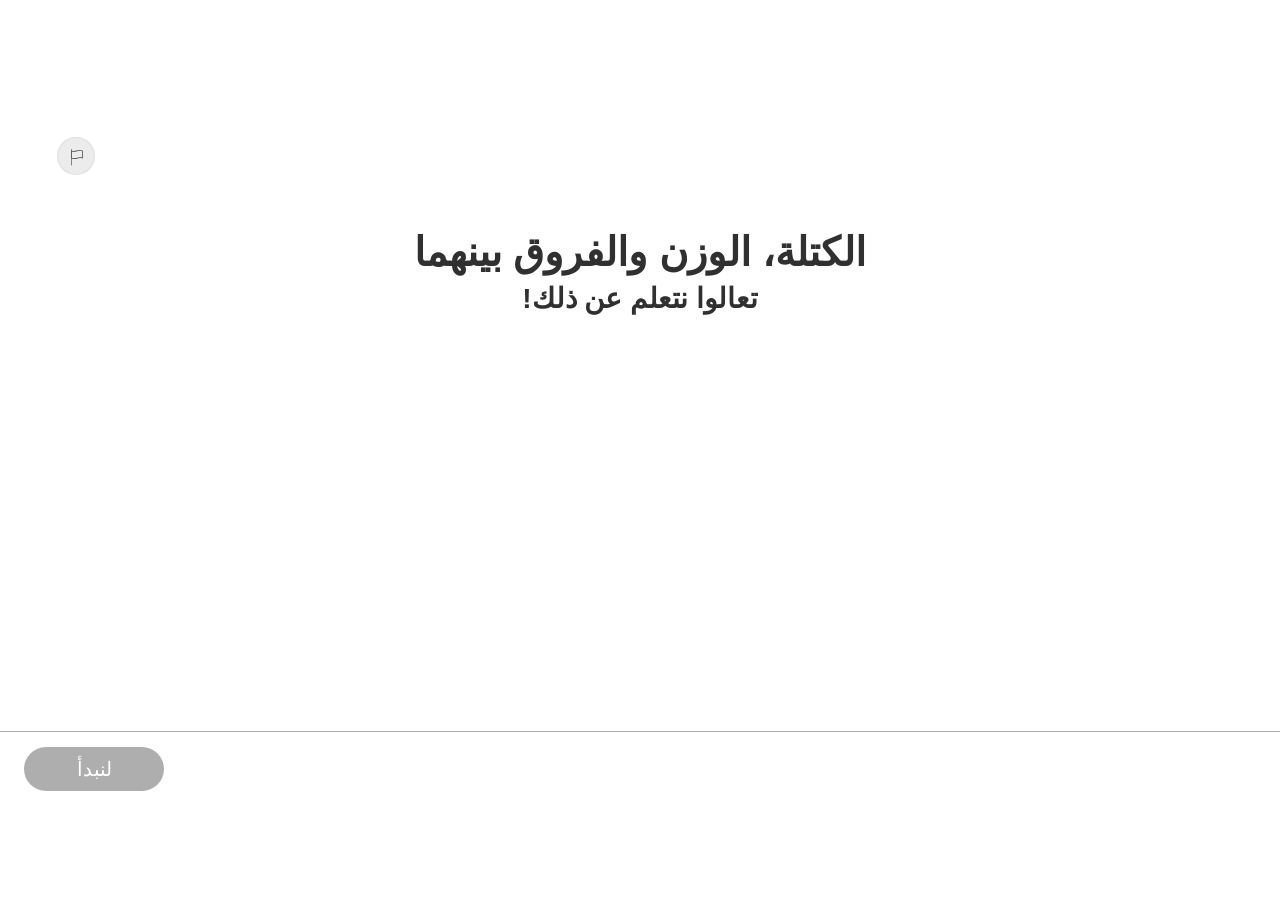
<file: index.html>
<!DOCTYPE html>
<html lang="ar" dir="rtl">
<head>
  <meta charset="UTF-8">
  <title>الكتلة، الوزن والفروق بينهما | برنامج 720</title>
  <script>
    /* The unit's only production entry point (ADDING-REPORTING-AND-RESUME.md §5.2). The platform
       launches here with ?slxapi (and ?registration), so the redirect MUST carry
       window.location.search — without it the LRS config is lost and every component reports
       nothing. The folder name is lowercase on purpose (a capital would 404 on the CDN).
       The former iframe shell lives on, dev/QA-only, as qa-shell.html. */
    function toFirstComponent(){
      window.location.replace('./methodica-science-mass-weight-01-01/index.html' + window.location.search);
    }
    toFirstComponent();
  </script>
</head>
<body>
  <p>
    يتم نقلك الآن إلى الوحدة التعليميّة… <br />
    <span onclick="toFirstComponent();" style="text-decoration: underline; color: blue; cursor: pointer;">اضغطوا هنا إذا لم يتم تحميل الصفحة</span>
  </p>
</body>
</html>
</file>
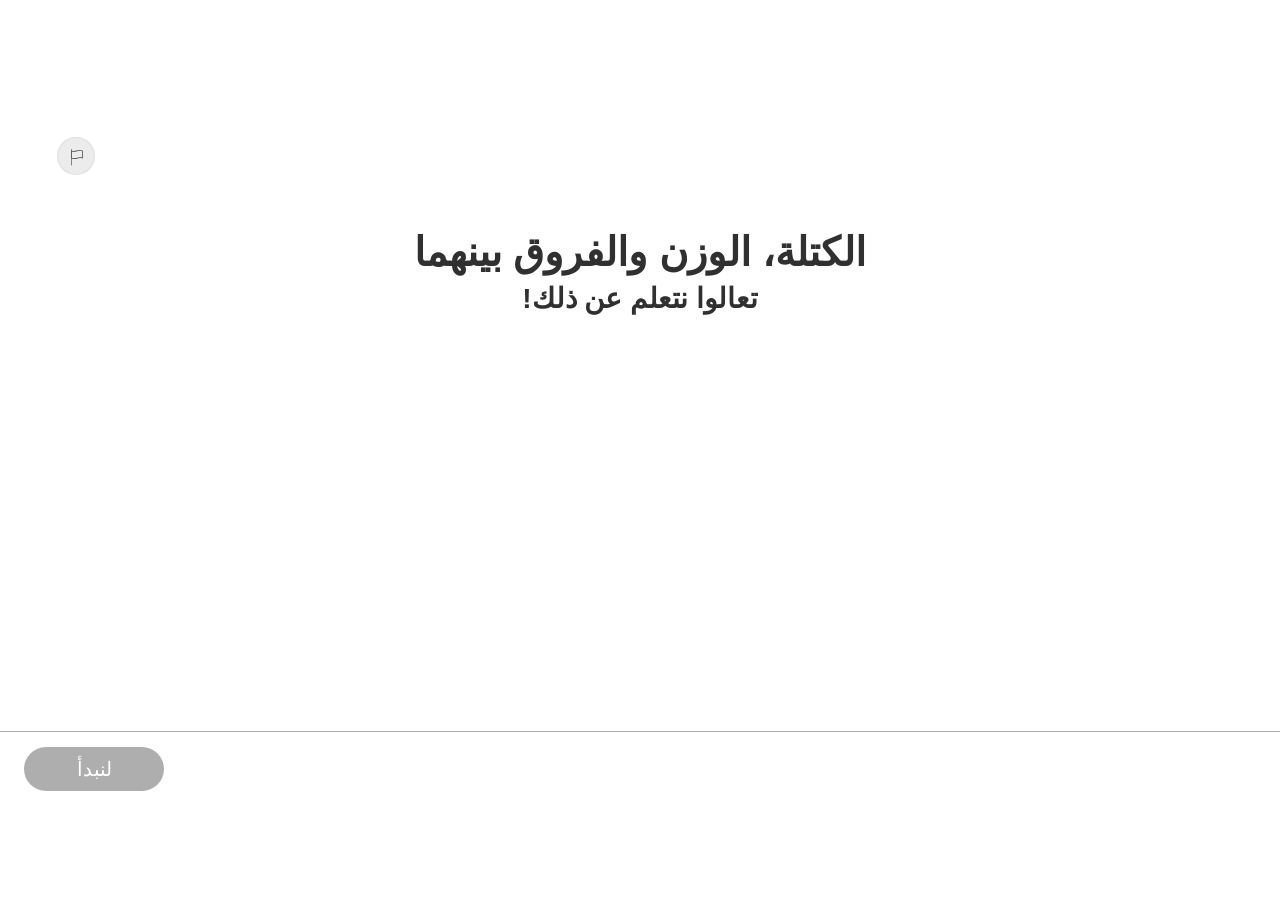
<file: methodica-science-mass-weight-01-01/index.html>
<!DOCTYPE html>
<html lang="ar" dir="rtl">
<head>
  <meta charset="UTF-8">
  <meta name="viewport" content="width=device-width, initial-scale=1.0">
  <title>الكتلة والوزن — الهدف 4 — الجزء 01</title>
  <style>
    @font-face { font-family: 'Calibri Fit'; src: local('Calibri'), local('Calibri Regular'); font-weight: 100 599; font-style: normal; size-adjust: 110%; }
    @font-face { font-family: 'Calibri Fit'; src: local('Calibri Bold'), local('Calibri-Bold'); font-weight: 600 900; font-style: normal; size-adjust: 110%; }
</style>
  <link rel="stylesheet" href="css/style.css?v=2">
  <link rel="stylesheet" href="../unit-css/25-report.css?v=1">
  <script src="https://www.youtube.com/iframe_api"></script>
</head>
<body>

<!-- ═══ Boot cover (ADDING-REPORTING-AND-RESUME.md §8.11) ═══
     Hides screen 0 while a saved position is read and painted, so the learner never sees the
     first screen flash before the restored one. A SIBLING of #app (scaleApp transforms #app).
     unit-js/50-loader.js removes it on every exit path (dropBootCover); this inline net removes it
     after 800 ms regardless — or, while a restore is in flight (window.__resumeInFlight), waits for
     it up to a hard 6 s. Copied from methodica-science-mass-measure-03. -->
<div id="boot-cover" style="position:fixed;inset:0;z-index:9999;background:#fff"></div>
<script>
(function () {
  var t0 = Date.now();
  function tick() {
    var c = document.getElementById('boot-cover');
    if (!c || !c.parentNode) return;
    if (window.__resumeInFlight && Date.now() - t0 < 6000) { setTimeout(tick, 100); return; }
    c.parentNode.removeChild(c);
  }
  setTimeout(tick, 800);
})();
</script>
<div id="app">

  <!-- ── SCREEN 0: TransitionScreen — פתיחה ─────────────────── -->
  <section class="screen active" data-screen="0">

    <!-- Content area — Figma node 1:223 -->
    <!-- left: calc(16.67% + 21.67px) = 235px at 1280px canvas -->
    <!-- top: 91px, width: 810px -->
    <div class="s0-content">

      <!-- Text block — Figma node 1:226 -->
      <div class="s0-text">
        <div class="s0-slot1"></div>
        <h1 class="s0-title s12-anim" id="s0-title">الكتلة، الوزن والفروق بينهما</h1>
        <p class="s0-subtitle s12-anim" id="s0-subtitle">تعالوا نتعلم عن ذلك!</p>
      </div>

      <!-- Character GIF — Figma node 2:31, 440×440 -->
      <div class="s0-char-wrap">
        <video src="../unit-assets/video/scales.mp4" autoplay loop muted playsinline class="s0-char-gif s12-anim" id="s0-char" aria-hidden="true"></video>
      </div>

    </div>

    <!-- Navigation bar -->
    <nav class="nav-bar">
      <div class="nav-inner">
        <div class="nav-continue-area">
          <button class="btn-continue btn-advance" id="s0-continue" disabled onclick="goTo(1)">لنبدأ</button>
        </div>
        <div class="nav-back-area"><!-- no back button on first screen --></div>
      </div>
    </nav>

  </section>
  <!-- ── End screen 0 ─────────────────────────────────────────── -->

  <!-- ── SCREEN 1: Hook — 4 דמויות ────────────────────────────── -->
  <section class="screen" data-screen="1">

    <!-- Title -->
    <h1 class="s1-title" id="s1-title">
      <span class="s1-regular">إحدى الجُمل التالية </span><span class="s1-bold">غير صحيحة علميًا</span><span class="s1-regular">، ما هي؟</span>
    </h1>
    <p class="s1-instruction" id="s1-instruction">اضغطوا على الشخصية</p>

    <!-- Group 1: suitcase/מאי — wrapper left=79 top=280 -->
    <div class="s1-group" id="hc1" onclick="hookSelect(1)">
      <div class="s1-bub s1-bub-1">
        <div class="s1-bub-body"><div class="s1-bub-badge"></div><span class="s1-bub-name">سحر</span>حقيبتي تزن 23 كيلوغرام، بالضبط ضمن الحد المسموح‎.</div>
        <div class="s1-bub-tail"><img class="s1-tail-img" src="assets/img/hook-bubble-tail-blue.svg" alt=""></div>
      </div>
      <div class="s1-char s1-char-1">
        <img src="assets/img/hook-char-suitcase.png" alt="سحر">
      </div>
    </div>

    <!-- Group 3: 2nd from left — wrapper left=356 top=280 (correct — יוסף, science-magazine reader) -->
    <div class="s1-group" id="hc3" onclick="hookSelect(3)">
      <div class="s1-bub s1-bub-3">
        <div class="s1-bub-body"><div class="s1-bub-badge"></div><span class="s1-bub-name">يوسف</span>قرأتُ أمس أن القفز على القمر أسهل من القفز على الكرة الأرضية‎.</div>
        <div class="s1-bub-tail"><img class="s1-tail-img" src="assets/img/hook-bubble-tail-blue.svg" alt=""></div>
      </div>
      <div class="s1-char s1-char-3">
        <img src="assets/img/hook-char-phone.png" alt="يوسف">
      </div>
    </div>

    <!-- Group 2: 3rd from left — wrapper left=666 top=280 (wrong answer — חן, holds a phone) -->
    <div class="s1-group" id="hc2" onclick="hookSelect(2)">
      <div class="s1-bub s1-bub-2">
        <div class="s1-bub-body"><div class="s1-bub-badge"></div><span class="s1-bub-name">حنان</span>وزنْتُ هاتفي المحمول. وزنه 174 غرام بالضبط‎.</div>
        <div class="s1-bub-tail"><img class="s1-tail-img" id="s1-tail-2" src="assets/img/hook-bubble-tail-blue.svg" alt=""></div>
      </div>
      <div class="s1-char s1-char-2">
        <img src="assets/img/hook-char-book.png" alt="حنان">
      </div>
    </div>

    <!-- Group 4: package/אביאל — wrapper left=952 top=254 -->
    <div class="s1-group" id="hc4" onclick="hookSelect(4)">
      <div class="s1-bub s1-bub-4">
        <div class="s1-bub-body"><div class="s1-bub-badge"></div><span class="s1-bub-name">أشرف</span>استلمت الطرد الذي طلبته. كان مكتوبًا على العلبة 500 غرام. فحصت الأمر، وهو فعلًا 500 غرام‎.</div>
        <div class="s1-bub-tail"><img class="s1-tail-img" src="assets/img/hook-bubble-tail-blue.svg" alt=""></div>
      </div>
      <div class="s1-char s1-char-4">
        <img src="assets/img/hook-char-package.png" alt="أشرف">
      </div>
    </div>

    <!-- Orange mascot + speech bubble — hidden until feedback -->
    <div id="hook-orange-wrap" class="hook-orange-wrap hidden">
      <div class="hook-orange-crop">
        <video autoplay loop muted playsinline aria-hidden="true">
          <source src="assets/video/pointing-alpha.webm" type="video/webm">
          <source src="assets/video/pointing.mp4" type="video/mp4">
        </video>
      </div>
      <div class="hook-orange-bubble">
        <img class="hook-orange-bub-img" src="../unit-assets/img/hook-orange-bubble.svg" alt="">
        <p class="hook-orange-text">جملة حنان غير صحيحة علميًا. لماذا؟ تابعوا واكتشفوا</p>
      </div>
    </div>

    <!-- Navigation bar -->
    <nav class="nav-bar">
      <div class="nav-inner">
        <div class="nav-continue-area">
          <button id="hook-btn" class="btn-continue" disabled onclick="hookCheck()">هل إجابتي صحيحة؟</button>
        </div>
        <div class="nav-back-area">
          <button class="btn-back" onclick="goTo(0)">عودة</button>
        </div>
      </div>
    </nav>

  </section>
  <!-- ── End screen 1 ─────────────────────────────────────────── -->

  <!-- ── SCREEN 2: Hook Popup — "هل ننطلق؟" ──────────────────── -->
  <!-- Figma node 11:98. White bg, one blue card, button → method selection -->
  <section class="screen" data-screen="2">

    <!-- Blue card — Figma node 11:112: left=190 top=222 w=900 h=293 r=48 -->
    <!-- Staged entrance: card/bubble → body paragraphs → bold sentence → continue enables -->
    <div class="s2-card s2-anim" id="s2-card">
      <div class="s2-text-block">
        <div class="s2-body s2-anim" id="s2-body">
          <p>الجملة التي قالتها حنان - "وزنْتُ هاتفي المحمول. وزنه 174 غرام بالضبط‎"‎،</p>
          <p>تبدو طبيعية تمامًا في اللغة اليومية التي نستخدمها، لكنها غير دقيقة من الناحية العلمية‎.</p>
          <p>يجب أن نقول: "<strong>كتلة</strong> هاتفي المحمول هي 174 غرام".</p>
        </div>
        <p class="s2-bold s2-anim" id="s2-bold">هل تريدون معرفة السبب؟ وما الفرق بين الوزن والكتلة؟ هذا ما سنتعلمه في هذه الوحدة‎!</p>
      </div>
    </div>

    <!-- Navigation bar -->
    <nav class="nav-bar">
      <div class="nav-inner">
        <div class="nav-continue-area">
          <button class="btn-continue btn-advance" id="s2-continue" disabled onclick="goTo(SCREEN_METHOD)">هل ننطلق؟</button>
        </div>
        <div class="nav-back-area">
          <button class="btn-back" onclick="goTo(SCREEN_HOOK)">عودة</button>
        </div>
      </div>
    </nav>

  </section>
  <!-- ── End screen 2 ─────────────────────────────────────────── -->

  <!-- ── SCREEN 3: TwoOptionSelection — בחירת מסלול הקניה ────────── -->
  <section class="screen" data-screen="3" id="s3">

    <div class="s3-content">
      <div class="s3-head s3-anim">
        <h1 class="s3-title">الكتلة، الوزن والفروق بينهما</h1>
        <p class="s3-subtitle">كيف ترغبون في التعلم؟</p>
      </div>

      <div class="s3-cards" role="radiogroup" aria-label="اختيار مسار التعلم">

        <!-- כרטיס ימני: לצפות בסרטון (video path) -->
        <!-- Gif starts decoding/playing as soon as the screen is entered (see tosEnter()),
             so by the time the learner hovers it's already mid-motion, not frozen on frame 1.
             Hover/focus only cross-fades to the already-running gif — no src swap, no restart. -->
        <div class="s3-card s3-anim" role="radio" aria-checked="false" tabindex="0"
             data-value="video" onclick="tosSelect(this)" onkeydown="if(event.key==='Enter'||event.key===' ')tosSelect(this)">
          <div class="s3-card-img">
            <img src="assets/img/watch.png" alt="شخصية برتقالية مع بوبكورن" class="s3-card-img-static">
            <video data-video-src="assets/video/popcorn.mp4" muted loop playsinline class="s3-card-img-gif" aria-hidden="true"></video>
          </div>
          <span class="s3-card-label">مشاهدة فيديو</span>
        </div>

        <!-- כרטיס שמאלי: לקרוא טקסט (text path) -->
        <div class="s3-card s3-anim" role="radio" aria-checked="false" tabindex="0"
             data-value="text" onclick="tosSelect(this)" onkeydown="if(event.key==='Enter'||event.key===' ')tosSelect(this)">
          <div class="s3-card-img">
            <img src="assets/img/read.png" alt="شخصية برتقالية تقرأ كتابًا" class="s3-card-img-static">
            <video data-video-src="assets/video/reading.mp4" muted loop playsinline class="s3-card-img-gif" aria-hidden="true"></video>
          </div>
          <span class="s3-card-label">قراءة نص</span>
        </div>

      </div>
    </div>

    <!-- Navigation bar -->
    <nav class="nav-bar">
      <div class="nav-inner">
        <div class="nav-continue-area">
          <button id="s3-continue" class="btn-continue btn-advance" disabled onclick="tosAdvance()">اخترتُ</button>
        </div>
        <div class="nav-back-area">
          <button class="btn-back" onclick="goTo(SCREEN_HOOK_POPUP)">عودة</button>
        </div>
      </div>
    </nav>

  </section>
  <!-- ── End screen 3 ─────────────────────────────────────────── -->

  <!-- ── SCREEN 4: VideoScreen — הקניה באמצעות וידאו ─────────────── -->
  <!-- State 1 (watching): placeholder shown, continue disabled (gray)   -->
  <!-- State 2 (done):     placeholder stays, continue enabled (blue)    -->
  <section class="screen" data-screen="4" id="s4">

    <div class="s4-content">

      <!-- Text section: title only — mode toggle moved to the nav bar, below
           the divider, same placement as the text-path (screen 5) toggle -->
      <div class="s4-text-section">
        <h1 class="s4-title s4-anim" id="s4-title">الكتلة، الوزن والفروق بينهما</h1>
      </div>

      <!-- Video: 646×363, 16:9. Autoplays on entry; "متابعة" stays disabled
           until the YouTube player reports the ENDED state (see
           enterScreen4()/onYouTubeIframeAPIReady() in main.js). -->
      <div class="s4-video-placeholder s4-anim" id="s4-placeholder">
        <iframe id="s4-video" class="s4-video"
                src="https://www.youtube.com/embed/R1cj6siRMoE?enablejsapi=1&rel=0&modestbranding=1&playsinline=1"
                title="فيديو: الكتلة، الوزن والفروقات بينهما"
                frameborder="0"
                allow="accelerometer; autoplay; clipboard-write; encrypted-media; gyroscope; picture-in-picture; web-share"
                referrerpolicy="strict-origin-when-cross-origin"
                allowfullscreen></iframe>
      </div>

    </div><!-- /.s4-content -->

    <!-- Navigation bar -->
    <nav class="nav-bar">
      <div class="nav-inner">
        <div class="nav-continue-area">
          <!-- disabled = state 1 (gray); enabled = state 2 (blue gradient) -->
          <button id="s4-continue" class="btn-continue btn-advance" disabled onclick="goTo(SCREEN_VIDEO + 1)">متابعة</button>
        </div>

        <!-- Mode-switch toggle — blue pill, RTL: right tab first in DOM -->
        <div class="s4-toggle">
          <!-- Active tab: right side, white bg, blue text + blue video icon -->
          <button class="s4-tab s4-tab--active" onclick="s4SwitchMode('video')">
            <svg width="26" height="20" viewBox="0 0 26 20" fill="none" xmlns="http://www.w3.org/2000/svg">
              <rect x="1" y="1" width="16" height="18" rx="3" stroke="#019de5" stroke-width="1.5"/>
              <path d="M18 7L24.5 4V16L18 13V7Z" stroke="#019de5" stroke-width="1.5" stroke-linejoin="round"/>
            </svg>
            <span>مشاهدة فيديو</span>
          </button>
          <!-- Inactive tab: left side, transparent on blue, white text + white icon -->
          <button class="s4-tab" onclick="s4SwitchMode('text')">
            <svg width="20" height="26" viewBox="0 0 20 26" fill="none" xmlns="http://www.w3.org/2000/svg">
              <rect x="1" y="1" width="18" height="24" rx="3" stroke="white" stroke-width="1.5"/>
              <line x1="5" y1="9" x2="15" y2="9" stroke="white" stroke-width="1.5"/>
              <line x1="5" y1="14" x2="15" y2="14" stroke="white" stroke-width="1.5"/>
              <line x1="5" y1="19" x2="11" y2="19" stroke="white" stroke-width="1.5"/>
            </svg>
            <span>قراءة نص</span>
          </button>
        </div>

        <div class="nav-back-area">
          <button class="btn-back" onclick="goTo(SCREEN_METHOD)">عودة</button>
        </div>
      </div>
    </nav>

  </section>
  <!-- ── End screen 4 ─────────────────────────────────────────────── -->

  <!-- ── SCREEN 5: Accordion — מסלול קריאה (Text Path) ───────────── -->
  <!-- Unlock rule: all 4 items must be opened (once) before המשך enables -->
  <section class="screen" data-screen="5" id="s5">

    <div class="s5-content">

      <p class="s5-instruction s5-anim">اقرأوا بإمعان ما هي الكتلة وما هو الوزن (اضغطوا على + لقراءة الشرح الموسّع)‎:</p>

      <!-- Group 1 — מסה -->
      <div class="s5-accordion">

        <div class="s5-item s5-anim" id="s5-item-0">
          <button class="s5-header" onclick="s5Toggle(0)">
            <span class="s5-label">ما هي الكتلة؟</span>
            <span class="s5-icon" id="s5-icon-0">+</span>
          </button>
          <div class="s5-body" id="s5-body-0">
            <p><strong>الكتلة هي كمية المادة الموجودة في جسم معين (مثلًا: الإنسان، الحجر، الحيوان أو غرض معين)‎.</strong></p>
          </div>
        </div>

        <div class="s5-item s5-anim" id="s5-item-1">
          <button class="s5-header" onclick="s5Toggle(1)">
            <span class="s5-label">وحدات قياس الكتلة</span>
            <span class="s5-icon" id="s5-icon-1">+</span>
          </button>
          <div class="s5-body" id="s5-body-1">
            <p><strong>ميليغرام (ملغم):</strong> للأجسام الخفيفة جدًا، مثل الريشة‎.</p>
            <p><strong>غرام (غم):</strong> للأجسام الخفيفة، مثل الهاتف المحمول أو قلم الرصاص‎.</p>
            <p><strong>كيلوغرام (كغم):</strong> للأجسام الأثقل، مثل الحقيبة أو الإنسان‎.</p>
            <p><strong>طن:</strong> للأجسام الثقيلة جدًا، مثل السيارة أو الطائرة‎.</p>
          </div>
        </div>

      </div><!-- /.s5-accordion group 1 -->

      <!-- Group 2 — משקל -->
      <div class="s5-accordion s5-accordion--gap">

        <div class="s5-item s5-anim" id="s5-item-2">
          <button class="s5-header" onclick="s5Toggle(2)">
            <span class="s5-label">ما هو الوزن؟</span>
            <span class="s5-icon" id="s5-icon-2">+</span>
          </button>
          <div class="s5-body" id="s5-body-2">
            <p><strong>الوزن هو القوة التي تشغّلها الجاذبية على جسم له كتلة.</strong></p>
            <p>لكل جرم سماوي (مثل الكرة الأرضية، القمر أو أي كوكب آخر) قوة جاذبية مختلفة تؤثر على الأجسام القريبة منه‎.</p>
            <p>كلما كانت قوة الجاذبية أكبر، كان وزن الجسم على ذلك الجرم السماوي أكبر، والعكس صحيح‎.</p>
            <p>مثلًا، وزن الشخص الموجود على الكرة الأرضية سيكون أكبر مقارنةً بوزنه إذا وقف على القمر، حيث إنّ قوة الجاذبية على القمر أضعف بـ 6 مرات. ولهذا السبب نشعر بأننا أخف على القمر‎.</p>
          </div>
        </div>

        <div class="s5-item s5-anim" id="s5-item-3">
          <button class="s5-header" onclick="s5Toggle(3)">
            <span class="s5-label">وحدات قياس الوزن</span>
            <span class="s5-icon" id="s5-icon-3">+</span>
          </button>
          <div class="s5-body" id="s5-body-3">
            <p>في اللغة اليومية، نتّبع استخدام الكيلوغرام والغرام عند وصف الوزن، لكن هذا غير دقيق علميًا، لأنهما وحدتان تصفان الكتلة‎.</p>
            <p>يُقاس الوزن بوحدات تُسمى <strong>نيوتن (N)</strong>، نسبةً إلى العالِم إسحاق نيوتن الذي اكتشف قانون الجاذبية‎.</p>
            <p>في حياتنا اليومية، لا نسمع عادةً عبارة "وزني 784 نيوتن"، لكن هذا هو المصطلح العلمي الدقيق‎.</p>
          </div>
        </div>

      </div><!-- /.s5-accordion group 2 -->

    </div><!-- /.s5-content -->

    <!-- Nav bar — toggle centered between המשך and חזרה -->
    <nav class="nav-bar">
      <div class="nav-inner">

        <div class="nav-continue-area">
          <button id="s5-continue" class="btn-continue btn-advance" disabled onclick="goTo(SCREEN_ACCORDION + 1)">متابعة</button>
        </div>

        <!-- Mode toggle centered in nav bar — video tab always first in DOM
             (physically right, matching screen 4) so the two tabs never
             swap position between screens; only the active state differs. -->
        <div class="s4-toggle">
          <button class="s4-tab" onclick="s5SwitchMode('video')">
            <svg width="26" height="20" viewBox="0 0 26 20" fill="none" xmlns="http://www.w3.org/2000/svg">
              <rect x="1" y="1" width="16" height="18" rx="3" stroke="white" stroke-width="1.5"/>
              <path d="M18 7L24.5 4V16L18 13V7Z" stroke="white" stroke-width="1.5" stroke-linejoin="round"/>
            </svg>
            <span>مشاهدة فيديو</span>
          </button>
          <button class="s4-tab s4-tab--active" onclick="s5SwitchMode('text')">
            <svg width="20" height="26" viewBox="0 0 20 26" fill="none" xmlns="http://www.w3.org/2000/svg">
              <rect x="1" y="1" width="18" height="24" rx="3" stroke="#019de5" stroke-width="1.5"/>
              <line x1="5" y1="9" x2="15" y2="9" stroke="#019de5" stroke-width="1.5"/>
              <line x1="5" y1="14" x2="15" y2="14" stroke="#019de5" stroke-width="1.5"/>
              <line x1="5" y1="19" x2="11" y2="19" stroke="#019de5" stroke-width="1.5"/>
            </svg>
            <span>قراءة نص</span>
          </button>
        </div>

        <div class="nav-back-area">
          <button class="btn-back" onclick="goTo(SCREEN_METHOD)">عودة</button>
        </div>

      </div>
    </nav>

  </section>
  <!-- ── End screen 5 ─────────────────────────────────────────────── -->


  <!-- ── SCREEN 7: Astronaut on Earth — clickable reveal ─────────── -->
  <section class="screen" data-screen="6" id="s6">

    <div class="s6-layout">

      <!-- Left half: empty (moon astronaut will appear here in screen 8) -->
      <div class="s6-left-panel"></div>

      <!-- Divider -->
      <div class="s6-divider"></div>

      <!-- Right half: Earth astronaut + text -->
      <!-- Staged entrance: instruction text first, then image (see enterScreen6()) -->
      <div class="s6-right-panel">
        <p class="s6-instructions s6-anim" id="s6-instructions" dir="rtl">رائد فضاء يستعد للسفر إلى القمر.<br><strong>اضغطوا على الصورة لاكتشاف كتلته ووزنه <br>على الكرة الأرضية‎.</strong></p>
        <div class="s6-astro-wrap s6-anim" id="s6-earth-wrap" onclick="s6RevealEarth()">
          <img class="s6-astro-img" src="assets/img/astro-earth.png" alt="رائد فضاء على الكرة الأرضية">
        </div>
        <div class="s6-info-bubble" id="s6-earth-bubble" dir="rtl">
          <strong>الكتلة:</strong> 75 كغم<br><strong>الوزن:</strong>الكتلة ضرب شِدّة قوة الجاذبية على الكرة الأرضية‎.
        </div>
      </div>

      <!-- Primary CTA — centered on the divider between the two halves so it
           reads as the action that advances the learner, not a footer button.
           Stays disabled/muted (existing .btn-continue:disabled look) until
           s6RevealEarth() enables it; only then does it pulse + glow. -->
      <div class="s6-launch-cta-wrap">
        <button id="s6-continue" class="btn-continue btn-advance s6-launch-cta" disabled onclick="goTo(SCREEN_MOON)">
          <span>إطلاق إلى القمر</span>
          <svg width="20" height="20" viewBox="0 0 24 24" fill="none" stroke="currentColor" stroke-width="2" stroke-linecap="round" stroke-linejoin="round" aria-hidden="true"><line x1="12" y1="19" x2="12" y2="5"/><polyline points="5 12 12 5 19 12"/></svg>
        </button>
      </div>

    </div><!-- /.s7-layout -->

    <nav class="nav-bar">
      <div class="nav-inner">
        <div class="nav-continue-area"></div>
        <div class="nav-back-area">
          <button class="btn-back" onclick="goTo(SCREEN_ACCORDION)">عودة</button>
        </div>
      </div>
    </nav>

  </section>
  <!-- ── End screen 7 ─────────────────────────────────────────────── -->

  <!-- ── SCREEN 8: Astronaut on Moon added ───────────────────────── -->
  <section class="screen" data-screen="7" id="s7">

    <div class="s7-layout">

      <!-- Left half: Moon astronaut (clickable) -->
      <!-- Staged entrance: Earth panel (already-known info) first, then this
           panel's label, then the clickable image last (see enterScreen7()) -->
      <div class="s7-left-panel">
        <p class="s7-panel-label s7-anim" id="s7-moon-label" dir="rtl">أُطلِق رائد الفضاء إلى القمر.<br><strong>اضغطوا على الصورة لاكتشاف كتلته ووزنه على القمر‎.</strong></p>
        <div class="s7-astro-wrap s7-anim-op" onclick="s6RevealMoon()" id="s7-moon-wrap">
          <button class="img-zoom-btn" type="button" aria-label="تكبير الصورة"
                  data-zoom-src="assets/img/astro-moon.png" data-zoom-alt="رائد فضاء على القمر">
            <svg width="20" height="20" viewBox="0 0 24 24" fill="none" stroke="currentColor" stroke-width="2" stroke-linecap="round" stroke-linejoin="round" aria-hidden="true"><circle cx="11" cy="11" r="8"/><line x1="21" y1="21" x2="16.65" y2="16.65"/></svg>
          </button>
          <img class="s7-astro-img" src="assets/img/astro-moon.png" alt="رائد فضاء على القمر">
        </div>
        <div class="s7-info-bubble" id="s7-moon-bubble" dir="rtl">
          <strong>الكتلة:</strong> 75 كغم<br><strong>الوزن:</strong>الكتلة ضرب شِدّة قوة الجاذبية على القمر (أصغر مقارنةً بالكرة الأرضية‎).
        </div>
      </div>

      <!-- Divider -->
      <div class="s7-divider"></div>

      <!-- Right half: Earth astronaut with bubble already visible -->
      <div class="s7-right-panel s7-anim" id="s7-earth-panel">
        <p class="s7-panel-label" dir="rtl">رائد الفضاء يستعد للسفر إلى القمر</p>
        <div class="s7-astro-wrap s7-earth-static">
          <button class="img-zoom-btn" type="button" aria-label="تكبير الصورة"
                  data-zoom-src="assets/img/astro-earth.png" data-zoom-alt="رائد فضاء على الكرة الأرضية">
            <svg width="20" height="20" viewBox="0 0 24 24" fill="none" stroke="currentColor" stroke-width="2" stroke-linecap="round" stroke-linejoin="round" aria-hidden="true"><circle cx="11" cy="11" r="8"/><line x1="21" y1="21" x2="16.65" y2="16.65"/></svg>
          </button>
          <img class="s7-astro-img" src="assets/img/astro-earth.png" alt="رائد فضاء على الكرة الأرضية">
        </div>
        <div class="s7-info-bubble s7-info-bubble--visible" dir="rtl">
          <strong>الكتلة:</strong> 75 كغم<br><strong>الوزن:</strong>الكتلة ضرب شِدّة قوة الجاذبية على الكرة الأرضية‎.
        </div>
      </div>

    </div><!-- /.s8-layout -->

    <nav class="nav-bar">
      <div class="nav-inner">
        <div class="nav-continue-area">
          <button id="s7-continue" class="btn-continue btn-advance" disabled onclick="goTo(SCREEN_MOON + 1)">متابعة</button>
        </div>
        <div class="nav-back-area">
          <button class="btn-back" onclick="goTo(SCREEN_HOTSPOT)">عودة</button>
        </div>
      </div>
    </nav>

  </section>
  <!-- ── End screen 8 ─────────────────────────────────────────────── -->

  <!-- ── SCREEN 9: hookOpenQuestion — האסטרונאוט ─────────────────── -->
  <section class="screen" data-screen="8" id="s9">

    <!-- Left panel: two astronauts stacked -->
    <!-- Staged entrance: images (+ their chips) first, then the central question,
         then the interaction fields — see enterScreen8() -->
    <div class="s8-media-panel">
      <div class="s8-astro-stack">
        <!-- Earth astronaut -->
        <div class="s8-astro-row s8-anim" id="s8-row-earth">
          <div class="s8-astro-thumb-wrap">
            <img class="s8-astro-thumb" src="assets/img/astro-earth.png" alt="رائد فضاء على الكرة الأرضية">
          </div>
          <div class="s8-info-chip" dir="rtl">
            <strong>الكتلة:</strong> 75 كغم<br><strong>الوزن:</strong>الكتلة ضرب شِدّة قوة الجاذبية على الكرة الأرضية‎.
          </div>
        </div>
        <!-- Moon astronaut -->
        <div class="s8-astro-row s8-anim" id="s8-row-moon">
          <div class="s8-astro-thumb-wrap">
            <img class="s8-astro-thumb" src="assets/img/astro-moon.png" alt="رائد فضاء على القمر">
          </div>
          <div class="s8-info-chip" dir="rtl">
            <strong>الكتلة:</strong> 75 كغم<br><strong>الوزن:</strong>الكتلة ضرب شِدّة قوة الجاذبية على القمر<br>(أصغر مقارنةً بالكرة الأرضية‎).
          </div>
        </div>
      </div>
    </div>

    <!-- Right panel: question + inputs -->
    <div class="s8-answer-panel" dir="rtl">
      <p class="s8-title s8-anim" id="s8-title">هل هناك فرق في كتلة ووزن رائد الفضاء<br> على الكرة الأرضية، مقارنةً بالقمر؟</p>

      <div class="s8-fields s8-anim" id="s8-fields">
        <div class="s8-field-row">
          <label class="s8-field-label">الفرق في الكتلة‎:</label>
          <div class="s8-field-wrap">
            <textarea id="s8-masa-input" class="s8-textarea" oninput="hoqInput()" rows="2" placeholder="اكتبوا هنا..."></textarea>
            <div class="s8-answer-bubble" id="s8-masa-bubble" dir="rtl"><strong>لا يوجد فرق</strong>&nbsp;بين الكرة الأرضية والقمر‎.</div>
          </div>
        </div>
        <div class="s8-field-row">
          <label class="s8-field-label">الفرق في الوزن‎:</label>
          <div class="s8-field-wrap">
            <textarea id="s8-mishkal-input" class="s8-textarea" oninput="hoqInput()" rows="2" placeholder="اكتبوا هنا..."></textarea>
            <div class="s8-answer-bubble" id="s8-mishkal-bubble" dir="rtl"><strong>يوجد فرق</strong>&nbsp;بين الكرة الأرضية والقمر‎.</div>
          </div>
        </div>
      </div>

      <button id="s8-correct-btn" class="s8-correct-btn s8-anim" disabled onclick="hoqSubmit()">هل إجابتي صحيحة؟</button>
    </div>

    <!-- Navigation bar -->
    <nav class="nav-bar">
      <div class="nav-inner">
        <div class="nav-continue-area">
          <button id="s8-continue" class="btn-continue btn-advance" disabled onclick="goTo(SCREEN_HOQ + 1)">متابعة</button>
        </div>
        <div class="nav-back-area">
          <button class="btn-back" onclick="goTo(SCREEN_MOON)">عودة</button>
        </div>
      </div>
    </nav>

  </section>
  <!-- ── End screen 9 ─────────────────────────────────────────────── -->

  <!-- ── SCREEN 10: Knowledge Summary — סיכום ידע ──────────────────── -->
  <!-- Card style from Figma template 196:3300 HintCard:
       bg #019de5, border-radius 48px, padding 40px,
       title: Bold 32px white, body: Regular 22px white -->
  <section class="screen" data-screen="9" id="s10">

    <div class="s9-wrap">

      <img src="assets/img/lamp.png" alt="" class="s9-anim" id="s9-lamp">

      <h1 class="s9-title s9-anim" id="s9-title">من المهم أن نتذكر - الفرق الأساسي بين الكتلة والوزن‎:</h1>

      <div class="s9-cards">

        <!-- ימין: מסה -->
        <div class="s9-card s9-anim" id="s9-card-masa">
          <h2 class="s9-card-title">الكتلة</h2>
          <div class="s9-card-body">
            <p>كتلة الجسم <strong>لا تتغير</strong>، حتى إذا نقلنا الجسم إلى مكان فيه قوة جاذبية مختلفة‎.</p>
            <p>لماذا؟ لأن كمية المادة التي يتكوّن منها لا "تختفي" ولا "تُضاف‎".</p>
          </div>
        </div>

        <!-- שמאל: משקל -->
        <div class="s9-card s9-anim" id="s9-card-mishkal">
          <h2 class="s9-card-title">الوزن</h2>
          <div class="s9-card-body">
            <p>الوزن <strong>يتغير</strong> بحسب قوة الجاذبية في المكان الذي يتواجد فيه الجسم‎.</p>
            <p>في المكان الذي تكون فيه قوة الجاذبية أقوى، يكون وزن الجسم نفسه أكبر، والعكس صحيح‎.</p>
          </div>
        </div>

      </div>
    </div>

    <nav class="nav-bar">
      <div class="nav-inner">
        <div class="nav-continue-area">
          <button id="s9-continue" class="btn-continue btn-advance" disabled onclick="goTo(SCREEN_CAROUSEL)">متابعة</button>
        </div>
        <div class="nav-back-area">
          <button class="btn-back" onclick="goTo(SCREEN_HOQ)">عودة</button>
        </div>
      </div>
    </nav>

  </section>
  <!-- ── End screen 10 ───────────────────────────────────────────────── -->

  <!-- ── SCREEN 10: Carousel — 2 Types of Scales ────────────────── -->
  <section class="screen" data-screen="10" id="s10-carousel">

    <div class="s10c-layout">

      <h2 class="s10c-title s10c-anim" id="s10c-title" dir="rtl">نوعان من الموازين – كيف تؤثر عليهما قوة الجاذبية؟</h2>

      <div class="s10c-card-wrap s10c-anim" id="s10c-card-wrap">

        <!-- DOM order intentionally: right-button first, left-button last.
             Container is direction:rtl, so the first flex child renders at
             the physical RIGHT edge and the last renders at the physical
             LEFT edge — this makes the "next" arrow (id=s10-btn-left) sit
             physically left and the "previous" arrow (id=s10-btn-right)
             sit physically right, matching script slide 24's instruction
             ("left arrow → advance to item 2, right arrow → back to item 1"). -->
        <button class="s10c-arrow s10c-arrow-right" id="s10-btn-right" onclick="carouselRight()" disabled aria-label="السابق">&#8250;</button>

        <!-- Card -->
        <div class="s10c-card">
          <img class="s10c-card-img" id="s10-card-img" src="assets/img/cup_scales.png" alt="">
          <div class="s10c-card-body" dir="rtl">
            <h3 class="s10c-card-title" id="s10-card-title">ميزان الكفّتين</h3>
            <div class="s10c-card-text" id="s10-card-text"></div>
          </div>
        </div>

        <button class="s10c-arrow s10c-arrow-left" id="s10-btn-left" onclick="carouselLeft()" aria-label="التالي">&#8249;</button>

      </div>

      <!-- Dots -->
      <div class="s10c-dots s10c-anim" id="s10c-dots">
        <span class="s10c-dot active"></span>
        <span class="s10c-dot"></span>
      </div>

    </div>

    <nav class="nav-bar">
      <div class="nav-inner">
        <div class="nav-continue-area">
          <button id="s10-continue" class="btn-continue btn-advance" disabled onclick="goTo(SCREEN_DDQ)">متابعة</button>
        </div>
        <div class="nav-back-area">
          <button class="btn-back" onclick="goTo(SCREEN_SUMMARY)">عودة</button>
        </div>
      </div>
    </nav>

  </section>
  <!-- ── End screen 10 carousel ────────────────────────────────────── -->

  <!-- ── SCREEN 11: DragAndDrop Table — Summary ──────────────────── -->
  <!-- Figma: 507-8172 (table) + 1444-37398 (drag states)
       3 cols × 4 rows, header #d4f3ff, border #d4d4d4              -->
  <section class="screen" data-screen="11" id="s11">

    <div class="s10-content">

      <!-- Text: title + subtitle -->
      <div class="s10-text s10-anim" id="s10-text">
        <h1 class="s10-title">ماذا تعلّمنا لغاية الآن؟</h1>
        <p class="s10-subtitle">صنّفوا الجمل في المكان المناسب، وستحصلون على جدول يلخّص الفروق الأساسية بين الكتلة والوزن‎.</p>
      </div>

      <!-- Table -->
      <div class="s10-table s10-anim" id="s10-table">

        <!-- Header -->
        <div class="s10-row">
          <div class="s10-cell s10-col-label s10-header"></div>
          <div class="s10-cell s10-col-data  s10-header">الكتلة</div>
          <div class="s10-cell s10-col-data  s10-header s10-col-last">الوزن</div>
        </div>

        <!-- Row 0: הגדרה -->
        <div class="s10-row s10-row-odd">
          <div class="s10-cell s10-col-label">التعريف</div>
          <div class="s10-cell s10-col-data s10-drop-cell" id="ddq12-r0-c0" data-dnd-zone="r0-c0"><div class="s10-drop-zone"></div></div>
          <div class="s10-cell s10-col-data s10-drop-cell s10-col-last" id="ddq12-r0-c1" data-dnd-zone="r0-c1"><div class="s10-drop-zone"></div></div>
        </div>

        <!-- Row 1: תלוי בכוח הכבידה? -->
        <div class="s10-row s10-row-even">
          <div class="s10-cell s10-col-label">هل يعتمد على قوة الجاذبية؟</div>
          <div class="s10-cell s10-col-data s10-drop-cell" id="ddq12-r1-c0" data-dnd-zone="r1-c0"><div class="s10-drop-zone"></div></div>
          <div class="s10-cell s10-col-data s10-drop-cell s10-col-last" id="ddq12-r1-c1" data-dnd-zone="r1-c1"><div class="s10-drop-zone"></div></div>
        </div>

        <!-- Row 2: יחידות מידה -->
        <div class="s10-row s10-row-odd">
          <div class="s10-cell s10-col-label">وحدات القياس</div>
          <div class="s10-cell s10-col-data s10-drop-cell" id="ddq12-r2-c0" data-dnd-zone="r2-c0"><div class="s10-drop-zone"></div></div>
          <div class="s10-cell s10-col-data s10-drop-cell s10-col-last" id="ddq12-r2-c1" data-dnd-zone="r2-c1"><div class="s10-drop-zone"></div></div>
        </div>

      </div><!-- /.s12-table -->

      <!-- Item bank -->
      <div class="s10-bank-area s10-anim" id="s10-bank-area" data-dnd-zone="bank">
        <div class="s10-bank" id="s10-bank">
          <!-- Filled by ddq12RenderBank() -->
        </div>
      </div>

    </div><!-- /.s12-content -->

    <nav class="nav-bar">
      <div class="nav-inner">
        <div class="nav-continue-area">
          <button id="ddq12-check-btn"    class="btn-continue" disabled            onclick="ddq12Check()">هل إجابتي صحيحة؟</button>
          <button id="ddq12-solution-btn" class="btn-continue" style="display:none" onclick="ddq12ShowSolution()">عرض التصنيف الصحيح</button>
          <button id="ddq12-continue"     class="btn-continue btn-advance" style="display:none" onclick="goTo(SCREEN_DDQ + 1)">متابعة</button>
          <!-- View My Answer Toggle (inline — this screen has no popup).
               Shown only after "عرض التصنيف الصحيح" reveals the solution AND the
               learner's own placement was not already fully correct. -->
          <button type="button" id="ddq12-toggle-btn" class="view-answer-btn" style="display:none" onclick="ddq12ToggleView()"></button>
        </div>
        <div class="nav-back-area">
          <button class="btn-back" onclick="goTo(SCREEN_CAROUSEL)">عودة</button>
        </div>
      </div>
    </nav>

  </section>
  <!-- ── End screen 12 ──────────────────────────────────────────────── -->

  <!-- ── SCREEN 13: TransitionScreen — מה נשאר לנו בראש? ──────── -->
  <section class="screen" data-screen="12" id="s12">

    <div class="s0-content">

      <div class="s0-text">
        <div class="s0-slot1"></div>
        <h1 class="s0-title s11-anim" id="s11-title">ماذا بقيَ عالقًا في عقولنا؟</h1>
        <p class="s0-subtitle s11-anim" id="s11-subtitle">سؤالان بسيطان للإحماء قبل أن نتقدم</p>
      </div>

      <div class="s0-char-wrap s11-anim" id="s11-char">
        <video src="../unit-assets/video/moving.mp4" autoplay loop muted playsinline class="s11-char-gif" aria-hidden="true"></video>
      </div>

    </div>

    <nav class="nav-bar">
      <div class="nav-inner">
        <div class="nav-continue-area">
          <button id="s11-continue" class="btn-continue btn-advance" disabled onclick="goTo(SCREEN_WARMUP + 1)">خذوني إلى الأسئلة</button>
        </div>
        <div class="nav-back-area">
          <button class="btn-back" onclick="goTo(SCREEN_DDQ)">عودة</button>
        </div>
      </div>
    </nav>

  </section>
  <!-- ── End screen 13 ──────────────────────────────────────────────── -->

  <!-- ── SCREEN 14: DropdownQuestion — חימום שאלה 1 ─────────────── -->
  <section class="screen" data-screen="13" id="s13">

    <!-- Progress bar: 1 of 2 warmup questions -->
    <div class="s12-progress" aria-label="التقدم في الأسئلة">
      <div class="s12-prog-item">
        <div class="s12-prog-dot is-current"></div>
        <span class="s12-prog-label">سؤال 1</span>
      </div>
      <div class="s12-prog-line"></div>
      <div class="s12-prog-item">
        <div class="s12-prog-dot"></div>
        <span class="s12-prog-label">سؤال 2</span>
      </div>
    </div>

    <!-- Instruction text -->
    <div class="s12-content">
      <div class="s12-instruction">
        <p class="s12-instruction-bold s12-anim" id="s12-instruction-bold">اختاروا لكل تعريف المصطلح المناسب له‎.</p>
        <p class="s12-instruction-normal s12-anim" id="s12-instruction-normal">ركّزوا، لديكم محاولة واحدة فقط‎.</p>
      </div>

      <!-- Dropdown rows: [custom-dd] : [sentence text] (RTL — dropdown on right) -->
      <div class="s12-rows" id="s12-rows">
        <div class="s12-row s12-anim">
          <div class="s12-dd" id="s12-dd-0">
            <div class="s12-dd-header" onclick="ddrop14Toggle(0)">
              <span class="s12-dd-value" id="s12-ddv-0"></span>
              <svg class="s12-dd-chevron" width="14" height="9" viewBox="0 0 14 9" fill="none" xmlns="http://www.w3.org/2000/svg" aria-hidden="true">
                <path d="M13 1L7 7 1 1" stroke="currentColor" stroke-width="2" stroke-linecap="round" stroke-linejoin="round"/>
              </svg>
            </div>
            <div class="s12-dd-list" id="s12-ddl-0">
              <div class="s12-dd-option" onclick="ddrop14Select(event,0,'الكتلة')">الكتلة</div>
              <div class="s12-dd-option" onclick="ddrop14Select(event,0,'الوزن')">الوزن</div>
            </div>
          </div>
          <span class="s12-colon">:</span>
          <p class="s12-row-text">القوة التي تشغّلها الجاذبية على الجسم، وتتغير بحسب قوة الجاذبية‎.</p>
        </div>
        <div class="s12-row s12-anim">
          <div class="s12-dd" id="s12-dd-1">
            <div class="s12-dd-header" onclick="ddrop14Toggle(1)">
              <span class="s12-dd-value" id="s12-ddv-1"></span>
              <svg class="s12-dd-chevron" width="14" height="9" viewBox="0 0 14 9" fill="none" xmlns="http://www.w3.org/2000/svg" aria-hidden="true">
                <path d="M13 1L7 7 1 1" stroke="currentColor" stroke-width="2" stroke-linecap="round" stroke-linejoin="round"/>
              </svg>
            </div>
            <div class="s12-dd-list" id="s12-ddl-1">
              <div class="s12-dd-option" onclick="ddrop14Select(event,1,'الكتلة')">الكتلة</div>
              <div class="s12-dd-option" onclick="ddrop14Select(event,1,'الوزن')">الوزن</div>
            </div>
          </div>
          <span class="s12-colon">:</span>
          <p class="s12-row-text">كمية المادة في الجسم. متساوية في كل مكان، وتُقاس بالميليغرام، الغرام، الكيلوغرام والطن‎.</p>
        </div>
      </div>

    </div>

    <!-- Feedback panel (hidden until check) — direct child of .screen so
         position:absolute anchors to the true 1280×710 screen box, not the
         narrower/positioned .s12-content wrapper. -->
    <div class="feedback" id="s12-feedback" data-fb-draggable style="display:none">
      <p class="feedback-title" id="s12-fb-title"></p>
      <p class="feedback-body"  id="s12-fb-body"></p>
      <div class="feedback-actions" id="s12-fb-actions" style="display:none">
        <button type="button" class="view-answer-btn" id="s12-fb-action-btn"></button>
      </div>
    </div>

    <!-- Navigation bar -->
    <nav class="nav-bar">
      <div class="nav-inner">
        <div class="nav-continue-area">
          <button id="s12-check-btn" class="btn-continue" disabled onclick="ddrop14Check()">هل إجابتي صحيحة؟</button>
          <button id="s12-continue"  class="btn-continue btn-advance" style="display:none" onclick="goTo(SCREEN_WARMUP_Q1 + 1)">متابعة</button>
        </div>
        <div class="nav-back-area">
          <button class="btn-back" onclick="goTo(SCREEN_WARMUP)">عودة</button>
        </div>
      </div>
    </nav>

  </section>
  <!-- ── End screen 14 ──────────────────────────────────────────────── -->

  <!-- ── Screen 15: Single Choice Question – חימום שאלה 2 ─────────────── -->
  <section class="screen" data-screen="14" id="s14">

    <!-- Progress bar: question 1 done, question 2 current -->
    <div class="s12-progress" aria-label="التقدم في الأسئلة">
      <div class="s12-prog-item is-done">
        <div class="s12-prog-dot is-done"></div>
        <span class="s12-prog-label">سؤال 1</span>
      </div>
      <div class="s12-prog-line"></div>
      <div class="s12-prog-item is-current">
        <div class="s12-prog-dot is-current"></div>
        <span class="s12-prog-label">سؤال 2</span>
      </div>
    </div>

    <!-- Left image panel: astronaut on Earth → Moon -->
    <div class="s14-img-panel">
      <div class="s14-img-pair">
        <div class="s14-img-item">
          <img src="assets/img/astro-earth.png" alt="رائد فضاء على الكرة الأرضية" class="s14-astro-img">
          <span class="s14-img-label">الكرة الأرضيّة</span>
        </div>
        <div class="s14-img-arrow">&#8592;</div>
        <div class="s14-img-item">
          <img src="assets/img/astro-moon.png" alt="رائد فضاء على القمر" class="s14-astro-img">
          <span class="s14-img-label">القمر</span>
        </div>
      </div>
    </div>

    <!-- Content column (positioned right, 792px wide, options 604px right-aligned) -->
    <div class="s13-col" dir="rtl">
      <h2 class="s13-question s13-anim" id="s13-question">ماذا يحدث لكتلة رائد فضاء عندما ينتقل من الكرة الأرضية إلى القمر؟</h2>
      <div class="s13-options" id="s13-options">
        <div class="s13-option s13-anim" onclick="scq15Select(0)">
          <span class="s13-radio"><span class="s13-radio-icon"></span></span>
          <span class="s13-option-text">تصغر الكتلة</span>
        </div>
        <div class="s13-option s13-anim" onclick="scq15Select(1)">
          <span class="s13-radio"><span class="s13-radio-icon"></span></span>
          <span class="s13-option-text">تكبر الكتلة</span>
        </div>
        <div class="s13-option s13-anim" onclick="scq15Select(2)">
          <span class="s13-radio"><span class="s13-radio-icon"></span></span>
          <span class="s13-option-text">تبقى الكتلة كما هي</span>
        </div>
        <div class="s13-option s13-anim" onclick="scq15Select(3)">
          <span class="s13-radio"><span class="s13-radio-icon"></span></span>
          <span class="s13-option-text">تصبح الكتلة صفرًا</span>
        </div>
      </div>
    </div>

    <!-- Feedback popup (above nav bar, bottom-left) -->
    <div class="feedback" id="s13-feedback" data-fb-draggable style="display:none" dir="rtl">
      <div class="feedback-head">
        <p class="feedback-title" id="s13-fb-title"></p>
      </div>
      <p class="feedback-body" id="s13-fb-body"></p>
    </div>

    <!-- Navigation bar -->
    <nav class="nav-bar">
      <div class="nav-inner">
        <div class="nav-continue-area">
          <button id="s13-check-btn"    class="btn-continue" disabled onclick="scq15Check()">هل إجابتي صحيحة؟</button>
          <button id="s13-continue-btn" class="btn-continue btn-advance" style="display:none" onclick="goToNextComponent()">متابعة</button>
        </div>
        <div class="nav-back-area">
          <button class="btn-back" onclick="goTo(SCREEN_WARMUP_Q1)">عودة</button>
        </div>
      </div>
    </nav>

  </section>
  <!-- ── End screen 44 ───────────────────────────────────────────────── -->

  <!-- ── MODALS (must be outside all .screen divs, inside #app) ── -->
  <div id="hint-modal"       class="modal-overlay hidden" role="dialog" aria-modal="true"></div>
  <div id="help-popup"       class="help-popup hidden"    role="tooltip"></div>
  <div id="revelation-popup" class="popup-overlay hidden" role="dialog" aria-modal="true"></div>

  <!-- ── IMAGE ZOOM MODAL — global, shared across all screens ──── -->
  <!-- Spec: _global-components.md → "Image zoom" section         -->
  <div id="img-zoom-modal" class="img-zoom-modal hidden" role="dialog" aria-modal="true" data-zoom-close="true">
    <div class="img-zoom-panel">
      <button class="img-zoom-close" type="button" aria-label="إغلاق" data-zoom-close="true">
        <svg width="15" height="15" viewBox="0 0 15 15" fill="none" xmlns="http://www.w3.org/2000/svg" aria-hidden="true">
          <path d="M1 1L14 14M14 1L1 14" stroke="currentColor" stroke-width="2" stroke-linecap="round"/>
        </svg>
      </button>
      <div class="img-zoom-stage"></div>
    </div>
  </div>

  <!-- ── REPORT PROBLEM button (global, outside all .screen divs) ── -->
  <!-- Default: gray circle. Hover: blue circle + "هل وجدتم مشكلة؟" label -->
  <!-- SVG fills use var(--flag-color) which changes on hover via CSS -->
  <button id="report-btn" class="flag-btn" type="button" aria-label="هل وجدتم مشكلة؟">
    <div class="flag-circle">
      <div class="flag-inner">
        <!-- Pole: occupies left 6.62% of the inner icon area -->
        <div class="flag-pole">
          <svg preserveAspectRatio="none" width="100%" height="100%" overflow="visible"
               viewBox="0 0 0.794329 17.0005" fill="none" xmlns="http://www.w3.org/2000/svg">
            <path d="M0.397164 17C0.177722 17 0 16.8239 0 16.6065V0.393501C0 0.176082 0.177722 0 0.397164 0C0.616607 0 0.794329 0.176082 0.794329 0.393501V16.607C0.794329 16.8245 0.616607 17.0005 0.397164 17.0005V17Z"
                  fill="var(--flag-color, #484848)"/>
          </svg>
        </div>
        <!-- Flag body: occupies top ~55% of icon area, full width -->
        <div class="flag-body-shape">
          <svg preserveAspectRatio="none" width="100%" height="100%" overflow="visible"
               viewBox="0 0 12 9.31542" fill="none" xmlns="http://www.w3.org/2000/svg">
            <path d="M2.76227 9.31542C1.91972 9.31542 1.06958 9.15545 0.213483 8.71363C0.0823588 8.64599 0 8.51124 0 8.36469V0.950975C0 0.814619 0.0715221 0.687925 0.188558 0.615989C0.305594 0.54459 0.45189 0.537611 0.574886 0.598811C0.577053 0.599884 0.578679 0.600958 0.580846 0.602032C2.31309 1.49586 4.05563 1.046 5.90003 0.569821C7.80946 0.0770055 9.78336 -0.431915 11.7865 0.601495C11.9176 0.669136 12 0.803882 12 0.950438V8.36415C12 8.4946 11.9344 8.617 11.8255 8.69001C11.7166 8.76302 11.5774 8.77805 11.4555 8.72974C11.443 8.7249 11.4311 8.71954 11.4197 8.71363C9.68745 7.8198 7.94491 8.26967 6.10051 8.7453C5.00709 9.02714 3.89199 9.31489 2.76281 9.31489L2.76227 9.31542ZM0.793787 8.11935C2.45559 8.87307 4.13094 8.44038 5.90003 7.98407C7.62469 7.53903 9.40191 7.08057 11.2062 7.75806V1.19631C9.54441 0.442591 7.86906 0.875281 6.09997 1.33159C4.37531 1.77663 2.59755 2.23509 0.793787 1.5576V8.11935Z"
                  fill="var(--flag-color, #484848)"/>
          </svg>
        </div>
      </div>
    </div>
    <span class="flag-label">هل وجدتم مشكلة؟</span>
  </button>


  <!-- ═══ "هل وجدتم مشكلة؟" — issue-report dialogs (ADDING-REPORTING-AND-RESUME.md §7) ═══
       Copied from methodica-science-mass-measure-03-02 (2026-09-24). Last children of #app, outside
       every .screen: .report-modal-overlay is position:absolute; inset:0 against #app, so it aligns
       with the scaled canvas. All three carry `hidden`; behaviour in ../unit-js/25-report.js, style in
       ../unit-css/25-report.css. The .flag-btn above is wired by delegation — no onclick here. -->
  <div id="report-modal"
       class="report-modal-overlay"
       hidden
       role="dialog"
       aria-modal="true"
       aria-labelledby="report-modal-title">
    <div class="report-modal-box">
      <button class="report-close-btn" type="button" onclick="tryCloseReportModal()" aria-label="إغلاق">&#10005;</button>
      <h2 class="report-modal-title" id="report-modal-title">التبليغ عن مشكلة</h2>
      <p class="report-modal-body">هل هناك شيء غير واضح أو لا يعمل كما يجب؟<br>أبلغونا بما حدث لنتمكن معالجة المشكلة.</p>

      <div class="report-field">
        <label class="report-label" for="report-type"><span class="required-star">*</span> ما نوع المشكلة</label>
        <div class="report-custom-select" id="report-type-wrapper">
          <button class="report-select-btn is-placeholder" type="button" aria-haspopup="listbox" aria-expanded="false">
            <span class="report-select-value">اختاروا نوع المشكلة</span>
          </button>
          <ul class="report-select-list" role="listbox" hidden>
            <li class="report-select-option" data-value="technical" role="option">خلل تقني أو شيء لا يعمل</li>
            <li class="report-select-option" data-value="unclear" role="option">شيء غير واضح لي</li>
            <li class="report-select-option" data-value="other" role="option">آخر</li>
          </ul>
          <input type="hidden" id="report-type" value="">
        </div>
        <span class="report-field-error" id="report-type-error" hidden>اختاروا نوع مشكلة</span>
      </div>

      <div class="report-field">
        <label class="report-label" for="report-text"><span class="required-star">*</span> ماذا حدث؟</label>
        <textarea class="report-textarea" id="report-text" maxlength="250" rows="4" placeholder="فصّلوا ماذا حدث لنتمكن من فهم المشكلة" onblur="reportTextBlur()"></textarea>
        <span class="report-field-error" id="report-text-error" hidden>اكتبوا ماذا حدث</span>
        <span class="report-char-count" id="report-char-count">0 / 250</span>
      </div>

      <div class="report-actions">
        <button class="report-cancel-btn" type="button" onclick="tryCloseReportModal()">إلغاء</button>
        <button class="report-submit-btn" type="button" onclick="submitReport()" disabled>إرسال تبليغ</button>
      </div>
    </div>
  </div>

  <!-- מצב "הדיווח נשלח". דיאלוג נפרד מדיאלוג הנטישה שמתחתיו — אין לאחד ביניהם. -->
  <div id="report-thanks-modal"
       class="report-modal-overlay"
       hidden
       role="dialog"
       aria-modal="true"
       aria-labelledby="report-thanks-title">
    <div class="report-modal-box report-confirm-box">
      <h2 class="report-modal-title" id="report-thanks-title">تم إرسال التبليغ، شكرًا!</h2>
      <p class="report-modal-body">تلقينا التبليغ وسنهتم بالأمر بأقرب وقت.</p>
      <div class="report-actions">
        <button class="report-submit-btn" type="button" onclick="closeReportThanks()">إغلاق</button>
      </div>
    </div>
  </div>

  <!-- אישור נטישה: נפתח רק כשיש קלט שלא נשלח. -->
  <div id="report-confirm-modal"
       class="report-modal-overlay"
       hidden
       role="dialog"
       aria-modal="true"
       aria-labelledby="report-confirm-title">
    <div class="report-modal-box report-confirm-box">
      <h2 class="report-modal-title" id="report-confirm-title">هل تريدون إغلاق النافذة فعلًا؟</h2>
      <p class="report-modal-body">إذا ضغطتم على إغلاق لن يتم إرسال التبليغ</p>
      <div class="report-actions">
        <button class="report-cancel-btn" type="button" onclick="forceCloseReportModal()">إغلاق النافذة</button>
        <button class="report-submit-btn" type="button" onclick="backToReportForm()">أريد التبليغ</button>
      </div>
    </div>
  </div>


</div><!-- /#app -->
<!-- 720 platform layer (reporting / resume): shared files first, the part's own script, 90-boot last -->
<script src="../unit-js/10-identity.js?v=1"></script>
<script src="../unit-js/20-xapi.js?v=3"></script>
<script src="../unit-js/25-report.js?v=1"></script>
<script src="../unit-js/30-pointer-drag.js?v=1"></script>
<script src="../unit-js/40-resume.js?v=1"></script>
<script src="../unit-js/50-loader.js?v=1"></script>
<script src="js/layout-config.js?v=1"></script>
<script src="js/main.js?v=8"></script>
<script src="../unit-js/28-feedback-drag.js?v=1"></script>
<script src="../unit-js/90-boot.js?v=1"></script>
</body>
</html>
</file>
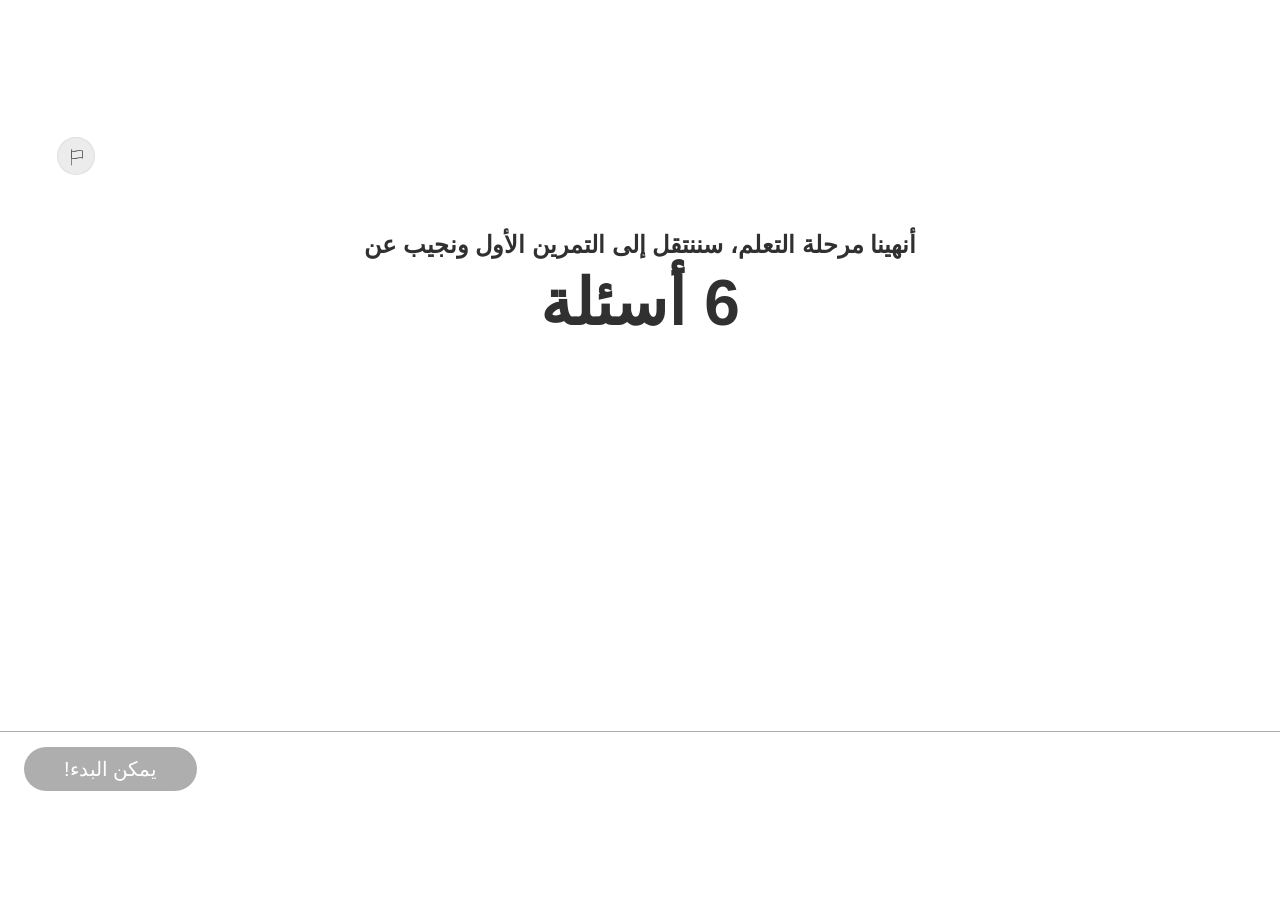
<file: methodica-science-mass-weight-01-02/index.html>
<!DOCTYPE html>
<html lang="ar" dir="rtl">
<head>
  <meta charset="UTF-8">
  <meta name="viewport" content="width=device-width, initial-scale=1.0">
  <title>الكتلة والوزن — الهدف 4 — الجزء 02</title>
  <style>
    @font-face { font-family: 'Calibri Fit'; src: local('Calibri'), local('Calibri Regular'); font-weight: 100 599; font-style: normal; size-adjust: 110%; }
    @font-face { font-family: 'Calibri Fit'; src: local('Calibri Bold'), local('Calibri-Bold'); font-weight: 600 900; font-style: normal; size-adjust: 110%; }
</style>
  <link rel="stylesheet" href="css/style.css?v=2">
  <link rel="stylesheet" href="../unit-css/25-report.css?v=1">
  <script src="https://www.youtube.com/iframe_api"></script>
</head>
<body>

<!-- ═══ Boot cover (ADDING-REPORTING-AND-RESUME.md §8.11) ═══
     Hides screen 0 while a saved position is read and painted, so the learner never sees the
     first screen flash before the restored one. A SIBLING of #app (scaleApp transforms #app).
     unit-js/50-loader.js removes it on every exit path (dropBootCover); this inline net removes it
     after 800 ms regardless — or, while a restore is in flight (window.__resumeInFlight), waits for
     it up to a hard 6 s. Copied from methodica-science-mass-measure-03. -->
<div id="boot-cover" style="position:fixed;inset:0;z-index:9999;background:#fff"></div>
<script>
(function () {
  var t0 = Date.now();
  function tick() {
    var c = document.getElementById('boot-cover');
    if (!c || !c.parentNode) return;
    if (window.__resumeInFlight && Date.now() - t0 < 6000) { setTimeout(tick, 100); return; }
    c.parentNode.removeChild(c);
  }
  setTimeout(tick, 800);
})();
</script>
<div id="app">
  <!-- ── End screen 15 ───────────────────────────────────────────────── -->

  <!-- ── Screen 16: TransitionScreen — הזנקה לתרגול ─────────────── -->
  <section class="screen active" data-screen="15" id="s15">

    <div class="s0-content">

      <div class="s0-text">
        <div class="s0-slot1"></div>
        <p class="s14-suptitle s14-anim" id="s14-suptitle">أنهينا مرحلة التعلم، سننتقل إلى التمرين الأول ونجيب عن</p>
        <h1 class="s14-bigtitle s14-anim" id="s14-bigtitle">6 أسئلة</h1>
        <p class="s14-subtitle s14-anim" id="s14-subtitle">يجب الإجابة بشكل صحيح عن 4 أسئلة على الأقل.</p>
      </div>

      <!-- Character area -->
      <div class="s14-char-area">
        <video src="assets/video/running.mp4" autoplay loop muted playsinline class="s14-char-gif s14-anim" id="s14-char" aria-hidden="true"></video>
      </div>

    </div>

    <nav class="nav-bar">
      <div class="nav-inner">
        <div class="nav-continue-area">
          <button id="s14-continue" class="btn-continue btn-advance" disabled onclick="goTo(SCREEN_PRACTICE + 1)">يمكن البدء!</button>
        </div>
        <div class="nav-back-area">
          <button class="btn-back" onclick="goToPrevComponent()">عودة</button>
        </div>
      </div>
    </nav>

  </section>
  <!-- ── End screen 16 ───────────────────────────────────────────────── -->

  <!-- ── Screen 17: Practice Q1 — ליאורה בחלל ────────────────────────── -->
  <section class="screen" data-screen="16" id="s17">

    <!-- Progress bar: question 1 is current -->
    <div class="s15-progress">
      <div class="s15-prog-item is-current">
        <div class="s15-prog-dot is-current"></div>
        <span class="s15-prog-label">سؤال 1</span>
      </div>
      <div class="s15-prog-line"></div>
      <div class="s15-prog-item">
        <div class="s15-prog-dot"></div>
        <span class="s15-prog-label">سؤال 2</span>
      </div>
      <div class="s15-prog-line"></div>
      <div class="s15-prog-item">
        <div class="s15-prog-dot"></div>
        <span class="s15-prog-label">سؤال 3</span>
      </div>
      <div class="s15-prog-line"></div>
      <div class="s15-prog-item">
        <div class="s15-prog-dot"></div>
        <span class="s15-prog-label">سؤال 4</span>
      </div>
      <div class="s15-prog-line"></div>
      <div class="s15-prog-item">
        <div class="s15-prog-dot"></div>
        <span class="s15-prog-label">سؤال 5</span>
      </div>
      <div class="s15-prog-line"></div>
      <div class="s15-prog-item">
        <div class="s15-prog-dot"></div>
        <span class="s15-prog-label">سؤال 6</span>
      </div>
    </div>

    <!-- Content column -->
    <div class="s11-col" dir="rtl">
      <h2 class="s11-question s11-anim" id="s16-question"><span class="s11-context">تقضي سمر رائدة الفضاء وقتها وهي تطفو في منطقة بعيدة جدًا في الفضاء، حيث قوة الجاذبية صغيرة جدًا.</span><br>أيٌّ من الجمل التالية تصف بالشكل الأدقّ ما يحدث لسمر؟</h2>
      <div class="s11-options" id="s16-options">
        <div class="s11-option s11-anim" onclick="scq18Select(0)">
          <span class="s11-radio"><span class="s11-radio-icon"></span></span>
          <span class="s11-option-text">تبقى كتلة سمر ثابتة، لكن وزنها يصبح صغيرًا جدًا‎.</span>
        </div>
        <div class="s11-option s11-anim" onclick="scq18Select(1)">
          <span class="s11-radio"><span class="s11-radio-icon"></span></span>
          <span class="s11-option-text">تصغر كتلة سمر، لأنه لا توجد قوة جاذبية‎ تقريبًا.</span>
        </div>
        <div class="s11-option s11-anim" onclick="scq18Select(2)">
          <span class="s11-radio"><span class="s11-radio-icon"></span></span>
          <span class="s11-option-text">يبقى وزن سمر ثابتًا، لأن جسمها ما زال مكوّنًا من نفس كمية المادة.</span>
        </div>
        <div class="s11-option s11-anim" onclick="scq18Select(3)">
          <span class="s11-radio"><span class="s11-radio-icon"></span></span>
          <span class="s11-option-text">كتلة سمر ووزنها أيضًا يختفيان تقريبًا.</span>
        </div>
      </div>
    </div>

    <!-- Feedback popup -->
    <div class="feedback" id="s16-feedback" data-fb-draggable style="display:none" dir="rtl">
      <div class="feedback-head">
        <p class="feedback-title" id="s16-fb-title"></p>
      </div>
      <p class="feedback-body" id="s16-fb-body"></p>
    </div>

    <!-- Hint overlay -->
    <div class="s11-hint-overlay" id="s16-hint-overlay" style="display:none">
      <div class="s11-hint-blur"></div>
      <div class="s11-hint-card" dir="rtl">
        <div class="s11-hint-card-title">
          <svg width="36" height="31" viewBox="0 0 26 22.2883" fill="none" xmlns="http://www.w3.org/2000/svg" aria-hidden="true">
            <path d="M17.7925 2.76345C16.3676 1.37911 14.5057 0.68776 12.5488 0.815545C9.07995 1.04163 6.27286 3.9168 6.01796 7.50134C5.85646 9.77363 6.7035 11.9443 8.34374 13.4548C9.23036 14.2723 9.74016 15.465 9.74016 16.7265H11.2284H14.7733H16.2615C16.2615 15.4847 16.7919 14.2707 17.7181 13.3959C19.17 12.0263 20.0012 10.0751 20.0012 8.04361C20.0012 6.01215 19.1953 4.12486 17.7909 2.76018L17.7925 2.76345ZM13.0001 5.54524C11.6701 5.54524 10.5856 6.66582 10.5856 8.04525C10.5856 8.46956 10.2515 8.81524 9.84149 8.81524C9.43143 8.81524 9.09736 8.46956 9.09736 8.04525C9.09736 5.8172 10.8484 4.00527 13.0001 4.00527C13.4133 4.00527 13.7473 4.35094 13.7473 4.77525C13.7473 5.19957 13.4133 5.54524 13.0001 5.54524Z" fill="white"/>
            <path d="M9.73858 19.6245C9.73858 20.3289 9.99823 20.9908 10.478 21.4904L10.4938 21.5068C10.9783 22.0098 11.6242 22.2883 12.3114 22.2883H13.6888C14.3775 22.2883 15.025 22.0114 15.5111 21.5052C15.9956 21.0039 16.2631 20.3355 16.2631 19.6277V17.9895H9.73858V19.6245ZM11.2268 19.5294H14.7717V19.6277C14.7717 19.9243 14.6609 20.2077 14.4566 20.419C14.254 20.6254 13.9753 20.7483 13.6888 20.7483H12.3114C12.028 20.7483 11.7588 20.6336 11.5561 20.4305L11.5451 20.4174C11.3424 20.211 11.2268 19.9226 11.2268 19.6261V19.5311V19.5294Z" fill="white"/>
            <path d="M25.2558 7.27531H22.607C22.1954 7.27531 21.8629 7.62099 21.8629 8.0453C21.8629 8.46961 22.197 8.81529 22.607 8.81529H25.2558C25.6674 8.81529 25.9999 8.46961 25.9999 8.0453C25.9999 7.62099 25.6658 7.27531 25.2558 7.27531Z" fill="white"/>
            <path d="M4.1386 8.0453C4.1386 7.61935 3.80453 7.27531 3.39447 7.27531H0.744124C0.332481 7.27531 0 7.62099 0 8.0453C0 8.46961 0.334064 8.81529 0.744124 8.81529H3.39289C3.80453 8.81529 4.13701 8.46961 4.13701 8.0453H4.1386Z" fill="white"/>
            <path d="M20.8702 3.11398C21.0175 3.11398 21.1663 3.06811 21.2961 2.97472L23.4667 1.40198C23.804 1.15788 23.8847 0.677863 23.6488 0.328911C23.4129 -0.0200418 22.949 -0.105232 22.6118 0.140509L20.4412 1.71325C20.1039 1.95736 20.0232 2.43737 20.2591 2.78632C20.4032 3.00094 20.6343 3.11562 20.8702 3.11562V3.11398Z" fill="white"/>
            <path d="M4.70372 13.1172L2.53309 14.69C2.19586 14.9341 2.11512 15.4141 2.35102 15.763C2.49509 15.9777 2.72625 16.0923 2.96215 16.0923C3.10939 16.0923 3.25822 16.0465 3.38804 15.9531L5.55867 14.3803C5.8959 14.1362 5.97665 13.6562 5.74074 13.3073C5.50484 12.9583 5.04095 12.8731 4.70372 13.1189V13.1172Z" fill="white"/>
            <path d="M23.4668 14.6884L21.2961 13.1157C20.9589 12.8716 20.495 12.9567 20.2591 13.3041C20.0232 13.653 20.1055 14.133 20.4412 14.3771L22.6118 15.9499C22.7416 16.0449 22.8904 16.0891 23.0377 16.0891C23.272 16.0891 23.5032 15.9744 23.6488 15.7598C23.8847 15.4109 23.8024 14.9309 23.4668 14.6868V14.6884Z" fill="white"/>
            <path d="M5.55869 1.71322L3.38806 0.140478C3.05083 -0.103625 2.58694 -0.0184349 2.35104 0.328879C2.11513 0.677832 2.19746 1.15785 2.53311 1.40195L4.70374 2.97469C4.83356 3.06971 4.98239 3.11395 5.12963 3.11395C5.36395 3.11395 5.5951 2.99927 5.74076 2.78465C5.97666 2.4357 5.89434 1.95569 5.55869 1.71158V1.71322Z" fill="white"/>
          </svg>
          <p class="s11-hint-body">في الفضاء البعيد، تكون قوة الجاذبية صغيرة جدًا مقارنةً بالكرة الأرضية.<br>على ماذا سيؤثر ذلك - على كتلة سمر أم على وزنها؟</p>
        </div>
        <button class="s11-hint-back-btn" onclick="scq18CloseHint()">عودة إلى السؤال</button>
      </div>
    </div>

    <!-- Navigation bar -->
    <nav class="nav-bar">
      <div class="nav-inner">
        <div class="nav-continue-area">
          <button id="s16-check-btn"    class="btn-continue" disabled onclick="scq18Check()">هل إجابتي صحيحة؟</button>
          <button id="s16-continue-btn" class="btn-continue btn-advance" style="display:none" onclick="goTo(SCREEN_PRACTICE_Q2)">متابعة</button>
          <button id="s16-hint-btn"     class="btn-hint"     style="display:none" onclick="scq18OpenHint()">
            <svg width="18" height="18" viewBox="0 0 24 24" fill="none" xmlns="http://www.w3.org/2000/svg" aria-hidden="true">
              <path d="M9 21h6M10 15.8V17h4v-1.2A2 2 0 0 1 15.333 15.076C16.945 13.95 18 12.097 18 10c0-3.314-2.686-6-6-6S6 6.686 6 10c0 2.097 1.055 3.95 2.667 5.076A2 2 0 0 1 10 15.8z" stroke="currentColor" stroke-width="2" stroke-linecap="round" stroke-linejoin="round"/>
            </svg>
            هل يمكنني الحصول على تلميح؟
          </button>
        </div>
        <div class="nav-back-area">
          <button class="btn-back" onclick="goTo(SCREEN_PRACTICE)">عودة</button>
        </div>
      </div>
    </nav>

  </section>
  <!-- ── End screen 17 ───────────────────────────────────────────────── -->

  <!-- ── Screen 18: Practice Q2 — שקד וים / כוכב צדק ──────────────── -->
  <section class="screen" data-screen="17" id="s16">

    <!-- Progress bar: Q1 done, Q2 current -->
    <div class="s15-progress">
      <div class="s15-prog-item is-done">
        <div class="s15-prog-dot is-done"></div>
        <span class="s15-prog-label">سؤال 1</span>
      </div>
      <div class="s15-prog-line"></div>
      <div class="s15-prog-item is-current">
        <div class="s15-prog-dot is-current"></div>
        <span class="s15-prog-label">سؤال 2</span>
      </div>
      <div class="s15-prog-line"></div>
      <div class="s15-prog-item">
        <div class="s15-prog-dot"></div>
        <span class="s15-prog-label">سؤال 3</span>
      </div>
      <div class="s15-prog-line"></div>
      <div class="s15-prog-item">
        <div class="s15-prog-dot"></div>
        <span class="s15-prog-label">سؤال 4</span>
      </div>
      <div class="s15-prog-line"></div>
      <div class="s15-prog-item">
        <div class="s15-prog-dot"></div>
        <span class="s15-prog-label">سؤال 5</span>
      </div>
      <div class="s15-prog-line"></div>
      <div class="s15-prog-item">
        <div class="s15-prog-dot"></div>
        <span class="s15-prog-label">سؤال 6</span>
      </div>
    </div>

    <!-- Left: image + feedback overlay -->
    <div class="s17q-image-wrap s11-anim" id="s15-image-wrap">
      <button class="img-zoom-btn" type="button" aria-label="تكبير الصورة"
              data-zoom-src="assets/img/yam_shaked.png" data-zoom-alt="دعاء وماهر">
        <svg width="20" height="20" viewBox="0 0 24 24" fill="none" stroke="currentColor" stroke-width="2" stroke-linecap="round" stroke-linejoin="round" aria-hidden="true"><circle cx="11" cy="11" r="8"/><line x1="21" y1="21" x2="16.65" y2="16.65"/></svg>
      </button>
      <img class="s17q-img" src="assets/img/yam_shaked.png" alt="دعاء وماهر">
    </div>

    <div class="feedback" id="s15-feedback" data-fb-draggable style="display:none" dir="rtl">
      <p class="feedback-title" id="s15-fb-title"></p>
      <p class="feedback-body"  id="s15-fb-body"></p>
    </div>

    <!-- Right: content column -->
    <div class="s17q-content" dir="rtl">
      <div class="s17q-story-block">
        <p class="s17q-story-first s11-anim" id="s15-story-first">قرأ ماهر ودعاء أن قوة الجاذبية على كوكب المشتري أقوى بـ 2.5 مرة تقريبًا من قوة الجاذبية على على الكرة الأرضية‎.</p>
        <p class="s17q-story s11-anim" id="s15-story">
          ماهر: "إذا وصلتُ إلى كوكب المشتري، ستصبح كتلتي أكبر بـ 2.5 مرة".<br>دعاء: "هذا غير صحيح. ستبقى كتلتك كما هي. ما سيزداد بـ 2.5 مرة هو وزنك‎".
        </p>
      </div>
      <h2 class="s17q-question s11-anim" id="s15-question">من منهما على صواب من الناحية العلمية؟</h2>
      <div class="s17q-options" id="s15-options">
        <div class="s11-option s11-anim" onclick="scq17Select(0)">
          <span class="s11-radio"><span class="s11-radio-icon"></span></span>
          <span class="s11-option-text">ماهر</span>
        </div>
        <div class="s11-option s11-anim" onclick="scq17Select(1)">
          <span class="s11-radio"><span class="s11-radio-icon"></span></span>
          <span class="s11-option-text">دعاء</span>
        </div>
      </div>
    </div>

    <!-- Hint overlay — centered popup matching the standard hint template
         (title row + centered body), width matched to the short text
         instead of the previous stretched 760px row layout -->
    <div class="s17q-hint-overlay" id="s15-hint-overlay" style="display:none">
      <div class="s17q-hint-card" dir="rtl">
        <div class="s17q-hint-header">
          <svg width="26" height="22" viewBox="0 0 26 22.2883" fill="none" xmlns="http://www.w3.org/2000/svg" aria-hidden="true">
            <path d="M17.7925 2.76345C16.3676 1.37911 14.5057 0.68776 12.5488 0.815545C9.07995 1.04163 6.27286 3.9168 6.01796 7.50134C5.85646 9.77363 6.7035 11.9443 8.34374 13.4548C9.23036 14.2723 9.74016 15.465 9.74016 16.7265H11.2284H14.7733H16.2615C16.2615 15.4847 16.7919 14.2707 17.7181 13.3959C19.17 12.0263 20.0012 10.0751 20.0012 8.04361C20.0012 6.01215 19.1953 4.12486 17.7909 2.76018L17.7925 2.76345ZM13.0001 5.54524C11.6701 5.54524 10.5856 6.66582 10.5856 8.04525C10.5856 8.46956 10.2515 8.81524 9.84149 8.81524C9.43143 8.81524 9.09736 8.46956 9.09736 8.04525C9.09736 5.8172 10.8484 4.00527 13.0001 4.00527C13.4133 4.00527 13.7473 4.35094 13.7473 4.77525C13.7473 5.19957 13.4133 5.54524 13.0001 5.54524Z" fill="white"/>
            <path d="M9.73858 19.6245C9.73858 20.3289 9.99823 20.9908 10.478 21.4904L10.4938 21.5068C10.9783 22.0098 11.6242 22.2883 12.3114 22.2883H13.6888C14.3775 22.2883 15.025 22.0114 15.5111 21.5052C15.9956 21.0039 16.2631 20.3355 16.2631 19.6277V17.9895H9.73858V19.6245ZM11.2268 19.5294H14.7717V19.6277C14.7717 19.9243 14.6609 20.2077 14.4566 20.419C14.254 20.6254 13.9753 20.7483 13.6888 20.7483H12.3114C12.028 20.7483 11.7588 20.6336 11.5561 20.4305L11.5451 20.4174C11.3424 20.211 11.2268 19.9226 11.2268 19.6261V19.5311V19.5294Z" fill="white"/>
            <path d="M25.2558 7.27531H22.607C22.1954 7.27531 21.8629 7.62099 21.8629 8.0453C21.8629 8.46961 22.197 8.81529 22.607 8.81529H25.2558C25.6674 8.81529 25.9999 8.46961 25.9999 8.0453C25.9999 7.62099 25.6658 7.27531 25.2558 7.27531Z" fill="white"/>
            <path d="M4.1386 8.0453C4.1386 7.61935 3.80453 7.27531 3.39447 7.27531H0.744124C0.332481 7.27531 0 7.62099 0 8.0453C0 8.46961 0.334064 8.81529 0.744124 8.81529H3.39289C3.80453 8.81529 4.13701 8.46961 4.13701 8.0453H4.1386Z" fill="white"/>
            <path d="M20.8702 3.11398C21.0175 3.11398 21.1663 3.06811 21.2961 2.97472L23.4667 1.40198C23.804 1.15788 23.8847 0.677863 23.6488 0.328911C23.4129 -0.0200418 22.949 -0.105232 22.6118 0.140509L20.4412 1.71325C20.1039 1.95736 20.0232 2.43737 20.2591 2.78632C20.4032 3.00094 20.6343 3.11562 20.8702 3.11562V3.11398Z" fill="white"/>
            <path d="M4.70372 13.1172L2.53309 14.69C2.19586 14.9341 2.11512 15.4141 2.35102 15.763C2.49509 15.9777 2.72625 16.0923 2.96215 16.0923C3.10939 16.0923 3.25822 16.0465 3.38804 15.9531L5.55867 14.3803C5.8959 14.1362 5.97665 13.6562 5.74074 13.3073C5.50484 12.9583 5.04095 12.8731 4.70372 13.1189V13.1172Z" fill="white"/>
            <path d="M23.4668 14.6884L21.2961 13.1157C20.9589 12.8716 20.495 12.9567 20.2591 13.3041C20.0232 13.653 20.1055 14.133 20.4412 14.3771L22.6118 15.9499C22.7416 16.0449 22.8904 16.0891 23.0377 16.0891C23.272 16.0891 23.5032 15.9744 23.6488 15.7598C23.8847 15.4109 23.8024 14.9309 23.4668 14.6868V14.6884Z" fill="white"/>
            <path d="M5.55869 1.71322L3.38806 0.140478C3.05083 -0.103625 2.58694 -0.0184349 2.35104 0.328879C2.11513 0.677832 2.19746 1.15785 2.53311 1.40195L4.70374 2.97469C4.83356 3.06971 4.98239 3.11395 5.12963 3.11395C5.36395 3.11395 5.5951 2.99927 5.74076 2.78465C5.97666 2.4357 5.89434 1.95569 5.55869 1.71158V1.71322Z" fill="white"/>
          </svg>
          <p class="s17q-hint-text">فكروا: ما الذي يتغير بحسب قوة الجاذبية – الكتلة أم الوزن؟</p>
        </div>
        <button class="s17q-hint-back-btn" onclick="scq17CloseHint()">عودة إلى السؤال</button>
      </div>
    </div>

    <!-- Navigation bar -->
    <nav class="nav-bar">
      <div class="nav-inner">
        <div class="nav-continue-area">
          <button id="s15-check-btn"    class="btn-continue" disabled onclick="scq17Check()">هل إجابتي صحيحة؟</button>
          <button id="s15-continue-btn" class="btn-continue btn-advance" style="display:none" onclick="goTo(SCREEN_PRACTICE_Q2 + 1)">متابعة</button>
          <button id="s15-hint-btn"     class="btn-hint"     onclick="scq17OpenHint()">
            <svg width="18" height="18" viewBox="0 0 24 24" fill="none" xmlns="http://www.w3.org/2000/svg" aria-hidden="true">
              <path d="M9 21h6M10 15.8V17h4v-1.2A2 2 0 0 1 15.333 15.076C16.945 13.95 18 12.097 18 10c0-3.314-2.686-6-6-6S6 6.686 6 10c0 2.097 1.055 3.95 2.667 5.076A2 2 0 0 1 10 15.8z" stroke="currentColor" stroke-width="2" stroke-linecap="round" stroke-linejoin="round"/>
            </svg>
            هل يمكنني الحصول على تلميح؟
          </button>
        </div>
        <div class="nav-back-area">
          <button class="btn-back" onclick="goTo(SCREEN_PRACTICE_Q1)">عودة</button>
        </div>
      </div>
    </nav>

  </section>
  <!-- ── End screen 18 ───────────────────────────────────────────────── -->

  <!-- ── Screen 19: Practice Q3 — שקד וים / כוכב צדק ─────────────────── -->
  <section class="screen" data-screen="18" id="s18">

    <!-- Progress bar: Q1 done, Q2 done, Q3 current -->
    <div class="s15-progress">
      <div class="s15-prog-item is-done">
        <div class="s15-prog-dot is-done"></div>
        <span class="s15-prog-label">سؤال 1</span>
      </div>
      <div class="s15-prog-line"></div>
      <div class="s15-prog-item is-done">
        <div class="s15-prog-dot is-done"></div>
        <span class="s15-prog-label">سؤال 2</span>
      </div>
      <div class="s15-prog-line"></div>
      <div class="s15-prog-item is-current">
        <div class="s15-prog-dot is-current"></div>
        <span class="s15-prog-label">سؤال 3</span>
      </div>
      <div class="s15-prog-line"></div>
      <div class="s15-prog-item">
        <div class="s15-prog-dot"></div>
        <span class="s15-prog-label">سؤال 4</span>
      </div>
      <div class="s15-prog-line"></div>
      <div class="s15-prog-item">
        <div class="s15-prog-dot"></div>
        <span class="s15-prog-label">سؤال 5</span>
      </div>
      <div class="s15-prog-line"></div>
      <div class="s15-prog-item">
        <div class="s15-prog-dot"></div>
        <span class="s15-prog-label">سؤال 6</span>
      </div>
    </div>

    <!-- Left: image + feedback overlays -->
    <div class="s18q-image-wrap s11-anim" id="s18-image-wrap">
      <button class="img-zoom-btn" id="s18-zoom-btn" type="button" aria-label="تكبير الصورة"
              data-zoom-src="assets/img/rice_on_scales.png" data-zoom-alt="أرزّ على ميزان">
        <svg width="20" height="20" viewBox="0 0 24 24" fill="none" stroke="currentColor" stroke-width="2" stroke-linecap="round" stroke-linejoin="round" aria-hidden="true"><circle cx="11" cy="11" r="8"/><line x1="21" y1="21" x2="16.65" y2="16.65"/></svg>
      </button>
      <img class="s18q-img" src="assets/img/rice_on_scales.png" alt="أرزّ على ميزان">
    </div>

    <!-- First-wrong overlay (dismissible) -->
    <div class="feedback is-incorrect" id="s18-feedback-first" data-fb-draggable style="display:none" dir="rtl">
      <p class="feedback-title">الإجابة غير صحيحة.</p>
      <p class="feedback-body">هل نحاول مرة أخرى؟</p>
    </div>

    <!-- Full feedback (correct / final wrong) -->
    <div class="feedback" id="s18-feedback" data-fb-draggable style="display:none" dir="rtl">
      <p class="feedback-title" id="s18-fb-title"></p>
      <p class="feedback-body"  id="s18-fb-body"></p>
    </div>

    <!-- Right: story + question + 4 options -->
    <div class="s18q-content" dir="rtl">
      <div class="s18q-story-block">
        <p class="s18q-story-first s11-anim" id="s18-story-first">قِسْتُم كتلة كيلوغرام واحد من الأرزّ باستخدام ميزان كفّتين وثِقَل كتلتُه 1 كغم‎.</p>
        <p class="s18q-story s11-anim" id="s18-story">
          توازنَ الميزان.<br>والآن أخذتم نفس الميزان، الأرزّ والثِقَل إلى القمر‎.
        </p>
      </div>
      <h2 class="s18q-question s11-anim" id="s18-question">ماذا سيحدث على القمر؟</h2>
      <div class="s18q-options" id="s18-options">
        <div class="s11-option s11-anim" onclick="scq19Select(0)">
          <span class="s11-radio"><span class="s11-radio-icon"></span></span>
          <span class="s11-option-text">لن يبقى الميزان متوازنًا لأن الوزن يصغر.</span>
        </div>
        <div class="s11-option s11-anim" onclick="scq19Select(1)">
          <span class="s11-radio"><span class="s11-radio-icon"></span></span>
          <span class="s11-option-text">سيبقى الميزان متوازنًا‎.</span>
        </div>
        <div class="s11-option s11-anim" onclick="scq19Select(2)">
          <span class="s11-radio"><span class="s11-radio-icon"></span></span>
          <span class="s11-option-text">سيكون الأرزّ أثقل من الثِقَل‎.</span>
        </div>
        <div class="s11-option s11-anim" onclick="scq19Select(3)">
          <span class="s11-radio"><span class="s11-radio-icon"></span></span>
          <span class="s11-option-text">لا يمكن المعرفة.</span>
        </div>
      </div>
    </div>

    <!-- Hint overlay — centered popup matching the standard hint template
         (title row + centered body), width matched to text instead of the
         previous stretched 760px row layout -->
    <div class="s18q-hint-overlay" id="s18-hint-overlay" style="display:none">
      <div class="s18q-hint-card" dir="rtl">
        <div class="s18q-hint-header">
          <svg width="26" height="22" viewBox="0 0 26 22.2883" fill="none" xmlns="http://www.w3.org/2000/svg" aria-hidden="true">
            <path d="M17.7925 2.76345C16.3676 1.37911 14.5057 0.68776 12.5488 0.815545C9.07995 1.04163 6.27286 3.9168 6.01796 7.50134C5.85646 9.77363 6.7035 11.9443 8.34374 13.4548C9.23036 14.2723 9.74016 15.465 9.74016 16.7265H11.2284H14.7733H16.2615C16.2615 15.4847 16.7919 14.2707 17.7181 13.3959C19.17 12.0263 20.0012 10.0751 20.0012 8.04361C20.0012 6.01215 19.1953 4.12486 17.7909 2.76018L17.7925 2.76345ZM13.0001 5.54524C11.6701 5.54524 10.5856 6.66582 10.5856 8.04525C10.5856 8.46956 10.2515 8.81524 9.84149 8.81524C9.43143 8.81524 9.09736 8.46956 9.09736 8.04525C9.09736 5.8172 10.8484 4.00527 13.0001 4.00527C13.4133 4.00527 13.7473 4.35094 13.7473 4.77525C13.7473 5.19957 13.4133 5.54524 13.0001 5.54524Z" fill="white"/>
            <path d="M9.73858 19.6245C9.73858 20.3289 9.99823 20.9908 10.478 21.4904L10.4938 21.5068C10.9783 22.0098 11.6242 22.2883 12.3114 22.2883H13.6888C14.3775 22.2883 15.025 22.0114 15.5111 21.5052C15.9956 21.0039 16.2631 20.3355 16.2631 19.6277V17.9895H9.73858V19.6245ZM11.2268 19.5294H14.7717V19.6277C14.7717 19.9243 14.6609 20.2077 14.4566 20.419C14.254 20.6254 13.9753 20.7483 13.6888 20.7483H12.3114C12.028 20.7483 11.7588 20.6336 11.5561 20.4305L11.5451 20.4174C11.3424 20.211 11.2268 19.9226 11.2268 19.6261V19.5311V19.5294Z" fill="white"/>
            <path d="M25.2558 7.27531H22.607C22.1954 7.27531 21.8629 7.62099 21.8629 8.0453C21.8629 8.46961 22.197 8.81529 22.607 8.81529H25.2558C25.6674 8.81529 25.9999 8.46961 25.9999 8.0453C25.9999 7.62099 25.6658 7.27531 25.2558 7.27531Z" fill="white"/>
            <path d="M4.1386 8.0453C4.1386 7.61935 3.80453 7.27531 3.39447 7.27531H0.744124C0.332481 7.27531 0 7.62099 0 8.0453C0 8.46961 0.334064 8.81529 0.744124 8.81529H3.39289C3.80453 8.81529 4.13701 8.46961 4.13701 8.0453H4.1386Z" fill="white"/>
            <path d="M20.8702 3.11398C21.0175 3.11398 21.1663 3.06811 21.2961 2.97472L23.4667 1.40198C23.804 1.15788 23.8847 0.677863 23.6488 0.328911C23.4129 -0.0200418 22.949 -0.105232 22.6118 0.140509L20.4412 1.71325C20.1039 1.95736 20.0232 2.43737 20.2591 2.78632C20.4032 3.00094 20.6343 3.11562 20.8702 3.11562V3.11398Z" fill="white"/>
            <path d="M4.70372 13.1172L2.53309 14.69C2.19586 14.9341 2.11512 15.4141 2.35102 15.763C2.49509 15.9777 2.72625 16.0923 2.96215 16.0923C3.10939 16.0923 3.25822 16.0465 3.38804 15.9531L5.55867 14.3803C5.8959 14.1362 5.97665 13.6562 5.74074 13.3073C5.50484 12.9583 5.04095 12.8731 4.70372 13.1189V13.1172Z" fill="white"/>
            <path d="M23.4668 14.6884L21.2961 13.1157C20.9589 12.8716 20.495 12.9567 20.2591 13.3041C20.0232 13.653 20.1055 14.133 20.4412 14.3771L22.6118 15.9499C22.7416 16.0449 22.8904 16.0891 23.0377 16.0891C23.272 16.0891 23.5032 15.9744 23.6488 15.7598C23.8847 15.4109 23.8024 14.9309 23.4668 14.6868V14.6884Z" fill="white"/>
            <path d="M5.55869 1.71322L3.38806 0.140478C3.05083 -0.103625 2.58694 -0.0184349 2.35104 0.328879C2.11513 0.677832 2.19746 1.15785 2.53311 1.40195L4.70374 2.97469C4.83356 3.06971 4.98239 3.11395 5.12963 3.11395C5.36395 3.11395 5.5951 2.99927 5.74076 2.78465C5.97666 2.4357 5.89434 1.95569 5.55869 1.71158V1.71322Z" fill="white"/>
          </svg>
          <p class="s18q-hint-text">فكروا: على القمر تكون الجاذبية أضعف، لكنها تؤثر <strong>بنفس المقدار</strong> على الجسمين اللذين نقسهما بواسطة ميزان الكفّتين (الأرزّ والثِقَل).<br>إذًا، أيّ نتيجة سنرى على الميزان؟</p>
        </div>
        <button class="s18q-hint-back-btn" onclick="scq19CloseHint()">عودة إلى السؤال</button>
      </div>
    </div>

    <!-- Navigation bar -->
    <nav class="nav-bar">
      <div class="nav-inner">
        <div class="nav-continue-area">
          <button id="s18-check-btn"    class="btn-continue" disabled onclick="scq19Check()">هل إجابتي صحيحة؟</button>
          <button id="s18-continue-btn" class="btn-continue btn-advance" style="display:none" onclick="goTo(SCREEN_PRACTICE_Q3 + 1)">متابعة</button>
          <button id="s18-hint-btn"     class="btn-hint"     style="display:none" onclick="scq19OpenHint()">
            <svg width="18" height="18" viewBox="0 0 24 24" fill="none" xmlns="http://www.w3.org/2000/svg" aria-hidden="true">
              <path d="M9 21h6M10 15.8V17h4v-1.2A2 2 0 0 1 15.333 15.076C16.945 13.95 18 12.097 18 10c0-3.314-2.686-6-6-6S6 6.686 6 10c0 2.097 1.055 3.95 2.667 5.076A2 2 0 0 1 10 15.8z" stroke="currentColor" stroke-width="2" stroke-linecap="round" stroke-linejoin="round"/>
            </svg>
            هل يمكنني الحصول على تلميح؟
          </button>
        </div>
        <div class="nav-back-area">
          <button class="btn-back" onclick="goTo(SCREEN_PRACTICE_Q2)">عودة</button>
        </div>
      </div>
    </nav>

  </section>
  <!-- ── End screen 18 ───────────────────────────────────────────────── -->

  <!-- ── Screen 20: Practice Q4 — מאזני כפות בירח ────────────────────── -->
  <section class="screen" data-screen="19" id="s19">

    <!-- Progress bar: Q1-3 done, Q4 current, Q5-6 empty -->
    <div class="s15-progress">
      <div class="s15-prog-item is-done">
        <div class="s15-prog-dot is-done"></div>
        <span class="s15-prog-label">سؤال 1</span>
      </div>
      <div class="s15-prog-line"></div>
      <div class="s15-prog-item is-done">
        <div class="s15-prog-dot is-done"></div>
        <span class="s15-prog-label">سؤال 2</span>
      </div>
      <div class="s15-prog-line"></div>
      <div class="s15-prog-item is-done">
        <div class="s15-prog-dot is-done"></div>
        <span class="s15-prog-label">سؤال 3</span>
      </div>
      <div class="s15-prog-line"></div>
      <div class="s15-prog-item is-current">
        <div class="s15-prog-dot is-current"></div>
        <span class="s15-prog-label">سؤال 4</span>
      </div>
      <div class="s15-prog-line"></div>
      <div class="s15-prog-item">
        <div class="s15-prog-dot"></div>
        <span class="s15-prog-label">سؤال 5</span>
      </div>
      <div class="s15-prog-line"></div>
      <div class="s15-prog-item">
        <div class="s15-prog-dot"></div>
        <span class="s15-prog-label">سؤال 6</span>
      </div>
    </div>

    <!-- First-wrong dismissible feedback -->
    <div class="feedback is-incorrect" id="s19q-fb-first" data-fb-draggable style="display:none" dir="rtl">
      <p class="feedback-title"><strong>الإجابة غير صحيحة‎.</strong></p>
      <p class="feedback-body">هل نحاول مرة أخرى؟</p>
    </div>

    <!-- Final feedback (correct / final-wrong) -->
    <div class="feedback" id="s19q-fb" data-fb-draggable style="display:none" dir="rtl">
      <p class="feedback-title" id="s19q-fb-title"></p>
      <div class="feedback-body" id="s19q-fb-body"></div>
      <!-- View My Answer Toggle — only shown on the final-wrong outcome -->
      <div class="feedback-actions" id="s19q-fb-actions" style="display:none">
        <button type="button" class="view-answer-btn" id="s19q-fb-action-btn" onclick="dq19ToggleView()"></button>
      </div>
    </div>

    <!-- Content column: question + 3-col grid -->
    <div class="s17-col" dir="rtl">
      <p class="s17-question s11-anim" id="s19q-question">اختاروا لكل كلمة ما إذا كانت تمثّل لغة علمية، لغة يومية، أو كلتيهما‎ معًا.</p>

      <div class="s17-rows s19q-grid" id="s19q-rows">

        <!-- כבד -->
        <div class="s17-cell s11-anim">
          <span class="s17-cell-label">ثقيل‎:</span>
          <div class="s17-dd" id="dd19-kavad">
            <button class="s17-dd-trigger" onclick="dq19Toggle('kavad')">
              <svg class="s17-dd-chev" viewBox="0 0 16 8" fill="none" xmlns="http://www.w3.org/2000/svg"><path d="M1 1.5L8 6.5L15 1.5" stroke="#AEAEAE" stroke-width="1.5" stroke-linecap="round" stroke-linejoin="round"/></svg>
              <span class="s17-dd-status"></span>
              <span class="s17-dd-val" id="dd19-kavad-val"></span>
            </button>
            <div class="s17-dd-panel" id="dd19-kavad-panel" style="display:none">
              <button class="s17-dd-panel-head" onclick="dq19Toggle('kavad')">
                <svg class="s17-dd-chev" viewBox="0 0 16 8" fill="none" xmlns="http://www.w3.org/2000/svg"><path d="M1 1.5L8 6.5L15 1.5" stroke="#AEAEAE" stroke-width="1.5" stroke-linecap="round" stroke-linejoin="round"/></svg>
                <span class="s17-dd-val"></span>
              </button>
              <button class="s17-dd-opt" onclick="dq19Pick('kavad','יומיומית')">لغة يومية</button>
              <button class="s17-dd-opt" onclick="dq19Pick('kavad','מדעית')">لغة علمية</button>
              <button class="s17-dd-opt" onclick="dq19Pick('kavad','كلتاهما معًا')">كلتاهما معًا</button>
            </div>
          </div>
        </div>

        <!-- מסה -->
        <div class="s17-cell s11-anim">
          <span class="s17-cell-label">الكتلة‎:</span>
          <div class="s17-dd" id="dd19-masa">
            <button class="s17-dd-trigger" onclick="dq19Toggle('masa')">
              <svg class="s17-dd-chev" viewBox="0 0 16 8" fill="none" xmlns="http://www.w3.org/2000/svg"><path d="M1 1.5L8 6.5L15 1.5" stroke="#AEAEAE" stroke-width="1.5" stroke-linecap="round" stroke-linejoin="round"/></svg>
              <span class="s17-dd-status"></span>
              <span class="s17-dd-val" id="dd19-masa-val"></span>
            </button>
            <div class="s17-dd-panel" id="dd19-masa-panel" style="display:none">
              <button class="s17-dd-panel-head" onclick="dq19Toggle('masa')">
                <svg class="s17-dd-chev" viewBox="0 0 16 8" fill="none" xmlns="http://www.w3.org/2000/svg"><path d="M1 1.5L8 6.5L15 1.5" stroke="#AEAEAE" stroke-width="1.5" stroke-linecap="round" stroke-linejoin="round"/></svg>
                <span class="s17-dd-val"></span>
              </button>
              <button class="s17-dd-opt" onclick="dq19Pick('masa','יומיומית')">لغة يومية</button>
              <button class="s17-dd-opt" onclick="dq19Pick('masa','מדעית')">لغة علمية</button>
              <button class="s17-dd-opt" onclick="dq19Pick('masa','كلتاهما معًا')">كلتاهما معًا</button>
            </div>
          </div>
        </div>

        <!-- משקל -->
        <div class="s17-cell s11-anim">
          <span class="s17-cell-label">الوزن‎:</span>
          <div class="s17-dd" id="dd19-mishkal">
            <button class="s17-dd-trigger" onclick="dq19Toggle('mishkal')">
              <svg class="s17-dd-chev" viewBox="0 0 16 8" fill="none" xmlns="http://www.w3.org/2000/svg"><path d="M1 1.5L8 6.5L15 1.5" stroke="#AEAEAE" stroke-width="1.5" stroke-linecap="round" stroke-linejoin="round"/></svg>
              <span class="s17-dd-status"></span>
              <span class="s17-dd-val" id="dd19-mishkal-val"></span>
            </button>
            <div class="s17-dd-panel" id="dd19-mishkal-panel" style="display:none">
              <button class="s17-dd-panel-head" onclick="dq19Toggle('mishkal')">
                <svg class="s17-dd-chev" viewBox="0 0 16 8" fill="none" xmlns="http://www.w3.org/2000/svg"><path d="M1 1.5L8 6.5L15 1.5" stroke="#AEAEAE" stroke-width="1.5" stroke-linecap="round" stroke-linejoin="round"/></svg>
                <span class="s17-dd-val"></span>
              </button>
              <button class="s17-dd-opt" onclick="dq19Pick('mishkal','יומיומית')">لغة يومية</button>
              <button class="s17-dd-opt" onclick="dq19Pick('mishkal','מדעית')">لغة علمية</button>
              <button class="s17-dd-opt" onclick="dq19Pick('mishkal','كلتاهما معًا')">كلتاهما معًا</button>
            </div>
          </div>
        </div>

        <!-- ניוטון -->
        <div class="s17-cell s11-anim">
          <span class="s17-cell-label">نيوتن‎:</span>
          <div class="s17-dd" id="dd19-newton">
            <button class="s17-dd-trigger" onclick="dq19Toggle('newton')">
              <svg class="s17-dd-chev" viewBox="0 0 16 8" fill="none" xmlns="http://www.w3.org/2000/svg"><path d="M1 1.5L8 6.5L15 1.5" stroke="#AEAEAE" stroke-width="1.5" stroke-linecap="round" stroke-linejoin="round"/></svg>
              <span class="s17-dd-status"></span>
              <span class="s17-dd-val" id="dd19-newton-val"></span>
            </button>
            <div class="s17-dd-panel" id="dd19-newton-panel" style="display:none">
              <button class="s17-dd-panel-head" onclick="dq19Toggle('newton')">
                <svg class="s17-dd-chev" viewBox="0 0 16 8" fill="none" xmlns="http://www.w3.org/2000/svg"><path d="M1 1.5L8 6.5L15 1.5" stroke="#AEAEAE" stroke-width="1.5" stroke-linecap="round" stroke-linejoin="round"/></svg>
                <span class="s17-dd-val"></span>
              </button>
              <button class="s17-dd-opt" onclick="dq19Pick('newton','יומיומית')">لغة يومية</button>
              <button class="s17-dd-opt" onclick="dq19Pick('newton','מדעית')">لغة علمية</button>
              <button class="s17-dd-opt" onclick="dq19Pick('newton','كلتاهما معًا')">كلتاهما معًا</button>
            </div>
          </div>
        </div>

        <!-- קל -->
        <div class="s17-cell s11-anim">
          <span class="s17-cell-label">خفيف‎:</span>
          <div class="s17-dd" id="dd19-kal">
            <button class="s17-dd-trigger" onclick="dq19Toggle('kal')">
              <svg class="s17-dd-chev" viewBox="0 0 16 8" fill="none" xmlns="http://www.w3.org/2000/svg"><path d="M1 1.5L8 6.5L15 1.5" stroke="#AEAEAE" stroke-width="1.5" stroke-linecap="round" stroke-linejoin="round"/></svg>
              <span class="s17-dd-status"></span>
              <span class="s17-dd-val" id="dd19-kal-val"></span>
            </button>
            <div class="s17-dd-panel" id="dd19-kal-panel" style="display:none">
              <button class="s17-dd-panel-head" onclick="dq19Toggle('kal')">
                <svg class="s17-dd-chev" viewBox="0 0 16 8" fill="none" xmlns="http://www.w3.org/2000/svg"><path d="M1 1.5L8 6.5L15 1.5" stroke="#AEAEAE" stroke-width="1.5" stroke-linecap="round" stroke-linejoin="round"/></svg>
                <span class="s17-dd-val"></span>
              </button>
              <button class="s17-dd-opt" onclick="dq19Pick('kal','יומיומית')">لغة يومية</button>
              <button class="s17-dd-opt" onclick="dq19Pick('kal','מדעית')">لغة علمية</button>
              <button class="s17-dd-opt" onclick="dq19Pick('kal','كلتاهما معًا')">كلتاهما معًا</button>
            </div>
          </div>
        </div>

        <!-- כוח כבידה -->
        <div class="s17-cell s11-anim">
          <span class="s17-cell-label">قوة الجاذبية‎:</span>
          <div class="s17-dd" id="dd19-kochkv">
            <button class="s17-dd-trigger" onclick="dq19Toggle('kochkv')">
              <svg class="s17-dd-chev" viewBox="0 0 16 8" fill="none" xmlns="http://www.w3.org/2000/svg"><path d="M1 1.5L8 6.5L15 1.5" stroke="#AEAEAE" stroke-width="1.5" stroke-linecap="round" stroke-linejoin="round"/></svg>
              <span class="s17-dd-status"></span>
              <span class="s17-dd-val" id="dd19-kochkv-val"></span>
            </button>
            <div class="s17-dd-panel" id="dd19-kochkv-panel" style="display:none">
              <button class="s17-dd-panel-head" onclick="dq19Toggle('kochkv')">
                <svg class="s17-dd-chev" viewBox="0 0 16 8" fill="none" xmlns="http://www.w3.org/2000/svg"><path d="M1 1.5L8 6.5L15 1.5" stroke="#AEAEAE" stroke-width="1.5" stroke-linecap="round" stroke-linejoin="round"/></svg>
                <span class="s17-dd-val"></span>
              </button>
              <button class="s17-dd-opt" onclick="dq19Pick('kochkv','יומיומית')">لغة يومية</button>
              <button class="s17-dd-opt" onclick="dq19Pick('kochkv','מדעית')">لغة علمية</button>
              <button class="s17-dd-opt" onclick="dq19Pick('kochkv','كلتاهما معًا')">كلتاهما معًا</button>
            </div>
          </div>
        </div>

        <!-- שוקל -->
        <div class="s17-cell s11-anim">
          <span class="s17-cell-label">يَزِن‎:</span>
          <div class="s17-dd" id="dd19-shokeil">
            <button class="s17-dd-trigger" onclick="dq19Toggle('shokeil')">
              <svg class="s17-dd-chev" viewBox="0 0 16 8" fill="none" xmlns="http://www.w3.org/2000/svg"><path d="M1 1.5L8 6.5L15 1.5" stroke="#AEAEAE" stroke-width="1.5" stroke-linecap="round" stroke-linejoin="round"/></svg>
              <span class="s17-dd-status"></span>
              <span class="s17-dd-val" id="dd19-shokeil-val"></span>
            </button>
            <div class="s17-dd-panel" id="dd19-shokeil-panel" style="display:none">
              <button class="s17-dd-panel-head" onclick="dq19Toggle('shokeil')">
                <svg class="s17-dd-chev" viewBox="0 0 16 8" fill="none" xmlns="http://www.w3.org/2000/svg"><path d="M1 1.5L8 6.5L15 1.5" stroke="#AEAEAE" stroke-width="1.5" stroke-linecap="round" stroke-linejoin="round"/></svg>
                <span class="s17-dd-val"></span>
              </button>
              <button class="s17-dd-opt" onclick="dq19Pick('shokeil','יומיומית')">لغة يومية</button>
              <button class="s17-dd-opt" onclick="dq19Pick('shokeil','מדעית')">لغة علمية</button>
              <button class="s17-dd-opt" onclick="dq19Pick('shokeil','كلتاهما معًا')">كلتاهما معًا</button>
            </div>
          </div>
        </div>

      </div><!-- /s19q-rows -->
    </div><!-- /s17-col -->

    <!-- Hint overlay -->
    <div class="s11-hint-overlay" id="s19q-hint-overlay" style="display:none">
      <div class="s11-hint-blur"></div>
      <div class="s11-hint-card" dir="rtl">
        <div class="s11-hint-card-title">
          <svg width="36" height="31" viewBox="0 0 26 22.2883" fill="none" xmlns="http://www.w3.org/2000/svg" aria-hidden="true">
            <path d="M17.7925 2.76345C16.3676 1.37911 14.5057 0.68776 12.5488 0.815545C9.07995 1.04163 6.27286 3.9168 6.01796 7.50134C5.85646 9.77363 6.7035 11.9443 8.34374 13.4548C9.23036 14.2723 9.74016 15.465 9.74016 16.7265H11.2284H14.7733H16.2615C16.2615 15.4847 16.7919 14.2707 17.7181 13.3959C19.17 12.0263 20.0012 10.0751 20.0012 8.04361C20.0012 6.01215 19.1953 4.12486 17.7909 2.76018L17.7925 2.76345ZM13.0001 5.54524C11.6701 5.54524 10.5856 6.66582 10.5856 8.04525C10.5856 8.46956 10.2515 8.81524 9.84149 8.81524C9.43143 8.81524 9.09736 8.46956 9.09736 8.04525C9.09736 5.8172 10.8484 4.00527 13.0001 4.00527C13.4133 4.00527 13.7473 4.35094 13.7473 4.77525C13.7473 5.19957 13.4133 5.54524 13.0001 5.54524Z" fill="white"/>
            <path d="M9.73858 19.6245C9.73858 20.3289 9.99823 20.9908 10.478 21.4904L10.4938 21.5068C10.9783 22.0098 11.6242 22.2883 12.3114 22.2883H13.6888C14.3775 22.2883 15.025 22.0114 15.5111 21.5052C15.9956 21.0039 16.2631 20.3355 16.2631 19.6277V17.9895H9.73858V19.6245ZM11.2268 19.5294H14.7717V19.6277C14.7717 19.9243 14.6609 20.2077 14.4566 20.419C14.254 20.6254 13.9753 20.7483 13.6888 20.7483H12.3114C12.028 20.7483 11.7588 20.6336 11.5561 20.4305L11.5451 20.4174C11.3424 20.211 11.2268 19.9226 11.2268 19.6261V19.5311V19.5294Z" fill="white"/>
            <path d="M25.2558 7.27531H22.607C22.1954 7.27531 21.8629 7.62099 21.8629 8.0453C21.8629 8.46961 22.197 8.81529 22.607 8.81529H25.2558C25.6674 8.81529 25.9999 8.46961 25.9999 8.0453C25.9999 7.62099 25.6658 7.27531 25.2558 7.27531Z" fill="white"/>
            <path d="M4.1386 8.0453C4.1386 7.61935 3.80453 7.27531 3.39447 7.27531H0.744124C0.332481 7.27531 0 7.62099 0 8.0453C0 8.46961 0.334064 8.81529 0.744124 8.81529H3.39289C3.80453 8.81529 4.13701 8.46961 4.13701 8.0453H4.1386Z" fill="white"/>
            <path d="M20.8702 3.11398C21.0175 3.11398 21.1663 3.06811 21.2961 2.97472L23.4667 1.40198C23.804 1.15788 23.8847 0.677863 23.6488 0.328911C23.4129 -0.0200418 22.949 -0.105232 22.6118 0.140509L20.4412 1.71325C20.1039 1.95736 20.0232 2.43737 20.2591 2.78632C20.4032 3.00094 20.6343 3.11562 20.8702 3.11562V3.11398Z" fill="white"/>
            <path d="M4.70372 13.1172L2.53309 14.69C2.19586 14.9341 2.11512 15.4141 2.35102 15.763C2.49509 15.9777 2.72625 16.0923 2.96215 16.0923C3.10939 16.0923 3.25822 16.0465 3.38804 15.9531L5.55867 14.3803C5.8959 14.1362 5.97665 13.6562 5.74074 13.3073C5.50484 12.9583 5.04095 12.8731 4.70372 13.1189V13.1172Z" fill="white"/>
            <path d="M23.4668 14.6884L21.2961 13.1157C20.9589 12.8716 20.495 12.9567 20.2591 13.3041C20.0232 13.653 20.1055 14.133 20.4412 14.3771L22.6118 15.9499C22.7416 16.0449 22.8904 16.0891 23.0377 16.0891C23.272 16.0891 23.5032 15.9744 23.6488 15.7598C23.8847 15.4109 23.8024 14.9309 23.4668 14.6868V14.6884Z" fill="white"/>
            <path d="M5.55869 1.71322L3.38806 0.140478C3.05083 -0.103625 2.58694 -0.0184349 2.35104 0.328879C2.11513 0.677832 2.19746 1.15785 2.53311 1.40195L4.70374 2.97469C4.83356 3.06971 4.98239 3.11395 5.12963 3.11395C5.36395 3.11395 5.5951 2.99927 5.74076 2.78465C5.97666 2.4357 5.89434 1.95569 5.55869 1.71158V1.71322Z" fill="white"/>
          </svg>
          <p class="s11-hint-body">أي كلمة من القائمة مألوفة لنا من اللغة اليومية، لكن لها أيضًا تعريف علمي دقيق؟</p>
        </div>
        <button class="s11-hint-back-btn" onclick="dq19CloseHint()">عودة إلى السؤال</button>
      </div>
    </div>

    <!-- Navigation bar -->
    <nav class="nav-bar">
      <div class="nav-inner">
        <div class="nav-continue-area">
          <button id="s19q-check"    class="btn-continue" disabled onclick="dq19Check()">هل إجابتي صحيحة؟</button>
          <button id="s19q-continue" class="btn-continue btn-advance" style="display:none" onclick="goTo(SCREEN_PRACTICE_Q5)">متابعة</button>
          <button id="s19q-hint-btn" class="btn-hint"     style="display:none" onclick="dq19OpenHint()">
            <svg width="18" height="18" viewBox="0 0 24 24" fill="none" xmlns="http://www.w3.org/2000/svg" aria-hidden="true">
              <path d="M9 21h6M10 15.8V17h4v-1.2A2 2 0 0 1 15.333 15.076C16.945 13.95 18 12.097 18 10c0-3.314-2.686-6-6-6S6 6.686 6 10c0 2.097 1.055 3.95 2.667 5.076A2 2 0 0 1 10 15.8z" stroke="currentColor" stroke-width="2" stroke-linecap="round" stroke-linejoin="round"/>
            </svg>
            هل يمكنني الحصول على تلميح؟
          </button>
        </div>
        <div class="nav-back-area">
          <button class="btn-back" onclick="goTo(SCREEN_PRACTICE_Q3)">عودة</button>
        </div>
      </div>
    </nav>

  </section>
  <!-- ── End screen 19 (Practice Q4) ──────────────────────────────────── -->

  <!-- ── Screen 20: Practice Q5 — DropdownQuestion + Video ────────── -->
  <section class="screen" data-screen="20" id="s20">

    <!-- Progress bar: Q1-4 done, Q5 current, Q6 empty -->
    <div class="s15-progress">
      <div class="s15-prog-item is-done">
        <div class="s15-prog-dot is-done"></div>
        <span class="s15-prog-label">سؤال 1</span>
      </div>
      <div class="s15-prog-line"></div>
      <div class="s15-prog-item is-done">
        <div class="s15-prog-dot is-done"></div>
        <span class="s15-prog-label">سؤال 2</span>
      </div>
      <div class="s15-prog-line"></div>
      <div class="s15-prog-item is-done">
        <div class="s15-prog-dot is-done"></div>
        <span class="s15-prog-label">سؤال 3</span>
      </div>
      <div class="s15-prog-line"></div>
      <div class="s15-prog-item is-done">
        <div class="s15-prog-dot is-done"></div>
        <span class="s15-prog-label">سؤال 4</span>
      </div>
      <div class="s15-prog-line"></div>
      <div class="s15-prog-item is-current">
        <div class="s15-prog-dot is-current"></div>
        <span class="s15-prog-label">سؤال 5</span>
      </div>
      <div class="s15-prog-line"></div>
      <div class="s15-prog-item">
        <div class="s15-prog-dot"></div>
        <span class="s15-prog-label">سؤال 6</span>
      </div>
    </div>

    <!-- Two-column layout: right=questions, left=video -->
    <div class="s20-layout">

      <!-- Right: question text + dropdowns -->
      <div class="s20-right" dir="rtl">
        <div class="s20-header">
          <p class="s20-intro s20-anim" id="s20-intro">في درس العلوم، شاهد الطلاب والطالبات فيديو <br>نيل أرمسترونغ – أول إنسان مشى على القمر – وهو يقفز على القمر‎.</p>
          <p class="s20-choose s20-anim" id="s20-choose">
            اختاروا لكل جملة ما إذا كانت
            <span class="s20-term-wrap" id="s20-wrap-tzfiya">
              <button class="s20-tip-btn" id="s20-btn-tzfiya" aria-label="شرح عن المشاهدة" tabindex="0">?</button>
              <strong>مشاهدة</strong>
            </span>
            أم
            <span class="s20-term-wrap" id="s20-wrap-hasbar">
              <button class="s20-tip-btn" id="s20-btn-hasbar" aria-label="شرح عن التفسير العلمي" tabindex="0">?</button>
              <strong>تفسيرًا علميًا</strong>
            </span>.
          </p>
        </div>

        <div class="s20-rows" id="s20-rows">

          <!-- א -->
          <div class="s20-row s20-anim">
            <span class="s20-row-label">أ. قوة الجاذبية على القمر أضعف‎:</span>
            <div class="s17-dd" id="s20dd-alef">
              <button class="s17-dd-trigger" onclick="dq20Toggle('alef')">
                <svg class="s17-dd-chev" viewBox="0 0 16 8" fill="none" xmlns="http://www.w3.org/2000/svg"><path d="M1 1.5L8 6.5L15 1.5" stroke="#AEAEAE" stroke-width="1.5" stroke-linecap="round" stroke-linejoin="round"/></svg>
                <span class="s17-dd-status"></span>
                <span class="s17-dd-val"></span>
              </button>
              <div class="s17-dd-panel" style="display:none">
                <button class="s17-dd-panel-head" onclick="dq20Toggle('alef')">
                  <svg class="s17-dd-chev" viewBox="0 0 16 8" fill="none" xmlns="http://www.w3.org/2000/svg"><path d="M1 1.5L8 6.5L15 1.5" stroke="#AEAEAE" stroke-width="1.5" stroke-linecap="round" stroke-linejoin="round"/></svg>
                  <span class="s17-dd-val"></span>
                </button>
                <button class="s17-dd-opt" onclick="dq20Pick('alef','مشاهدة')">مشاهدة</button>
                <button class="s17-dd-opt" onclick="dq20Pick('alef','تفسير علمي')">تفسير علمي</button>
              </div>
            </div>
          </div>

          <!-- ב -->
          <div class="s20-row s20-anim">
            <span class="s20-row-label">ب. نيل يقفز أعلى على القمر مقارنةً بالكرة الأرضية‎:</span>
            <div class="s17-dd" id="s20dd-bet">
              <button class="s17-dd-trigger" onclick="dq20Toggle('bet')">
                <svg class="s17-dd-chev" viewBox="0 0 16 8" fill="none" xmlns="http://www.w3.org/2000/svg"><path d="M1 1.5L8 6.5L15 1.5" stroke="#AEAEAE" stroke-width="1.5" stroke-linecap="round" stroke-linejoin="round"/></svg>
                <span class="s17-dd-status"></span>
                <span class="s17-dd-val"></span>
              </button>
              <div class="s17-dd-panel" style="display:none">
                <button class="s17-dd-panel-head" onclick="dq20Toggle('bet')">
                  <svg class="s17-dd-chev" viewBox="0 0 16 8" fill="none" xmlns="http://www.w3.org/2000/svg"><path d="M1 1.5L8 6.5L15 1.5" stroke="#AEAEAE" stroke-width="1.5" stroke-linecap="round" stroke-linejoin="round"/></svg>
                  <span class="s17-dd-val"></span>
                </button>
                <button class="s17-dd-opt" onclick="dq20Pick('bet','مشاهدة')">مشاهدة</button>
                <button class="s17-dd-opt" onclick="dq20Pick('bet','تفسير علمي')">تفسير علمي</button>
              </div>
            </div>
          </div>

          <!-- ג -->
          <div class="s20-row s20-anim">
            <span class="s20-row-label">ت. قوة الجاذبية تؤثر على الوزن:</span>
            <div class="s17-dd" id="s20dd-gimel">
              <button class="s17-dd-trigger" onclick="dq20Toggle('gimel')">
                <svg class="s17-dd-chev" viewBox="0 0 16 8" fill="none" xmlns="http://www.w3.org/2000/svg"><path d="M1 1.5L8 6.5L15 1.5" stroke="#AEAEAE" stroke-width="1.5" stroke-linecap="round" stroke-linejoin="round"/></svg>
                <span class="s17-dd-status"></span>
                <span class="s17-dd-val"></span>
              </button>
              <div class="s17-dd-panel" style="display:none">
                <button class="s17-dd-panel-head" onclick="dq20Toggle('gimel')">
                  <svg class="s17-dd-chev" viewBox="0 0 16 8" fill="none" xmlns="http://www.w3.org/2000/svg"><path d="M1 1.5L8 6.5L15 1.5" stroke="#AEAEAE" stroke-width="1.5" stroke-linecap="round" stroke-linejoin="round"/></svg>
                  <span class="s17-dd-val"></span>
                </button>
                <button class="s17-dd-opt" onclick="dq20Pick('gimel','مشاهدة')">مشاهدة</button>
                <button class="s17-dd-opt" onclick="dq20Pick('gimel','تفسير علمي')">تفسير علمي</button>
              </div>
            </div>
          </div>

          <!-- ד -->
          <div class="s20-row s20-anim">
            <span class="s20-row-label">ث. القمر أصغر، ولذلك فإن قوة جاذبيته أضعف‎:</span>
            <div class="s17-dd" id="s20dd-dalet">
              <button class="s17-dd-trigger" onclick="dq20Toggle('dalet')">
                <svg class="s17-dd-chev" viewBox="0 0 16 8" fill="none" xmlns="http://www.w3.org/2000/svg"><path d="M1 1.5L8 6.5L15 1.5" stroke="#AEAEAE" stroke-width="1.5" stroke-linecap="round" stroke-linejoin="round"/></svg>
                <span class="s17-dd-status"></span>
                <span class="s17-dd-val"></span>
              </button>
              <div class="s17-dd-panel" style="display:none">
                <button class="s17-dd-panel-head" onclick="dq20Toggle('dalet')">
                  <svg class="s17-dd-chev" viewBox="0 0 16 8" fill="none" xmlns="http://www.w3.org/2000/svg"><path d="M1 1.5L8 6.5L15 1.5" stroke="#AEAEAE" stroke-width="1.5" stroke-linecap="round" stroke-linejoin="round"/></svg>
                  <span class="s17-dd-val"></span>
                </button>
                <button class="s17-dd-opt" onclick="dq20Pick('dalet','مشاهدة')">مشاهدة</button>
                <button class="s17-dd-opt" onclick="dq20Pick('dalet','تفسير علمي')">تفسير علمي</button>
              </div>
            </div>
          </div>

        </div><!-- /s20-rows -->
      </div><!-- /s20-right -->

      <!-- Left: video (replaced by feedback after check) -->
      <div class="s20-left s20-anim" id="s20-left">
        <div class="s20-video-wrap" id="s20-video-wrap">
          <iframe id="s20-yt-iframe"
            src="https://www.youtube.com/embed/cwZb2mqId0A?start=107&end=113&enablejsapi=1&mute=1&autoplay=1&controls=1&modestbranding=1&rel=0&playsinline=1"
            frameborder="0"
            title="فيديو: 1969 — نيل أرمسترونغ يهبط على القمر"
            allow="accelerometer; autoplay; clipboard-write; encrypted-media; gyroscope; picture-in-picture; web-share"
            referrerpolicy="strict-origin-when-cross-origin"
            allowfullscreen></iframe>
        </div>
        <p class="s20-video-caption">1969: ‎نيل أرمسترونغ يهبط على القمر</p>
        <!-- Feedback panel -->
        <div class="s20-fb-panel" id="s20q-feedback" data-fb-draggable style="display:none" dir="rtl">
          <p class="s20-fb-title" id="s20q-fb-title"></p>
          <div class="s20-fb-body" id="s20q-fb-body"></div>
          <!-- View My Answer Toggle — only shown on the final-wrong outcome -->
          <div class="s20-fb-actions" id="s20q-fb-actions" style="display:none">
            <button type="button" class="view-answer-btn" id="s20q-fb-action-btn" onclick="dq20ToggleView()"></button>
          </div>
        </div>
      </div><!-- /s20-left -->

    </div><!-- /s20-layout -->

    <!-- Tooltip: תצפית -->
    <div class="s20-tooltip" id="s20-tip-tzfiya" style="display:none" dir="rtl" role="tooltip">المشاهدة - ما يمكن رؤيته فعليًا، بدون تفسير أو شرح‎.</div>
    <!-- Tooltip: הסבר מדעי -->
    <div class="s20-tooltip" id="s20-tip-hasbar" style="display:none" dir="rtl" role="tooltip">التفسير العلمي - تفسير ناتج عن مشاهدة أو عن نتيجة تجربة‎.</div>

    <!-- Navigation bar (no hint button) -->
    <nav class="nav-bar">
      <div class="nav-inner">
        <div class="nav-continue-area">
          <button id="s20q-check-btn"    class="btn-continue" disabled onclick="dq20Check()">هل إجابتي صحيحة؟</button>
          <button id="s20q-continue-btn" class="btn-continue btn-advance" style="display:none" onclick="goTo(SCREEN_GALILEO_INTRO)">متابعة</button>
        </div>
        <div class="nav-back-area">
          <button class="btn-back" onclick="goTo(SCREEN_PRACTICE_Q4)">عودة</button>
        </div>
      </div>
    </nav>

  </section>
  <!-- ── End screen 20 ───────────────────────────────────────────────── -->


  <!-- ── Screen 21: Galileo Intro — short text before Practice Q6 ─────────── -->
  <section class="screen" data-screen="21" id="s21">

    <div class="s-galileo-layout">

      <!-- Right: text (first in DOM = right side in RTL flex) -->
      <div class="s-galileo-right" dir="rtl">
        <p class="s-galileo-title s-galileo-anim" id="s21-title">عام 1589. غاليليو غاليلي، بروفسور شاب في جامعة بيزا،<br>قررَ تحدي فكرة كانت تُعتبَر حقيقة مطلقة حتى ذلك الحين‎.</p>
        <p class="s-galileo-body s-galileo-anim" id="s21-body1">ادّعى أرسطو أن الجسم الذي له كتلة كبيرة يسقط أسرع من الجسم الذي له كتلة صغيرة.<br>صدّقَ الجميع ذلك، ولم يُجهِد أحد نفسه للتحقق من الأمر.</p>
        <p class="s-galileo-body s-galileo-anim" id="s21-body2">قرّرَ غاليليو التحقق مما إذا كان ذلك صحيحًا.<br>صعد إلى برج بيزا، أمسك كُرتين، إحداهما من الحديد والأخرى من الخشب،<br>وأسقطهما معًا إلى الأرض‎.</p>
        <p class="s-galileo-body s-galileo-anim" id="s21-result"><strong>النتيجة: وصلت كلتا الكُرتين إلى الأرض في نفس الوقت.</strong></p>
      </div>

      <!-- Left: video / image (second in DOM = left side in RTL flex) -->
      <div class="s-galileo-left">
        <div class="s-galileo-media s-galileo-anim" id="s21-media">
          <video class="s-galileo-img" id="s21-img" controls playsinline preload="metadata" data-xapi-report="006">
            <source src="assets/video/galileo1.mp4" type="video/mp4">
          </video>
          <button class="s21-replay-btn" id="s21-replay-btn" type="button" onclick="s21ReplayVideo()" aria-label="مشاهدة الفيديو مرة أخرى">
            <svg viewBox="0 0 24 24" fill="none" xmlns="http://www.w3.org/2000/svg" width="20" height="20">
              <path d="M4 4v6h6" stroke="white" stroke-width="2" stroke-linecap="round" stroke-linejoin="round"/>
              <path d="M4.5 13a8 8 0 1 0 2.3-6.9L4 10" stroke="white" stroke-width="2" stroke-linecap="round" stroke-linejoin="round"/>
            </svg>
            <span>مشاهدة مرة أخرى</span>
          </button>
        </div>
      </div>

    </div>

    <!-- Nav -->
    <nav class="nav-bar">
      <div class="nav-inner">
        <div class="nav-continue-area">
          <button id="s21-continue" class="btn-continue btn-advance" disabled onclick="goTo(SCREEN_MOON_INTRO)">متابعة</button>
        </div>
        <div class="nav-back-area">
          <button class="btn-back" onclick="goTo(SCREEN_PRACTICE_Q5)">عودة</button>
        </div>
      </div>
    </nav>

  </section>
  <!-- ── End screen 21 ───────────────────────────────────────────────── -->


  <!-- ── Screen 22: Moon Intro — short text + video before Practice Q6 ─────── -->
  <section class="screen" data-screen="22" id="s22moon">

    <div class="s-galileo-layout">

      <!-- Right: text (first in DOM = right in RTL flex) -->
      <div class="s-galileo-right" dir="rtl">
        <p class="s-galileo-title s-galileo-anim" id="s22-title">هل حدثت هذه التجربة فعلًا؟</p>
        <p class="s-galileo-body s-galileo-anim" id="s22-body1">المؤرخون غير متأكدين من ذلك.<br>المصدر الوحيد هو سيرة كتبها أحد طلاب غاليليو ونُشرت بعد نحو 75 عامًا<br>من وفاة غاليليو.<br>وربما كانت تجربة فكرية تحولت إلى أسطورة‎.</p>
        <p class="s-galileo-body s-galileo-anim" id="s22-body2">في عام 1971 اختبر رائد الفضاء ديفيد سكوت الفكرة من جديد على القمر.<br>وأسقط مطرقة وريشة في نفس الوقت (شاهدوا الفيديو)‎.</p>
        <p class="s-galileo-body s-galileo-anim" id="s22-result"><strong>النتيجة: على القمر أيضًا، لامس الجسمان الأرض في نفس الوقت.</strong></p>
      </div>

      <!-- Left: YouTube video with magnify button (second in DOM = left in RTL flex) -->
      <!-- The script (slide 63) asks for segment 1:47-1:53 of oYEgdZ3iEKA, but that video is 1:23 long:
           the times were copied from the Armstrong clip (screen 20), and start=107 played nothing
           (MOE 24.09: "גם פה הסרטון השני (מהיוטיוב) לא נטען"). Until the content team gives the
           right segment, both embeds play the whole 83-second NASA clip (Vadim, 07.10.26). -->
      <div class="s-galileo-left">
        <div class="s-galileo-media s22-video-wrap s-galileo-anim" id="s22-media">
          <iframe id="s22-iframe" class="s22-iframe"
            src="about:blank"
            data-src="https://www.youtube.com/embed/oYEgdZ3iEKA?autoplay=0&mute=0&controls=1&modestbranding=1&rel=0&playsinline=1&enablejsapi=1"
            frameborder="0"
            title="فيديو: 1971 — ديفيد سكوت يُسقط مطرقة وريشة على القمر"
            allow="accelerometer; autoplay; clipboard-write; encrypted-media; gyroscope; picture-in-picture; web-share"
            referrerpolicy="strict-origin-when-cross-origin"
            allowfullscreen></iframe>
          <button class="s22-magnify-btn" onclick="s22OpenModal()" aria-label="تكبير الفيديو">
            <svg viewBox="0 0 24 24" fill="none" xmlns="http://www.w3.org/2000/svg" width="22" height="22">
              <circle cx="11" cy="11" r="7" stroke="white" stroke-width="2"/>
              <line x1="16.5" y1="16.5" x2="22" y2="22" stroke="white" stroke-width="2.2" stroke-linecap="round"/>
              <line x1="8" y1="11" x2="14" y2="11" stroke="white" stroke-width="2" stroke-linecap="round"/>
              <line x1="11" y1="8" x2="11" y2="14" stroke="white" stroke-width="2" stroke-linecap="round"/>
            </svg>
          </button>
        </div>
      </div>

    </div>

    <!-- Nav -->
    <nav class="nav-bar">
      <div class="nav-inner">
        <div class="nav-continue-area">
          <button id="s22moon-continue" class="btn-continue btn-advance" disabled onclick="goTo(SCREEN_PRACTICE_Q6)">متابعة</button>
        </div>
        <div class="nav-back-area">
          <button class="btn-back" onclick="goTo(SCREEN_GALILEO_INTRO)">عودة</button>
        </div>
      </div>
    </nav>

  </section>
  <!-- ── End screen 22 ──────────────────────────────────────────────────── -->

  <!-- ── Modal: full-screen Moon video ──────────────────────────────────── -->
  <div class="s22-modal-overlay" id="s22-modal" style="display:none" role="dialog" aria-modal="true" aria-label="فيديو مكبّر">
    <button class="s22-modal-close" onclick="s22CloseModal()" aria-label="إغلاق">✕</button>
    <div class="s22-modal-video">
      <iframe id="s22-modal-iframe"
        src="about:blank"
        data-src="https://www.youtube.com/embed/oYEgdZ3iEKA?autoplay=1&mute=0&controls=1&modestbranding=1&rel=0&playsinline=1&enablejsapi=1"
        frameborder="0"
        title="فيديو مكبّر: 1971 — ديفيد سكوت يُسقط مطرقة وريشة على القمر"
        allow="accelerometer; autoplay; clipboard-write; encrypted-media; gyroscope; picture-in-picture; web-share"
        referrerpolicy="strict-origin-when-cross-origin"
        allowfullscreen></iframe>
    </div>
  </div>
  <!-- ── End modal ──────────────────────────────────────────────────────── -->


  <!-- ── Screen 23: Practice Q6 — DropdownQuestion ──────────────────────── -->
  <!-- ── Screen 23: Practice Q6 — SingleChoiceQuestionImage ────────── -->
  <section class="screen" data-screen="23" id="s23">

    <!-- Progress bar: Q1–Q5 done, Q6 current -->
    <div class="s15-progress">
      <div class="s15-prog-item is-done">
        <div class="s15-prog-dot is-done"></div>
        <span class="s15-prog-label">سؤال 1</span>
      </div>
      <div class="s15-prog-line"></div>
      <div class="s15-prog-item is-done">
        <div class="s15-prog-dot is-done"></div>
        <span class="s15-prog-label">سؤال 2</span>
      </div>
      <div class="s15-prog-line"></div>
      <div class="s15-prog-item is-done">
        <div class="s15-prog-dot is-done"></div>
        <span class="s15-prog-label">سؤال 3</span>
      </div>
      <div class="s15-prog-line"></div>
      <div class="s15-prog-item is-done">
        <div class="s15-prog-dot is-done"></div>
        <span class="s15-prog-label">سؤال 4</span>
      </div>
      <div class="s15-prog-line"></div>
      <div class="s15-prog-item is-done">
        <div class="s15-prog-dot is-done"></div>
        <span class="s15-prog-label">سؤال 5</span>
      </div>
      <div class="s15-prog-line"></div>
      <div class="s15-prog-item is-current">
        <div class="s15-prog-dot is-current"></div>
        <span class="s15-prog-label">سؤال 6</span>
      </div>
    </div>

    <!-- Left: media panel — image always visible; feedback overlays it -->
    <div class="s23-img-panel">
      <div class="s23-img-wrap s23-anim" id="s23-img-wrap">
        <button class="img-zoom-btn" type="button" aria-label="تكبير الصورة"
                data-zoom-src="assets/img/galileo.png" data-zoom-alt="غاليليو يلقي كُرات من برج بيزا">
          <svg width="20" height="20" viewBox="0 0 24 24" fill="none" stroke="currentColor" stroke-width="2" stroke-linecap="round" stroke-linejoin="round" aria-hidden="true"><circle cx="11" cy="11" r="8"/><line x1="21" y1="21" x2="16.65" y2="16.65"/></svg>
        </button>
        <img src="assets/img/galileo.png" alt="غاليليو يلقي كُرات من برج بيزا" class="s23-img" id="s23-img">
      </div>
    </div>

    <!-- Feedback — compact card bottom-left, image stays fully visible -->
    <div class="feedback" id="s23-feedback" data-fb-draggable style="display:none" dir="rtl">
      <div class="feedback-head">
        <p class="feedback-title" id="s23-fb-title"></p>
      </div>
      <p class="feedback-body" id="s23-fb-body"></p>
    </div>

    <!-- Right: question + options -->
    <div class="s23-col" dir="rtl">
      <h2 class="s23-question s23-anim" id="s23-question">ماذا يمكن الاستنتاج من نتائج التجربة؟</h2>
      <div class="s23-options" id="s23-options">
        <div class="s23-opt s23-anim" role="radio" aria-checked="false" data-id="alef" onclick="scq23Select('alef')">
          <span class="s23-radio"><span class="s23-radio-icon"></span></span>
          <span class="s23-opt-text">الجسم الذي كتلته أكبر يصل إلى الأرض أسرع‎.</span>
        </div>
        <div class="s23-opt s23-anim" role="radio" aria-checked="false" data-id="bet" onclick="scq23Select('bet')">
          <span class="s23-radio"><span class="s23-radio-icon"></span></span>
          <span class="s23-opt-text">زمن الوصول إلى الأرض لا يعتمد على الكتلة‎.</span>
        </div>
        <div class="s23-opt s23-anim" role="radio" aria-checked="false" data-id="gimel" onclick="scq23Select('gimel')">
          <span class="s23-radio"><span class="s23-radio-icon"></span></span>
          <span class="s23-opt-text">الكتلة والوزن هما الشيء نفسه‎.</span>
        </div>
        <div class="s23-opt s23-anim" role="radio" aria-checked="false" data-id="dalet" onclick="scq23Select('dalet')">
          <span class="s23-radio"><span class="s23-radio-icon"></span></span>
          <span class="s23-opt-text">الجسم الذي كتلته أصغر يصل إلى الأرض أسرع‎.</span>
        </div>
      </div>
    </div>

    <!-- Hint overlay -->
    <div class="s23-hint-overlay" id="s23-hint-overlay" style="display:none">
      <div class="s23-hint-blur"></div>
      <div class="s23-hint-card" dir="rtl">
        <div class="s23-hint-card-title">
          <svg width="36" height="31" viewBox="0 0 26 22.2883" fill="none" xmlns="http://www.w3.org/2000/svg" aria-hidden="true">
            <path d="M17.7925 2.76345C16.3676 1.37911 14.5057 0.68776 12.5488 0.815545C9.07995 1.04163 6.27286 3.9168 6.01796 7.50134C5.85646 9.77363 6.7035 11.9443 8.34374 13.4548C9.23036 14.2723 9.74016 15.465 9.74016 16.7265H11.2284H14.7733H16.2615C16.2615 15.4847 16.7919 14.2707 17.7181 13.3959C19.17 12.0263 20.0012 10.0751 20.0012 8.04361C20.0012 6.01215 19.1953 4.12486 17.7909 2.76018L17.7925 2.76345ZM13.0001 5.54524C11.6701 5.54524 10.5856 6.66582 10.5856 8.04525C10.5856 8.46956 10.2515 8.81524 9.84149 8.81524C9.43143 8.81524 9.09736 8.46956 9.09736 8.04525C9.09736 5.8172 10.8484 4.00527 13.0001 4.00527C13.4133 4.00527 13.7473 4.35094 13.7473 4.77525C13.7473 5.19957 13.4133 5.54524 13.0001 5.54524Z" fill="white"/>
            <path d="M9.73858 19.6245C9.73858 20.3289 9.99823 20.9908 10.478 21.4904L10.4938 21.5068C10.9783 22.0098 11.6242 22.2883 12.3114 22.2883H13.6888C14.3775 22.2883 15.025 22.0114 15.5111 21.5052C15.9956 21.0039 16.2631 20.3355 16.2631 19.6277V17.9895H9.73858V19.6245ZM11.2268 19.5294H14.7717V19.6277C14.7717 19.9243 14.6609 20.2077 14.4566 20.419C14.254 20.6254 13.9753 20.7483 13.6888 20.7483H12.3114C12.028 20.7483 11.7588 20.6336 11.5561 20.4305L11.5451 20.4174C11.3424 20.211 11.2268 19.9226 11.2268 19.6261V19.5311V19.5294Z" fill="white"/>
            <path d="M25.2558 7.27531H22.607C22.1954 7.27531 21.8629 7.62099 21.8629 8.0453C21.8629 8.46961 22.197 8.81529 22.607 8.81529H25.2558C25.6674 8.81529 25.9999 8.46961 25.9999 8.0453C25.9999 7.62099 25.6658 7.27531 25.2558 7.27531Z" fill="white"/>
            <path d="M4.1386 8.0453C4.1386 7.61935 3.80453 7.27531 3.39447 7.27531H0.744124C0.332481 7.27531 0 7.62099 0 8.0453C0 8.46961 0.334064 8.81529 0.744124 8.81529H3.39289C3.80453 8.81529 4.13701 8.46961 4.13701 8.0453H4.1386Z" fill="white"/>
            <path d="M20.8702 3.11398C21.0175 3.11398 21.1663 3.06811 21.2961 2.97472L23.4667 1.40198C23.804 1.15788 23.8847 0.677863 23.6488 0.328911C23.4129 -0.0200418 22.949 -0.105232 22.6118 0.140509L20.4412 1.71325C20.1039 1.95736 20.0232 2.43737 20.2591 2.78632C20.4032 3.00094 20.6343 3.11562 20.8702 3.11562V3.11398Z" fill="white"/>
            <path d="M4.70372 13.1172L2.53309 14.69C2.19586 14.9341 2.11512 15.4141 2.35102 15.763C2.49509 15.9777 2.72625 16.0923 2.96215 16.0923C3.10939 16.0923 3.25822 16.0465 3.38804 15.9531L5.55867 14.3803C5.8959 14.1362 5.97665 13.6562 5.74074 13.3073C5.50484 12.9583 5.04095 12.8731 4.70372 13.1189V13.1172Z" fill="white"/>
            <path d="M23.4668 14.6884L21.2961 13.1157C20.9589 12.8716 20.495 12.9567 20.2591 13.3041C20.0232 13.653 20.1055 14.133 20.4412 14.3771L22.6118 15.9499C22.7416 16.0449 22.8904 16.0891 23.0377 16.0891C23.272 16.0891 23.5032 15.9744 23.6488 15.7598C23.8847 15.4109 23.8024 14.9309 23.4668 14.6868V14.6884Z" fill="white"/>
            <path d="M5.55869 1.71322L3.38806 0.140478C3.05083 -0.103625 2.58694 -0.0184349 2.35104 0.328879C2.11513 0.677832 2.19746 1.15785 2.53311 1.40195L4.70374 2.97469C4.83356 3.06971 4.98239 3.11395 5.12963 3.11395C5.36395 3.11395 5.5951 2.99927 5.74076 2.78465C5.97666 2.4357 5.89434 1.95569 5.55869 1.71158V1.71322Z" fill="white"/>
          </svg>
          <p class="s23-hint-body">وصلت الكُرتان معًا — رغم أن كتلتيهما مختلفتان تمامًا.<br>ماذا يعني ذلك بالنسبة للعلاقة بين الكتلة وسرعة السقوط؟</p>
        </div>
        <button class="s23-hint-back-btn" onclick="scq23CloseHint()">عودة إلى السؤال</button>
      </div>
    </div>

    <!-- Navigation bar -->
    <nav class="nav-bar">
      <div class="nav-inner">
        <div class="nav-continue-area">
          <button id="s23-check-btn"    class="btn-continue" disabled onclick="scq23Check()">هل إجابتي صحيحة؟</button>
          <button id="s23-continue-btn" class="btn-continue btn-advance" style="display:none" onclick="advanceToComponent03()">متابعة</button>
          <button id="s23-hint-btn"     class="btn-hint"     onclick="scq23OpenHint()">
            <svg width="18" height="18" viewBox="0 0 24 24" fill="none" xmlns="http://www.w3.org/2000/svg" aria-hidden="true">
              <path d="M9 21h6M10 15.8V17h4v-1.2A2 2 0 0 1 15.333 15.076C16.945 13.95 18 12.097 18 10c0-3.314-2.686-6-6-6S6 6.686 6 10c0 2.097 1.055 3.95 2.667 5.076A2 2 0 0 1 10 15.8z" stroke="currentColor" stroke-width="2" stroke-linecap="round" stroke-linejoin="round"/>
            </svg>
            هل يمكنني الحصول على تلميح؟
          </button>
        </div>
        <div class="nav-back-area">
          <button class="btn-back" onclick="goTo(SCREEN_MOON_INTRO)">عودة</button>
        </div>
      </div>
    </nav>

  </section>
  <!-- ── End screen 44 ───────────────────────────────────────────────── -->

  <!-- ── MODALS (must be outside all .screen divs, inside #app) ── -->
  <div id="hint-modal"       class="modal-overlay hidden" role="dialog" aria-modal="true"></div>
  <div id="help-popup"       class="help-popup hidden"    role="tooltip"></div>
  <div id="revelation-popup" class="popup-overlay hidden" role="dialog" aria-modal="true"></div>

  <!-- ── IMAGE ZOOM MODAL — global, shared across all screens ──── -->
  <!-- Spec: _global-components.md → "Image zoom" section         -->
  <div id="img-zoom-modal" class="img-zoom-modal hidden" role="dialog" aria-modal="true" data-zoom-close="true">
    <div class="img-zoom-panel">
      <button class="img-zoom-close" type="button" aria-label="إغلاق" data-zoom-close="true">
        <svg width="15" height="15" viewBox="0 0 15 15" fill="none" xmlns="http://www.w3.org/2000/svg" aria-hidden="true">
          <path d="M1 1L14 14M14 1L1 14" stroke="currentColor" stroke-width="2" stroke-linecap="round"/>
        </svg>
      </button>
      <div class="img-zoom-stage"></div>
    </div>
  </div>

  <!-- ── REPORT PROBLEM button (global, outside all .screen divs) ── -->
  <!-- Default: gray circle. Hover: blue circle + "هل وجدتم مشكلة؟" label -->
  <!-- SVG fills use var(--flag-color) which changes on hover via CSS -->
  <button id="report-btn" class="flag-btn" type="button" aria-label="هل وجدتم مشكلة؟">
    <div class="flag-circle">
      <div class="flag-inner">
        <!-- Pole: occupies left 6.62% of the inner icon area -->
        <div class="flag-pole">
          <svg preserveAspectRatio="none" width="100%" height="100%" overflow="visible"
               viewBox="0 0 0.794329 17.0005" fill="none" xmlns="http://www.w3.org/2000/svg">
            <path d="M0.397164 17C0.177722 17 0 16.8239 0 16.6065V0.393501C0 0.176082 0.177722 0 0.397164 0C0.616607 0 0.794329 0.176082 0.794329 0.393501V16.607C0.794329 16.8245 0.616607 17.0005 0.397164 17.0005V17Z"
                  fill="var(--flag-color, #484848)"/>
          </svg>
        </div>
        <!-- Flag body: occupies top ~55% of icon area, full width -->
        <div class="flag-body-shape">
          <svg preserveAspectRatio="none" width="100%" height="100%" overflow="visible"
               viewBox="0 0 12 9.31542" fill="none" xmlns="http://www.w3.org/2000/svg">
            <path d="M2.76227 9.31542C1.91972 9.31542 1.06958 9.15545 0.213483 8.71363C0.0823588 8.64599 0 8.51124 0 8.36469V0.950975C0 0.814619 0.0715221 0.687925 0.188558 0.615989C0.305594 0.54459 0.45189 0.537611 0.574886 0.598811C0.577053 0.599884 0.578679 0.600958 0.580846 0.602032C2.31309 1.49586 4.05563 1.046 5.90003 0.569821C7.80946 0.0770055 9.78336 -0.431915 11.7865 0.601495C11.9176 0.669136 12 0.803882 12 0.950438V8.36415C12 8.4946 11.9344 8.617 11.8255 8.69001C11.7166 8.76302 11.5774 8.77805 11.4555 8.72974C11.443 8.7249 11.4311 8.71954 11.4197 8.71363C9.68745 7.8198 7.94491 8.26967 6.10051 8.7453C5.00709 9.02714 3.89199 9.31489 2.76281 9.31489L2.76227 9.31542ZM0.793787 8.11935C2.45559 8.87307 4.13094 8.44038 5.90003 7.98407C7.62469 7.53903 9.40191 7.08057 11.2062 7.75806V1.19631C9.54441 0.442591 7.86906 0.875281 6.09997 1.33159C4.37531 1.77663 2.59755 2.23509 0.793787 1.5576V8.11935Z"
                  fill="var(--flag-color, #484848)"/>
          </svg>
        </div>
      </div>
    </div>
    <span class="flag-label">هل وجدتم مشكلة؟</span>
  </button>


  <!-- ═══ "هل وجدتم مشكلة؟" — issue-report dialogs (ADDING-REPORTING-AND-RESUME.md §7) ═══
       Copied from methodica-science-mass-measure-03-02 (2026-09-24). Last children of #app, outside
       every .screen: .report-modal-overlay is position:absolute; inset:0 against #app, so it aligns
       with the scaled canvas. All three carry `hidden`; behaviour in ../unit-js/25-report.js, style in
       ../unit-css/25-report.css. The .flag-btn above is wired by delegation — no onclick here. -->
  <div id="report-modal"
       class="report-modal-overlay"
       hidden
       role="dialog"
       aria-modal="true"
       aria-labelledby="report-modal-title">
    <div class="report-modal-box">
      <button class="report-close-btn" type="button" onclick="tryCloseReportModal()" aria-label="إغلاق">&#10005;</button>
      <h2 class="report-modal-title" id="report-modal-title">التبليغ عن مشكلة</h2>
      <p class="report-modal-body">هل هناك شيء غير واضح أو لا يعمل كما يجب؟<br>أبلغونا بما حدث لنتمكن معالجة المشكلة.</p>

      <div class="report-field">
        <label class="report-label" for="report-type"><span class="required-star">*</span> ما نوع المشكلة</label>
        <div class="report-custom-select" id="report-type-wrapper">
          <button class="report-select-btn is-placeholder" type="button" aria-haspopup="listbox" aria-expanded="false">
            <span class="report-select-value">اختاروا نوع المشكلة</span>
          </button>
          <ul class="report-select-list" role="listbox" hidden>
            <li class="report-select-option" data-value="technical" role="option">خلل تقني أو شيء لا يعمل</li>
            <li class="report-select-option" data-value="unclear" role="option">شيء غير واضح لي</li>
            <li class="report-select-option" data-value="other" role="option">آخر</li>
          </ul>
          <input type="hidden" id="report-type" value="">
        </div>
        <span class="report-field-error" id="report-type-error" hidden>اختاروا نوع مشكلة</span>
      </div>

      <div class="report-field">
        <label class="report-label" for="report-text"><span class="required-star">*</span> ماذا حدث؟</label>
        <textarea class="report-textarea" id="report-text" maxlength="250" rows="4" placeholder="فصّلوا ماذا حدث لنتمكن من فهم المشكلة" onblur="reportTextBlur()"></textarea>
        <span class="report-field-error" id="report-text-error" hidden>اكتبوا ماذا حدث</span>
        <span class="report-char-count" id="report-char-count">0 / 250</span>
      </div>

      <div class="report-actions">
        <button class="report-cancel-btn" type="button" onclick="tryCloseReportModal()">إلغاء</button>
        <button class="report-submit-btn" type="button" onclick="submitReport()" disabled>إرسال تبليغ</button>
      </div>
    </div>
  </div>

  <!-- מצב "הדיווח נשלח". דיאלוג נפרד מדיאלוג הנטישה שמתחתיו — אין לאחד ביניהם. -->
  <div id="report-thanks-modal"
       class="report-modal-overlay"
       hidden
       role="dialog"
       aria-modal="true"
       aria-labelledby="report-thanks-title">
    <div class="report-modal-box report-confirm-box">
      <h2 class="report-modal-title" id="report-thanks-title">تم إرسال التبليغ، شكرًا!</h2>
      <p class="report-modal-body">تلقينا التبليغ وسنهتم بالأمر بأقرب وقت.</p>
      <div class="report-actions">
        <button class="report-submit-btn" type="button" onclick="closeReportThanks()">إغلاق</button>
      </div>
    </div>
  </div>

  <!-- אישור נטישה: נפתח רק כשיש קלט שלא נשלח. -->
  <div id="report-confirm-modal"
       class="report-modal-overlay"
       hidden
       role="dialog"
       aria-modal="true"
       aria-labelledby="report-confirm-title">
    <div class="report-modal-box report-confirm-box">
      <h2 class="report-modal-title" id="report-confirm-title">هل تريدون إغلاق النافذة فعلًا؟</h2>
      <p class="report-modal-body">إذا ضغطتم على إغلاق لن يتم إرسال التبليغ</p>
      <div class="report-actions">
        <button class="report-cancel-btn" type="button" onclick="forceCloseReportModal()">إغلاق النافذة</button>
        <button class="report-submit-btn" type="button" onclick="backToReportForm()">أريد التبليغ</button>
      </div>
    </div>
  </div>


</div><!-- /#app -->
<!-- 720 platform layer (reporting / resume): shared files first, the part's own script, 90-boot last -->
<script src="../unit-js/10-identity.js?v=1"></script>
<script src="../unit-js/20-xapi.js?v=3"></script>
<script src="../unit-js/25-report.js?v=1"></script>
<script src="../unit-js/30-pointer-drag.js?v=1"></script>
<script src="../unit-js/40-resume.js?v=1"></script>
<script src="../unit-js/50-loader.js?v=1"></script>
<script src="js/main.js?v=6"></script>
<script src="../unit-js/28-feedback-drag.js?v=1"></script>
<script src="../unit-js/90-boot.js?v=1"></script>
</body>
</html>
</file>
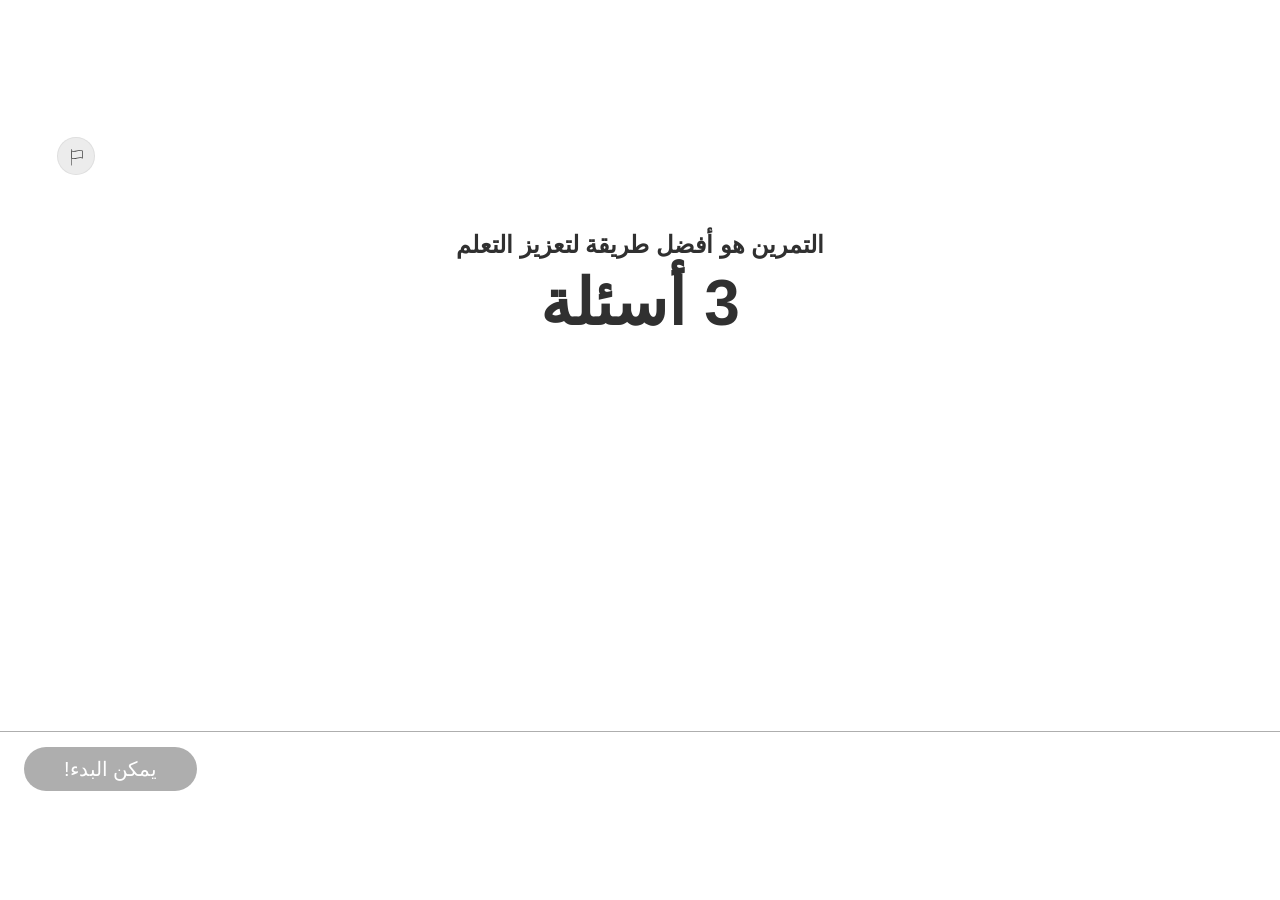
<file: methodica-science-mass-weight-01-03/index.html>
<!DOCTYPE html>
<html lang="ar" dir="rtl">
<head>
  <meta charset="UTF-8">
  <meta name="viewport" content="width=device-width, initial-scale=1.0">
  <title>الكتلة والوزن — الهدف 4 — الجزء 03</title>
  <style>
    @font-face { font-family: 'Calibri Fit'; src: local('Calibri'), local('Calibri Regular'); font-weight: 100 599; font-style: normal; size-adjust: 110%; }
    @font-face { font-family: 'Calibri Fit'; src: local('Calibri Bold'), local('Calibri-Bold'); font-weight: 600 900; font-style: normal; size-adjust: 110%; }
</style>
  <link rel="stylesheet" href="css/style.css?v=2">
  <link rel="stylesheet" href="../unit-css/25-report.css?v=1">
</head>
<body>

<!-- ═══ Boot cover (ADDING-REPORTING-AND-RESUME.md §8.11) ═══
     Hides screen 0 while a saved position is read and painted, so the learner never sees the
     first screen flash before the restored one. A SIBLING of #app (scaleApp transforms #app).
     unit-js/50-loader.js removes it on every exit path (dropBootCover); this inline net removes it
     after 800 ms regardless — or, while a restore is in flight (window.__resumeInFlight), waits for
     it up to a hard 6 s. Copied from methodica-science-mass-measure-03. -->
<div id="boot-cover" style="position:fixed;inset:0;z-index:9999;background:#fff"></div>
<script>
(function () {
  var t0 = Date.now();
  function tick() {
    var c = document.getElementById('boot-cover');
    if (!c || !c.parentNode) return;
    if (window.__resumeInFlight && Date.now() - t0 < 6000) { setTimeout(tick, 100); return; }
    c.parentNode.removeChild(c);
  }
  setTimeout(tick, 800);
})();
</script>
<div id="app">
  <!-- ── End screen 23 ───────────────────────────────────────────────── -->

  <!-- ── Screen 23: TransitionScreen — תרגול בסיסי ──────────────── -->
  <section class="screen active" data-screen="24" id="s24">

    <div class="s0-content">

      <div class="s0-text">
        <div class="s0-slot1"></div>
        <p class="s12-suptitle s12-anim" id="s21-suptitle">التمرين هو أفضل طريقة لتعزيز التعلم</p>
        <h1 class="s12-bigtitle s12-anim" id="s21-bigtitle">3 أسئلة</h1>
        <p class="s12-subtitle s12-anim" id="s21-subtitle">وهناك تلميح من البداية! أجيبوا بشكل صحيح عن كل الأسئلة لتتمكّنوا من المتابعة.</p>
      </div>

      <div class="s12-char-area">
        <video src="../unit-assets/video/lifting.mp4" autoplay loop muted playsinline class="s12-char-gif s12-anim" id="s21-char" aria-hidden="true"></video>
      </div>

    </div>

    <nav class="nav-bar">
      <div class="nav-inner">
        <div class="nav-continue-area">
          <button id="s24-continue" class="btn-continue btn-advance" disabled onclick="goTo(SCREEN_BASIC + 1)">يمكن البدء!</button>
        </div>
        <div class="nav-back-area">
          <button class="btn-back" onclick="goToPrevComponent()">عودة</button>
        </div>
      </div>
    </nav>

  </section>
  <!-- ── End screen 23 ───────────────────────────────────────────────── -->

  <!-- ── Screen 24: Basic Q1 — SingleChoiceQuestion ──────────────── -->
  <section class="screen" data-screen="25" id="s25">

    <div class="s15-progress">
      <div class="s15-prog-item is-current">
        <div class="s15-prog-dot is-current"></div>
        <span class="s15-prog-label">سؤال 1</span>
      </div>
      <div class="s15-prog-line"></div>
      <div class="s15-prog-item">
        <div class="s15-prog-dot"></div>
        <span class="s15-prog-label">سؤال 2</span>
      </div>
      <div class="s15-prog-line"></div>
      <div class="s15-prog-item">
        <div class="s15-prog-dot"></div>
        <span class="s15-prog-label">سؤال 3</span>
      </div>
    </div>

    <div class="s11-col" dir="rtl">
      <h2 class="s11-question s11-anim" id="s22-question">عندما يتواجد رائد الفضاء مرة على الكرة الأرضية ومرة أخرى على القمر – ما الذي تغيّر؟</h2>
      <div class="s11-options" id="s22-options">
        <div class="s11-option s11-anim" onclick="scqGenSelect(24,0)">
          <span class="s11-radio"><span class="s11-radio-icon"></span></span>
          <span class="s11-option-text">كتلته</span>
        </div>
        <div class="s11-option s11-anim" onclick="scqGenSelect(24,1)">
          <span class="s11-radio"><span class="s11-radio-icon"></span></span>
          <span class="s11-option-text">وزنه</span>
        </div>
        <div class="s11-option s11-anim" onclick="scqGenSelect(24,2)">
          <span class="s11-radio"><span class="s11-radio-icon"></span></span>
          <span class="s11-option-text">كتلته ووزنه أيضًا</span>
        </div>
        <div class="s11-option s11-anim" onclick="scqGenSelect(24,3)">
          <span class="s11-radio"><span class="s11-radio-icon"></span></span>
          <span class="s11-option-text">لم يتغير شيء</span>
        </div>
      </div>
    </div>

    <div class="feedback" id="s22-feedback" data-fb-draggable style="display:none" dir="rtl">
      <div class="feedback-head">
        <p class="feedback-title" id="s22-fb-title"></p>
      </div>
      <p class="feedback-body" id="s22-fb-body"></p>
    </div>

    <div class="s11-hint-overlay" id="s22-hint-overlay" style="display:none">
      <div class="s11-hint-blur"></div>
      <div class="s11-hint-card" dir="rtl">
        <div class="s11-hint-card-title">
          <svg width="36" height="31" viewBox="0 0 26 22.2883" fill="none" xmlns="http://www.w3.org/2000/svg" aria-hidden="true">
            <path d="M17.7925 2.76345C16.3676 1.37911 14.5057 0.68776 12.5488 0.815545C9.07995 1.04163 6.27286 3.9168 6.01796 7.50134C5.85646 9.77363 6.7035 11.9443 8.34374 13.4548C9.23036 14.2723 9.74016 15.465 9.74016 16.7265H11.2284H14.7733H16.2615C16.2615 15.4847 16.7919 14.2707 17.7181 13.3959C19.17 12.0263 20.0012 10.0751 20.0012 8.04361C20.0012 6.01215 19.1953 4.12486 17.7909 2.76018L17.7925 2.76345ZM13.0001 5.54524C11.6701 5.54524 10.5856 6.66582 10.5856 8.04525C10.5856 8.46956 10.2515 8.81524 9.84149 8.81524C9.43143 8.81524 9.09736 8.46956 9.09736 8.04525C9.09736 5.8172 10.8484 4.00527 13.0001 4.00527C13.4133 4.00527 13.7473 4.35094 13.7473 4.77525C13.7473 5.19957 13.4133 5.54524 13.0001 5.54524Z" fill="white"/>
            <path d="M9.73858 19.6245C9.73858 20.3289 9.99823 20.9908 10.478 21.4904L10.4938 21.5068C10.9783 22.0098 11.6242 22.2883 12.3114 22.2883H13.6888C14.3775 22.2883 15.025 22.0114 15.5111 21.5052C15.9956 21.0039 16.2631 20.3355 16.2631 19.6277V17.9895H9.73858V19.6245ZM11.2268 19.5294H14.7717V19.6277C14.7717 19.9243 14.6609 20.2077 14.4566 20.419C14.254 20.6254 13.9753 20.7483 13.6888 20.7483H12.3114C12.028 20.7483 11.7588 20.6336 11.5561 20.4305L11.5451 20.4174C11.3424 20.211 11.2268 19.9226 11.2268 19.6261V19.5311V19.5294Z" fill="white"/>
            <path d="M25.2558 7.27531H22.607C22.1954 7.27531 21.8629 7.62099 21.8629 8.0453C21.8629 8.46961 22.197 8.81529 22.607 8.81529H25.2558C25.6674 8.81529 25.9999 8.46961 25.9999 8.0453C25.9999 7.62099 25.6658 7.27531 25.2558 7.27531Z" fill="white"/>
            <path d="M4.1386 8.0453C4.1386 7.61935 3.80453 7.27531 3.39447 7.27531H0.744124C0.332481 7.27531 0 7.62099 0 8.0453C0 8.46961 0.334064 8.81529 0.744124 8.81529H3.39289C3.80453 8.81529 4.13701 8.46961 4.13701 8.0453H4.1386Z" fill="white"/>
            <path d="M20.8702 3.11398C21.0175 3.11398 21.1663 3.06811 21.2961 2.97472L23.4667 1.40198C23.804 1.15788 23.8847 0.677863 23.6488 0.328911C23.4129 -0.0200418 22.949 -0.105232 22.6118 0.140509L20.4412 1.71325C20.1039 1.95736 20.0232 2.43737 20.2591 2.78632C20.4032 3.00094 20.6343 3.11562 20.8702 3.11562V3.11398Z" fill="white"/>
            <path d="M4.70372 13.1172L2.53309 14.69C2.19586 14.9341 2.11512 15.4141 2.35102 15.763C2.49509 15.9777 2.72625 16.0923 2.96215 16.0923C3.10939 16.0923 3.25822 16.0465 3.38804 15.9531L5.55867 14.3803C5.8959 14.1362 5.97665 13.6562 5.74074 13.3073C5.50484 12.9583 5.04095 12.8731 4.70372 13.1189V13.1172Z" fill="white"/>
            <path d="M23.4668 14.6884L21.2961 13.1157C20.9589 12.8716 20.495 12.9567 20.2591 13.3041C20.0232 13.653 20.1055 14.133 20.4412 14.3771L22.6118 15.9499C22.7416 16.0449 22.8904 16.0891 23.0377 16.0891C23.272 16.0891 23.5032 15.9744 23.6488 15.7598C23.8847 15.4109 23.8024 14.9309 23.4668 14.6868V14.6884Z" fill="white"/>
            <path d="M5.55869 1.71322L3.38806 0.140478C3.05083 -0.103625 2.58694 -0.0184349 2.35104 0.328879C2.11513 0.677832 2.19746 1.15785 2.53311 1.40195L4.70374 2.97469C4.83356 3.06971 4.98239 3.11395 5.12963 3.11395C5.36395 3.11395 5.5951 2.99927 5.74076 2.78465C5.97666 2.4357 5.89434 1.95569 5.55869 1.71158V1.71322Z" fill="white"/>
          </svg>
          <p class="s11-hint-body">ما الذي يعتمد على قوة الجاذبية، كتلة رائد الفضاء أم وزنه؟</p>
        </div>
        <button class="s11-hint-back-btn" onclick="scqGenCloseHint(24)">عودة إلى السؤال</button>
      </div>
    </div>

    <nav class="nav-bar">
      <div class="nav-inner">
        <div class="nav-continue-area">
          <button id="s22-check-btn"    class="btn-continue" disabled onclick="scqGenCheck(24)">هل إجابتي صحيحة؟</button>
          <button id="s22-continue-btn" class="btn-continue btn-advance" style="display:none" onclick="goTo(SCREEN_BASIC_Q1 + 1)">متابعة</button>
          <button id="s22-hint-btn"     class="btn-hint"     onclick="scqGenOpenHint(24)">
            <svg width="18" height="18" viewBox="0 0 24 24" fill="none" xmlns="http://www.w3.org/2000/svg" aria-hidden="true"><path d="M9 21h6M10 15.8V17h4v-1.2A2 2 0 0 1 15.333 15.076C16.945 13.95 18 12.097 18 10c0-3.314-2.686-6-6-6S6 6.686 6 10c0 2.097 1.055 3.95 2.667 5.076A2 2 0 0 1 10 15.8z" stroke="currentColor" stroke-width="2" stroke-linecap="round" stroke-linejoin="round"/></svg>
            هل يمكنني الحصول على تلميح؟
          </button>
        </div>
        <div class="nav-back-area">
          <button class="btn-back" onclick="goTo(SCREEN_BASIC)">عودة</button>
        </div>
      </div>
    </nav>

  </section>
  <!-- ── End screen 24 ───────────────────────────────────────────────── -->

  <!-- ── Screen 25: Basic Q2 — DropdownQuestion ───────────────────── -->
  <section class="screen" data-screen="26" id="s26">

    <div class="s15-progress">
      <div class="s15-prog-item is-done">
        <div class="s15-prog-dot is-done"></div>
        <span class="s15-prog-label">سؤال 1</span>
      </div>
      <div class="s15-prog-line"></div>
      <div class="s15-prog-item is-current">
        <div class="s15-prog-dot is-current"></div>
        <span class="s15-prog-label">سؤال 2</span>
      </div>
      <div class="s15-prog-line"></div>
      <div class="s15-prog-item">
        <div class="s15-prog-dot"></div>
        <span class="s15-prog-label">سؤال 3</span>
      </div>
    </div>

    <div class="s17-col">
      <p class="s17-question s17-anim" id="s26q-question">لائموا بين الجملة والمصطلح المناسب لها:</p>
      <div class="s26dnd-layout" id="s26q-rows">

        <!-- Drop targets: מסה / משקל — right side in RTL (first in DOM) -->
        <div class="s26dnd-targets s17-anim" id="s26dnd-targets">
          <div class="s26dnd-target-col">
            <p class="s26dnd-target-label">الكتلة</p>
            <div class="s26dnd-target" id="s26dnd-target-mass" data-dnd-zone="mass"></div>
          </div>
          <div class="s26dnd-target-col">
            <p class="s26dnd-target-label">الوزن</p>
            <div class="s26dnd-target" id="s26dnd-target-weight" data-dnd-zone="weight"></div>
          </div>
        </div>

        <!-- Draggable sentence cards — left side in RTL, rendered by s26dndRender() -->
        <div class="s26dnd-source s17-anim" id="s26dnd-source" data-dnd-zone="source">
        </div>

      </div>
    </div>

    <div class="feedback" id="bq2-feedback" data-fb-draggable style="display:none" dir="rtl">
      <div class="feedback-head">
        <p class="feedback-title" id="bq2-fb-title"></p>
      </div>
      <p class="feedback-body" id="bq2-fb-body"></p>
      <!-- View My Answer Toggle (720-templates → _global-components.md) —
           only shown on the final-wrong outcome, when s26dndAnswer !== null.
           Never a manual-close control: it only swaps the popup's own
           content in place (s26dndToggleView() in js/main.js). -->
      <div class="bq2-fb-actions" id="bq2-fb-actions" style="display:none">
        <button type="button" class="bq2-fb-toggle-btn" id="bq2-fb-toggle-btn" onclick="s26dndToggleView()"></button>
      </div>
    </div>

    <div class="s11-hint-overlay" id="bq2-hint-overlay" style="display:none">
      <div class="s11-hint-blur"></div>
      <div class="s11-hint-card" dir="rtl">
        <div class="s11-hint-card-title">
          <svg width="36" height="31" viewBox="0 0 26 22.2883" fill="none" xmlns="http://www.w3.org/2000/svg" aria-hidden="true">
            <path d="M17.7925 2.76345C16.3676 1.37911 14.5057 0.68776 12.5488 0.815545C9.07995 1.04163 6.27286 3.9168 6.01796 7.50134C5.85646 9.77363 6.7035 11.9443 8.34374 13.4548C9.23036 14.2723 9.74016 15.465 9.74016 16.7265H11.2284H14.7733H16.2615C16.2615 15.4847 16.7919 14.2707 17.7181 13.3959C19.17 12.0263 20.0012 10.0751 20.0012 8.04361C20.0012 6.01215 19.1953 4.12486 17.7909 2.76018L17.7925 2.76345ZM13.0001 5.54524C11.6701 5.54524 10.5856 6.66582 10.5856 8.04525C10.5856 8.46956 10.2515 8.81524 9.84149 8.81524C9.43143 8.81524 9.09736 8.46956 9.09736 8.04525C9.09736 5.8172 10.8484 4.00527 13.0001 4.00527C13.4133 4.00527 13.7473 4.35094 13.7473 4.77525C13.7473 5.19957 13.4133 5.54524 13.0001 5.54524Z" fill="white"/>
            <path d="M9.73858 19.6245C9.73858 20.3289 9.99823 20.9908 10.478 21.4904L10.4938 21.5068C10.9783 22.0098 11.6242 22.2883 12.3114 22.2883H13.6888C14.3775 22.2883 15.025 22.0114 15.5111 21.5052C15.9956 21.0039 16.2631 20.3355 16.2631 19.6277V17.9895H9.73858V19.6245ZM11.2268 19.5294H14.7717V19.6277C14.7717 19.9243 14.6609 20.2077 14.4566 20.419C14.254 20.6254 13.9753 20.7483 13.6888 20.7483H12.3114C12.028 20.7483 11.7588 20.6336 11.5561 20.4305L11.5451 20.4174C11.3424 20.211 11.2268 19.9226 11.2268 19.6261V19.5311V19.5294Z" fill="white"/>
            <path d="M25.2558 7.27531H22.607C22.1954 7.27531 21.8629 7.62099 21.8629 8.0453C21.8629 8.46961 22.197 8.81529 22.607 8.81529H25.2558C25.6674 8.81529 25.9999 8.46961 25.9999 8.0453C25.9999 7.62099 25.6658 7.27531 25.2558 7.27531Z" fill="white"/>
            <path d="M4.1386 8.0453C4.1386 7.61935 3.80453 7.27531 3.39447 7.27531H0.744124C0.332481 7.27531 0 7.62099 0 8.0453C0 8.46961 0.334064 8.81529 0.744124 8.81529H3.39289C3.80453 8.81529 4.13701 8.46961 4.13701 8.0453H4.1386Z" fill="white"/>
            <path d="M20.8702 3.11398C21.0175 3.11398 21.1663 3.06811 21.2961 2.97472L23.4667 1.40198C23.804 1.15788 23.8847 0.677863 23.6488 0.328911C23.4129 -0.0200418 22.949 -0.105232 22.6118 0.140509L20.4412 1.71325C20.1039 1.95736 20.0232 2.43737 20.2591 2.78632C20.4032 3.00094 20.6343 3.11562 20.8702 3.11562V3.11398Z" fill="white"/>
            <path d="M4.70372 13.1172L2.53309 14.69C2.19586 14.9341 2.11512 15.4141 2.35102 15.763C2.49509 15.9777 2.72625 16.0923 2.96215 16.0923C3.10939 16.0923 3.25822 16.0465 3.38804 15.9531L5.55867 14.3803C5.8959 14.1362 5.97665 13.6562 5.74074 13.3073C5.50484 12.9583 5.04095 12.8731 4.70372 13.1189V13.1172Z" fill="white"/>
            <path d="M23.4668 14.6884L21.2961 13.1157C20.9589 12.8716 20.495 12.9567 20.2591 13.3041C20.0232 13.653 20.1055 14.133 20.4412 14.3771L22.6118 15.9499C22.7416 16.0449 22.8904 16.0891 23.0377 16.0891C23.272 16.0891 23.5032 15.9744 23.6488 15.7598C23.8847 15.4109 23.8024 14.9309 23.4668 14.6868V14.6884Z" fill="white"/>
            <path d="M5.55869 1.71322L3.38806 0.140478C3.05083 -0.103625 2.58694 -0.0184349 2.35104 0.328879C2.11513 0.677832 2.19746 1.15785 2.53311 1.40195L4.70374 2.97469C4.83356 3.06971 4.98239 3.11395 5.12963 3.11395C5.36395 3.11395 5.5951 2.99927 5.74076 2.78465C5.97666 2.4357 5.89434 1.95569 5.55869 1.71158V1.71322Z" fill="white"/>
          </svg>
          <p class="s11-hint-body">من بين المصطلحين (الكتلة والوزن) – ما الذي يعتمد على قوة الجاذبية ولذلك يتغير عند الانتقال من جرم سماوي إلى آخر، وما الذي يبقى ثابتًا في كل مكان في الكون؟</p>
        </div>
        <button class="s11-hint-back-btn" onclick="ddqGenCloseHint(25)">عودة إلى السؤال</button>
      </div>
    </div>

    <nav class="nav-bar">
      <div class="nav-inner">
        <div class="nav-continue-area">
          <button id="bq2-check-btn"    class="btn-continue" disabled onclick="s26dndCheck()">هل إجابتي صحيحة؟</button>
          <button id="bq2-continue-btn" class="btn-continue btn-advance" style="display:none" onclick="goTo(SCREEN_BASIC_Q2 + 1)">متابعة</button>
          <button id="bq2-hint-btn"     class="btn-hint"     onclick="ddqGenOpenHint(25)">
            <svg width="18" height="18" viewBox="0 0 24 24" fill="none" xmlns="http://www.w3.org/2000/svg" aria-hidden="true"><path d="M9 21h6M10 15.8V17h4v-1.2A2 2 0 0 1 15.333 15.076C16.945 13.95 18 12.097 18 10c0-3.314-2.686-6-6-6S6 6.686 6 10c0 2.097 1.055 3.95 2.667 5.076A2 2 0 0 1 10 15.8z" stroke="currentColor" stroke-width="2" stroke-linecap="round" stroke-linejoin="round"/></svg>
            هل يمكنني الحصول على تلميح؟
          </button>
        </div>
        <div class="nav-back-area">
          <button class="btn-back" onclick="goTo(SCREEN_BASIC_Q1)">عودة</button>
        </div>
      </div>
    </nav>

  </section>
  <!-- ── End screen 25 ───────────────────────────────────────────────── -->

  <!-- ── Screen 26: Basic Q3 — SingleChoiceQuestion ───────────────── -->
  <section class="screen" data-screen="27" id="s27">

    <div class="s15-progress">
      <div class="s15-prog-item is-done">
        <div class="s15-prog-dot is-done"></div>
        <span class="s15-prog-label">سؤال 1</span>
      </div>
      <div class="s15-prog-line"></div>
      <div class="s15-prog-item is-done">
        <div class="s15-prog-dot is-done"></div>
        <span class="s15-prog-label">سؤال 2</span>
      </div>
      <div class="s15-prog-line"></div>
      <div class="s15-prog-item is-current">
        <div class="s15-prog-dot is-current"></div>
        <span class="s15-prog-label">سؤال 3</span>
      </div>
    </div>

    <div class="s11-col" dir="rtl">
      <h2 class="s11-question s11-anim" id="s24-question">أيٌّ من الجمل التالية هي <strong>مشاهدة</strong>؟</h2>
      <div class="s11-options" id="s24-options">
        <div class="s11-option s11-anim" onclick="scqGenSelect(26,0)">
          <span class="s11-radio"><span class="s11-radio-icon"></span></span>
          <span class="s11-option-text">قوة الجاذبية على القمر أضعف</span>
        </div>
        <div class="s11-option s11-anim" onclick="scqGenSelect(26,1)">
          <span class="s11-radio"><span class="s11-radio-icon"></span></span>
          <span class="s11-option-text">الكتلة لا تعتمد على قوة الجاذبية</span>
        </div>
        <div class="s11-option s11-anim" onclick="scqGenSelect(26,2)">
          <span class="s11-radio"><span class="s11-radio-icon"></span></span>
          <span class="s11-option-text">الوزن يعتمد على قوة الجاذبية</span>
        </div>
        <div class="s11-option s11-anim" onclick="scqGenSelect(26,3)">
          <span class="s11-radio"><span class="s11-radio-icon"></span></span>
          <span class="s11-option-text">أمجد رائد الفضاء يقفز أعلى على القمر</span>
        </div>
      </div>
    </div>

    <div class="feedback" id="s24-feedback" data-fb-draggable style="display:none" dir="rtl">
      <div class="feedback-head">
        <p class="feedback-title" id="s24-fb-title"></p>
      </div>
      <p class="feedback-body" id="s24-fb-body"></p>
    </div>

    <div class="s11-hint-overlay" id="s24-hint-overlay" style="display:none">
      <div class="s11-hint-blur"></div>
      <div class="s11-hint-card" dir="rtl">
        <div class="s11-hint-card-title">
          <svg width="36" height="31" viewBox="0 0 26 22.2883" fill="none" xmlns="http://www.w3.org/2000/svg" aria-hidden="true">
            <path d="M17.7925 2.76345C16.3676 1.37911 14.5057 0.68776 12.5488 0.815545C9.07995 1.04163 6.27286 3.9168 6.01796 7.50134C5.85646 9.77363 6.7035 11.9443 8.34374 13.4548C9.23036 14.2723 9.74016 15.465 9.74016 16.7265H11.2284H14.7733H16.2615C16.2615 15.4847 16.7919 14.2707 17.7181 13.3959C19.17 12.0263 20.0012 10.0751 20.0012 8.04361C20.0012 6.01215 19.1953 4.12486 17.7909 2.76018L17.7925 2.76345ZM13.0001 5.54524C11.6701 5.54524 10.5856 6.66582 10.5856 8.04525C10.5856 8.46956 10.2515 8.81524 9.84149 8.81524C9.43143 8.81524 9.09736 8.46956 9.09736 8.04525C9.09736 5.8172 10.8484 4.00527 13.0001 4.00527C13.4133 4.00527 13.7473 4.35094 13.7473 4.77525C13.7473 5.19957 13.4133 5.54524 13.0001 5.54524Z" fill="white"/>
            <path d="M9.73858 19.6245C9.73858 20.3289 9.99823 20.9908 10.478 21.4904L10.4938 21.5068C10.9783 22.0098 11.6242 22.2883 12.3114 22.2883H13.6888C14.3775 22.2883 15.025 22.0114 15.5111 21.5052C15.9956 21.0039 16.2631 20.3355 16.2631 19.6277V17.9895H9.73858V19.6245ZM11.2268 19.5294H14.7717V19.6277C14.7717 19.9243 14.6609 20.2077 14.4566 20.419C14.254 20.6254 13.9753 20.7483 13.6888 20.7483H12.3114C12.028 20.7483 11.7588 20.6336 11.5561 20.4305L11.5451 20.4174C11.3424 20.211 11.2268 19.9226 11.2268 19.6261V19.5311V19.5294Z" fill="white"/>
            <path d="M25.2558 7.27531H22.607C22.1954 7.27531 21.8629 7.62099 21.8629 8.0453C21.8629 8.46961 22.197 8.81529 22.607 8.81529H25.2558C25.6674 8.81529 25.9999 8.46961 25.9999 8.0453C25.9999 7.62099 25.6658 7.27531 25.2558 7.27531Z" fill="white"/>
            <path d="M4.1386 8.0453C4.1386 7.61935 3.80453 7.27531 3.39447 7.27531H0.744124C0.332481 7.27531 0 7.62099 0 8.0453C0 8.46961 0.334064 8.81529 0.744124 8.81529H3.39289C3.80453 8.81529 4.13701 8.46961 4.13701 8.0453H4.1386Z" fill="white"/>
            <path d="M20.8702 3.11398C21.0175 3.11398 21.1663 3.06811 21.2961 2.97472L23.4667 1.40198C23.804 1.15788 23.8847 0.677863 23.6488 0.328911C23.4129 -0.0200418 22.949 -0.105232 22.6118 0.140509L20.4412 1.71325C20.1039 1.95736 20.0232 2.43737 20.2591 2.78632C20.4032 3.00094 20.6343 3.11562 20.8702 3.11562V3.11398Z" fill="white"/>
            <path d="M4.70372 13.1172L2.53309 14.69C2.19586 14.9341 2.11512 15.4141 2.35102 15.763C2.49509 15.9777 2.72625 16.0923 2.96215 16.0923C3.10939 16.0923 3.25822 16.0465 3.38804 15.9531L5.55867 14.3803C5.8959 14.1362 5.97665 13.6562 5.74074 13.3073C5.50484 12.9583 5.04095 12.8731 4.70372 13.1189V13.1172Z" fill="white"/>
            <path d="M23.4668 14.6884L21.2961 13.1157C20.9589 12.8716 20.495 12.9567 20.2591 13.3041C20.0232 13.653 20.1055 14.133 20.4412 14.3771L22.6118 15.9499C22.7416 16.0449 22.8904 16.0891 23.0377 16.0891C23.272 16.0891 23.5032 15.9744 23.6488 15.7598C23.8847 15.4109 23.8024 14.9309 23.4668 14.6868V14.6884Z" fill="white"/>
            <path d="M5.55869 1.71322L3.38806 0.140478C3.05083 -0.103625 2.58694 -0.0184349 2.35104 0.328879C2.11513 0.677832 2.19746 1.15785 2.53311 1.40195L4.70374 2.97469C4.83356 3.06971 4.98239 3.11395 5.12963 3.11395C5.36395 3.11395 5.5951 2.99927 5.74076 2.78465C5.97666 2.4357 5.89434 1.95569 5.55869 1.71158V1.71322Z" fill="white"/>
          </svg>
          <p class="s11-hint-body">أي جملة تصف شيئًا يمكن رؤيته فعليًا، بدون تفسير أو شرح؟</p>
        </div>
        <button class="s11-hint-back-btn" onclick="scqGenCloseHint(26)">عودة إلى السؤال</button>
      </div>
    </div>

    <nav class="nav-bar">
      <div class="nav-inner">
        <div class="nav-continue-area">
          <button id="s24-check-btn"    class="btn-continue" disabled onclick="scqGenCheck(26)">هل إجابتي صحيحة؟</button>
          <button id="s24-continue-btn" class="btn-continue btn-advance" style="display:none" onclick="basicContinue()">متابعة</button>
          <button id="s24-hint-btn"     class="btn-hint"     onclick="scqGenOpenHint(26)">
            <svg width="18" height="18" viewBox="0 0 24 24" fill="none" xmlns="http://www.w3.org/2000/svg" aria-hidden="true"><path d="M9 21h6M10 15.8V17h4v-1.2A2 2 0 0 1 15.333 15.076C16.945 13.95 18 12.097 18 10c0-3.314-2.686-6-6-6S6 6.686 6 10c0 2.097 1.055 3.95 2.667 5.076A2 2 0 0 1 10 15.8z" stroke="currentColor" stroke-width="2" stroke-linecap="round" stroke-linejoin="round"/></svg>
            هل يمكنني الحصول على تلميح؟
          </button>
        </div>
        <div class="nav-back-area">
          <button class="btn-back" onclick="goTo(SCREEN_BASIC_Q2)">عودة</button>
        </div>
      </div>
    </nav>

  </section>
  <!-- ── End screen 26 ───────────────────────────────────────────────── -->

  <!-- ── Screen 27: TransitionScreen — תרגול סטנדרטי ב' ──────────── -->
  <section class="screen" data-screen="28" id="s28">

    <div class="s0-content">

      <div class="s0-text">
        <div class="s0-slot1"></div>
        <p class="s12-suptitle s12-anim" id="s25-suptitle">عمل رائع!</p>
        <h1 class="s12-bigtitle s12-anim" id="s25-bigtitle">فيما يلي سؤال واحد بمستوى صعوبة أعلى.</h1>
      </div>

      <div class="s12-char-area">
        <div class="s12-bubble-wrap s12-anim" id="s25-bubble">
          <img class="s12-bubble-img" src="../unit-assets/img/hook-bubble-white.svg" alt="">
          <p class="s12-bubble-text" dir="rtl">أنا واثق من نجاحكم</p>
        </div>
        <video src="assets/video/orange-happy.mp4" autoplay loop muted playsinline class="s12-char-gif s12-anim" id="s25-char" aria-hidden="true"></video>
      </div>

    </div>

    <nav class="nav-bar">
      <div class="nav-inner">
        <div class="nav-continue-area">
          <button id="s25-continue" class="btn-continue btn-advance" disabled onclick="goTo(SCREEN_STANDARD_B_Q2)">يمكن البدء!</button>
        </div>
        <div class="nav-back-area">
          <button class="btn-back" onclick="goTo(SCREEN_BASIC_Q3)">عودة</button>
        </div>
      </div>
    </nav>

  </section>
  <!-- ── End screen 27 ───────────────────────────────────────────────── -->

  <!-- ── Screen 28: Standard B Q2/2 — SingleChoiceQuestion ────────── -->
  <section class="screen" data-screen="29" id="s29">

    <div class="sadv-layout">
      <div class="sadv-qa-area">
        <h2 class="s11-question" id="s26-question"><span class="s26-quote s11-anim" id="s26-quote">كتبت يارا في دفتر العلوم: "أعتقد أن قوة الجاذبية<br>التي تعمل على جسم معيت، تصغر كلما ابتعدنا عن جرم سماوي‎".</span><span class="s26-followup s11-anim" id="s26-followup">ما الذي يجعل هذه الجملة فرضية علمية؟</span></h2>
        <div class="s11-options" id="s26-options">
          <div class="s11-option s11-anim" onclick="scqGenSelect(28,0)">
            <span class="s11-radio"><span class="s11-radio-icon"></span></span>
            <span class="s11-option-text">يمكن فحصها بواسطة القياسات والتجارب</span>
          </div>
          <div class="s11-option s11-anim" onclick="scqGenSelect(28,1)">
            <span class="s11-radio"><span class="s11-radio-icon"></span></span>
            <span class="s11-option-text">الكثير من العلماء يعتقدون أنها صحيحة</span>
          </div>
          <div class="s11-option s11-anim" onclick="scqGenSelect(28,2)">
            <span class="s11-radio"><span class="s11-radio-icon"></span></span>
            <span class="s11-option-text">تعتمد على ما يشعر به رواد الفضاء في الفضاء</span>
          </div>
          <div class="s11-option s11-anim" onclick="scqGenSelect(28,3)">
            <span class="s11-radio"><span class="s11-radio-icon"></span></span>
            <span class="s11-option-text">تبدو منطقية ومتوافقة مع الحدس</span>
          </div>
        </div>
      </div>
      <div class="sadv-img-area">
        <div class="sadv-img-placeholder">
          <button class="img-zoom-btn" type="button" aria-label="تكبير الصورة"
                  data-zoom-src="assets/img/noa.png" data-zoom-alt="يارا تكتب في دفتر العلوم" data-zoom-from="s26-img">
            <svg width="20" height="20" viewBox="0 0 24 24" fill="none" stroke="currentColor" stroke-width="2" stroke-linecap="round" stroke-linejoin="round" aria-hidden="true"><circle cx="11" cy="11" r="8"/><line x1="21" y1="21" x2="16.65" y2="16.65"/></svg>
          </button>

          <img id="s26-img" class="sadv-img s11-anim" src="assets/img/noa.png" alt="يارا تكتب في دفتر العلوم">
        </div>
      </div>
    </div>

    <div class="feedback" id="s26-feedback" data-fb-draggable style="display:none" dir="rtl">
      <div class="feedback-head">
        <p class="feedback-title" id="s26-fb-title"></p>
      </div>
      <p class="feedback-body" id="s26-fb-body"></p>
    </div>

    <div class="s11-hint-overlay" id="s26-hint-overlay" style="display:none">
      <div class="s11-hint-blur"></div>
      <div class="s11-hint-card" dir="rtl">
        <div class="s11-hint-card-title">
          <svg width="36" height="31" viewBox="0 0 26 22.2883" fill="none" xmlns="http://www.w3.org/2000/svg" aria-hidden="true">
            <path d="M17.7925 2.76345C16.3676 1.37911 14.5057 0.68776 12.5488 0.815545C9.07995 1.04163 6.27286 3.9168 6.01796 7.50134C5.85646 9.77363 6.7035 11.9443 8.34374 13.4548C9.23036 14.2723 9.74016 15.465 9.74016 16.7265H11.2284H14.7733H16.2615C16.2615 15.4847 16.7919 14.2707 17.7181 13.3959C19.17 12.0263 20.0012 10.0751 20.0012 8.04361C20.0012 6.01215 19.1953 4.12486 17.7909 2.76018L17.7925 2.76345ZM13.0001 5.54524C11.6701 5.54524 10.5856 6.66582 10.5856 8.04525C10.5856 8.46956 10.2515 8.81524 9.84149 8.81524C9.43143 8.81524 9.09736 8.46956 9.09736 8.04525C9.09736 5.8172 10.8484 4.00527 13.0001 4.00527C13.4133 4.00527 13.7473 4.35094 13.7473 4.77525C13.7473 5.19957 13.4133 5.54524 13.0001 5.54524Z" fill="white"/>
            <path d="M9.73858 19.6245C9.73858 20.3289 9.99823 20.9908 10.478 21.4904L10.4938 21.5068C10.9783 22.0098 11.6242 22.2883 12.3114 22.2883H13.6888C14.3775 22.2883 15.025 22.0114 15.5111 21.5052C15.9956 21.0039 16.2631 20.3355 16.2631 19.6277V17.9895H9.73858V19.6245ZM11.2268 19.5294H14.7717V19.6277C14.7717 19.9243 14.6609 20.2077 14.4566 20.419C14.254 20.6254 13.9753 20.7483 13.6888 20.7483H12.3114C12.028 20.7483 11.7588 20.6336 11.5561 20.4305L11.5451 20.4174C11.3424 20.211 11.2268 19.9226 11.2268 19.6261V19.5311V19.5294Z" fill="white"/>
            <path d="M25.2558 7.27531H22.607C22.1954 7.27531 21.8629 7.62099 21.8629 8.0453C21.8629 8.46961 22.197 8.81529 22.607 8.81529H25.2558C25.6674 8.81529 25.9999 8.46961 25.9999 8.0453C25.9999 7.62099 25.6658 7.27531 25.2558 7.27531Z" fill="white"/>
            <path d="M4.1386 8.0453C4.1386 7.61935 3.80453 7.27531 3.39447 7.27531H0.744124C0.332481 7.27531 0 7.62099 0 8.0453C0 8.46961 0.334064 8.81529 0.744124 8.81529H3.39289C3.80453 8.81529 4.13701 8.46961 4.13701 8.0453H4.1386Z" fill="white"/>
            <path d="M20.8702 3.11398C21.0175 3.11398 21.1663 3.06811 21.2961 2.97472L23.4667 1.40198C23.804 1.15788 23.8847 0.677863 23.6488 0.328911C23.4129 -0.0200418 22.949 -0.105232 22.6118 0.140509L20.4412 1.71325C20.1039 1.95736 20.0232 2.43737 20.2591 2.78632C20.4032 3.00094 20.6343 3.11562 20.8702 3.11562V3.11398Z" fill="white"/>
            <path d="M4.70372 13.1172L2.53309 14.69C2.19586 14.9341 2.11512 15.4141 2.35102 15.763C2.49509 15.9777 2.72625 16.0923 2.96215 16.0923C3.10939 16.0923 3.25822 16.0465 3.38804 15.9531L5.55867 14.3803C5.8959 14.1362 5.97665 13.6562 5.74074 13.3073C5.50484 12.9583 5.04095 12.8731 4.70372 13.1189V13.1172Z" fill="white"/>
            <path d="M23.4668 14.6884L21.2961 13.1157C20.9589 12.8716 20.495 12.9567 20.2591 13.3041C20.0232 13.653 20.1055 14.133 20.4412 14.3771L22.6118 15.9499C22.7416 16.0449 22.8904 16.0891 23.0377 16.0891C23.272 16.0891 23.5032 15.9744 23.6488 15.7598C23.8847 15.4109 23.8024 14.9309 23.4668 14.6868V14.6884Z" fill="white"/>
            <path d="M5.55869 1.71322L3.38806 0.140478C3.05083 -0.103625 2.58694 -0.0184349 2.35104 0.328879C2.11513 0.677832 2.19746 1.15785 2.53311 1.40195L4.70374 2.97469C4.83356 3.06971 4.98239 3.11395 5.12963 3.11395C5.36395 3.11395 5.5951 2.99927 5.74076 2.78465C5.97666 2.4357 5.89434 1.95569 5.55869 1.71158V1.71322Z" fill="white"/>
          </svg>
          <p class="s11-hint-body">ما الفرق بين الرأي والفرضية العلمية؟<br>ما الذي يجب أن يكون ممكنًا حتى تُعتبَر الفكرة علمية؟</p>
        </div>
        <button class="s11-hint-back-btn" onclick="scqGenCloseHint(28)">عودة إلى السؤال</button>
      </div>
    </div>

    <nav class="nav-bar">
      <div class="nav-inner">
        <div class="nav-continue-area">
          <button id="s26-check-btn"    class="btn-continue" disabled onclick="scqGenCheck(28)">هل إجابتي صحيحة؟</button>
          <button id="s26-continue-btn" class="btn-continue btn-advance" style="display:none" onclick="goToNextComponent()">متابعة</button>
          <button id="s26-hint-btn"     class="btn-hint"     style="display:none" onclick="scqGenOpenHint(28)">
            <svg width="18" height="18" viewBox="0 0 24 24" fill="none" xmlns="http://www.w3.org/2000/svg" aria-hidden="true"><path d="M9 21h6M10 15.8V17h4v-1.2A2 2 0 0 1 15.333 15.076C16.945 13.95 18 12.097 18 10c0-3.314-2.686-6-6-6S6 6.686 6 10c0 2.097 1.055 3.95 2.667 5.076A2 2 0 0 1 10 15.8z" stroke="currentColor" stroke-width="2" stroke-linecap="round" stroke-linejoin="round"/></svg>
            هل يمكنني الحصول على تلميح؟
          </button>
        </div>
        <div class="nav-back-area">
          <button class="btn-back" onclick="goTo(SCREEN_STANDARD_B)">عودة</button>
        </div>
      </div>
    </nav>

  </section>
  <!-- ── End screen 28 ───────────────────────────────────────────────── -->

  <!-- ── MODALS (must be outside all .screen divs, inside #app) ── -->
  <div id="hint-modal"       class="modal-overlay hidden" role="dialog" aria-modal="true"></div>
  <div id="help-popup"       class="help-popup hidden"    role="tooltip"></div>
  <div id="revelation-popup" class="popup-overlay hidden" role="dialog" aria-modal="true"></div>

  <!-- ── IMAGE ZOOM MODAL — global, shared across all screens ──── -->
  <!-- Spec: _global-components.md → "Image zoom" section         -->
  <div id="img-zoom-modal" class="img-zoom-modal hidden" role="dialog" aria-modal="true" data-zoom-close="true">
    <div class="img-zoom-panel">
      <button class="img-zoom-close" type="button" aria-label="إغلاق" data-zoom-close="true">
        <svg width="15" height="15" viewBox="0 0 15 15" fill="none" xmlns="http://www.w3.org/2000/svg" aria-hidden="true">
          <path d="M1 1L14 14M14 1L1 14" stroke="currentColor" stroke-width="2" stroke-linecap="round"/>
        </svg>
      </button>
      <div class="img-zoom-stage"></div>
    </div>
  </div>

  <!-- ── REPORT PROBLEM button (global, outside all .screen divs) ── -->
  <!-- Default: gray circle. Hover: blue circle + "هل وجدتم مشكلة؟" label -->
  <!-- SVG fills use var(--flag-color) which changes on hover via CSS -->
  <button id="report-btn" class="flag-btn" type="button" aria-label="هل وجدتم مشكلة؟">
    <div class="flag-circle">
      <div class="flag-inner">
        <!-- Pole: occupies left 6.62% of the inner icon area -->
        <div class="flag-pole">
          <svg preserveAspectRatio="none" width="100%" height="100%" overflow="visible"
               viewBox="0 0 0.794329 17.0005" fill="none" xmlns="http://www.w3.org/2000/svg">
            <path d="M0.397164 17C0.177722 17 0 16.8239 0 16.6065V0.393501C0 0.176082 0.177722 0 0.397164 0C0.616607 0 0.794329 0.176082 0.794329 0.393501V16.607C0.794329 16.8245 0.616607 17.0005 0.397164 17.0005V17Z"
                  fill="var(--flag-color, #484848)"/>
          </svg>
        </div>
        <!-- Flag body: occupies top ~55% of icon area, full width -->
        <div class="flag-body-shape">
          <svg preserveAspectRatio="none" width="100%" height="100%" overflow="visible"
               viewBox="0 0 12 9.31542" fill="none" xmlns="http://www.w3.org/2000/svg">
            <path d="M2.76227 9.31542C1.91972 9.31542 1.06958 9.15545 0.213483 8.71363C0.0823588 8.64599 0 8.51124 0 8.36469V0.950975C0 0.814619 0.0715221 0.687925 0.188558 0.615989C0.305594 0.54459 0.45189 0.537611 0.574886 0.598811C0.577053 0.599884 0.578679 0.600958 0.580846 0.602032C2.31309 1.49586 4.05563 1.046 5.90003 0.569821C7.80946 0.0770055 9.78336 -0.431915 11.7865 0.601495C11.9176 0.669136 12 0.803882 12 0.950438V8.36415C12 8.4946 11.9344 8.617 11.8255 8.69001C11.7166 8.76302 11.5774 8.77805 11.4555 8.72974C11.443 8.7249 11.4311 8.71954 11.4197 8.71363C9.68745 7.8198 7.94491 8.26967 6.10051 8.7453C5.00709 9.02714 3.89199 9.31489 2.76281 9.31489L2.76227 9.31542ZM0.793787 8.11935C2.45559 8.87307 4.13094 8.44038 5.90003 7.98407C7.62469 7.53903 9.40191 7.08057 11.2062 7.75806V1.19631C9.54441 0.442591 7.86906 0.875281 6.09997 1.33159C4.37531 1.77663 2.59755 2.23509 0.793787 1.5576V8.11935Z"
                  fill="var(--flag-color, #484848)"/>
          </svg>
        </div>
      </div>
    </div>
    <span class="flag-label">هل وجدتم مشكلة؟</span>
  </button>


  <!-- ═══ "هل وجدتم مشكلة؟" — issue-report dialogs (ADDING-REPORTING-AND-RESUME.md §7) ═══
       Copied from methodica-science-mass-measure-03-02 (2026-09-24). Last children of #app, outside
       every .screen: .report-modal-overlay is position:absolute; inset:0 against #app, so it aligns
       with the scaled canvas. All three carry `hidden`; behaviour in ../unit-js/25-report.js, style in
       ../unit-css/25-report.css. The .flag-btn above is wired by delegation — no onclick here. -->
  <div id="report-modal"
       class="report-modal-overlay"
       hidden
       role="dialog"
       aria-modal="true"
       aria-labelledby="report-modal-title">
    <div class="report-modal-box">
      <button class="report-close-btn" type="button" onclick="tryCloseReportModal()" aria-label="إغلاق">&#10005;</button>
      <h2 class="report-modal-title" id="report-modal-title">التبليغ عن مشكلة</h2>
      <p class="report-modal-body">هل هناك شيء غير واضح أو لا يعمل كما يجب؟<br>أبلغونا بما حدث لنتمكن معالجة المشكلة.</p>

      <div class="report-field">
        <label class="report-label" for="report-type"><span class="required-star">*</span> ما نوع المشكلة</label>
        <div class="report-custom-select" id="report-type-wrapper">
          <button class="report-select-btn is-placeholder" type="button" aria-haspopup="listbox" aria-expanded="false">
            <span class="report-select-value">اختاروا نوع المشكلة</span>
          </button>
          <ul class="report-select-list" role="listbox" hidden>
            <li class="report-select-option" data-value="technical" role="option">خلل تقني أو شيء لا يعمل</li>
            <li class="report-select-option" data-value="unclear" role="option">شيء غير واضح لي</li>
            <li class="report-select-option" data-value="other" role="option">آخر</li>
          </ul>
          <input type="hidden" id="report-type" value="">
        </div>
        <span class="report-field-error" id="report-type-error" hidden>اختاروا نوع مشكلة</span>
      </div>

      <div class="report-field">
        <label class="report-label" for="report-text"><span class="required-star">*</span> ماذا حدث؟</label>
        <textarea class="report-textarea" id="report-text" maxlength="250" rows="4" placeholder="فصّلوا ماذا حدث لنتمكن من فهم المشكلة" onblur="reportTextBlur()"></textarea>
        <span class="report-field-error" id="report-text-error" hidden>اكتبوا ماذا حدث</span>
        <span class="report-char-count" id="report-char-count">0 / 250</span>
      </div>

      <div class="report-actions">
        <button class="report-cancel-btn" type="button" onclick="tryCloseReportModal()">إلغاء</button>
        <button class="report-submit-btn" type="button" onclick="submitReport()" disabled>إرسال تبليغ</button>
      </div>
    </div>
  </div>

  <!-- מצב "הדיווח נשלח". דיאלוג נפרד מדיאלוג הנטישה שמתחתיו — אין לאחד ביניהם. -->
  <div id="report-thanks-modal"
       class="report-modal-overlay"
       hidden
       role="dialog"
       aria-modal="true"
       aria-labelledby="report-thanks-title">
    <div class="report-modal-box report-confirm-box">
      <h2 class="report-modal-title" id="report-thanks-title">تم إرسال التبليغ، شكرًا!</h2>
      <p class="report-modal-body">تلقينا التبليغ وسنهتم بالأمر بأقرب وقت.</p>
      <div class="report-actions">
        <button class="report-submit-btn" type="button" onclick="closeReportThanks()">إغلاق</button>
      </div>
    </div>
  </div>

  <!-- אישור נטישה: נפתח רק כשיש קלט שלא נשלח. -->
  <div id="report-confirm-modal"
       class="report-modal-overlay"
       hidden
       role="dialog"
       aria-modal="true"
       aria-labelledby="report-confirm-title">
    <div class="report-modal-box report-confirm-box">
      <h2 class="report-modal-title" id="report-confirm-title">هل تريدون إغلاق النافذة فعلًا؟</h2>
      <p class="report-modal-body">إذا ضغطتم على إغلاق لن يتم إرسال التبليغ</p>
      <div class="report-actions">
        <button class="report-cancel-btn" type="button" onclick="forceCloseReportModal()">إغلاق النافذة</button>
        <button class="report-submit-btn" type="button" onclick="backToReportForm()">أريد التبليغ</button>
      </div>
    </div>
  </div>


</div><!-- /#app -->
<!-- 720 platform layer (reporting / resume): shared files first, the part's own script, 90-boot last -->
<script src="../unit-js/10-identity.js?v=1"></script>
<script src="../unit-js/20-xapi.js?v=3"></script>
<script src="../unit-js/25-report.js?v=1"></script>
<script src="../unit-js/30-pointer-drag.js?v=1"></script>
<script src="../unit-js/40-resume.js?v=1"></script>
<script src="../unit-js/50-loader.js?v=1"></script>
<script src="js/main.js?v=8"></script>
<script src="../unit-js/28-feedback-drag.js?v=1"></script>
<script src="../unit-js/90-boot.js?v=1"></script>
</body>
</html>
</file>
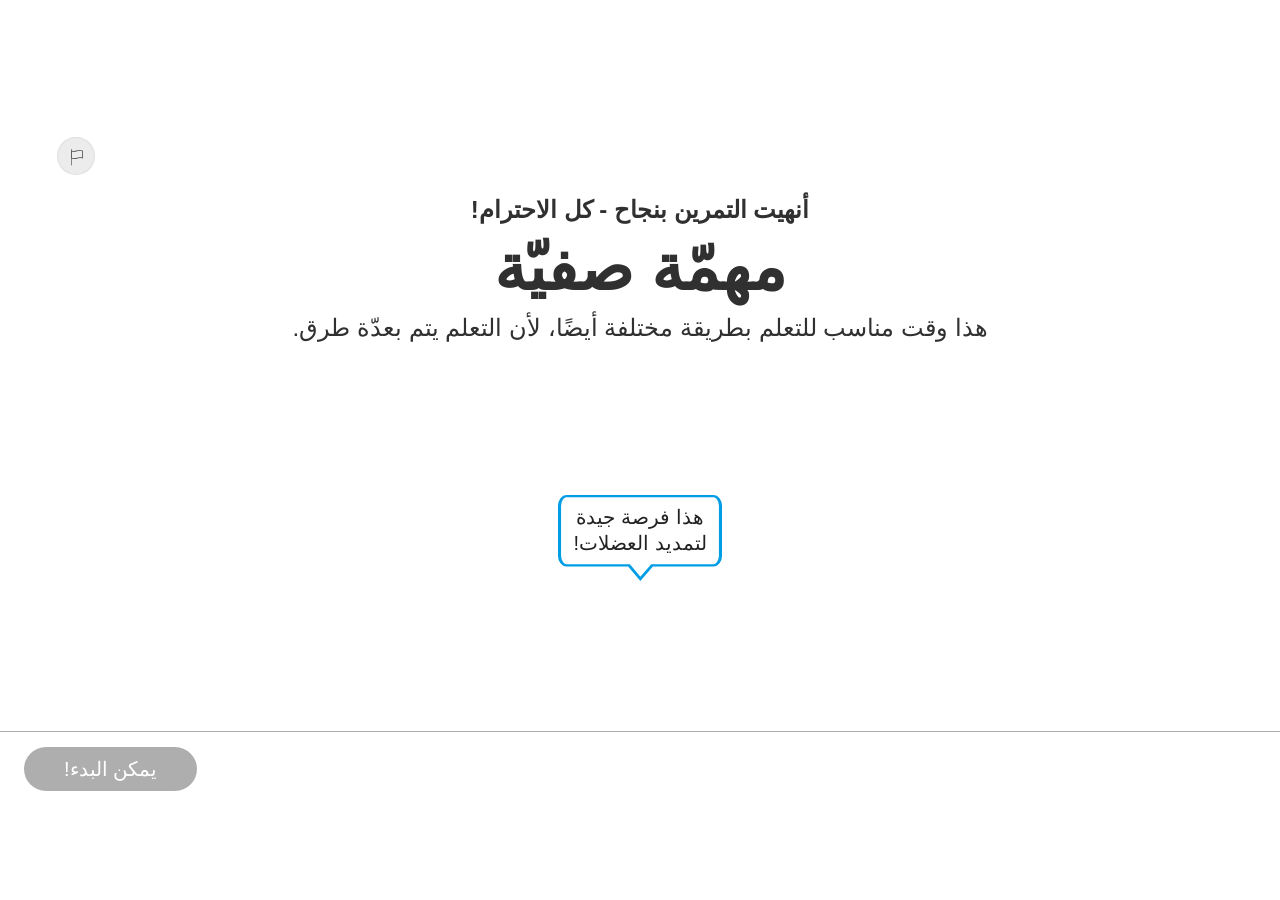
<file: methodica-science-mass-weight-01-04/index.html>
<!DOCTYPE html>
<html lang="ar" dir="rtl">
<head>
  <meta charset="UTF-8">
  <meta name="viewport" content="width=device-width, initial-scale=1.0">
  <title>الكتلة والوزن — الهدف 4 — الجزء 04</title>
  <style>
    @font-face { font-family: 'Calibri Fit'; src: local('Calibri'), local('Calibri Regular'); font-weight: 100 599; font-style: normal; size-adjust: 110%; }
    @font-face { font-family: 'Calibri Fit'; src: local('Calibri Bold'), local('Calibri-Bold'); font-weight: 600 900; font-style: normal; size-adjust: 110%; }
</style>
  <link rel="stylesheet" href="css/style.css?v=2">
  <link rel="stylesheet" href="../unit-css/25-report.css?v=1">
</head>
<body>

<!-- ═══ Boot cover (ADDING-REPORTING-AND-RESUME.md §8.11) ═══
     Hides screen 0 while a saved position is read and painted, so the learner never sees the
     first screen flash before the restored one. A SIBLING of #app (scaleApp transforms #app).
     unit-js/50-loader.js removes it on every exit path (dropBootCover); this inline net removes it
     after 800 ms regardless — or, while a restore is in flight (window.__resumeInFlight), waits for
     it up to a hard 6 s. Copied from methodica-science-mass-measure-03. -->
<div id="boot-cover" style="position:fixed;inset:0;z-index:9999;background:#fff"></div>
<script>
(function () {
  var t0 = Date.now();
  function tick() {
    var c = document.getElementById('boot-cover');
    if (!c || !c.parentNode) return;
    if (window.__resumeInFlight && Date.now() - t0 < 6000) { setTimeout(tick, 100); return; }
    c.parentNode.removeChild(c);
  }
  setTimeout(tick, 800);
})();
</script>
<div id="app">
  <!-- ── End screen 46 ───────────────────────────────────────────────── -->

  <!-- ── Screen 29: TransitionScreen — משימת כיתה ───────────────── -->
  <section class="screen active" data-screen="31" id="s30">

    <div class="s0-content">
      <div class="s0-text">
        <div class="s0-slot1"></div>
        <p  class="s12-suptitle s12-anim" id="s27-suptitle"></p>
        <h1 class="s12-bigtitle s12-anim" id="s27-bigtitle"></h1>
        <p  class="s12-subtitle s12-anim" id="s27-subtitle"></p>
      </div>
      <div class="s12-char-area">
        <div class="s12-bubble-wrap s12-anim" id="s27-bubble">
          <img class="s12-bubble-img" src="../unit-assets/img/hook-bubble-white.svg" alt="">
          <p class="s12-bubble-text" dir="rtl" id="s27-bubble-text"></p>
        </div>
        <video id="s27-char" class="s12-char-gif s12-anim" autoplay loop muted playsinline aria-hidden="true"></video>
      </div>
    </div>

    <nav class="nav-bar">
      <div class="nav-inner">
        <div class="nav-continue-area">
          <button id="s27-continue" class="btn-continue btn-advance" disabled onclick="goTo(SCREEN_CLASS_TASK_INST)"></button>
        </div>
        <div class="nav-back-area">
          <button class="btn-back" onclick="goToPrevComponent()">عودة</button>
        </div>
      </div>
    </nav>

  </section>
  <!-- ── End screen 29 ───────────────────────────────────────────────── -->

  <!-- ── Screen 30: Class Task Instructions ───────────────────────── -->
  <!-- Script slide 93 note: "כפתור 'הזכירו לי את הניסוי...' דלוק תמיד.
       לחיצה עליו מקפיצה פופאפ עם תזכורת הניסוי (בשקף הבא)" — the reminder
       popup text (slide 94) is the same Galileo story already told in full
       on Screen 21 (.s-galileo-*), just recapped here as a popup. Reuses
       the s28 card's blue/white visual language (not the .s11-hint-*
       styling) since this is a content recap, not a "רמז" hint. -->
  <section class="screen" data-screen="32" id="s31">

    <div class="s28-wrap">
      <div class="s28-card">
        <div class="s28-card-header">
          <h2 class="s28-title s28-anim" id="s28-title"></h2>
        </div>
        <ol class="s28-steps" id="s28-steps"></ol>
      </div>
    </div>

    <div class="s28-reminder-overlay" id="s31-reminder-popup" style="display:none">
      <div class="s28-reminder-blur"></div>
      <div class="s28-reminder-card" dir="rtl">
        <div class="s28-reminder-layout">
          <div class="s28-reminder-text">
            <p class="s28-reminder-title"><strong>عام 1589. غاليليو غاليلي، بروفسور شاب في جامعة بيزا، قررَ تحدي فكرة كانت تُعتبَر حقيقة مطلقة حتى ذلك الحين‎.</strong></p>
            <p class="s28-reminder-body">ادّعى أرسطو أن الجسم الذي له كتلة كبيرة يسقط أسرع من الجسم الذي له كتلة صغيرة.صدّقَ الجميع ذلك، ولم يُجهِد أحد نفسه للتحقق من الأمر.</p>
            <p class="s28-reminder-body">قرّرَ غاليليو التحقق مما إذا كان ذلك صحيحًا.صعد إلى برج بيزا، أمسك كُرتين، إحداهما من الحديد والأخرى من الخشب - وأسقطهما معًا إلى الأرض‎.</p>
            <p class="s28-reminder-body"><strong>النتيجة: وصلت كلتا الكُرتين إلى الأرض في نفس الوقت.</strong></p>
          </div>
          <div class="s28-reminder-media">
            <video id="s31-reminder-video" controls playsinline preload="metadata" data-xapi-report="001">
              <source src="../unit-assets/video/galileo.mp4" type="video/mp4">
            </video>
          </div>
        </div>
        <button class="s28-reminder-close-btn" onclick="closeGalileoReminder()">عودة إلى المهمة</button>
      </div>
    </div>

    <nav class="nav-bar">
      <div class="nav-inner">
        <div class="nav-continue-area">
          <button id="s28-continue" class="btn-continue btn-advance" disabled onclick="goTo(SCREEN_CLASS_TASK_FORM)"></button>
          <button class="btn-hint" onclick="openGalileoReminder()">ذكّروني بتجربة غاليليو</button>
        </div>
        <div class="nav-back-area">
          <button class="btn-back" onclick="goTo(SCREEN_CLASS_TASK)">عودة</button>
        </div>
      </div>
    </nav>

  </section>
  <!-- ── End screen 30 ───────────────────────────────────────────────── -->

  <!-- ── Screen 31: Class Task Reflection Form ────────────────────── -->
  <section class="screen" data-screen="33" id="s32">

    <div class="s29-wrap">
      <h2 class="s29-title s29-anim" id="s29-title"></h2>
      <div class="s29-card">
        <div class="s29-fields s29-anim" id="s29-fields"></div>
        <div class="s29-feedback" id="s29-feedback" data-fb-draggable style="display:none">
          <p class="s29-feedback-text" id="s29-feedback-text"></p>
        </div>
      </div>
    </div>

    <nav class="nav-bar">
      <div class="nav-inner">
        <div class="nav-continue-area">
          <button id="s29-continue" class="btn-continue btn-advance" disabled onclick="goTo(SCREEN_CLASS_TASK_WRAPUP)"></button>
        </div>
        <div class="nav-back-area">
          <button class="btn-back" onclick="goTo(SCREEN_CLASS_TASK_INST)">عودة</button>
        </div>
      </div>
    </nav>

  </section>
  <!-- ── End screen 32 ───────────────────────────────────────────────── -->

  <!-- ── Screen 47: Class Task wrap-up — scientific tools (script slide 99) ──
       Reverted to the blue instructions-card look (.s28-*, same component
       as screen 31) instead of the speech-bubble layout, per explicit
       request. All text (title + tools list) sits inside the blue card;
       the glasses-wearing character gif is pinned to the physical right
       via the same direction:ltr row trick used elsewhere (e.g. the row
       reuses .s12-char-area). -->
  <section class="screen" data-screen="34" id="s47">

    <div class="s0-content">
      <div class="s12-char-area">
        <div class="s28-card s12-anim" id="s47-card">
          <p class="s28-body s12-anim" id="s47-bubble-text" dir="rtl"></p>
        </div>
        <video id="s47-char" class="s12-char-gif s12-anim" autoplay loop muted playsinline aria-hidden="true"></video>
      </div>
    </div>

    <nav class="nav-bar">
      <div class="nav-inner">
        <div class="nav-continue-area">
          <button id="s47-continue" class="btn-continue btn-advance" disabled onclick="goToNextComponent()"></button>
        </div>
        <div class="nav-back-area">
          <button class="btn-back" onclick="goTo(SCREEN_CLASS_TASK_FORM)">عودة</button>
        </div>
      </div>
    </nav>

  </section>
  <!-- ── End screen 44 ───────────────────────────────────────────────── -->

  <!-- ── MODALS (must be outside all .screen divs, inside #app) ── -->
  <div id="hint-modal"       class="modal-overlay hidden" role="dialog" aria-modal="true"></div>
  <div id="help-popup"       class="help-popup hidden"    role="tooltip"></div>
  <div id="revelation-popup" class="popup-overlay hidden" role="dialog" aria-modal="true"></div>

  <!-- ── IMAGE ZOOM MODAL — global, shared across all screens ──── -->
  <!-- Spec: _global-components.md → "Image zoom" section         -->
  <div id="img-zoom-modal" class="img-zoom-modal hidden" role="dialog" aria-modal="true" data-zoom-close="true">
    <div class="img-zoom-panel">
      <button class="img-zoom-close" type="button" aria-label="إغلاق" data-zoom-close="true">
        <svg width="15" height="15" viewBox="0 0 15 15" fill="none" xmlns="http://www.w3.org/2000/svg" aria-hidden="true">
          <path d="M1 1L14 14M14 1L1 14" stroke="currentColor" stroke-width="2" stroke-linecap="round"/>
        </svg>
      </button>
      <div class="img-zoom-stage"></div>
    </div>
  </div>

  <!-- ── REPORT PROBLEM button (global, outside all .screen divs) ── -->
  <!-- Default: gray circle. Hover: blue circle + "هل وجدتم مشكلة؟" label -->
  <!-- SVG fills use var(--flag-color) which changes on hover via CSS -->
  <button id="report-btn" class="flag-btn" type="button" aria-label="هل وجدتم مشكلة؟">
    <div class="flag-circle">
      <div class="flag-inner">
        <!-- Pole: occupies left 6.62% of the inner icon area -->
        <div class="flag-pole">
          <svg preserveAspectRatio="none" width="100%" height="100%" overflow="visible"
               viewBox="0 0 0.794329 17.0005" fill="none" xmlns="http://www.w3.org/2000/svg">
            <path d="M0.397164 17C0.177722 17 0 16.8239 0 16.6065V0.393501C0 0.176082 0.177722 0 0.397164 0C0.616607 0 0.794329 0.176082 0.794329 0.393501V16.607C0.794329 16.8245 0.616607 17.0005 0.397164 17.0005V17Z"
                  fill="var(--flag-color, #484848)"/>
          </svg>
        </div>
        <!-- Flag body: occupies top ~55% of icon area, full width -->
        <div class="flag-body-shape">
          <svg preserveAspectRatio="none" width="100%" height="100%" overflow="visible"
               viewBox="0 0 12 9.31542" fill="none" xmlns="http://www.w3.org/2000/svg">
            <path d="M2.76227 9.31542C1.91972 9.31542 1.06958 9.15545 0.213483 8.71363C0.0823588 8.64599 0 8.51124 0 8.36469V0.950975C0 0.814619 0.0715221 0.687925 0.188558 0.615989C0.305594 0.54459 0.45189 0.537611 0.574886 0.598811C0.577053 0.599884 0.578679 0.600958 0.580846 0.602032C2.31309 1.49586 4.05563 1.046 5.90003 0.569821C7.80946 0.0770055 9.78336 -0.431915 11.7865 0.601495C11.9176 0.669136 12 0.803882 12 0.950438V8.36415C12 8.4946 11.9344 8.617 11.8255 8.69001C11.7166 8.76302 11.5774 8.77805 11.4555 8.72974C11.443 8.7249 11.4311 8.71954 11.4197 8.71363C9.68745 7.8198 7.94491 8.26967 6.10051 8.7453C5.00709 9.02714 3.89199 9.31489 2.76281 9.31489L2.76227 9.31542ZM0.793787 8.11935C2.45559 8.87307 4.13094 8.44038 5.90003 7.98407C7.62469 7.53903 9.40191 7.08057 11.2062 7.75806V1.19631C9.54441 0.442591 7.86906 0.875281 6.09997 1.33159C4.37531 1.77663 2.59755 2.23509 0.793787 1.5576V8.11935Z"
                  fill="var(--flag-color, #484848)"/>
          </svg>
        </div>
      </div>
    </div>
    <span class="flag-label">هل وجدتم مشكلة؟</span>
  </button>


  <!-- ═══ "هل وجدتم مشكلة؟" — issue-report dialogs (ADDING-REPORTING-AND-RESUME.md §7) ═══
       Copied from methodica-science-mass-measure-03-02 (2026-09-24). Last children of #app, outside
       every .screen: .report-modal-overlay is position:absolute; inset:0 against #app, so it aligns
       with the scaled canvas. All three carry `hidden`; behaviour in ../unit-js/25-report.js, style in
       ../unit-css/25-report.css. The .flag-btn above is wired by delegation — no onclick here. -->
  <div id="report-modal"
       class="report-modal-overlay"
       hidden
       role="dialog"
       aria-modal="true"
       aria-labelledby="report-modal-title">
    <div class="report-modal-box">
      <button class="report-close-btn" type="button" onclick="tryCloseReportModal()" aria-label="إغلاق">&#10005;</button>
      <h2 class="report-modal-title" id="report-modal-title">التبليغ عن مشكلة</h2>
      <p class="report-modal-body">هل هناك شيء غير واضح أو لا يعمل كما يجب؟<br>أبلغونا بما حدث لنتمكن معالجة المشكلة.</p>

      <div class="report-field">
        <label class="report-label" for="report-type"><span class="required-star">*</span> ما نوع المشكلة</label>
        <div class="report-custom-select" id="report-type-wrapper">
          <button class="report-select-btn is-placeholder" type="button" aria-haspopup="listbox" aria-expanded="false">
            <span class="report-select-value">اختاروا نوع المشكلة</span>
          </button>
          <ul class="report-select-list" role="listbox" hidden>
            <li class="report-select-option" data-value="technical" role="option">خلل تقني أو شيء لا يعمل</li>
            <li class="report-select-option" data-value="unclear" role="option">شيء غير واضح لي</li>
            <li class="report-select-option" data-value="other" role="option">آخر</li>
          </ul>
          <input type="hidden" id="report-type" value="">
        </div>
        <span class="report-field-error" id="report-type-error" hidden>اختاروا نوع مشكلة</span>
      </div>

      <div class="report-field">
        <label class="report-label" for="report-text"><span class="required-star">*</span> ماذا حدث؟</label>
        <textarea class="report-textarea" id="report-text" maxlength="250" rows="4" placeholder="فصّلوا ماذا حدث لنتمكن من فهم المشكلة" onblur="reportTextBlur()"></textarea>
        <span class="report-field-error" id="report-text-error" hidden>اكتبوا ماذا حدث</span>
        <span class="report-char-count" id="report-char-count">0 / 250</span>
      </div>

      <div class="report-actions">
        <button class="report-cancel-btn" type="button" onclick="tryCloseReportModal()">إلغاء</button>
        <button class="report-submit-btn" type="button" onclick="submitReport()" disabled>إرسال تبليغ</button>
      </div>
    </div>
  </div>

  <!-- מצב "הדיווח נשלח". דיאלוג נפרד מדיאלוג הנטישה שמתחתיו — אין לאחד ביניהם. -->
  <div id="report-thanks-modal"
       class="report-modal-overlay"
       hidden
       role="dialog"
       aria-modal="true"
       aria-labelledby="report-thanks-title">
    <div class="report-modal-box report-confirm-box">
      <h2 class="report-modal-title" id="report-thanks-title">تم إرسال التبليغ، شكرًا!</h2>
      <p class="report-modal-body">تلقينا التبليغ وسنهتم بالأمر بأقرب وقت.</p>
      <div class="report-actions">
        <button class="report-submit-btn" type="button" onclick="closeReportThanks()">إغلاق</button>
      </div>
    </div>
  </div>

  <!-- אישור נטישה: נפתח רק כשיש קלט שלא נשלח. -->
  <div id="report-confirm-modal"
       class="report-modal-overlay"
       hidden
       role="dialog"
       aria-modal="true"
       aria-labelledby="report-confirm-title">
    <div class="report-modal-box report-confirm-box">
      <h2 class="report-modal-title" id="report-confirm-title">هل تريدون إغلاق النافذة فعلًا؟</h2>
      <p class="report-modal-body">إذا ضغطتم على إغلاق لن يتم إرسال التبليغ</p>
      <div class="report-actions">
        <button class="report-cancel-btn" type="button" onclick="forceCloseReportModal()">إغلاق النافذة</button>
        <button class="report-submit-btn" type="button" onclick="backToReportForm()">أريد التبليغ</button>
      </div>
    </div>
  </div>


</div><!-- /#app -->
<!-- 720 platform layer (reporting / resume): shared files first, the part's own script, 90-boot last -->
<script src="../unit-js/10-identity.js?v=1"></script>
<script src="../unit-js/20-xapi.js?v=3"></script>
<script src="../unit-js/25-report.js?v=1"></script>
<script src="../unit-js/30-pointer-drag.js?v=1"></script>
<script src="../unit-js/40-resume.js?v=1"></script>
<script src="../unit-js/50-loader.js?v=1"></script>
<script src="js/main.js?v=5"></script>
<script src="../unit-js/28-feedback-drag.js?v=1"></script>
<script src="../unit-js/90-boot.js?v=1"></script>
</body>
</html>
</file>
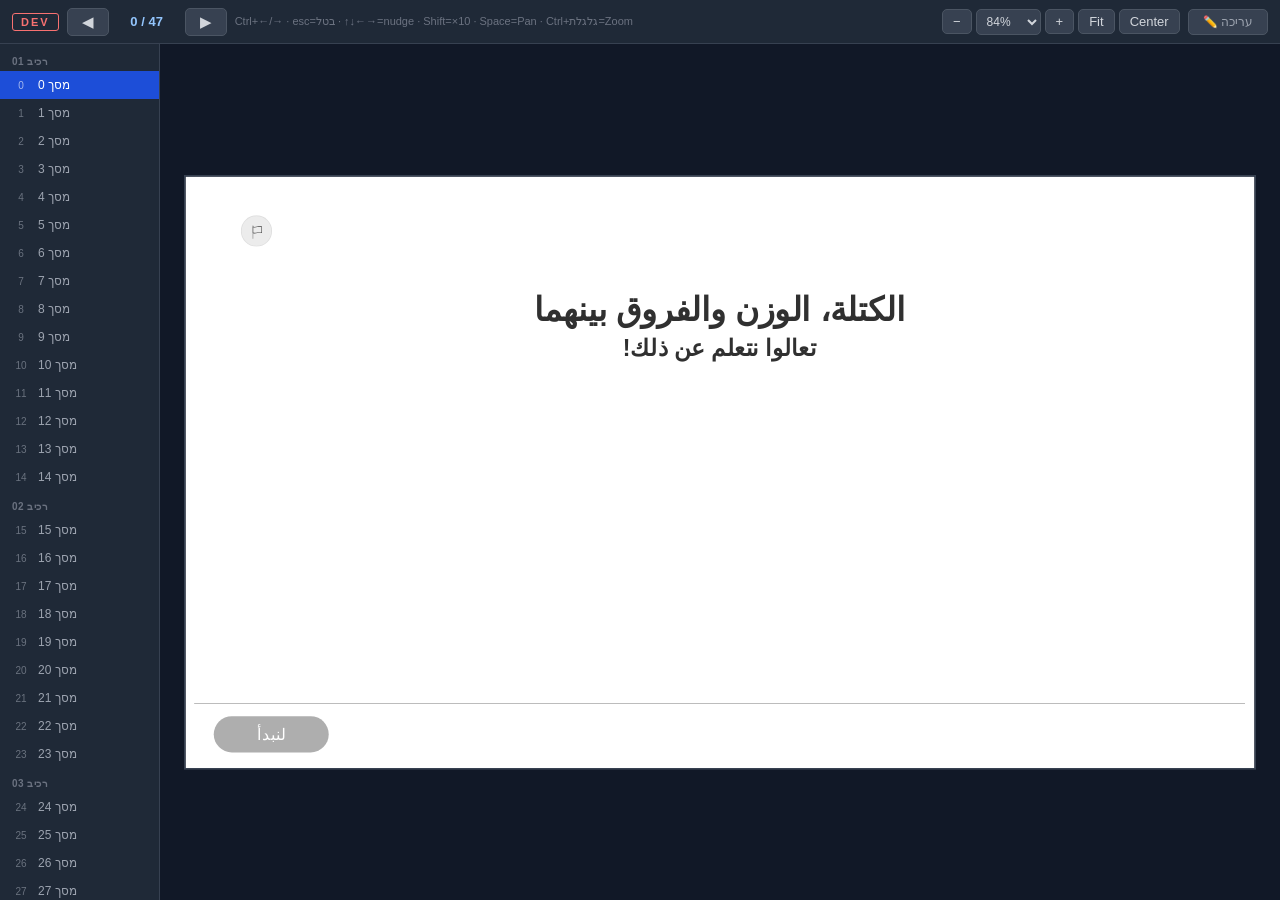
<file: index_dev.html>
<!DOCTYPE html>
<html lang="he" dir="rtl">
<head>
  <meta charset="UTF-8">
  <title>DEV — מסה ומשקל</title>
  <style>
    *, *::before, *::after { box-sizing: border-box; margin: 0; padding: 0; }
    html, body { height: 100%; }
    body {
      background: #111827; font-family: 'Segoe UI', Arial, sans-serif; color: #d1d5db;
      overflow: hidden; display: flex; flex-direction: column;
    }

    /* ── TOP BAR ─────────────────────────────────────────────────── */
    #dev-bar {
      flex: 0 0 44px; height: 44px;
      background: #1f2937; border-bottom: 1px solid #374151;
      display: flex; align-items: center; gap: 8px; padding: 0 12px;
      direction: ltr;
      overflow-x: auto; overflow-y: hidden; /* safety net: scroll rather than lose controls off-screen */
      scrollbar-width: thin;
    }
    .dev-tag  { flex-shrink:0; color:#f87171;font-size:11px;font-weight:700;letter-spacing:2px;padding:2px 8px;border:1px solid #f87171;border-radius:3px; }
    .nav-btn  { flex-shrink:0; background:#374151;color:#d1d5db;border:1px solid #4b5563;border-radius:5px;padding:4px 14px;font-size:15px;cursor:pointer; }
    .nav-btn:hover { background:#4b5563;color:#fff; }
    #dev-screen-num { flex-shrink:0; color:#93c5fd;font-size:13px;font-weight:600;min-width:60px;text-align:center; }
    #dev-kb-hint { color:#6b7280;font-size:11px;flex:1;min-width:0;white-space:nowrap;overflow:hidden;text-overflow:ellipsis; }
    #dev-edit-toggle { flex-shrink:0; background:#374151;border:1px solid #4b5563;border-radius:5px;color:#9ca3af;font-size:12px;padding:5px 14px;cursor:pointer; }
    #dev-edit-toggle.is-active { background:#78350f;border-color:#f59e0b;color:#fde68a; }

    /* Below this width the toolbar hint text is the first thing to go — it's
       the least essential element, and dropping it buys back real room for
       the nav / zoom / edit controls that must stay reachable without scrolling. */
    @media (max-width: 900px) {
      #dev-kb-hint { display:none; }
    }

    /* ── ZOOM CONTROLS ───────────────────────────────────────────── */
    .zoom-controls { display:flex;align-items:center;gap:4px;flex-shrink:0; }
    .zoom-controls .nav-btn { padding:4px 10px;font-size:13px; }
    #zoom-select {
      background:#374151;color:#d1d5db;border:1px solid #4b5563;border-radius:5px;
      padding:4px 6px;font-size:12px;cursor:pointer;
    }
    #zoom-select:hover { background:#4b5563;color:#fff; }

    /* ── BODY ROW (sidebar / workspace / props) ───────────────────── */
    #dev-body { flex:1; min-height:0; display:flex; direction:ltr; position:relative; }

    /* ── SLIDE NAV PANEL (left) ──────────────────────────────────── */
    #dev-panel {
      flex:0 0 160px; width:160px;
      background:#1f2937;border-right:1px solid #374151;overflow-y:auto;padding:8px 0;
    }
    .dev-slide-btn { display:flex;align-items:center;gap:8px;width:100%;padding:7px 12px;background:none;border:none;color:#9ca3af;font-size:12px;text-align:left;cursor:pointer;white-space:nowrap;overflow:hidden;text-overflow:ellipsis; }
    .dev-slide-btn:hover { background:#374151;color:#e5e7eb; }
    .dev-slide-btn.is-active { background:#1d4ed8;color:#fff; }
    .dev-slide-num { font-size:10px;opacity:.6;width:18px;text-align:center;flex-shrink:0; }
    .dev-slide-group { padding:10px 12px 4px;font-size:10px;font-weight:700;letter-spacing:.5px;color:#6b7280;text-transform:uppercase;white-space:nowrap; }
    .dev-slide-group:first-child { padding-top:4px; }

    /* ── PROPERTIES PANEL (right) ────────────────────────────────── */
    #dev-props {
      flex:0 0 240px; width:240px;
      background:#1f2937;border-left:1px solid #374151;overflow-y:auto;
      display:none;flex-direction:column;
    }
    #dev-props.is-open { display:flex; }

    /* Narrow work panels (e.g. the Claude Code Browser pane docked beside
       chat): the side rails eat into the canvas first, so shrink them before
       the canvas itself is squeezed unusably small. */
    @media (max-width: 1100px) {
      #dev-panel { flex-basis:120px; width:120px; }
      #dev-props, #vee-panel { flex-basis:190px; width:190px; }
    }
    .ph   { padding:20px 12px;font-size:12px;color:#6b7280;text-align:center;line-height:1.7; }
    .psel { padding:8px 12px;font-size:10px;color:#6b7280;border-bottom:1px solid #374151;word-break:break-all;direction:ltr;font-family:monospace; }
    .psec { border-bottom:1px solid #2d3748;padding:6px 0; }
    .psec-t { padding:5px 12px;font-size:10px;font-weight:700;letter-spacing:1px;color:#6b7280;text-transform:uppercase;direction:ltr; }
    .prow { display:flex;align-items:center;padding:3px 12px;gap:6px;direction:ltr; }
    .plbl { font-size:11px;color:#9ca3af;width:72px;flex-shrink:0; }
    .pinp { flex:1;background:#111827;border:1px solid #374151;border-radius:3px;color:#e5e7eb;font-size:12px;padding:3px 6px;min-width:0;font-family:monospace; }
    .pinp:focus { outline:none;border-color:#3b82f6; }
    select.pinp { background:#111827;color:#e5e7eb;cursor:pointer; }
    input[type="color"].pinp { padding:1px 2px;height:26px;cursor:pointer; }
    .ptx-wrap { padding:4px 12px 8px; }
    .ptx { width:100%;background:#111827;border:1px solid #374151;border-radius:3px;color:#e5e7eb;font-size:13px;padding:5px 8px;resize:vertical;min-height:48px;font-family:inherit;direction:rtl; }
    .ptx:focus { outline:none;border-color:#3b82f6; }

    /* Alignment buttons */
    .align-grid { display:grid;grid-template-columns:repeat(6,1fr);gap:3px;padding:6px 12px; }
    .ab { background:#374151;border:1px solid #4b5563;border-radius:4px;color:#d1d5db;font-size:14px;cursor:pointer;padding:5px 0;text-align:center; }
    .ab:hover { background:#4b5563;color:#fff; }
    .ab[title]:hover::after { content:attr(title);position:absolute;background:#000;color:#fff;font-size:10px;padding:2px 6px;border-radius:3px;white-space:nowrap;margin-top:22px;z-index:999; }

    .pcopy { margin:10px 12px;padding:7px;width:calc(100% - 24px);background:#064e3b;border:1px solid #059669;border-radius:4px;color:#a7f3d0;font-size:12px;cursor:pointer;display:block; }
    .pcopy:hover { background:#065f46; }

    .pnudge-hint { padding:4px 12px 8px;font-size:10px;color:#4b5563;direction:ltr; }

    /* ── WORKSPACE (scrollable canvas area) ───────────────────────── */
    #dev-workspace {
      flex:1; min-width:0; position:relative;
      overflow:auto;
      background:#111827;
    }
    #dev-workspace.space-pan-ready { cursor:grab; }
    #dev-workspace.is-panning { cursor:grabbing; }
    #canvas-sizer { position:relative; }
    #dev-iframe {
      position:absolute; width:1280px;height:710px;border:2px solid #374151;
      transform-origin:top left;display:block;
    }
    /* While Space-panning, block clicks on the lomda / editor overlays so drag never fires them */
    body.dev-pan-mode #dev-iframe,
    body.dev-pan-mode #ed-cap,
    body.dev-pan-mode .vee-proxy { pointer-events:none; }

    /* ── EDITOR OVERLAYS (all position:fixed, in parent doc) ─────── */

    /* Invisible capture layer — over iframe only */
    #ed-cap {
      position:fixed;display:none;cursor:crosshair;z-index:600;
      user-select:none;
    }

    /* Hover highlight */
    #ed-hov {
      position:fixed;display:none;pointer-events:none;z-index:601;
      border:1px dashed #3b82f6;background:rgba(59,130,246,.06);
    }

    /* Selection box */
    #ed-sel {
      position:fixed;display:none;z-index:602;
      border:2px solid #f59e0b;
      /* children are position:absolute relative to this */
    }

    /* Move area — covers interior of selection */
    #ed-mv {
      position:absolute;
      top:0;left:0;right:0;bottom:0;
      cursor:move;
      z-index:0;
    }

    /* Label */
    #ed-lbl {
      position:absolute;top:-22px;left:-2px;
      background:#f59e0b;color:#000;
      font:700 10px/18px monospace;padding:0 6px;
      border-radius:3px 3px 0 0;white-space:nowrap;
      pointer-events:none;z-index:5;
    }

    /* Resize handles */
    .ed-h {
      position:absolute;width:10px;height:10px;
      background:#fff;border:2px solid #f59e0b;border-radius:2px;
      z-index:10;
    }
    .ed-h[data-d=nw]{ top:-6px; left:-6px;  cursor:nw-resize; }
    .ed-h[data-d=n] { top:-6px; left:calc(50% - 5px); cursor:n-resize; }
    .ed-h[data-d=ne]{ top:-6px; right:-6px; cursor:ne-resize; }
    .ed-h[data-d=e] { top:calc(50% - 5px); right:-6px; cursor:e-resize; }
    .ed-h[data-d=se]{ bottom:-6px;right:-6px; cursor:se-resize; }
    .ed-h[data-d=s] { bottom:-6px;left:calc(50% - 5px); cursor:s-resize; }
    .ed-h[data-d=sw]{ bottom:-6px;left:-6px; cursor:sw-resize; }
    .ed-h[data-d=w] { top:calc(50% - 5px); left:-6px; cursor:w-resize; }

    /* Dimension badge shown during resize */
    #ed-dim {
      position:fixed;display:none;pointer-events:none;z-index:620;
      background:#111;color:#fff;font:12px/1 monospace;
      padding:3px 7px;border-radius:4px;
    }

    /* Full-screen drag lock — shown while dragging to block iframe events */
    #ed-drag-lock {
      position:fixed;inset:0;display:none;z-index:610;cursor:grabbing;
    }

    /* Center guides */
    #ed-gv,#ed-gh {
      position:fixed;display:none;pointer-events:none;z-index:603;
      background:rgba(255,0,120,.5);
    }
    #ed-gv { width:1px; }
    #ed-gh { height:1px; }

    /* ── VEE — VISUAL ELEMENT EDITOR ────────────────────────────── */
    #vee-toggle-btn {
      display:none;background:#1e1b4b;border:1px solid #6366f1;
      border-radius:5px;color:#a5b4fc;font-size:12px;padding:5px 14px;cursor:pointer;
    }
    #vee-toggle-btn.is-active { background:#312e81;color:#c7d2fe;border-color:#818cf8; }
    #vee-panel {
      flex:0 0 240px; width:240px;
      background:#1f2937;border-left:1px solid #374151;
      display:none;flex-direction:column;overflow-y:auto;
    }
    #vee-panel.is-open { display:flex; }
    #vee-panel-head {
      padding:10px 12px;font-size:10px;font-weight:700;color:#6b7280;
      letter-spacing:1px;text-transform:uppercase;border-bottom:1px solid #374151;direction:ltr;
      display:flex;align-items:center;gap:6px;
    }
    #vee-panel-body { flex:1;overflow-y:auto; }
    .vee-ph-name {
      padding:12px 12px 2px;font-size:14px;font-weight:700;color:#e5e7eb;
      direction:rtl;text-align:right;
    }
    .vee-ph-type {
      padding:0 12px 8px;font-size:10px;color:#6b7280;direction:ltr;
    }
    .vee-ph-sep { border-top:1px solid #374151;margin:4px 0; }
    .vee-row { display:flex;align-items:center;padding:4px 12px;gap:6px;direction:ltr; }
    .vee-lbl { font-size:11px;color:#9ca3af;width:68px;flex-shrink:0;text-align:right; }
    .vee-inp {
      flex:1;background:#111827;border:1px solid #374151;border-radius:3px;
      color:#e5e7eb;font-size:12px;padding:3px 6px;font-family:monospace;min-width:0;
    }
    .vee-inp:focus { outline:none;border-color:#6366f1; }
    .vee-export-btn, .vee-reset-btn {
      margin:6px 12px 0;padding:7px;border-radius:4px;font-size:12px;cursor:pointer;display:block;width:calc(100% - 24px);
    }
    .vee-export-btn { background:#064e3b;border:1px solid #059669;color:#a7f3d0; }
    .vee-export-btn:hover { background:#065f46; }
    .vee-reset-btn  { background:#374151;border:1px solid #4b5563;color:#9ca3af;margin-bottom:10px; }
    .vee-reset-btn:hover  { background:#4b5563;color:#e5e7eb; }
    /* Proxy elements in parent viewport */
    .vee-proxy {
      position:fixed;cursor:move;z-index:800;box-sizing:border-box;
    }
    .vee-proxy--hotspot {
      width:28px;height:28px;border-radius:50%;
      background:rgba(99,102,241,.35);border:2px solid #6366f1;
      box-shadow:0 0 0 3px rgba(99,102,241,.25),0 2px 6px rgba(0,0,0,.4);
    }
    .vee-proxy--hotspot:hover { box-shadow:0 0 0 6px rgba(99,102,241,.4),0 2px 6px rgba(0,0,0,.4); }
    .vee-proxy--bubble {
      border:2px dashed #f59e0b;background:rgba(245,158,11,.08);border-radius:6px;
    }
    .vee-proxy--bubble:hover { background:rgba(245,158,11,.15); }
    .vee-proxy.is-selected {
      border-color:#fff !important;
      box-shadow:0 0 0 2px #6366f1, 0 0 0 4px rgba(99,102,241,.4) !important;
    }
    /* Resize handles on selected proxy */
    .vee-h {
      position:fixed;width:10px;height:10px;
      background:#fff;border:2px solid #6366f1;border-radius:2px;
      z-index:810;
    }
    .vee-h[data-d=nw]{ cursor:nw-resize; }
    .vee-h[data-d=n] { cursor:n-resize; }
    .vee-h[data-d=ne]{ cursor:ne-resize; }
    .vee-h[data-d=e] { cursor:e-resize; }
    .vee-h[data-d=se]{ cursor:se-resize; }
    .vee-h[data-d=s] { cursor:s-resize; }
    .vee-h[data-d=sw]{ cursor:sw-resize; }
    .vee-h[data-d=w] { cursor:w-resize; }
  </style>
</head>
<body>

<!-- ── DEV BAR ── -->
<div id="dev-bar">
  <span class="dev-tag">DEV</span>
  <button class="nav-btn" onclick="devStep(-1)">◀</button>
  <div id="dev-screen-num">0 / —</div>
  <button class="nav-btn" onclick="devStep(1)">▶</button>
  <span id="dev-kb-hint">Ctrl+←/→ · esc=בטל · ↑↓←→=nudge · Shift=×10 · Space=Pan · Ctrl+גלגלת=Zoom</span>
  <div class="zoom-controls">
    <button class="nav-btn" id="zoom-out-btn" title="הקטן זום">−</button>
    <select id="zoom-select" title="אחוז זום"></select>
    <button class="nav-btn" id="zoom-in-btn" title="הגדל זום">+</button>
    <button class="nav-btn" id="zoom-fit-btn" title="התאם לחלון">Fit</button>
    <button class="nav-btn" id="zoom-center-btn" title="מרכז קנבס">Center</button>
  </div>
  <button id="dev-edit-toggle" onclick="toggleEdit()">✏️ עריכה</button>
  <button id="vee-toggle-btn" onclick="veeToggle()">🎨 מצב עריכה</button>
</div>

<!-- ── BODY ROW ── -->
<div id="dev-body">

  <!-- ── SLIDE NAV ── -->
  <div id="dev-panel"></div>

  <!-- ── WORKSPACE (scrollable) ── -->
  <div id="dev-workspace">
    <div id="canvas-sizer">
      <iframe id="dev-iframe" src="qa-shell.html" title="לומדה"></iframe>
    </div>
  </div>

  <!-- ── PROPERTIES ── -->
  <div id="dev-props">
    <div class="ph" id="props-hint">לחצו על אלמנט<br>בלומדה לעריכה<br><br><small style="color:#4b5563">Esc = בטל בחירה<br>↑↓←→ = הזזה 1px<br>Shift+arrow = 10px</small></div>
  </div>

  <!-- ── VEE PANEL ── -->
  <div id="vee-panel">
    <div id="vee-panel-head">🎨 Visual Editor</div>
    <div id="vee-panel-body">
      <div style="padding:20px 12px;font-size:12px;color:#6b7280;text-align:center;line-height:1.7">
        לחצו על אלמנט<br>לבחירה ועריכה
      </div>
    </div>
  </div>

</div>

<!-- ── OVERLAYS ── -->
<div id="ed-cap"></div>
<div id="ed-hov"></div>

<div id="ed-sel">
  <div id="ed-mv"></div>
  <div id="ed-lbl"></div>
  <div class="ed-h" data-d="nw"></div>
  <div class="ed-h" data-d="n"></div>
  <div class="ed-h" data-d="ne"></div>
  <div class="ed-h" data-d="e"></div>
  <div class="ed-h" data-d="se"></div>
  <div class="ed-h" data-d="s"></div>
  <div class="ed-h" data-d="sw"></div>
  <div class="ed-h" data-d="w"></div>
</div>

<div id="ed-dim"></div>
<div id="ed-drag-lock"></div>
<div id="ed-gv"></div>
<div id="ed-gh"></div>

<!-- Same ownership registry the production shell (index.html + unit-shell.js)
     uses — loaded here too so this dev bar knows every real global screen
     across all 6 components without ever reaching into the nested iframe's
     document (which is 2 levels down: dev-iframe → index.html → unit-frame). -->
<script src="unit-manifest.js"></script>
<script>
'use strict';

// This top window is only ever this DEV shell — never the real learner
// entry point — so any nested component can safely treat
// `window.top.__qaReviewMode` as "a reviewer is free-navigating, skip any
// on-load teaching-flow redirect" without that ever leaking into a
// learner's direct/production session (see docs/QA-REVIEW-MODE-HOOK.md).
window.__qaReviewMode = true;

/* ════════════════════════════════════════════════════
   GLOBALS
════════════════════════════════════════════════════ */
var CANVAS_W = 1280, CANVAS_H = 710;

var devScreen = 0, editMode = false;
var selEl = null, hovEl = null;
var changes = {};   // { selector: { prop: val } }
var propInputs = {};
var rafId = null;

// Drag state
var drag = { on:false, type:'move', dir:'', sx:0, sy:0, ot:0, ol:0, ow:0, oh:0 };

// DOM refs
var iframe    = document.getElementById('dev-iframe');
var workspace = document.getElementById('dev-workspace');
var sizer     = document.getElementById('canvas-sizer');
var panel     = document.getElementById('dev-panel');
var propsPane = document.getElementById('dev-props');
var screenLbl = document.getElementById('dev-screen-num');
var edCap     = document.getElementById('ed-cap');
var edHov     = document.getElementById('ed-hov');
var edSel     = document.getElementById('ed-sel');
var edMv      = document.getElementById('ed-mv');
var edLbl     = document.getElementById('ed-lbl');
var edDim     = document.getElementById('ed-dim');
var edLock    = document.getElementById('ed-drag-lock');
var edGV      = document.getElementById('ed-gv');
var edGH      = document.getElementById('ed-gh');

/* ════════════════════════════════════════════════════
   IFRAME COORDINATE HELPERS
════════════════════════════════════════════════════ */

// Returns the iframe's VISUAL rect in parent viewport (getBoundingClientRect
// accounts for CSS transforms, so this gives the scaled visual bounds).
function iframeRect() {
  return iframe.getBoundingClientRect();
}

// Scale factor: visual iframe width / natural iframe width
function iframeScale() {
  return iframeRect().width / CANVAS_W;
}

// Convert parent viewport (mouse) coords → iframe CSS pixel coords
function parentToCanvas(px, py) {
  var r = iframeRect();
  var s = r.width / CANVAS_W;
  return { x: (px - r.left) / s, y: (py - r.top) / s };
}

// Convert an element's getBoundingClientRect() (in iframe viewport) → parent viewport
function elToParent(r) {
  var ir = iframeRect();
  var s  = ir.width / CANVAS_W;
  return { left: ir.left + r.left * s, top: ir.top + r.top * s,
           width: r.width * s,         height: r.height * s };
}

/* ════════════════════════════════════════════════════
   ZOOM / PAN (real scrollable workspace, à la Figma)
════════════════════════════════════════════════════ */
var MIN_ZOOM = 0.25, MAX_ZOOM = 3;
var ZOOM_STEPS = [0.25, 0.5, 0.75, 1, 1.25, 1.5, 2, 3];
var STAGE_MARGIN = 120;  // px of scrollable breathing room around the canvas, at any zoom
var FIT_PADDING  = 24;   // px kept clear around the canvas when fitting

var currentZoom = 1;
var fitMode = true;

var zoomSelect   = document.getElementById('zoom-select');
var zoomInBtn    = document.getElementById('zoom-in-btn');
var zoomOutBtn   = document.getElementById('zoom-out-btn');
var zoomFitBtn   = document.getElementById('zoom-fit-btn');
var zoomCenterBtn= document.getElementById('zoom-center-btn');

// Position + size the sizer/iframe for currentZoom, WITHOUT touching scroll position.
function relayout() {
  var scaledW = CANVAS_W * currentZoom;
  var scaledH = CANVAS_H * currentZoom;
  var sizerW  = Math.max(workspace.clientWidth,  scaledW + STAGE_MARGIN * 2);
  var sizerH  = Math.max(workspace.clientHeight, scaledH + STAGE_MARGIN * 2);
  sizer.style.width  = sizerW + 'px';
  sizer.style.height = sizerH + 'px';

  var left = Math.round((sizerW - scaledW) / 2);
  var top  = Math.round((sizerH - scaledH) / 2);
  iframe.style.left = left + 'px';
  iframe.style.top  = top  + 'px';
  iframe.style.transform = 'scale(' + currentZoom + ')';

  positionCapture();
  if (selEl) updateSelBox();
  if (veeActive) veePositionAllProxies();
}

function positionCapture() {
  var r = iframeRect();
  edCap.style.left   = r.left   + 'px';
  edCap.style.top    = r.top    + 'px';
  edCap.style.width  = r.width  + 'px';
  edCap.style.height = r.height + 'px';
}

// Canvas-space (0..CANVAS_W / 0..CANVAS_H) coords under a given viewport point, at the CURRENT zoom/layout.
function canvasPointAt(clientX, clientY) {
  var ir = iframe.getBoundingClientRect();
  return { x: (clientX - ir.left) / currentZoom, y: (clientY - ir.top) / currentZoom };
}
function viewportCenterCanvasPoint() {
  var wr = workspace.getBoundingClientRect();
  return canvasPointAt(wr.left + wr.width / 2, wr.top + wr.height / 2);
}
// After relayout() has run for the NEW zoom, where does a canvas-space point land inside the sizer?
function canvasPointToSizerPx(pt) {
  var left = parseFloat(iframe.style.left) || 0;
  var top  = parseFloat(iframe.style.top)  || 0;
  return { x: left + pt.x * currentZoom, y: top + pt.y * currentZoom };
}

function relayoutPreservingCenter() {
  var pt = viewportCenterCanvasPoint();
  relayout();
  var sp = canvasPointToSizerPx(pt);
  workspace.scrollLeft = Math.round(sp.x - workspace.clientWidth  / 2);
  workspace.scrollTop  = Math.round(sp.y - workspace.clientHeight / 2);
}

// anchor: {type:'cursor', clientX, clientY} or omitted → viewport center
function setZoom(newZoom, anchor) {
  newZoom = Math.max(MIN_ZOOM, Math.min(MAX_ZOOM, newZoom));
  if (Math.abs(newZoom - currentZoom) < 0.001) return;

  var anchorX, anchorY;
  if (anchor && anchor.type === 'cursor') {
    anchorX = anchor.clientX; anchorY = anchor.clientY;
  } else {
    var wr = workspace.getBoundingClientRect();
    anchorX = wr.left + wr.width / 2;
    anchorY = wr.top  + wr.height / 2;
  }
  var canvasPt   = canvasPointAt(anchorX, anchorY);
  var wrBefore   = workspace.getBoundingClientRect();
  var viewportX  = anchorX - wrBefore.left;
  var viewportY  = anchorY - wrBefore.top;

  currentZoom = newZoom;
  fitMode = false;
  relayout();

  var sp = canvasPointToSizerPx(canvasPt);
  workspace.scrollLeft = Math.round(sp.x - viewportX);
  workspace.scrollTop  = Math.round(sp.y - viewportY);

  updateZoomUI();
}

function zoomIn() {
  var next = ZOOM_STEPS.find(function(z) { return z > currentZoom + 0.001; });
  setZoom(next !== undefined ? next : MAX_ZOOM);
}
function zoomOut() {
  var below = ZOOM_STEPS.filter(function(z) { return z < currentZoom - 0.001; });
  setZoom(below.length ? below[below.length - 1] : MIN_ZOOM);
}

function fitToWindow() {
  var availW = workspace.clientWidth  - FIT_PADDING * 2;
  var availH = workspace.clientHeight - FIT_PADDING * 2;
  var s = Math.min(availW / CANVAS_W, availH / CANVAS_H);
  currentZoom = Math.max(MIN_ZOOM, Math.min(MAX_ZOOM, s));
  fitMode = true;
  relayout();
  centerCanvas();
  updateZoomUI();
}

function centerCanvas() {
  workspace.scrollLeft = Math.round((sizer.offsetWidth  - workspace.clientWidth)  / 2);
  workspace.scrollTop  = Math.round((sizer.offsetHeight - workspace.clientHeight) / 2);
}

function updateZoomUI() {
  var values = ZOOM_STEPS.slice();
  if (values.indexOf(currentZoom) === -1) values.push(currentZoom);
  values.sort(function(a, b) { return a - b; });
  zoomSelect.innerHTML = '';
  values.forEach(function(z) {
    var opt = document.createElement('option');
    opt.value = z;
    opt.textContent = Math.round(z * 100) + '%';
    if (Math.abs(z - currentZoom) < 0.001) opt.selected = true;
    zoomSelect.appendChild(opt);
  });
}

zoomInBtn.addEventListener('click', zoomIn);
zoomOutBtn.addEventListener('click', zoomOut);
zoomFitBtn.addEventListener('click', fitToWindow);
zoomCenterBtn.addEventListener('click', centerCanvas);
zoomSelect.addEventListener('change', function() { setZoom(parseFloat(zoomSelect.value)); });

// Ctrl/Cmd + wheel → zoom at cursor (Mac + Windows)
workspace.addEventListener('wheel', function(e) {
  if (!(e.ctrlKey || e.metaKey)) return;
  e.preventDefault();
  var factor = e.deltaY < 0 ? 1.1 : 1 / 1.1;
  setZoom(currentZoom * factor, { type: 'cursor', clientX: e.clientX, clientY: e.clientY });
}, { passive: false });

// Window resize: re-fit if in Fit mode, otherwise keep zoom and preserve the visual center.
window.addEventListener('resize', function() {
  if (fitMode) fitToWindow(); else relayoutPreservingCenter();
});
iframe.addEventListener('load', function() {
  buildPanel();
  if (fitMode) fitToWindow(); else relayout();
});

/* ── Space + drag panning ─────────────────────────────────────── */
var spacePanActive = false;
var panState = null;

function isEditableTarget(el) {
  if (!el) return false;
  var tag = el.tagName;
  return tag === 'INPUT' || tag === 'TEXTAREA' || tag === 'SELECT' || el.isContentEditable;
}

document.addEventListener('keydown', function(e) {
  if (e.code === 'Space' && !spacePanActive && !isEditableTarget(document.activeElement)) {
    spacePanActive = true;
    document.body.classList.add('dev-pan-mode');
    workspace.classList.add('space-pan-ready');
    e.preventDefault();
  }
});
document.addEventListener('keyup', function(e) {
  if (e.code === 'Space') {
    spacePanActive = false;
    panState = null;
    document.body.classList.remove('dev-pan-mode');
    workspace.classList.remove('space-pan-ready', 'is-panning');
  }
});
window.addEventListener('blur', function() {
  spacePanActive = false;
  panState = null;
  document.body.classList.remove('dev-pan-mode');
  workspace.classList.remove('space-pan-ready', 'is-panning');
});

workspace.addEventListener('mousedown', function(e) {
  if (!spacePanActive) return;
  e.preventDefault();
  panState = { startX: e.clientX, startY: e.clientY, startLeft: workspace.scrollLeft, startTop: workspace.scrollTop };
  workspace.classList.add('is-panning');
});
document.addEventListener('mousemove', function(e) {
  if (!panState) return;
  workspace.scrollLeft = panState.startLeft - (e.clientX - panState.startX);
  workspace.scrollTop  = panState.startTop  - (e.clientY - panState.startY);
});
document.addEventListener('mouseup', function() {
  if (panState) { panState = null; workspace.classList.remove('is-panning'); }
});

/* ════════════════════════════════════════════════════
   SLIDE NAVIGATION
   dev-iframe's document is index.html (the unit shell) — the real
   per-component screens live 2 levels down, inside whichever component is
   currently loaded into ITS OWN nested #unit-frame iframe, so this dev bar
   can never learn "which screens are real" by reading the DOM. Instead it
   uses UNIT_MANIFEST (the same ownership registry the shell itself uses)
   as the single source of truth for which global screens exist and which
   component owns each one, and speaks the shell's own
   DEV_READY/DEV_STATE/DEV_GOTO/DEV_RESET protocol to actually move it.
════════════════════════════════════════════════════ */
function buildPanel() {
  panel.innerHTML = '';
  UNIT_MANIFEST.COMPONENTS.forEach(function(c) {
    var header = document.createElement('div');
    header.className = 'dev-slide-group';
    header.textContent = 'רכיב ' + c.id;
    panel.appendChild(header);

    c.screens.forEach(function(idx) {
      var btn = document.createElement('button');
      btn.className = 'dev-slide-btn' + (idx === devScreen ? ' is-active' : '');
      btn.dataset.slideIdx = idx;
      btn.innerHTML = '<span class="dev-slide-num">' + idx + '</span>' + 'מסך ' + idx;
      btn.onclick = function() { devGoTo(idx); };
      panel.appendChild(btn);
    });
  });
}

function updateNavLabel() {
  var all = UNIT_MANIFEST.ALL_SCREENS;
  screenLbl.textContent = devScreen + ' / ' + all[all.length - 1];
  panel.querySelectorAll('.dev-slide-btn').forEach(function(b) {
    b.classList.toggle('is-active', Number(b.dataset.slideIdx) === devScreen);
  });
}

// Only ever sent to iframe.contentWindow — index.html/unit-shell.js, which
// resolves the owning component (swapping its own nested iframe's src
// first if needed) and forwards DEV_GOTO into it. Never talk to the
// component directly; the shell is the only thing that knows which one is
// currently loaded.
function devGoTo(n) {
  if (!UNIT_MANIFEST.isRealScreen(n)) return;
  devScreen = n;
  iframe.contentWindow.postMessage({ type: 'DEV_GOTO', screen: n }, '*');
  updateNavLabel();
  veeOnScreenChange(n);
}
function devStep(d) {
  var all = UNIT_MANIFEST.ALL_SCREENS; // sorted, gap-aware (e.g. screen 40 doesn't exist)
  var pos = all.indexOf(devScreen);
  var nextPos = Math.max(0, Math.min(all.length - 1, pos + d));
  devGoTo(all[nextPos]);
}

// index.html/unit-shell.js emits DEV_READY once on load and DEV_STATE on
// every screen change, shaped { type, total, current, screens } — see
// unit-shell.js emitToParent(). `current` is the only part this dev bar
// still needs (which global screen is actually active right now);
// UNIT_MANIFEST already covers what screens CAN exist.
window.addEventListener('message', function(e) {
  if (!e.data) return;
  if (e.data.type === 'DEV_READY' || e.data.type === 'DEV_STATE') {
    if (typeof e.data.current === 'number') devScreen = e.data.current;
    updateNavLabel();
    veeOnScreenChange(devScreen);
  }
});

/* ════════════════════════════════════════════════════
   EDIT MODE
════════════════════════════════════════════════════ */
function toggleEdit() {
  editMode = !editMode;
  document.getElementById('dev-edit-toggle').classList.toggle('is-active', editMode);
  edCap.style.display = editMode ? 'block' : 'none';
  if (editMode) {
    propsPane.classList.add('is-open');
  } else {
    propsPane.classList.remove('is-open');
    clearSelection();
    edHov.style.display = 'none';
  }
  // Recalculate after layout change (use rAF to let browser apply CSS first)
  requestAnimationFrame(relayoutPreservingCenter);
}

/* ════════════════════════════════════════════════════
   HOVER
════════════════════════════════════════════════════ */
edCap.addEventListener('mousemove', function(e) {
  if (drag.on) return;
  var ifc = iframe.contentDocument;
  if (!ifc) return;
  var c   = parentToCanvas(e.clientX, e.clientY);
  var el  = ifc.elementFromPoint(c.x, c.y);
  if (!el || el === ifc.body || el === ifc.documentElement || el === selEl) {
    edHov.style.display = 'none'; hovEl = null; return;
  }
  hovEl = el;
  var r = elToParent(el.getBoundingClientRect());
  place(edHov, r);
  edHov.style.display = 'block';
});

edCap.addEventListener('mouseleave', function() {
  if (!drag.on) { edHov.style.display = 'none'; hovEl = null; }
});

/* ════════════════════════════════════════════════════
   SELECTION
════════════════════════════════════════════════════ */
edCap.addEventListener('click', function(e) {
  var ifc = iframe.contentDocument;
  if (!ifc) return;
  var c  = parentToCanvas(e.clientX, e.clientY);
  var el = ifc.elementFromPoint(c.x, c.y);
  if (!el || el === ifc.body || el === ifc.documentElement) {
    clearSelection(); return;
  }
  selectEl(el);
});

function selectEl(el) {
  selEl = el;
  edHov.style.display = 'none';
  updateSelBox();
  edSel.style.display = 'block';
  renderProps(el);
}

function clearSelection() {
  selEl = null;
  edSel.style.display = 'none';
  edDim.style.display = 'none';
  hideGuides();
  clearProps();
}

function updateSelBox() {
  if (!selEl) return;
  var r = elToParent(selEl.getBoundingClientRect());
  place(edSel, r);
  var tag = selEl.id ? '#' + selEl.id : (selEl.className ? '.' + selEl.className.trim().split(/\s+/)[0] : selEl.tagName.toLowerCase());
  edLbl.textContent = tag;
}

function place(div, r) {
  div.style.left   = Math.round(r.left)   + 'px';
  div.style.top    = Math.round(r.top)    + 'px';
  div.style.width  = Math.round(r.width)  + 'px';
  div.style.height = Math.round(r.height) + 'px';
}

/* ════════════════════════════════════════════════════
   DRAG — MOVE & RESIZE
════════════════════════════════════════════════════ */

// Move area
edMv.addEventListener('mousedown', function(e) { startDrag(e, 'move', ''); });

// Handles
edSel.querySelectorAll('.ed-h').forEach(function(h) {
  h.addEventListener('mousedown', function(e) { startDrag(e, 'resize', h.dataset.d); });
});

function startDrag(e, type, dir) {
  if (!selEl) return;
  e.preventDefault(); e.stopPropagation();

  // Ensure element is position:absolute with explicit px values
  ensurePositioned();

  drag.on  = true;
  drag.type = type;
  drag.dir  = dir;
  drag.sx   = e.clientX;
  drag.sy   = e.clientY;
  drag.ot   = parseFloat(selEl.style.top)    || 0;
  drag.ol   = parseFloat(selEl.style.left)   || 0;
  drag.ow   = parseFloat(selEl.style.width)  || selEl.offsetWidth  || 0;
  drag.oh   = parseFloat(selEl.style.height) || selEl.offsetHeight || 0;

  // Show full-screen lock to prevent iframe from stealing events
  edLock.style.display = 'block';
  edLock.style.cursor  = (type === 'move') ? 'move' : dir + '-resize';
  edHov.style.display  = 'none';
}

document.addEventListener('mousemove', function(e) {
  if (!drag.on || !selEl) return;
  var s  = iframeScale();
  var dx = (e.clientX - drag.sx) / s;
  var dy = (e.clientY - drag.sy) / s;

  if (drag.type === 'move') {
    selEl.style.left = Math.round(drag.ol + dx) + 'px';
    selEl.style.top  = Math.round(drag.ot + dy) + 'px';
    showGuides();
  } else {
    applyResize(dx, dy);
    showDim();
  }

  updateSelBox();
  syncPositionInputs();
});

document.addEventListener('mouseup', function() {
  if (!drag.on) return;
  drag.on = false;
  edLock.style.display = 'none';
  edDim.style.display  = 'none';
  hideGuides();
  if (selEl) { saveChange(); syncPositionInputs(); }
});

function applyResize(dx, dy) {
  var d = drag.dir;
  var nt = drag.ot, nl = drag.ol, nw = drag.ow, nh = drag.oh;
  if (d.indexOf('s') !== -1) nh = Math.max(4, drag.oh + dy);
  if (d.indexOf('n') !== -1) { nh = Math.max(4, drag.oh - dy); nt = drag.ot + dy; }
  if (d.indexOf('e') !== -1) nw = Math.max(4, drag.ow + dx);
  if (d.indexOf('w') !== -1) { nw = Math.max(4, drag.ow - dx); nl = drag.ol + dx; }
  selEl.style.top    = Math.round(nt) + 'px';
  selEl.style.left   = Math.round(nl) + 'px';
  selEl.style.width  = Math.round(nw) + 'px';
  selEl.style.height = Math.round(nh) + 'px';
}

function ensurePositioned() {
  if (!selEl) return;
  var cs  = iframe.contentWindow.getComputedStyle(selEl);
  var pos = cs.position;
  // Read current rendered position relative to the positioned parent
  var t = parseFloat(cs.top),  l = parseFloat(cs.left);
  var w = selEl.offsetWidth,    h = selEl.offsetHeight;
  if (pos !== 'absolute' && pos !== 'fixed') {
    selEl.style.position = 'absolute';
  }
  // Only set inline top/left if not already set as inline
  if (!selEl.style.top)    selEl.style.top    = (isNaN(t) ? 0 : Math.round(t)) + 'px';
  if (!selEl.style.left)   selEl.style.left   = (isNaN(l) ? 0 : Math.round(l)) + 'px';
  if (!selEl.style.width)  selEl.style.width  = w + 'px';
  if (!selEl.style.height) selEl.style.height = h + 'px';
}

/* ════════════════════════════════════════════════════
   SNAP GUIDES
════════════════════════════════════════════════════ */
function showGuides() {
  if (!selEl) return;
  var ir = iframeRect();
  var s  = ir.width / CANVAS_W;
  var ct = parseFloat(selEl.style.top),  cl = parseFloat(selEl.style.left);
  var cw = parseFloat(selEl.style.width),ch = parseFloat(selEl.style.height);
  var cx = cl + cw/2, cy = ct + ch/2;
  var SNAP = 6; // px threshold in canvas space

  // Vertical center guide
  if (Math.abs(cx - CANVAS_W/2) < SNAP) {
    edGV.style.display = 'block';
    edGV.style.left    = (ir.left + CANVAS_W/2 * s) + 'px';
    edGV.style.top     = ir.top  + 'px';
    edGV.style.height  = ir.height + 'px';
    selEl.style.left   = Math.round(CANVAS_W/2 - cw/2) + 'px';
  } else { edGV.style.display = 'none'; }

  // Horizontal center guide
  if (Math.abs(cy - CANVAS_H/2) < SNAP) {
    edGH.style.display = 'block';
    edGH.style.top     = (ir.top + CANVAS_H/2 * s) + 'px';
    edGH.style.left    = ir.left + 'px';
    edGH.style.width   = ir.width + 'px';
    selEl.style.top    = Math.round(CANVAS_H/2 - ch/2) + 'px';
  } else { edGH.style.display = 'none'; }
}

function hideGuides() { edGV.style.display = 'none'; edGH.style.display = 'none'; }

function showDim() {
  if (!selEl) return;
  var w = parseFloat(selEl.style.width), h = parseFloat(selEl.style.height);
  var r = elToParent(selEl.getBoundingClientRect());
  edDim.textContent = Math.round(w) + ' × ' + Math.round(h);
  edDim.style.left  = (r.left + r.width/2 - 36) + 'px';
  edDim.style.top   = (r.top  + r.height + 4)   + 'px';
  edDim.style.display = 'block';
}

/* ════════════════════════════════════════════════════
   KEYBOARD NUDGE + ESC
════════════════════════════════════════════════════ */
document.addEventListener('keydown', function(e) {
  // Dev navigation
  if (e.ctrlKey && e.key === 'ArrowLeft')  { devStep(1);  return; }
  if (e.ctrlKey && e.key === 'ArrowRight') { devStep(-1); return; }

  // Edit mode
  if (e.key === 'Escape' && editMode) { clearSelection(); return; }

  // Nudge
  if (!selEl || !editMode) return;
  var step = e.shiftKey ? 10 : 1;
  ensurePositioned();
  var t = parseFloat(selEl.style.top)  || 0;
  var l = parseFloat(selEl.style.left) || 0;
  var moved = true;
  if (e.key === 'ArrowUp')    selEl.style.top  = Math.round(t - step) + 'px';
  else if (e.key === 'ArrowDown')  selEl.style.top  = Math.round(t + step) + 'px';
  else if (e.key === 'ArrowLeft')  selEl.style.left = Math.round(l + step) + 'px'; // RTL: left arrow = right
  else if (e.key === 'ArrowRight') selEl.style.left = Math.round(l - step) + 'px';
  else moved = false;

  if (moved) {
    e.preventDefault();
    updateSelBox();
    syncPositionInputs();
    saveChange();
  }
});

/* ════════════════════════════════════════════════════
   PROPERTIES PANEL
════════════════════════════════════════════════════ */
function clearProps() {
  var hint = document.getElementById('props-hint');
  propsPane.innerHTML = '';
  propsPane.appendChild(hint);
  hint.style.display = '';
  propInputs = {};
}

function renderProps(el) {
  clearProps();
  document.getElementById('props-hint').style.display = 'none';
  var cs  = iframe.contentWindow.getComputedStyle(el);
  var sel = getCssSelector(el);

  // Selector label
  var sd = mk('div','psel'); sd.textContent = sel; propsPane.appendChild(sd);

  // Alignment buttons
  var as = mkSec('יישור');
  var ag = mk('div','align-grid'); ag.style.position = 'relative';
  var alignBtns = [
    ['⊣','יישור שמאל',   function(){ alignEl('left',0); }],
    ['⊢','יישור ימין',   function(){ var w=parseFloat(selEl.style.width)||selEl.offsetWidth; alignEl('left', CANVAS_W-w); }],
    ['⊤','יישור עליון',  function(){ alignEl('top',0); }],
    ['⊥','יישור תחתון',  function(){ var h=parseFloat(selEl.style.height)||selEl.offsetHeight; alignEl('top', CANVAS_H-h); }],
    ['↔','מרכז אופקי',   function(){ var w=parseFloat(selEl.style.width)||selEl.offsetWidth; alignEl('left', Math.round((CANVAS_W-w)/2)); }],
    ['↕','מרכז אנכי',    function(){ var h=parseFloat(selEl.style.height)||selEl.offsetHeight; alignEl('top', Math.round((CANVAS_H-h)/2)); }],
  ];
  alignBtns.forEach(function(a) {
    var b = mk('button','ab'); b.title = a[1]; b.textContent = a[0];
    b.onclick = function() { ensurePositioned(); a[2](); updateSelBox(); syncPositionInputs(); saveChange(); };
    ag.appendChild(b);
  });
  as.appendChild(ag); propsPane.appendChild(as);

  // Position
  var ps = mkSec('מיקום');
  addNumInput(ps, el, 'top',  'top',  sel, cs);
  addNumInput(ps, el, 'left', 'left', sel, cs);
  propsPane.appendChild(ps);

  // Size
  var ss = mkSec('גודל');
  addNumInput(ss, el, 'width',  'width',  sel, cs);
  addNumInput(ss, el, 'height', 'height', sel, cs);
  propsPane.appendChild(ss);

  // Text content
  var isText = ['P','H1','H2','H3','H4','SPAN','BUTTON','LI','A','LABEL'].indexOf(el.tagName) !== -1;
  if (isText && el.textContent.trim()) {
    var ts = mkSec('תוכן טקסט');
    var tw = mk('div','ptx-wrap');
    var ta = mk('textarea','ptx'); ta.value = el.textContent;
    ta.oninput = function() {
      el.textContent = ta.value;
      rec(sel, 'content', ta.value);
    };
    tw.appendChild(ta); ts.appendChild(tw); propsPane.appendChild(ts);
  }

  // Typography
  var ys = mkSec('טיפוגרפיה');
  addNumInput(ys, el, 'font-size',   'font-size',   sel, cs);
  addNumInput(ys, el, 'line-height', 'line-height', sel, cs);
  addSelectInput(ys, el, 'font-weight', 'font-weight', sel, cs, ['400','600','700','800']);
  addColorInput(ys, el, 'color', 'color', sel, cs);
  propsPane.appendChild(ys);

  // Nudge hint
  var nh = mk('div','pnudge-hint'); nh.textContent = '↑↓←→ = nudge 1px · Shift = 10px';
  propsPane.appendChild(nh);

  // Copy CSS
  var cb = mk('button','pcopy'); cb.textContent = '📋 העתק CSS שינויים';
  cb.onclick = copyCss; propsPane.appendChild(cb);
}

function alignEl(prop, val) {
  selEl.style[prop] = Math.round(val) + 'px';
  rec(getCssSelector(selEl), prop, selEl.style[prop]);
}

function mkSec(title) {
  var s = mk('div','psec');
  var h = mk('div','psec-t'); h.textContent = title;
  s.appendChild(h); return s;
}

function addNumInput(sec, el, prop, label, sel, cs) {
  var row = mk('div','prow');
  var lbl = mk('span','plbl'); lbl.textContent = label; row.appendChild(lbl);
  var inp = mk('input','pinp'); inp.type = 'text';
  inp.value = el.style[prop] ? el.style[prop] : (cs.getPropertyValue(prop) || '');
  inp.oninput = function() {
    var v = inp.value.trim();
    if (/^-?\d+(\.\d+)?$/.test(v)) v += 'px';
    el.style[prop] = v;
    rec(sel, prop, v);
    updateSelBox();
  };
  propInputs[prop] = inp;
  row.appendChild(inp); sec.appendChild(row);
}

function addSelectInput(sec, el, prop, label, sel, cs, opts) {
  var row = mk('div','prow');
  var lbl = mk('span','plbl'); lbl.textContent = label; row.appendChild(lbl);
  var s = mk('select','pinp');
  var cur = (el.style[prop] || cs.getPropertyValue(prop) || '').trim();
  opts.forEach(function(o) {
    var op = mk('option'); op.value = o; op.textContent = o;
    if (cur === o) op.selected = true;
    s.appendChild(op);
  });
  s.onchange = function() { el.style[prop] = s.value; rec(sel, prop, s.value); };
  row.appendChild(s); sec.appendChild(row);
}

function addColorInput(sec, el, prop, label, sel, cs) {
  var row = mk('div','prow');
  var lbl = mk('span','plbl'); lbl.textContent = label; row.appendChild(lbl);
  var inp = mk('input','pinp'); inp.type = 'color';
  inp.value = rgbToHex(el.style[prop] || cs.getPropertyValue(prop)) || '#222222';
  inp.oninput = function() { el.style[prop] = inp.value; rec(sel, prop, inp.value); };
  row.appendChild(inp); sec.appendChild(row);
}

function syncPositionInputs() {
  if (!selEl) return;
  ['top','left','width','height'].forEach(function(p) {
    if (propInputs[p]) propInputs[p].value = selEl.style[p] || '';
  });
}

function saveChange() {
  if (!selEl) return;
  var s = getCssSelector(selEl);
  ['top','left','width','height','position'].forEach(function(p) {
    if (selEl.style[p]) rec(s, p, selEl.style[p]);
  });
}

/* ════════════════════════════════════════════════════
   UTILS
════════════════════════════════════════════════════ */
function mk(tag, cls) {
  var el = document.createElement(tag); if (cls) el.className = cls; return el;
}

function rec(sel, prop, val) {
  if (!changes[sel]) changes[sel] = {};
  changes[sel][prop] = val;
}

var SKIP_CLS = new Set(['is-visible','is-active','is-selected','hidden','active','selected']);

function getCssSelector(el) {
  var doc = iframe.contentDocument;
  var parts = []; var cur = el;
  while (cur && cur !== doc.body && cur !== doc.documentElement) {
    if (cur.id) { parts.unshift('#' + cur.id); break; }
    var cls = Array.from(cur.classList)
      .filter(function(c) { return !SKIP_CLS.has(c); })
      .slice(0,3).map(function(c) { return '.' + c; }).join('');
    parts.unshift(cur.tagName.toLowerCase() + cls);
    cur = cur.parentElement;
  }
  return parts.join(' > ');
}

function rgbToHex(c) {
  if (!c) return null;
  if (/^#/.test(c)) return c.slice(0,7);
  var m = c.match(/rgba?\((\d+),\s*(\d+),\s*(\d+)/);
  if (!m) return null;
  return '#' + [m[1],m[2],m[3]].map(function(x) { return (+x).toString(16).padStart(2,'0'); }).join('');
}

function copyCss() {
  var keys = Object.keys(changes);
  if (!keys.length) { alert('אין שינויים עדיין'); return; }
  var lines = [];
  keys.forEach(function(s) {
    lines.push(s + ' {');
    var props = changes[s];
    Object.keys(props).forEach(function(p) {
      if (p !== 'content') lines.push('  ' + p + ': ' + props[p] + ';');
    });
    lines.push('}'); lines.push('');
  });
  navigator.clipboard.writeText(lines.join('\n')).then(function() {
    propsPane.querySelectorAll('.pcopy').forEach(function(b) {
      b.textContent = '✓ הועתק!';
      setTimeout(function() { b.textContent = '📋 העתק CSS שינויים'; }, 2000);
    });
  }).catch(function() {
    prompt('העתיקו CSS:', lines.join('\n'));
  });
}

/* ════════════════════════════════════════════════════
   INIT
════════════════════════════════════════════════════ */
buildPanel();
fitToWindow();

/* ════════════════════════════════════════════════════
   VEE — Visual Element Editor
════════════════════════════════════════════════════ */
var veeActive      = false;
var veeProxies     = [];   // array of proxy descriptor objects
var veeSelected    = -1;
var veeDragState   = null;
var veeResizeState = null;
var veeConfig      = {};   // exported config: { "7": { "hotspot-0": {…} } }
var veeToggleBtn   = document.getElementById('vee-toggle-btn');
var veePanelEl     = document.getElementById('vee-panel');
var veePanelBody   = document.getElementById('vee-panel-body');

var VEE_HS_LABELS = ['כדור','כובע קש','כוס','יהב','דג'];

/* ── Lifecycle ───────────────────────────────────── */
function veeIsSupported(n) { return n === 7 || n === 8; }

function veeOnScreenChange(n) {
  if (!veeIsSupported(n)) {
    if (veeActive) veeDeactivate();
    veeToggleBtn.style.display = 'none';
    return;
  }
  veeToggleBtn.style.display = 'block';
  if (veeActive) setTimeout(veeBuild, 150);
}

function veeToggle() {
  veeActive = !veeActive;
  veeToggleBtn.classList.toggle('is-active', veeActive);
  if (veeActive) {
    veePanelEl.classList.add('is-open');
    requestAnimationFrame(function() { relayoutPreservingCenter(); veeBuild(); });
  } else {
    veeDeactivate();
  }
}

function veeDeactivate() {
  veeActive = false;
  veeToggleBtn.classList.remove('is-active');
  veePanelEl.classList.remove('is-open');
  veeClearAll();
  requestAnimationFrame(relayoutPreservingCenter);
}

function veeClearAll() {
  veeProxies.forEach(function(p) { if (p.el.parentNode) p.el.parentNode.removeChild(p.el); });
  veeProxies = [];
  veeSelected = -1;
  document.querySelectorAll('.vee-h').forEach(function(h) { h.parentNode.removeChild(h); });
}

/* ── Build proxies for current screen ───────────── */
function veeBuild() {
  veeClearAll();
  veePanelBody.innerHTML = '<div style="padding:20px 12px;font-size:12px;color:#6b7280;text-align:center;line-height:1.7">לחצו על אלמנט<br>לבחירה ועריכה</div>';
  var doc = iframe.contentDocument;
  if (!doc) return;
  var n = devScreen;
  var screenEl = doc.querySelector('[data-screen="' + n + '"]');
  if (!screenEl) return;

  var wrapSel = (n === 7) ? '.s7-img-wrap' : '.s8-img-wrap';
  var wrapEl  = screenEl.querySelector(wrapSel);
  if (!wrapEl) return;

  // Hotspots
  screenEl.querySelectorAll('.s7-hs').forEach(function(el, i) {
    veeAddProxy({
      iframeEl: el, wrapEl: wrapEl,
      type: 'hotspot', key: 'hotspot-' + i,
      label: VEE_HS_LABELS[i] || ('נקודה ' + i),
      mode: 'leftTop', canResize: false
    });
  });

  // Fish bubble
  var bubbleEl = screenEl.querySelector('.s7-fish-bubble');
  if (bubbleEl) {
    bubbleEl.style.opacity   = '1';
    bubbleEl.style.transform = 'scale(1)';
    veeAddProxy({
      iframeEl: bubbleEl, wrapEl: wrapEl,
      type: 'bubble', key: 'fish-bubble',
      label: 'בועת דג',
      mode: 'rightBottom', canResize: true
    });
  }

  veePositionAllProxies();
}

function veeAddProxy(def) {
  var idx = veeProxies.length;
  var el  = document.createElement('div');
  el.className    = 'vee-proxy vee-proxy--' + def.type;
  el.title        = def.label;
  el.dataset.idx  = idx;
  document.body.appendChild(el);

  var proxy = {
    el: el, iframeEl: def.iframeEl, wrapEl: def.wrapEl,
    type: def.type, key: def.key, label: def.label,
    mode: def.mode, canResize: def.canResize, idx: idx
  };

  el.addEventListener('mousedown', function(e) {
    if (e.button !== 0) return;
    e.preventDefault(); e.stopPropagation();
    veeSelect(idx);
    veeStartDrag(e, proxy);
  });

  veeProxies.push(proxy);
}

/* ── Positioning ─────────────────────────────────── */
function veePositionProxy(proxy) {
  var ir = iframeRect();
  var s  = ir.width / CANVAS_W;
  var el = proxy.el;

  if (proxy.type === 'hotspot') {
    var wr = proxy.wrapEl.getBoundingClientRect();
    var lp = parseFloat(proxy.iframeEl.style.left) || 0;
    var tp = parseFloat(proxy.iframeEl.style.top)  || 0;
    var ix = wr.left + lp / 100 * wr.width;
    var iy = wr.top  + tp / 100 * wr.height;
    el.style.left   = Math.round(ir.left + ix * s - 14) + 'px';
    el.style.top    = Math.round(ir.top  + iy * s - 14) + 'px';
    el.style.width  = '28px';
    el.style.height = '28px';
  } else {
    // Bubble: use its visual bounding rect (in iframe coords, scale to parent)
    var br = proxy.iframeEl.getBoundingClientRect();
    el.style.left   = Math.round(ir.left + br.left   * s) + 'px';
    el.style.top    = Math.round(ir.top  + br.top    * s) + 'px';
    el.style.width  = Math.max(4, Math.round(br.width  * s)) + 'px';
    el.style.height = Math.max(4, Math.round(br.height * s)) + 'px';
  }
}

function veePositionAllProxies() {
  veeProxies.forEach(veePositionProxy);
  if (veeSelected >= 0) veeUpdateHandles();
}

/* ── Selection ───────────────────────────────────── */
function veeSelect(idx) {
  if (veeSelected >= 0 && veeProxies[veeSelected]) {
    veeProxies[veeSelected].el.classList.remove('is-selected');
  }
  veeSelected = idx;
  var proxy = veeProxies[idx];
  if (!proxy) return;
  proxy.el.classList.add('is-selected');
  veeRenderPanel(proxy);
  veeUpdateHandles();
}

/* ── Resize handles ──────────────────────────────── */
function veeUpdateHandles() {
  document.querySelectorAll('.vee-h').forEach(function(h) { h.parentNode.removeChild(h); });
  if (veeSelected < 0) return;
  var proxy = veeProxies[veeSelected];
  if (!proxy || !proxy.canResize) return;

  ['nw','n','ne','e','se','s','sw','w'].forEach(function(d) {
    var h = document.createElement('div');
    h.className = 'vee-h'; h.dataset.d = d;
    h.addEventListener('mousedown', function(e) {
      e.preventDefault(); e.stopPropagation();
      veeStartResize(e, proxy, d);
    });
    document.body.appendChild(h);
    veePlaceHandle(h, d, proxy);
  });
}

function veePlaceHandle(h, d, proxy) {
  var l  = parseInt(proxy.el.style.left);
  var t  = parseInt(proxy.el.style.top);
  var w  = parseInt(proxy.el.style.width);
  var ht = parseInt(proxy.el.style.height);
  var hx = l, hy = t;
  if (d === 'n'  || d === 's')  hx = l + w/2;
  if (d === 'ne' || d === 'e' || d === 'se') hx = l + w;
  if (d === 'nw' || d === 'n'  || d === 'ne') hy = t;
  if (d === 'sw' || d === 's'  || d === 'se') hy = t + ht;
  if (d === 'w'  || d === 'e')  hy = t + ht/2;
  if (d === 'nw' || d === 'w'  || d === 'sw') hx = l;
  h.style.left = Math.round(hx - 5) + 'px';
  h.style.top  = Math.round(hy - 5) + 'px';
}

/* ── Drag ─────────────────────────────────────────── */
function veeStartDrag(e, proxy) {
  veeDragState = {
    proxy: proxy,
    startX: e.clientX, startY: e.clientY,
    origL: parseFloat(proxy.iframeEl.style.left)   || 0,
    origT: parseFloat(proxy.iframeEl.style.top)    || 0,
    origR: parseFloat(proxy.iframeEl.style.right)  || 6,
    origB: parseFloat(proxy.iframeEl.style.bottom) || 14
  };
  edLock.style.display = 'block';
  edLock.style.cursor  = 'move';
}

/* ── Resize ───────────────────────────────────────── */
function veeStartResize(e, proxy, dir) {
  var s = iframeScale();
  veeResizeState = {
    proxy: proxy, dir: dir,
    startX: e.clientX, startY: e.clientY,
    origW: proxy.iframeEl.offsetWidth || 200,
    origR: parseFloat(proxy.iframeEl.style.right)  || 6,
    origB: parseFloat(proxy.iframeEl.style.bottom) || 14
  };
  edLock.style.display = 'block';
  edLock.style.cursor  = dir + '-resize';
}

/* ── Mouse events (VEE drag + resize) ────────────── */
document.addEventListener('mousemove', function(e) {
  if (veeDragState) {
    var ds  = veeDragState;
    var ir  = iframeRect();
    var s   = ir.width / CANVAS_W;
    var wr  = ds.proxy.wrapEl.getBoundingClientRect();
    var wWp = wr.width  * s;
    var wHp = wr.height * s;
    var dx  = e.clientX - ds.startX;
    var dy  = e.clientY - ds.startY;
    var dxP = wWp > 0 ? dx / wWp * 100 : 0;
    var dyP = wHp > 0 ? dy / wHp * 100 : 0;
    if (ds.proxy.mode === 'rightBottom') {
      ds.proxy.iframeEl.style.right  = Math.max(0, Math.min(100, ds.origR - dxP)).toFixed(1) + '%';
      ds.proxy.iframeEl.style.bottom = Math.max(0, Math.min(100, ds.origB - dyP)).toFixed(1) + '%';
    } else {
      ds.proxy.iframeEl.style.left = Math.max(0, Math.min(100, ds.origL + dxP)).toFixed(1) + '%';
      ds.proxy.iframeEl.style.top  = Math.max(0, Math.min(100, ds.origT + dyP)).toFixed(1) + '%';
    }
    veePositionProxy(ds.proxy);
    veeUpdateHandles();
    if (veeSelected === ds.proxy.idx) veeRefreshPanelInputs(ds.proxy);
    return;
  }

  if (veeResizeState) {
    var rs  = veeResizeState;
    var s2  = iframeScale();
    var dx2 = (e.clientX - rs.startX) / s2;
    var d   = rs.dir;
    var nw  = rs.origW;
    if (d.indexOf('e') !== -1) nw = Math.max(60, rs.origW + dx2);
    if (d.indexOf('w') !== -1) nw = Math.max(60, rs.origW - dx2);
    rs.proxy.iframeEl.style.width = Math.round(nw) + 'px';
    veePositionProxy(rs.proxy);
    veeUpdateHandles();
    if (veeSelected === rs.proxy.idx) veeRefreshPanelInputs(rs.proxy);
  }
});

document.addEventListener('mouseup', function() {
  if (veeDragState || veeResizeState) {
    veeDragState = null; veeResizeState = null;
    edLock.style.display = 'none';
  }
});

/* ── Properties panel ────────────────────────────── */
function veeRenderPanel(proxy) {
  var html = '<div class="vee-ph-name">' + proxy.label + '</div>';
  html += '<div class="vee-ph-type">' + proxy.type + ' · שקף ' + devScreen + '</div>';
  html += '<div class="vee-ph-sep"></div>';
  html += veeGetInputsHtml(proxy);
  html += '<div class="vee-ph-sep" style="margin-top:8px"></div>';
  html += '<button class="vee-export-btn" onclick="veeExport()">📋 ייצוא Config</button>';
  html += '<button class="vee-reset-btn" onclick="veeReset(' + proxy.idx + ')">↺ איפוס מיקום</button>';
  veePanelBody.innerHTML = html;
}

function veeGetInputsHtml(proxy) {
  var el = proxy.iframeEl;
  var html = '';
  if (proxy.mode === 'leftTop') {
    var lp = parseFloat(el.style.left) || 0;
    var tp = parseFloat(el.style.top)  || 0;
    html += veeInpRow('שמאל %', lp.toFixed(1), 'veePropChange("left",' + proxy.idx + ',this)');
    html += veeInpRow('עליון %', tp.toFixed(1), 'veePropChange("top",'  + proxy.idx + ',this)');
  } else {
    var rp = parseFloat(el.style.right)  || 6;
    var bp = parseFloat(el.style.bottom) || 14;
    var wp = el.style.width ? parseFloat(el.style.width) : el.offsetWidth;
    html += veeInpRow('ימין %',   rp.toFixed(1), 'veePropChange("right",'  + proxy.idx + ',this)');
    html += veeInpRow('תחתון %',  bp.toFixed(1), 'veePropChange("bottom",' + proxy.idx + ',this)');
    html += veeInpRow('רוחב px',  Math.round(wp), 'veePropChange("width",' + proxy.idx + ',this)', 1);
  }
  return html;
}

function veeInpRow(label, value, onchange, noPercent) {
  return '<div class="vee-row">' +
    '<span class="vee-lbl">' + label + '</span>' +
    '<input class="vee-inp" type="number" step="' + (noPercent ? 1 : 0.5) + '" value="' + value + '" onchange="' + onchange + '">' +
    '</div>';
}

function veeRefreshPanelInputs(proxy) {
  var inputs = veePanelBody.querySelectorAll('.vee-inp');
  var el = proxy.iframeEl;
  if (proxy.mode === 'leftTop') {
    if (inputs[0]) inputs[0].value = (parseFloat(el.style.left) || 0).toFixed(1);
    if (inputs[1]) inputs[1].value = (parseFloat(el.style.top)  || 0).toFixed(1);
  } else {
    if (inputs[0]) inputs[0].value = (parseFloat(el.style.right)  || 6).toFixed(1);
    if (inputs[1]) inputs[1].value = (parseFloat(el.style.bottom) || 14).toFixed(1);
    if (inputs[2]) inputs[2].value = Math.round(el.style.width ? parseFloat(el.style.width) : el.offsetWidth);
  }
}

function veePropChange(prop, idx, inp) {
  var proxy = veeProxies[idx]; if (!proxy) return;
  var v = parseFloat(inp.value) || 0;
  if (prop === 'width') {
    proxy.iframeEl.style.width = Math.max(60, Math.round(v)) + 'px';
  } else {
    proxy.iframeEl.style[prop] = Math.max(0, Math.min(100, v)).toFixed(1) + '%';
  }
  veePositionProxy(proxy);
  veeUpdateHandles();
}

/* ── Export ──────────────────────────────────────── */
function veeExport() {
  var cfg = {};
  var n = String(devScreen);
  cfg[n] = {};
  veeProxies.forEach(function(proxy) {
    var el    = proxy.iframeEl;
    var entry = { type: proxy.type };
    if (proxy.mode === 'leftTop') {
      entry.left = el.style.left || '0%';
      entry.top  = el.style.top  || '0%';
    } else {
      entry.right  = el.style.right  || '6%';
      entry.bottom = el.style.bottom || '14%';
      var w = el.style.width ? parseFloat(el.style.width) : el.offsetWidth;
      entry.width  = Math.round(w) + 'px';
    }
    cfg[n][proxy.key] = entry;
  });
  veeConfig = cfg;
  // Live preview in iframe
  iframe.contentWindow.postMessage({ type: 'veeConfig', config: veeConfig }, '*');

  var code = 'window.LAYOUT_CONFIG = ' + JSON.stringify(cfg, null, 2) + ';';
  navigator.clipboard.writeText(code).then(function() {
    var btn = veePanelBody.querySelector('.vee-export-btn');
    if (btn) {
      btn.textContent = '✓ הועתק!';
      setTimeout(function() { btn.textContent = '📋 ייצוא Config'; }, 2000);
    }
  }).catch(function() { prompt('העתיקו:', code); });
}

/* ── Reset ───────────────────────────────────────── */
function veeReset(idx) {
  var proxy = veeProxies[idx]; if (!proxy) return;
  var el = proxy.iframeEl;
  el.style.left = ''; el.style.top    = '';
  el.style.right= ''; el.style.bottom = ''; el.style.width = '';
  if (proxy.type === 'bubble') { el.style.opacity = ''; el.style.transform = ''; }
  veePositionProxy(proxy);
  veeUpdateHandles();
  veeRenderPanel(proxy);
}

/* ── Reposition on window resize ─────────────────── */
window.addEventListener('resize', function() {
  if (veeActive) requestAnimationFrame(veePositionAllProxies);
});
</script>
</body>
</html>
</file>
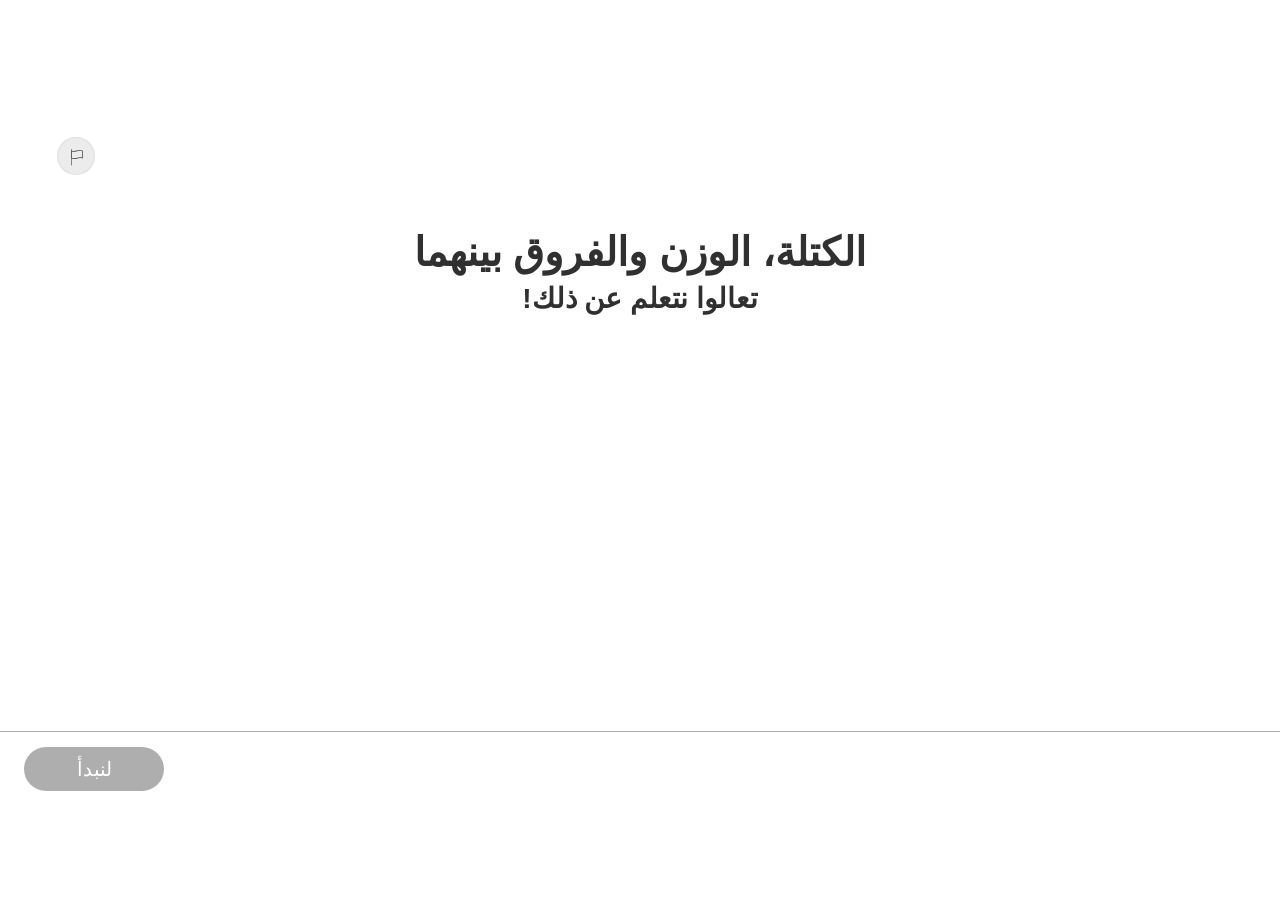
<file: qa-shell.html>
<!DOCTYPE html>
<html lang="he" dir="rtl">
<head>
  <meta charset="UTF-8">
  <meta name="viewport" content="width=device-width, initial-scale=1.0">
  <!-- QA / DEV SHELL — NOT the production entry point (since 2026-09-23).
       The platform (Kata) launches each component on its own with its own ?registration; the
       unit's production entry is the root index.html, a plain redirect to component 01 that
       carries the query string (ADDING-REPORTING-AND-RESUME.md §5.2). This shell is kept for the
       QA tool: it is never packaged (docs-and-tools/package-allowlist.ps1) and it opens every
       component with ?dev=1 so the in-unit hops still work here.

       Formerly the production unit shell. The original monolithic single-file
       implementation that used to live at this path is preserved,
       unmodified, at index-monolith-backup.html.

       Holds one full-viewport iframe (no chrome, no dev toolbar — that
       belongs to the QA tool's own chrome, not this file) that loads
       component 01 first, then bridges the SAME
       DEV_READY/DEV_STATE/DEV_GOTO/DEV_RESET postMessage protocol every
       component already speaks, in the SAME global screen numbers (0-49,
       minus the missing 40) the components use internally — see
       unit-shell.js for the full protocol and unit-manifest.js for the
       component/screen registry. Component folders remain the single
       source of truth for content and are unmodified; each still works
       standalone when opened directly. -->
  <title>yaad4-science-mass-weight-01</title>
  <style>
    html, body { margin: 0; padding: 0; width: 100%; height: 100%; overflow: hidden; background: #fff; }
    /* Lock the visible frame to a true 16:9 box, centered in whatever shape
       the host window/embed actually is, instead of stretching the iframe
       to fill it edge-to-edge regardless of aspect ratio. Each component's
       own scaleApp() still centers its 1280x710 canvas inside this frame,
       but now against a container that's already ~16:9 (design ratio
       1280/710 = 1.803 vs 16/9 = 1.778 — a ~1.4% difference), so the
       residual letterboxing it can ever produce is a few px, not the large
       bar a mismatched host shape previously produced. Background is white
       (not black) so that residual sliver reads as part of the white
       course canvas instead of a visible letterbox bar — every component's
       own html/body background is white for the same reason. */
    body { display: flex; align-items: center; justify-content: center; }
    #unit-frame {
      display: block; border: 0;
      width: min(100vw, calc(100vh * 16 / 9));
      height: min(100vh, calc(100vw * 9 / 16));
    }
  </style>
</head>
<body>
  <iframe id="unit-frame" title="yaad4-science-mass-weight-01"></iframe>
  <script src="./unit-manifest.js"></script>
  <script src="./unit-shell.js"></script>
</body>
</html>
</file>
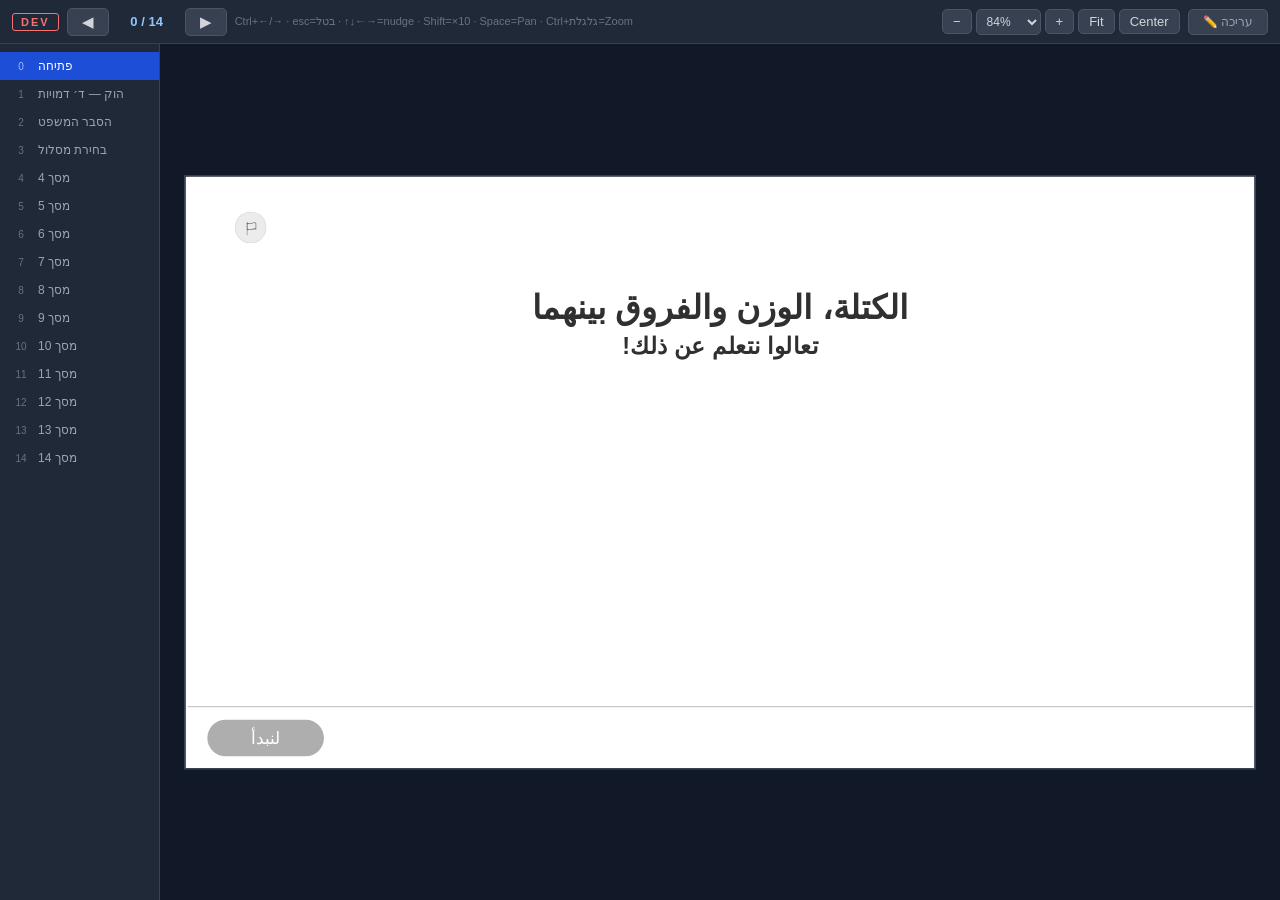
<file: methodica-science-mass-weight-01-01/index_dev.html>
<!DOCTYPE html>
<html lang="he" dir="rtl">
<head>
  <meta charset="UTF-8">
  <title>DEV — מסה ומשקל</title>
  <style>
    *, *::before, *::after { box-sizing: border-box; margin: 0; padding: 0; }
    html, body { height: 100%; }
    body {
      background: #111827; font-family: 'Segoe UI', Arial, sans-serif; color: #d1d5db;
      overflow: hidden; display: flex; flex-direction: column;
    }

    /* ── TOP BAR ─────────────────────────────────────────────────── */
    #dev-bar {
      flex: 0 0 44px; height: 44px;
      background: #1f2937; border-bottom: 1px solid #374151;
      display: flex; align-items: center; gap: 8px; padding: 0 12px;
      direction: ltr;
      overflow-x: auto; overflow-y: hidden; /* safety net: scroll rather than lose controls off-screen */
      scrollbar-width: thin;
    }
    .dev-tag  { flex-shrink:0; color:#f87171;font-size:11px;font-weight:700;letter-spacing:2px;padding:2px 8px;border:1px solid #f87171;border-radius:3px; }
    .nav-btn  { flex-shrink:0; background:#374151;color:#d1d5db;border:1px solid #4b5563;border-radius:5px;padding:4px 14px;font-size:15px;cursor:pointer; }
    .nav-btn:hover { background:#4b5563;color:#fff; }
    #dev-screen-num { flex-shrink:0; color:#93c5fd;font-size:13px;font-weight:600;min-width:60px;text-align:center; }
    #dev-kb-hint { color:#6b7280;font-size:11px;flex:1;min-width:0;white-space:nowrap;overflow:hidden;text-overflow:ellipsis; }
    #dev-edit-toggle { flex-shrink:0; background:#374151;border:1px solid #4b5563;border-radius:5px;color:#9ca3af;font-size:12px;padding:5px 14px;cursor:pointer; }
    #dev-edit-toggle.is-active { background:#78350f;border-color:#f59e0b;color:#fde68a; }

    /* Below this width the toolbar hint text is the first thing to go — it's
       the least essential element, and dropping it buys back real room for
       the nav / zoom / edit controls that must stay reachable without scrolling. */
    @media (max-width: 900px) {
      #dev-kb-hint { display:none; }
    }

    /* ── ZOOM CONTROLS ───────────────────────────────────────────── */
    .zoom-controls { display:flex;align-items:center;gap:4px;flex-shrink:0; }
    .zoom-controls .nav-btn { padding:4px 10px;font-size:13px; }
    #zoom-select {
      background:#374151;color:#d1d5db;border:1px solid #4b5563;border-radius:5px;
      padding:4px 6px;font-size:12px;cursor:pointer;
    }
    #zoom-select:hover { background:#4b5563;color:#fff; }

    /* ── BODY ROW (sidebar / workspace / props) ───────────────────── */
    #dev-body { flex:1; min-height:0; display:flex; direction:ltr; position:relative; }

    /* ── SLIDE NAV PANEL (left) ──────────────────────────────────── */
    #dev-panel {
      flex:0 0 160px; width:160px;
      background:#1f2937;border-right:1px solid #374151;overflow-y:auto;padding:8px 0;
    }
    .dev-slide-btn { display:flex;align-items:center;gap:8px;width:100%;padding:7px 12px;background:none;border:none;color:#9ca3af;font-size:12px;text-align:left;cursor:pointer;white-space:nowrap;overflow:hidden;text-overflow:ellipsis; }
    .dev-slide-btn:hover { background:#374151;color:#e5e7eb; }
    .dev-slide-btn.is-active { background:#1d4ed8;color:#fff; }
    .dev-slide-num { font-size:10px;opacity:.6;width:18px;text-align:center;flex-shrink:0; }

    /* ── PROPERTIES PANEL (right) ────────────────────────────────── */
    #dev-props {
      flex:0 0 240px; width:240px;
      background:#1f2937;border-left:1px solid #374151;overflow-y:auto;
      display:none;flex-direction:column;
    }
    #dev-props.is-open { display:flex; }

    /* Narrow work panels (e.g. the Claude Code Browser pane docked beside
       chat): the side rails eat into the canvas first, so shrink them before
       the canvas itself is squeezed unusably small. */
    @media (max-width: 1100px) {
      #dev-panel { flex-basis:120px; width:120px; }
      #dev-props, #vee-panel { flex-basis:190px; width:190px; }
    }
    .ph   { padding:20px 12px;font-size:12px;color:#6b7280;text-align:center;line-height:1.7; }
    .psel { padding:8px 12px;font-size:10px;color:#6b7280;border-bottom:1px solid #374151;word-break:break-all;direction:ltr;font-family:monospace; }
    .psec { border-bottom:1px solid #2d3748;padding:6px 0; }
    .psec-t { padding:5px 12px;font-size:10px;font-weight:700;letter-spacing:1px;color:#6b7280;text-transform:uppercase;direction:ltr; }
    .prow { display:flex;align-items:center;padding:3px 12px;gap:6px;direction:ltr; }
    .plbl { font-size:11px;color:#9ca3af;width:72px;flex-shrink:0; }
    .pinp { flex:1;background:#111827;border:1px solid #374151;border-radius:3px;color:#e5e7eb;font-size:12px;padding:3px 6px;min-width:0;font-family:monospace; }
    .pinp:focus { outline:none;border-color:#3b82f6; }
    select.pinp { background:#111827;color:#e5e7eb;cursor:pointer; }
    input[type="color"].pinp { padding:1px 2px;height:26px;cursor:pointer; }
    .ptx-wrap { padding:4px 12px 8px; }
    .ptx { width:100%;background:#111827;border:1px solid #374151;border-radius:3px;color:#e5e7eb;font-size:13px;padding:5px 8px;resize:vertical;min-height:48px;font-family:inherit;direction:rtl; }
    .ptx:focus { outline:none;border-color:#3b82f6; }

    /* Alignment buttons */
    .align-grid { display:grid;grid-template-columns:repeat(6,1fr);gap:3px;padding:6px 12px; }
    .ab { background:#374151;border:1px solid #4b5563;border-radius:4px;color:#d1d5db;font-size:14px;cursor:pointer;padding:5px 0;text-align:center; }
    .ab:hover { background:#4b5563;color:#fff; }
    .ab[title]:hover::after { content:attr(title);position:absolute;background:#000;color:#fff;font-size:10px;padding:2px 6px;border-radius:3px;white-space:nowrap;margin-top:22px;z-index:999; }

    .pcopy { margin:10px 12px;padding:7px;width:calc(100% - 24px);background:#064e3b;border:1px solid #059669;border-radius:4px;color:#a7f3d0;font-size:12px;cursor:pointer;display:block; }
    .pcopy:hover { background:#065f46; }

    .pnudge-hint { padding:4px 12px 8px;font-size:10px;color:#4b5563;direction:ltr; }

    /* ── WORKSPACE (scrollable canvas area) ───────────────────────── */
    #dev-workspace {
      flex:1; min-width:0; position:relative;
      overflow:auto;
      background:#111827;
    }
    #dev-workspace.space-pan-ready { cursor:grab; }
    #dev-workspace.is-panning { cursor:grabbing; }
    #canvas-sizer { position:relative; }
    #dev-iframe {
      position:absolute; width:1280px;height:710px;border:2px solid #374151;
      transform-origin:top left;display:block;
    }
    /* While Space-panning, block clicks on the lomda / editor overlays so drag never fires them */
    body.dev-pan-mode #dev-iframe,
    body.dev-pan-mode #ed-cap,
    body.dev-pan-mode .vee-proxy { pointer-events:none; }

    /* ── EDITOR OVERLAYS (all position:fixed, in parent doc) ─────── */

    /* Invisible capture layer — over iframe only */
    #ed-cap {
      position:fixed;display:none;cursor:crosshair;z-index:600;
      user-select:none;
    }

    /* Hover highlight */
    #ed-hov {
      position:fixed;display:none;pointer-events:none;z-index:601;
      border:1px dashed #3b82f6;background:rgba(59,130,246,.06);
    }

    /* Selection box */
    #ed-sel {
      position:fixed;display:none;z-index:602;
      border:2px solid #f59e0b;
      /* children are position:absolute relative to this */
    }

    /* Move area — covers interior of selection */
    #ed-mv {
      position:absolute;
      top:0;left:0;right:0;bottom:0;
      cursor:move;
      z-index:0;
    }

    /* Label */
    #ed-lbl {
      position:absolute;top:-22px;left:-2px;
      background:#f59e0b;color:#000;
      font:700 10px/18px monospace;padding:0 6px;
      border-radius:3px 3px 0 0;white-space:nowrap;
      pointer-events:none;z-index:5;
    }

    /* Resize handles */
    .ed-h {
      position:absolute;width:10px;height:10px;
      background:#fff;border:2px solid #f59e0b;border-radius:2px;
      z-index:10;
    }
    .ed-h[data-d=nw]{ top:-6px; left:-6px;  cursor:nw-resize; }
    .ed-h[data-d=n] { top:-6px; left:calc(50% - 5px); cursor:n-resize; }
    .ed-h[data-d=ne]{ top:-6px; right:-6px; cursor:ne-resize; }
    .ed-h[data-d=e] { top:calc(50% - 5px); right:-6px; cursor:e-resize; }
    .ed-h[data-d=se]{ bottom:-6px;right:-6px; cursor:se-resize; }
    .ed-h[data-d=s] { bottom:-6px;left:calc(50% - 5px); cursor:s-resize; }
    .ed-h[data-d=sw]{ bottom:-6px;left:-6px; cursor:sw-resize; }
    .ed-h[data-d=w] { top:calc(50% - 5px); left:-6px; cursor:w-resize; }

    /* Dimension badge shown during resize */
    #ed-dim {
      position:fixed;display:none;pointer-events:none;z-index:620;
      background:#111;color:#fff;font:12px/1 monospace;
      padding:3px 7px;border-radius:4px;
    }

    /* Full-screen drag lock — shown while dragging to block iframe events */
    #ed-drag-lock {
      position:fixed;inset:0;display:none;z-index:610;cursor:grabbing;
    }

    /* Center guides */
    #ed-gv,#ed-gh {
      position:fixed;display:none;pointer-events:none;z-index:603;
      background:rgba(255,0,120,.5);
    }
    #ed-gv { width:1px; }
    #ed-gh { height:1px; }

    /* ── VEE — VISUAL ELEMENT EDITOR ────────────────────────────── */
    #vee-toggle-btn {
      display:none;background:#1e1b4b;border:1px solid #6366f1;
      border-radius:5px;color:#a5b4fc;font-size:12px;padding:5px 14px;cursor:pointer;
    }
    #vee-toggle-btn.is-active { background:#312e81;color:#c7d2fe;border-color:#818cf8; }
    #vee-panel {
      flex:0 0 240px; width:240px;
      background:#1f2937;border-left:1px solid #374151;
      display:none;flex-direction:column;overflow-y:auto;
    }
    #vee-panel.is-open { display:flex; }
    #vee-panel-head {
      padding:10px 12px;font-size:10px;font-weight:700;color:#6b7280;
      letter-spacing:1px;text-transform:uppercase;border-bottom:1px solid #374151;direction:ltr;
      display:flex;align-items:center;gap:6px;
    }
    #vee-panel-body { flex:1;overflow-y:auto; }
    .vee-ph-name {
      padding:12px 12px 2px;font-size:14px;font-weight:700;color:#e5e7eb;
      direction:rtl;text-align:right;
    }
    .vee-ph-type {
      padding:0 12px 8px;font-size:10px;color:#6b7280;direction:ltr;
    }
    .vee-ph-sep { border-top:1px solid #374151;margin:4px 0; }
    .vee-row { display:flex;align-items:center;padding:4px 12px;gap:6px;direction:ltr; }
    .vee-lbl { font-size:11px;color:#9ca3af;width:68px;flex-shrink:0;text-align:right; }
    .vee-inp {
      flex:1;background:#111827;border:1px solid #374151;border-radius:3px;
      color:#e5e7eb;font-size:12px;padding:3px 6px;font-family:monospace;min-width:0;
    }
    .vee-inp:focus { outline:none;border-color:#6366f1; }
    .vee-export-btn, .vee-reset-btn {
      margin:6px 12px 0;padding:7px;border-radius:4px;font-size:12px;cursor:pointer;display:block;width:calc(100% - 24px);
    }
    .vee-export-btn { background:#064e3b;border:1px solid #059669;color:#a7f3d0; }
    .vee-export-btn:hover { background:#065f46; }
    .vee-reset-btn  { background:#374151;border:1px solid #4b5563;color:#9ca3af;margin-bottom:10px; }
    .vee-reset-btn:hover  { background:#4b5563;color:#e5e7eb; }
    /* Proxy elements in parent viewport */
    .vee-proxy {
      position:fixed;cursor:move;z-index:800;box-sizing:border-box;
    }
    .vee-proxy--hotspot {
      width:28px;height:28px;border-radius:50%;
      background:rgba(99,102,241,.35);border:2px solid #6366f1;
      box-shadow:0 0 0 3px rgba(99,102,241,.25),0 2px 6px rgba(0,0,0,.4);
    }
    .vee-proxy--hotspot:hover { box-shadow:0 0 0 6px rgba(99,102,241,.4),0 2px 6px rgba(0,0,0,.4); }
    .vee-proxy--bubble {
      border:2px dashed #f59e0b;background:rgba(245,158,11,.08);border-radius:6px;
    }
    .vee-proxy--bubble:hover { background:rgba(245,158,11,.15); }
    .vee-proxy.is-selected {
      border-color:#fff !important;
      box-shadow:0 0 0 2px #6366f1, 0 0 0 4px rgba(99,102,241,.4) !important;
    }
    /* Resize handles on selected proxy */
    .vee-h {
      position:fixed;width:10px;height:10px;
      background:#fff;border:2px solid #6366f1;border-radius:2px;
      z-index:810;
    }
    .vee-h[data-d=nw]{ cursor:nw-resize; }
    .vee-h[data-d=n] { cursor:n-resize; }
    .vee-h[data-d=ne]{ cursor:ne-resize; }
    .vee-h[data-d=e] { cursor:e-resize; }
    .vee-h[data-d=se]{ cursor:se-resize; }
    .vee-h[data-d=s] { cursor:s-resize; }
    .vee-h[data-d=sw]{ cursor:sw-resize; }
    .vee-h[data-d=w] { cursor:w-resize; }
  </style>
</head>
<body>

<!-- ── DEV BAR ── -->
<div id="dev-bar">
  <span class="dev-tag">DEV</span>
  <button class="nav-btn" onclick="devStep(-1)">◀</button>
  <div id="dev-screen-num">0 / —</div>
  <button class="nav-btn" onclick="devStep(1)">▶</button>
  <span id="dev-kb-hint">Ctrl+←/→ · esc=בטל · ↑↓←→=nudge · Shift=×10 · Space=Pan · Ctrl+גלגלת=Zoom</span>
  <div class="zoom-controls">
    <button class="nav-btn" id="zoom-out-btn" title="הקטן זום">−</button>
    <select id="zoom-select" title="אחוז זום"></select>
    <button class="nav-btn" id="zoom-in-btn" title="הגדל זום">+</button>
    <button class="nav-btn" id="zoom-fit-btn" title="התאם לחלון">Fit</button>
    <button class="nav-btn" id="zoom-center-btn" title="מרכז קנבס">Center</button>
  </div>
  <button id="dev-edit-toggle" onclick="toggleEdit()">✏️ עריכה</button>
  <button id="vee-toggle-btn" onclick="veeToggle()">🎨 מצב עריכה</button>
</div>

<!-- ── BODY ROW ── -->
<div id="dev-body">

  <!-- ── SLIDE NAV ── -->
  <div id="dev-panel"></div>

  <!-- ── WORKSPACE (scrollable) ── -->
  <div id="dev-workspace">
    <div id="canvas-sizer">
      <!-- Trailing-slash directory form, not "index.html" — the dev server's
           clean-URL redirect for a literal "index.html" request collapses
           through multiple hops to the bare directory path WITHOUT a
           trailing slash, which then makes every one of this document's own
           relative asset/script requests (css/style.css, js/main.js, …)
           resolve one directory too high. Same fix already used by the root
           unit shell (see unit-shell.js: `frame.src = COMPONENTS[i].path`,
           which is itself a trailing-slash path). -->
      <iframe id="dev-iframe" src="./?dev=1" title="לומדה"></iframe>
      <!-- Arabic build: opened straight from disk (file://) there is no server to turn "./" into
           index.html, so Chrome lists the folder instead. Only in that case, point at the file itself. -->
      <script>if (location.protocol === 'file:') document.getElementById('dev-iframe').src = 'index.html?dev=1';</script>
    </div>
  </div>

  <!-- ── PROPERTIES ── -->
  <div id="dev-props">
    <div class="ph" id="props-hint">לחצו על אלמנט<br>בלומדה לעריכה<br><br><small style="color:#4b5563">Esc = בטל בחירה<br>↑↓←→ = הזזה 1px<br>Shift+arrow = 10px</small></div>
  </div>

  <!-- ── VEE PANEL ── -->
  <div id="vee-panel">
    <div id="vee-panel-head">🎨 Visual Editor</div>
    <div id="vee-panel-body">
      <div style="padding:20px 12px;font-size:12px;color:#6b7280;text-align:center;line-height:1.7">
        לחצו על אלמנט<br>לבחירה ועריכה
      </div>
    </div>
  </div>

</div>

<!-- ── OVERLAYS ── -->
<div id="ed-cap"></div>
<div id="ed-hov"></div>

<div id="ed-sel">
  <div id="ed-mv"></div>
  <div id="ed-lbl"></div>
  <div class="ed-h" data-d="nw"></div>
  <div class="ed-h" data-d="n"></div>
  <div class="ed-h" data-d="ne"></div>
  <div class="ed-h" data-d="e"></div>
  <div class="ed-h" data-d="se"></div>
  <div class="ed-h" data-d="s"></div>
  <div class="ed-h" data-d="sw"></div>
  <div class="ed-h" data-d="w"></div>
</div>

<div id="ed-dim"></div>
<div id="ed-drag-lock"></div>
<div id="ed-gv"></div>
<div id="ed-gh"></div>

<script>
'use strict';

/* ════════════════════════════════════════════════════
   GLOBALS
════════════════════════════════════════════════════ */
var SCREEN_NAMES = ['פתיחה','הוק — ד׳ דמויות','הסבר המשפט','בחירת מסלול'];
var CANVAS_W = 1280, CANVAS_H = 710;

var devScreen = 0, devTotal = null, editMode = false;
var selEl = null, hovEl = null;
var changes = {};   // { selector: { prop: val } }
var propInputs = {};
var rafId = null;

// Drag state
var drag = { on:false, type:'move', dir:'', sx:0, sy:0, ot:0, ol:0, ow:0, oh:0 };

// DOM refs
var iframe    = document.getElementById('dev-iframe');
var workspace = document.getElementById('dev-workspace');
var sizer     = document.getElementById('canvas-sizer');
var panel     = document.getElementById('dev-panel');
var propsPane = document.getElementById('dev-props');
var screenLbl = document.getElementById('dev-screen-num');
var edCap     = document.getElementById('ed-cap');
var edHov     = document.getElementById('ed-hov');
var edSel     = document.getElementById('ed-sel');
var edMv      = document.getElementById('ed-mv');
var edLbl     = document.getElementById('ed-lbl');
var edDim     = document.getElementById('ed-dim');
var edLock    = document.getElementById('ed-drag-lock');
var edGV      = document.getElementById('ed-gv');
var edGH      = document.getElementById('ed-gh');

/* ════════════════════════════════════════════════════
   IFRAME COORDINATE HELPERS
════════════════════════════════════════════════════ */

// Returns the iframe's VISUAL rect in parent viewport (getBoundingClientRect
// accounts for CSS transforms, so this gives the scaled visual bounds).
function iframeRect() {
  return iframe.getBoundingClientRect();
}

// Scale factor: visual iframe width / natural iframe width
function iframeScale() {
  return iframeRect().width / CANVAS_W;
}

// Convert parent viewport (mouse) coords → iframe CSS pixel coords
function parentToCanvas(px, py) {
  var r = iframeRect();
  var s = r.width / CANVAS_W;
  return { x: (px - r.left) / s, y: (py - r.top) / s };
}

// Convert an element's getBoundingClientRect() (in iframe viewport) → parent viewport
function elToParent(r) {
  var ir = iframeRect();
  var s  = ir.width / CANVAS_W;
  return { left: ir.left + r.left * s, top: ir.top + r.top * s,
           width: r.width * s,         height: r.height * s };
}

/* ════════════════════════════════════════════════════
   ZOOM / PAN (real scrollable workspace, à la Figma)
════════════════════════════════════════════════════ */
var MIN_ZOOM = 0.25, MAX_ZOOM = 3;
var ZOOM_STEPS = [0.25, 0.5, 0.75, 1, 1.25, 1.5, 2, 3];
var STAGE_MARGIN = 120;  // px of scrollable breathing room around the canvas, at any zoom
var FIT_PADDING  = 24;   // px kept clear around the canvas when fitting

var currentZoom = 1;
var fitMode = true;

var zoomSelect   = document.getElementById('zoom-select');
var zoomInBtn    = document.getElementById('zoom-in-btn');
var zoomOutBtn   = document.getElementById('zoom-out-btn');
var zoomFitBtn   = document.getElementById('zoom-fit-btn');
var zoomCenterBtn= document.getElementById('zoom-center-btn');

// Position + size the sizer/iframe for currentZoom, WITHOUT touching scroll position.
function relayout() {
  var scaledW = CANVAS_W * currentZoom;
  var scaledH = CANVAS_H * currentZoom;
  var sizerW  = Math.max(workspace.clientWidth,  scaledW + STAGE_MARGIN * 2);
  var sizerH  = Math.max(workspace.clientHeight, scaledH + STAGE_MARGIN * 2);
  sizer.style.width  = sizerW + 'px';
  sizer.style.height = sizerH + 'px';

  var left = Math.round((sizerW - scaledW) / 2);
  var top  = Math.round((sizerH - scaledH) / 2);
  iframe.style.left = left + 'px';
  iframe.style.top  = top  + 'px';
  iframe.style.transform = 'scale(' + currentZoom + ')';

  positionCapture();
  if (selEl) updateSelBox();
  if (veeActive) veePositionAllProxies();
}

function positionCapture() {
  var r = iframeRect();
  edCap.style.left   = r.left   + 'px';
  edCap.style.top    = r.top    + 'px';
  edCap.style.width  = r.width  + 'px';
  edCap.style.height = r.height + 'px';
}

// Canvas-space (0..CANVAS_W / 0..CANVAS_H) coords under a given viewport point, at the CURRENT zoom/layout.
function canvasPointAt(clientX, clientY) {
  var ir = iframe.getBoundingClientRect();
  return { x: (clientX - ir.left) / currentZoom, y: (clientY - ir.top) / currentZoom };
}
function viewportCenterCanvasPoint() {
  var wr = workspace.getBoundingClientRect();
  return canvasPointAt(wr.left + wr.width / 2, wr.top + wr.height / 2);
}
// After relayout() has run for the NEW zoom, where does a canvas-space point land inside the sizer?
function canvasPointToSizerPx(pt) {
  var left = parseFloat(iframe.style.left) || 0;
  var top  = parseFloat(iframe.style.top)  || 0;
  return { x: left + pt.x * currentZoom, y: top + pt.y * currentZoom };
}

function relayoutPreservingCenter() {
  var pt = viewportCenterCanvasPoint();
  relayout();
  var sp = canvasPointToSizerPx(pt);
  workspace.scrollLeft = Math.round(sp.x - workspace.clientWidth  / 2);
  workspace.scrollTop  = Math.round(sp.y - workspace.clientHeight / 2);
}

// anchor: {type:'cursor', clientX, clientY} or omitted → viewport center
function setZoom(newZoom, anchor) {
  newZoom = Math.max(MIN_ZOOM, Math.min(MAX_ZOOM, newZoom));
  if (Math.abs(newZoom - currentZoom) < 0.001) return;

  var anchorX, anchorY;
  if (anchor && anchor.type === 'cursor') {
    anchorX = anchor.clientX; anchorY = anchor.clientY;
  } else {
    var wr = workspace.getBoundingClientRect();
    anchorX = wr.left + wr.width / 2;
    anchorY = wr.top  + wr.height / 2;
  }
  var canvasPt   = canvasPointAt(anchorX, anchorY);
  var wrBefore   = workspace.getBoundingClientRect();
  var viewportX  = anchorX - wrBefore.left;
  var viewportY  = anchorY - wrBefore.top;

  currentZoom = newZoom;
  fitMode = false;
  relayout();

  var sp = canvasPointToSizerPx(canvasPt);
  workspace.scrollLeft = Math.round(sp.x - viewportX);
  workspace.scrollTop  = Math.round(sp.y - viewportY);

  updateZoomUI();
}

function zoomIn() {
  var next = ZOOM_STEPS.find(function(z) { return z > currentZoom + 0.001; });
  setZoom(next !== undefined ? next : MAX_ZOOM);
}
function zoomOut() {
  var below = ZOOM_STEPS.filter(function(z) { return z < currentZoom - 0.001; });
  setZoom(below.length ? below[below.length - 1] : MIN_ZOOM);
}

function fitToWindow() {
  var availW = workspace.clientWidth  - FIT_PADDING * 2;
  var availH = workspace.clientHeight - FIT_PADDING * 2;
  var s = Math.min(availW / CANVAS_W, availH / CANVAS_H);
  currentZoom = Math.max(MIN_ZOOM, Math.min(MAX_ZOOM, s));
  fitMode = true;
  relayout();
  centerCanvas();
  updateZoomUI();
}

function centerCanvas() {
  workspace.scrollLeft = Math.round((sizer.offsetWidth  - workspace.clientWidth)  / 2);
  workspace.scrollTop  = Math.round((sizer.offsetHeight - workspace.clientHeight) / 2);
}

function updateZoomUI() {
  var values = ZOOM_STEPS.slice();
  if (values.indexOf(currentZoom) === -1) values.push(currentZoom);
  values.sort(function(a, b) { return a - b; });
  zoomSelect.innerHTML = '';
  values.forEach(function(z) {
    var opt = document.createElement('option');
    opt.value = z;
    opt.textContent = Math.round(z * 100) + '%';
    if (Math.abs(z - currentZoom) < 0.001) opt.selected = true;
    zoomSelect.appendChild(opt);
  });
}

zoomInBtn.addEventListener('click', zoomIn);
zoomOutBtn.addEventListener('click', zoomOut);
zoomFitBtn.addEventListener('click', fitToWindow);
zoomCenterBtn.addEventListener('click', centerCanvas);
zoomSelect.addEventListener('change', function() { setZoom(parseFloat(zoomSelect.value)); });

// Ctrl/Cmd + wheel → zoom at cursor (Mac + Windows)
workspace.addEventListener('wheel', function(e) {
  if (!(e.ctrlKey || e.metaKey)) return;
  e.preventDefault();
  var factor = e.deltaY < 0 ? 1.1 : 1 / 1.1;
  setZoom(currentZoom * factor, { type: 'cursor', clientX: e.clientX, clientY: e.clientY });
}, { passive: false });

// Window resize: re-fit if in Fit mode, otherwise keep zoom and preserve the visual center.
window.addEventListener('resize', function() {
  if (fitMode) fitToWindow(); else relayoutPreservingCenter();
});
iframe.addEventListener('load', function() {
  buildPanel();
  if (fitMode) fitToWindow(); else relayout();
});

/* ── Space + drag panning ─────────────────────────────────────── */
var spacePanActive = false;
var panState = null;

function isEditableTarget(el) {
  if (!el) return false;
  var tag = el.tagName;
  return tag === 'INPUT' || tag === 'TEXTAREA' || tag === 'SELECT' || el.isContentEditable;
}

document.addEventListener('keydown', function(e) {
  if (e.code === 'Space' && !spacePanActive && !isEditableTarget(document.activeElement)) {
    spacePanActive = true;
    document.body.classList.add('dev-pan-mode');
    workspace.classList.add('space-pan-ready');
    e.preventDefault();
  }
});
document.addEventListener('keyup', function(e) {
  if (e.code === 'Space') {
    spacePanActive = false;
    panState = null;
    document.body.classList.remove('dev-pan-mode');
    workspace.classList.remove('space-pan-ready', 'is-panning');
  }
});
window.addEventListener('blur', function() {
  spacePanActive = false;
  panState = null;
  document.body.classList.remove('dev-pan-mode');
  workspace.classList.remove('space-pan-ready', 'is-panning');
});

workspace.addEventListener('mousedown', function(e) {
  if (!spacePanActive) return;
  e.preventDefault();
  panState = { startX: e.clientX, startY: e.clientY, startLeft: workspace.scrollLeft, startTop: workspace.scrollTop };
  workspace.classList.add('is-panning');
});
document.addEventListener('mousemove', function(e) {
  if (!panState) return;
  workspace.scrollLeft = panState.startLeft - (e.clientX - panState.startX);
  workspace.scrollTop  = panState.startTop  - (e.clientY - panState.startY);
});
document.addEventListener('mouseup', function() {
  if (panState) { panState = null; workspace.classList.remove('is-panning'); }
});

/* ════════════════════════════════════════════════════
   SLIDE NAVIGATION
════════════════════════════════════════════════════ */
// A screen index only gets a slide button / is reachable via step-nav if a
// matching [data-screen] section actually exists in the loaded iframe —
// TOTAL_SCREENS is an exclusive upper bound and can have gaps (e.g. a screen
// removed mid-range without renumbering), which must not surface as a blank
// "dead" slide in this dev tool.
function getValidScreens() {
  var doc = iframe.contentDocument;
  if (!doc) return null;
  var set = {};
  doc.querySelectorAll('.screen[data-screen]').forEach(function(el) {
    set[Number(el.dataset.screen)] = true;
  });
  return set;
}

function buildPanel() {
  panel.innerHTML = '';
  var total = devTotal !== null ? devTotal : SCREEN_NAMES.length;
  var valid = getValidScreens();
  for (var i = 0; i < total; i++) (function(idx) {
    if (valid && !valid[idx]) return; // no matching section — not a real screen
    var btn = document.createElement('button');
    btn.className = 'dev-slide-btn' + (idx === devScreen ? ' is-active' : '');
    btn.dataset.slideIdx = idx;
    btn.innerHTML = '<span class="dev-slide-num">' + idx + '</span>' +
                    (SCREEN_NAMES[idx] || 'מסך ' + idx);
    btn.onclick = function() { devGoTo(idx); };
    panel.appendChild(btn);
  })(i);
}

function updateNavLabel() {
  screenLbl.textContent = devScreen + ' / ' + (devTotal !== null ? devTotal - 1 : '—');
  panel.querySelectorAll('.dev-slide-btn').forEach(function(b) {
    b.classList.toggle('is-active', Number(b.dataset.slideIdx) === devScreen);
  });
}

function devGoTo(n) {
  devScreen = n;
  iframe.contentWindow.postMessage({ type:'devGoTo', screen:n }, '*');
  updateNavLabel();
  veeOnScreenChange(n);
}
function devStep(d) {
  var max = devTotal !== null ? devTotal - 1 : SCREEN_NAMES.length - 1;
  var valid = getValidScreens();
  var next = devScreen;
  do {
    next += d;
  } while (valid && !valid[next] && next > 0 && next < max);
  devGoTo(Math.max(0, Math.min(next, max)));
}

window.addEventListener('message', function(e) {
  if (!e.data) return;
  if (e.data.type === 'totalScreens' || e.data.type === 'screenChanged') {
    devTotal = e.data.total;
    if (e.data.screen !== undefined) devScreen = e.data.screen;
    buildPanel(); updateNavLabel();
    veeOnScreenChange(devScreen);
  }
});

/* ════════════════════════════════════════════════════
   EDIT MODE
════════════════════════════════════════════════════ */
function toggleEdit() {
  editMode = !editMode;
  document.getElementById('dev-edit-toggle').classList.toggle('is-active', editMode);
  edCap.style.display = editMode ? 'block' : 'none';
  if (editMode) {
    propsPane.classList.add('is-open');
  } else {
    propsPane.classList.remove('is-open');
    clearSelection();
    edHov.style.display = 'none';
  }
  // Recalculate after layout change (use rAF to let browser apply CSS first)
  requestAnimationFrame(relayoutPreservingCenter);
}

/* ════════════════════════════════════════════════════
   HOVER
════════════════════════════════════════════════════ */
edCap.addEventListener('mousemove', function(e) {
  if (drag.on) return;
  var ifc = iframe.contentDocument;
  if (!ifc) return;
  var c   = parentToCanvas(e.clientX, e.clientY);
  var el  = ifc.elementFromPoint(c.x, c.y);
  if (!el || el === ifc.body || el === ifc.documentElement || el === selEl) {
    edHov.style.display = 'none'; hovEl = null; return;
  }
  hovEl = el;
  var r = elToParent(el.getBoundingClientRect());
  place(edHov, r);
  edHov.style.display = 'block';
});

edCap.addEventListener('mouseleave', function() {
  if (!drag.on) { edHov.style.display = 'none'; hovEl = null; }
});

/* ════════════════════════════════════════════════════
   SELECTION
════════════════════════════════════════════════════ */
edCap.addEventListener('click', function(e) {
  var ifc = iframe.contentDocument;
  if (!ifc) return;
  var c  = parentToCanvas(e.clientX, e.clientY);
  var el = ifc.elementFromPoint(c.x, c.y);
  if (!el || el === ifc.body || el === ifc.documentElement) {
    clearSelection(); return;
  }
  selectEl(el);
});

function selectEl(el) {
  selEl = el;
  edHov.style.display = 'none';
  updateSelBox();
  edSel.style.display = 'block';
  renderProps(el);
}

function clearSelection() {
  selEl = null;
  edSel.style.display = 'none';
  edDim.style.display = 'none';
  hideGuides();
  clearProps();
}

function updateSelBox() {
  if (!selEl) return;
  var r = elToParent(selEl.getBoundingClientRect());
  place(edSel, r);
  var tag = selEl.id ? '#' + selEl.id : (selEl.className ? '.' + selEl.className.trim().split(/\s+/)[0] : selEl.tagName.toLowerCase());
  edLbl.textContent = tag;
}

function place(div, r) {
  div.style.left   = Math.round(r.left)   + 'px';
  div.style.top    = Math.round(r.top)    + 'px';
  div.style.width  = Math.round(r.width)  + 'px';
  div.style.height = Math.round(r.height) + 'px';
}

/* ════════════════════════════════════════════════════
   DRAG — MOVE & RESIZE
════════════════════════════════════════════════════ */

// Move area
edMv.addEventListener('mousedown', function(e) { startDrag(e, 'move', ''); });

// Handles
edSel.querySelectorAll('.ed-h').forEach(function(h) {
  h.addEventListener('mousedown', function(e) { startDrag(e, 'resize', h.dataset.d); });
});

function startDrag(e, type, dir) {
  if (!selEl) return;
  e.preventDefault(); e.stopPropagation();

  // Ensure element is position:absolute with explicit px values
  ensurePositioned();

  drag.on  = true;
  drag.type = type;
  drag.dir  = dir;
  drag.sx   = e.clientX;
  drag.sy   = e.clientY;
  drag.ot   = parseFloat(selEl.style.top)    || 0;
  drag.ol   = parseFloat(selEl.style.left)   || 0;
  drag.ow   = parseFloat(selEl.style.width)  || selEl.offsetWidth  || 0;
  drag.oh   = parseFloat(selEl.style.height) || selEl.offsetHeight || 0;

  // Show full-screen lock to prevent iframe from stealing events
  edLock.style.display = 'block';
  edLock.style.cursor  = (type === 'move') ? 'move' : dir + '-resize';
  edHov.style.display  = 'none';
}

document.addEventListener('mousemove', function(e) {
  if (!drag.on || !selEl) return;
  var s  = iframeScale();
  var dx = (e.clientX - drag.sx) / s;
  var dy = (e.clientY - drag.sy) / s;

  if (drag.type === 'move') {
    selEl.style.left = Math.round(drag.ol + dx) + 'px';
    selEl.style.top  = Math.round(drag.ot + dy) + 'px';
    showGuides();
  } else {
    applyResize(dx, dy);
    showDim();
  }

  updateSelBox();
  syncPositionInputs();
});

document.addEventListener('mouseup', function() {
  if (!drag.on) return;
  drag.on = false;
  edLock.style.display = 'none';
  edDim.style.display  = 'none';
  hideGuides();
  if (selEl) { saveChange(); syncPositionInputs(); }
});

function applyResize(dx, dy) {
  var d = drag.dir;
  var nt = drag.ot, nl = drag.ol, nw = drag.ow, nh = drag.oh;
  if (d.indexOf('s') !== -1) nh = Math.max(4, drag.oh + dy);
  if (d.indexOf('n') !== -1) { nh = Math.max(4, drag.oh - dy); nt = drag.ot + dy; }
  if (d.indexOf('e') !== -1) nw = Math.max(4, drag.ow + dx);
  if (d.indexOf('w') !== -1) { nw = Math.max(4, drag.ow - dx); nl = drag.ol + dx; }
  selEl.style.top    = Math.round(nt) + 'px';
  selEl.style.left   = Math.round(nl) + 'px';
  selEl.style.width  = Math.round(nw) + 'px';
  selEl.style.height = Math.round(nh) + 'px';
}

function ensurePositioned() {
  if (!selEl) return;
  var cs  = iframe.contentWindow.getComputedStyle(selEl);
  var pos = cs.position;
  // Read current rendered position relative to the positioned parent
  var t = parseFloat(cs.top),  l = parseFloat(cs.left);
  var w = selEl.offsetWidth,    h = selEl.offsetHeight;
  if (pos !== 'absolute' && pos !== 'fixed') {
    selEl.style.position = 'absolute';
  }
  // Only set inline top/left if not already set as inline
  if (!selEl.style.top)    selEl.style.top    = (isNaN(t) ? 0 : Math.round(t)) + 'px';
  if (!selEl.style.left)   selEl.style.left   = (isNaN(l) ? 0 : Math.round(l)) + 'px';
  if (!selEl.style.width)  selEl.style.width  = w + 'px';
  if (!selEl.style.height) selEl.style.height = h + 'px';
}

/* ════════════════════════════════════════════════════
   SNAP GUIDES
════════════════════════════════════════════════════ */
function showGuides() {
  if (!selEl) return;
  var ir = iframeRect();
  var s  = ir.width / CANVAS_W;
  var ct = parseFloat(selEl.style.top),  cl = parseFloat(selEl.style.left);
  var cw = parseFloat(selEl.style.width),ch = parseFloat(selEl.style.height);
  var cx = cl + cw/2, cy = ct + ch/2;
  var SNAP = 6; // px threshold in canvas space

  // Vertical center guide
  if (Math.abs(cx - CANVAS_W/2) < SNAP) {
    edGV.style.display = 'block';
    edGV.style.left    = (ir.left + CANVAS_W/2 * s) + 'px';
    edGV.style.top     = ir.top  + 'px';
    edGV.style.height  = ir.height + 'px';
    selEl.style.left   = Math.round(CANVAS_W/2 - cw/2) + 'px';
  } else { edGV.style.display = 'none'; }

  // Horizontal center guide
  if (Math.abs(cy - CANVAS_H/2) < SNAP) {
    edGH.style.display = 'block';
    edGH.style.top     = (ir.top + CANVAS_H/2 * s) + 'px';
    edGH.style.left    = ir.left + 'px';
    edGH.style.width   = ir.width + 'px';
    selEl.style.top    = Math.round(CANVAS_H/2 - ch/2) + 'px';
  } else { edGH.style.display = 'none'; }
}

function hideGuides() { edGV.style.display = 'none'; edGH.style.display = 'none'; }

function showDim() {
  if (!selEl) return;
  var w = parseFloat(selEl.style.width), h = parseFloat(selEl.style.height);
  var r = elToParent(selEl.getBoundingClientRect());
  edDim.textContent = Math.round(w) + ' × ' + Math.round(h);
  edDim.style.left  = (r.left + r.width/2 - 36) + 'px';
  edDim.style.top   = (r.top  + r.height + 4)   + 'px';
  edDim.style.display = 'block';
}

/* ════════════════════════════════════════════════════
   KEYBOARD NUDGE + ESC
════════════════════════════════════════════════════ */
document.addEventListener('keydown', function(e) {
  // Dev navigation
  if (e.ctrlKey && e.key === 'ArrowLeft')  { devStep(1);  return; }
  if (e.ctrlKey && e.key === 'ArrowRight') { devStep(-1); return; }

  // Edit mode
  if (e.key === 'Escape' && editMode) { clearSelection(); return; }

  // Nudge
  if (!selEl || !editMode) return;
  var step = e.shiftKey ? 10 : 1;
  ensurePositioned();
  var t = parseFloat(selEl.style.top)  || 0;
  var l = parseFloat(selEl.style.left) || 0;
  var moved = true;
  if (e.key === 'ArrowUp')    selEl.style.top  = Math.round(t - step) + 'px';
  else if (e.key === 'ArrowDown')  selEl.style.top  = Math.round(t + step) + 'px';
  else if (e.key === 'ArrowLeft')  selEl.style.left = Math.round(l + step) + 'px'; // RTL: left arrow = right
  else if (e.key === 'ArrowRight') selEl.style.left = Math.round(l - step) + 'px';
  else moved = false;

  if (moved) {
    e.preventDefault();
    updateSelBox();
    syncPositionInputs();
    saveChange();
  }
});

/* ════════════════════════════════════════════════════
   PROPERTIES PANEL
════════════════════════════════════════════════════ */
function clearProps() {
  var hint = document.getElementById('props-hint');
  propsPane.innerHTML = '';
  propsPane.appendChild(hint);
  hint.style.display = '';
  propInputs = {};
}

function renderProps(el) {
  clearProps();
  document.getElementById('props-hint').style.display = 'none';
  var cs  = iframe.contentWindow.getComputedStyle(el);
  var sel = getCssSelector(el);

  // Selector label
  var sd = mk('div','psel'); sd.textContent = sel; propsPane.appendChild(sd);

  // Alignment buttons
  var as = mkSec('יישור');
  var ag = mk('div','align-grid'); ag.style.position = 'relative';
  var alignBtns = [
    ['⊣','יישור שמאל',   function(){ alignEl('left',0); }],
    ['⊢','יישור ימין',   function(){ var w=parseFloat(selEl.style.width)||selEl.offsetWidth; alignEl('left', CANVAS_W-w); }],
    ['⊤','יישור עליון',  function(){ alignEl('top',0); }],
    ['⊥','יישור תחתון',  function(){ var h=parseFloat(selEl.style.height)||selEl.offsetHeight; alignEl('top', CANVAS_H-h); }],
    ['↔','מרכז אופקי',   function(){ var w=parseFloat(selEl.style.width)||selEl.offsetWidth; alignEl('left', Math.round((CANVAS_W-w)/2)); }],
    ['↕','מרכז אנכי',    function(){ var h=parseFloat(selEl.style.height)||selEl.offsetHeight; alignEl('top', Math.round((CANVAS_H-h)/2)); }],
  ];
  alignBtns.forEach(function(a) {
    var b = mk('button','ab'); b.title = a[1]; b.textContent = a[0];
    b.onclick = function() { ensurePositioned(); a[2](); updateSelBox(); syncPositionInputs(); saveChange(); };
    ag.appendChild(b);
  });
  as.appendChild(ag); propsPane.appendChild(as);

  // Position
  var ps = mkSec('מיקום');
  addNumInput(ps, el, 'top',  'top',  sel, cs);
  addNumInput(ps, el, 'left', 'left', sel, cs);
  propsPane.appendChild(ps);

  // Size
  var ss = mkSec('גודל');
  addNumInput(ss, el, 'width',  'width',  sel, cs);
  addNumInput(ss, el, 'height', 'height', sel, cs);
  propsPane.appendChild(ss);

  // Text content
  var isText = ['P','H1','H2','H3','H4','SPAN','BUTTON','LI','A','LABEL'].indexOf(el.tagName) !== -1;
  if (isText && el.textContent.trim()) {
    var ts = mkSec('תוכן טקסט');
    var tw = mk('div','ptx-wrap');
    var ta = mk('textarea','ptx'); ta.value = el.textContent;
    ta.oninput = function() {
      el.textContent = ta.value;
      rec(sel, 'content', ta.value);
    };
    tw.appendChild(ta); ts.appendChild(tw); propsPane.appendChild(ts);
  }

  // Typography
  var ys = mkSec('טיפוגרפיה');
  addNumInput(ys, el, 'font-size',   'font-size',   sel, cs);
  addNumInput(ys, el, 'line-height', 'line-height', sel, cs);
  addSelectInput(ys, el, 'font-weight', 'font-weight', sel, cs, ['400','600','700','800']);
  addColorInput(ys, el, 'color', 'color', sel, cs);
  propsPane.appendChild(ys);

  // Nudge hint
  var nh = mk('div','pnudge-hint'); nh.textContent = '↑↓←→ = nudge 1px · Shift = 10px';
  propsPane.appendChild(nh);

  // Copy CSS
  var cb = mk('button','pcopy'); cb.textContent = '📋 העתק CSS שינויים';
  cb.onclick = copyCss; propsPane.appendChild(cb);
}

function alignEl(prop, val) {
  selEl.style[prop] = Math.round(val) + 'px';
  rec(getCssSelector(selEl), prop, selEl.style[prop]);
}

function mkSec(title) {
  var s = mk('div','psec');
  var h = mk('div','psec-t'); h.textContent = title;
  s.appendChild(h); return s;
}

function addNumInput(sec, el, prop, label, sel, cs) {
  var row = mk('div','prow');
  var lbl = mk('span','plbl'); lbl.textContent = label; row.appendChild(lbl);
  var inp = mk('input','pinp'); inp.type = 'text';
  inp.value = el.style[prop] ? el.style[prop] : (cs.getPropertyValue(prop) || '');
  inp.oninput = function() {
    var v = inp.value.trim();
    if (/^-?\d+(\.\d+)?$/.test(v)) v += 'px';
    el.style[prop] = v;
    rec(sel, prop, v);
    updateSelBox();
  };
  propInputs[prop] = inp;
  row.appendChild(inp); sec.appendChild(row);
}

function addSelectInput(sec, el, prop, label, sel, cs, opts) {
  var row = mk('div','prow');
  var lbl = mk('span','plbl'); lbl.textContent = label; row.appendChild(lbl);
  var s = mk('select','pinp');
  var cur = (el.style[prop] || cs.getPropertyValue(prop) || '').trim();
  opts.forEach(function(o) {
    var op = mk('option'); op.value = o; op.textContent = o;
    if (cur === o) op.selected = true;
    s.appendChild(op);
  });
  s.onchange = function() { el.style[prop] = s.value; rec(sel, prop, s.value); };
  row.appendChild(s); sec.appendChild(row);
}

function addColorInput(sec, el, prop, label, sel, cs) {
  var row = mk('div','prow');
  var lbl = mk('span','plbl'); lbl.textContent = label; row.appendChild(lbl);
  var inp = mk('input','pinp'); inp.type = 'color';
  inp.value = rgbToHex(el.style[prop] || cs.getPropertyValue(prop)) || '#222222';
  inp.oninput = function() { el.style[prop] = inp.value; rec(sel, prop, inp.value); };
  row.appendChild(inp); sec.appendChild(row);
}

function syncPositionInputs() {
  if (!selEl) return;
  ['top','left','width','height'].forEach(function(p) {
    if (propInputs[p]) propInputs[p].value = selEl.style[p] || '';
  });
}

function saveChange() {
  if (!selEl) return;
  var s = getCssSelector(selEl);
  ['top','left','width','height','position'].forEach(function(p) {
    if (selEl.style[p]) rec(s, p, selEl.style[p]);
  });
}

/* ════════════════════════════════════════════════════
   UTILS
════════════════════════════════════════════════════ */
function mk(tag, cls) {
  var el = document.createElement(tag); if (cls) el.className = cls; return el;
}

function rec(sel, prop, val) {
  if (!changes[sel]) changes[sel] = {};
  changes[sel][prop] = val;
}

var SKIP_CLS = new Set(['is-visible','is-active','is-selected','hidden','active','selected']);

function getCssSelector(el) {
  var doc = iframe.contentDocument;
  var parts = []; var cur = el;
  while (cur && cur !== doc.body && cur !== doc.documentElement) {
    if (cur.id) { parts.unshift('#' + cur.id); break; }
    var cls = Array.from(cur.classList)
      .filter(function(c) { return !SKIP_CLS.has(c); })
      .slice(0,3).map(function(c) { return '.' + c; }).join('');
    parts.unshift(cur.tagName.toLowerCase() + cls);
    cur = cur.parentElement;
  }
  return parts.join(' > ');
}

function rgbToHex(c) {
  if (!c) return null;
  if (/^#/.test(c)) return c.slice(0,7);
  var m = c.match(/rgba?\((\d+),\s*(\d+),\s*(\d+)/);
  if (!m) return null;
  return '#' + [m[1],m[2],m[3]].map(function(x) { return (+x).toString(16).padStart(2,'0'); }).join('');
}

function copyCss() {
  var keys = Object.keys(changes);
  if (!keys.length) { alert('אין שינויים עדיין'); return; }
  var lines = [];
  keys.forEach(function(s) {
    lines.push(s + ' {');
    var props = changes[s];
    Object.keys(props).forEach(function(p) {
      if (p !== 'content') lines.push('  ' + p + ': ' + props[p] + ';');
    });
    lines.push('}'); lines.push('');
  });
  navigator.clipboard.writeText(lines.join('\n')).then(function() {
    propsPane.querySelectorAll('.pcopy').forEach(function(b) {
      b.textContent = '✓ הועתק!';
      setTimeout(function() { b.textContent = '📋 העתק CSS שינויים'; }, 2000);
    });
  }).catch(function() {
    prompt('העתיקו CSS:', lines.join('\n'));
  });
}

/* ════════════════════════════════════════════════════
   INIT
════════════════════════════════════════════════════ */
buildPanel();
fitToWindow();

/* ════════════════════════════════════════════════════
   VEE — Visual Element Editor
════════════════════════════════════════════════════ */
var veeActive      = false;
var veeProxies     = [];   // array of proxy descriptor objects
var veeSelected    = -1;
var veeDragState   = null;
var veeResizeState = null;
var veeConfig      = {};   // exported config: { "7": { "hotspot-0": {…} } }
var veeToggleBtn   = document.getElementById('vee-toggle-btn');
var veePanelEl     = document.getElementById('vee-panel');
var veePanelBody   = document.getElementById('vee-panel-body');

var VEE_HS_LABELS = ['כדור','כובע קש','כוס','יהב','דג'];

/* ── Lifecycle ───────────────────────────────────── */
function veeIsSupported(n) { return n === 7 || n === 8; }

function veeOnScreenChange(n) {
  if (!veeIsSupported(n)) {
    if (veeActive) veeDeactivate();
    veeToggleBtn.style.display = 'none';
    return;
  }
  veeToggleBtn.style.display = 'block';
  if (veeActive) setTimeout(veeBuild, 150);
}

function veeToggle() {
  veeActive = !veeActive;
  veeToggleBtn.classList.toggle('is-active', veeActive);
  if (veeActive) {
    veePanelEl.classList.add('is-open');
    requestAnimationFrame(function() { relayoutPreservingCenter(); veeBuild(); });
  } else {
    veeDeactivate();
  }
}

function veeDeactivate() {
  veeActive = false;
  veeToggleBtn.classList.remove('is-active');
  veePanelEl.classList.remove('is-open');
  veeClearAll();
  requestAnimationFrame(relayoutPreservingCenter);
}

function veeClearAll() {
  veeProxies.forEach(function(p) { if (p.el.parentNode) p.el.parentNode.removeChild(p.el); });
  veeProxies = [];
  veeSelected = -1;
  document.querySelectorAll('.vee-h').forEach(function(h) { h.parentNode.removeChild(h); });
}

/* ── Build proxies for current screen ───────────── */
function veeBuild() {
  veeClearAll();
  veePanelBody.innerHTML = '<div style="padding:20px 12px;font-size:12px;color:#6b7280;text-align:center;line-height:1.7">לחצו על אלמנט<br>לבחירה ועריכה</div>';
  var doc = iframe.contentDocument;
  if (!doc) return;
  var n = devScreen;
  var screenEl = doc.querySelector('[data-screen="' + n + '"]');
  if (!screenEl) return;

  var wrapSel = (n === 7) ? '.s7-img-wrap' : '.s8-img-wrap';
  var wrapEl  = screenEl.querySelector(wrapSel);
  if (!wrapEl) return;

  // Hotspots
  screenEl.querySelectorAll('.s7-hs').forEach(function(el, i) {
    veeAddProxy({
      iframeEl: el, wrapEl: wrapEl,
      type: 'hotspot', key: 'hotspot-' + i,
      label: VEE_HS_LABELS[i] || ('נקודה ' + i),
      mode: 'leftTop', canResize: false
    });
  });

  // Fish bubble
  var bubbleEl = screenEl.querySelector('.s7-fish-bubble');
  if (bubbleEl) {
    bubbleEl.style.opacity   = '1';
    bubbleEl.style.transform = 'scale(1)';
    veeAddProxy({
      iframeEl: bubbleEl, wrapEl: wrapEl,
      type: 'bubble', key: 'fish-bubble',
      label: 'בועת דג',
      mode: 'rightBottom', canResize: true
    });
  }

  veePositionAllProxies();
}

function veeAddProxy(def) {
  var idx = veeProxies.length;
  var el  = document.createElement('div');
  el.className    = 'vee-proxy vee-proxy--' + def.type;
  el.title        = def.label;
  el.dataset.idx  = idx;
  document.body.appendChild(el);

  var proxy = {
    el: el, iframeEl: def.iframeEl, wrapEl: def.wrapEl,
    type: def.type, key: def.key, label: def.label,
    mode: def.mode, canResize: def.canResize, idx: idx
  };

  el.addEventListener('mousedown', function(e) {
    if (e.button !== 0) return;
    e.preventDefault(); e.stopPropagation();
    veeSelect(idx);
    veeStartDrag(e, proxy);
  });

  veeProxies.push(proxy);
}

/* ── Positioning ─────────────────────────────────── */
function veePositionProxy(proxy) {
  var ir = iframeRect();
  var s  = ir.width / CANVAS_W;
  var el = proxy.el;

  if (proxy.type === 'hotspot') {
    var wr = proxy.wrapEl.getBoundingClientRect();
    var lp = parseFloat(proxy.iframeEl.style.left) || 0;
    var tp = parseFloat(proxy.iframeEl.style.top)  || 0;
    var ix = wr.left + lp / 100 * wr.width;
    var iy = wr.top  + tp / 100 * wr.height;
    el.style.left   = Math.round(ir.left + ix * s - 14) + 'px';
    el.style.top    = Math.round(ir.top  + iy * s - 14) + 'px';
    el.style.width  = '28px';
    el.style.height = '28px';
  } else {
    // Bubble: use its visual bounding rect (in iframe coords, scale to parent)
    var br = proxy.iframeEl.getBoundingClientRect();
    el.style.left   = Math.round(ir.left + br.left   * s) + 'px';
    el.style.top    = Math.round(ir.top  + br.top    * s) + 'px';
    el.style.width  = Math.max(4, Math.round(br.width  * s)) + 'px';
    el.style.height = Math.max(4, Math.round(br.height * s)) + 'px';
  }
}

function veePositionAllProxies() {
  veeProxies.forEach(veePositionProxy);
  if (veeSelected >= 0) veeUpdateHandles();
}

/* ── Selection ───────────────────────────────────── */
function veeSelect(idx) {
  if (veeSelected >= 0 && veeProxies[veeSelected]) {
    veeProxies[veeSelected].el.classList.remove('is-selected');
  }
  veeSelected = idx;
  var proxy = veeProxies[idx];
  if (!proxy) return;
  proxy.el.classList.add('is-selected');
  veeRenderPanel(proxy);
  veeUpdateHandles();
}

/* ── Resize handles ──────────────────────────────── */
function veeUpdateHandles() {
  document.querySelectorAll('.vee-h').forEach(function(h) { h.parentNode.removeChild(h); });
  if (veeSelected < 0) return;
  var proxy = veeProxies[veeSelected];
  if (!proxy || !proxy.canResize) return;

  ['nw','n','ne','e','se','s','sw','w'].forEach(function(d) {
    var h = document.createElement('div');
    h.className = 'vee-h'; h.dataset.d = d;
    h.addEventListener('mousedown', function(e) {
      e.preventDefault(); e.stopPropagation();
      veeStartResize(e, proxy, d);
    });
    document.body.appendChild(h);
    veePlaceHandle(h, d, proxy);
  });
}

function veePlaceHandle(h, d, proxy) {
  var l  = parseInt(proxy.el.style.left);
  var t  = parseInt(proxy.el.style.top);
  var w  = parseInt(proxy.el.style.width);
  var ht = parseInt(proxy.el.style.height);
  var hx = l, hy = t;
  if (d === 'n'  || d === 's')  hx = l + w/2;
  if (d === 'ne' || d === 'e' || d === 'se') hx = l + w;
  if (d === 'nw' || d === 'n'  || d === 'ne') hy = t;
  if (d === 'sw' || d === 's'  || d === 'se') hy = t + ht;
  if (d === 'w'  || d === 'e')  hy = t + ht/2;
  if (d === 'nw' || d === 'w'  || d === 'sw') hx = l;
  h.style.left = Math.round(hx - 5) + 'px';
  h.style.top  = Math.round(hy - 5) + 'px';
}

/* ── Drag ─────────────────────────────────────────── */
function veeStartDrag(e, proxy) {
  veeDragState = {
    proxy: proxy,
    startX: e.clientX, startY: e.clientY,
    origL: parseFloat(proxy.iframeEl.style.left)   || 0,
    origT: parseFloat(proxy.iframeEl.style.top)    || 0,
    origR: parseFloat(proxy.iframeEl.style.right)  || 6,
    origB: parseFloat(proxy.iframeEl.style.bottom) || 14
  };
  edLock.style.display = 'block';
  edLock.style.cursor  = 'move';
}

/* ── Resize ───────────────────────────────────────── */
function veeStartResize(e, proxy, dir) {
  var s = iframeScale();
  veeResizeState = {
    proxy: proxy, dir: dir,
    startX: e.clientX, startY: e.clientY,
    origW: proxy.iframeEl.offsetWidth || 200,
    origR: parseFloat(proxy.iframeEl.style.right)  || 6,
    origB: parseFloat(proxy.iframeEl.style.bottom) || 14
  };
  edLock.style.display = 'block';
  edLock.style.cursor  = dir + '-resize';
}

/* ── Mouse events (VEE drag + resize) ────────────── */
document.addEventListener('mousemove', function(e) {
  if (veeDragState) {
    var ds  = veeDragState;
    var ir  = iframeRect();
    var s   = ir.width / CANVAS_W;
    var wr  = ds.proxy.wrapEl.getBoundingClientRect();
    var wWp = wr.width  * s;
    var wHp = wr.height * s;
    var dx  = e.clientX - ds.startX;
    var dy  = e.clientY - ds.startY;
    var dxP = wWp > 0 ? dx / wWp * 100 : 0;
    var dyP = wHp > 0 ? dy / wHp * 100 : 0;
    if (ds.proxy.mode === 'rightBottom') {
      ds.proxy.iframeEl.style.right  = Math.max(0, Math.min(100, ds.origR - dxP)).toFixed(1) + '%';
      ds.proxy.iframeEl.style.bottom = Math.max(0, Math.min(100, ds.origB - dyP)).toFixed(1) + '%';
    } else {
      ds.proxy.iframeEl.style.left = Math.max(0, Math.min(100, ds.origL + dxP)).toFixed(1) + '%';
      ds.proxy.iframeEl.style.top  = Math.max(0, Math.min(100, ds.origT + dyP)).toFixed(1) + '%';
    }
    veePositionProxy(ds.proxy);
    veeUpdateHandles();
    if (veeSelected === ds.proxy.idx) veeRefreshPanelInputs(ds.proxy);
    return;
  }

  if (veeResizeState) {
    var rs  = veeResizeState;
    var s2  = iframeScale();
    var dx2 = (e.clientX - rs.startX) / s2;
    var d   = rs.dir;
    var nw  = rs.origW;
    if (d.indexOf('e') !== -1) nw = Math.max(60, rs.origW + dx2);
    if (d.indexOf('w') !== -1) nw = Math.max(60, rs.origW - dx2);
    rs.proxy.iframeEl.style.width = Math.round(nw) + 'px';
    veePositionProxy(rs.proxy);
    veeUpdateHandles();
    if (veeSelected === rs.proxy.idx) veeRefreshPanelInputs(rs.proxy);
  }
});

document.addEventListener('mouseup', function() {
  if (veeDragState || veeResizeState) {
    veeDragState = null; veeResizeState = null;
    edLock.style.display = 'none';
  }
});

/* ── Properties panel ────────────────────────────── */
function veeRenderPanel(proxy) {
  var html = '<div class="vee-ph-name">' + proxy.label + '</div>';
  html += '<div class="vee-ph-type">' + proxy.type + ' · שקף ' + devScreen + '</div>';
  html += '<div class="vee-ph-sep"></div>';
  html += veeGetInputsHtml(proxy);
  html += '<div class="vee-ph-sep" style="margin-top:8px"></div>';
  html += '<button class="vee-export-btn" onclick="veeExport()">📋 ייצוא Config</button>';
  html += '<button class="vee-reset-btn" onclick="veeReset(' + proxy.idx + ')">↺ איפוס מיקום</button>';
  veePanelBody.innerHTML = html;
}

function veeGetInputsHtml(proxy) {
  var el = proxy.iframeEl;
  var html = '';
  if (proxy.mode === 'leftTop') {
    var lp = parseFloat(el.style.left) || 0;
    var tp = parseFloat(el.style.top)  || 0;
    html += veeInpRow('שמאל %', lp.toFixed(1), 'veePropChange("left",' + proxy.idx + ',this)');
    html += veeInpRow('עליון %', tp.toFixed(1), 'veePropChange("top",'  + proxy.idx + ',this)');
  } else {
    var rp = parseFloat(el.style.right)  || 6;
    var bp = parseFloat(el.style.bottom) || 14;
    var wp = el.style.width ? parseFloat(el.style.width) : el.offsetWidth;
    html += veeInpRow('ימין %',   rp.toFixed(1), 'veePropChange("right",'  + proxy.idx + ',this)');
    html += veeInpRow('תחתון %',  bp.toFixed(1), 'veePropChange("bottom",' + proxy.idx + ',this)');
    html += veeInpRow('רוחב px',  Math.round(wp), 'veePropChange("width",' + proxy.idx + ',this)', 1);
  }
  return html;
}

function veeInpRow(label, value, onchange, noPercent) {
  return '<div class="vee-row">' +
    '<span class="vee-lbl">' + label + '</span>' +
    '<input class="vee-inp" type="number" step="' + (noPercent ? 1 : 0.5) + '" value="' + value + '" onchange="' + onchange + '">' +
    '</div>';
}

function veeRefreshPanelInputs(proxy) {
  var inputs = veePanelBody.querySelectorAll('.vee-inp');
  var el = proxy.iframeEl;
  if (proxy.mode === 'leftTop') {
    if (inputs[0]) inputs[0].value = (parseFloat(el.style.left) || 0).toFixed(1);
    if (inputs[1]) inputs[1].value = (parseFloat(el.style.top)  || 0).toFixed(1);
  } else {
    if (inputs[0]) inputs[0].value = (parseFloat(el.style.right)  || 6).toFixed(1);
    if (inputs[1]) inputs[1].value = (parseFloat(el.style.bottom) || 14).toFixed(1);
    if (inputs[2]) inputs[2].value = Math.round(el.style.width ? parseFloat(el.style.width) : el.offsetWidth);
  }
}

function veePropChange(prop, idx, inp) {
  var proxy = veeProxies[idx]; if (!proxy) return;
  var v = parseFloat(inp.value) || 0;
  if (prop === 'width') {
    proxy.iframeEl.style.width = Math.max(60, Math.round(v)) + 'px';
  } else {
    proxy.iframeEl.style[prop] = Math.max(0, Math.min(100, v)).toFixed(1) + '%';
  }
  veePositionProxy(proxy);
  veeUpdateHandles();
}

/* ── Export ──────────────────────────────────────── */
function veeExport() {
  var cfg = {};
  var n = String(devScreen);
  cfg[n] = {};
  veeProxies.forEach(function(proxy) {
    var el    = proxy.iframeEl;
    var entry = { type: proxy.type };
    if (proxy.mode === 'leftTop') {
      entry.left = el.style.left || '0%';
      entry.top  = el.style.top  || '0%';
    } else {
      entry.right  = el.style.right  || '6%';
      entry.bottom = el.style.bottom || '14%';
      var w = el.style.width ? parseFloat(el.style.width) : el.offsetWidth;
      entry.width  = Math.round(w) + 'px';
    }
    cfg[n][proxy.key] = entry;
  });
  veeConfig = cfg;
  // Live preview in iframe
  iframe.contentWindow.postMessage({ type: 'veeConfig', config: veeConfig }, '*');

  var code = 'window.LAYOUT_CONFIG = ' + JSON.stringify(cfg, null, 2) + ';';
  navigator.clipboard.writeText(code).then(function() {
    var btn = veePanelBody.querySelector('.vee-export-btn');
    if (btn) {
      btn.textContent = '✓ הועתק!';
      setTimeout(function() { btn.textContent = '📋 ייצוא Config'; }, 2000);
    }
  }).catch(function() { prompt('העתיקו:', code); });
}

/* ── Reset ───────────────────────────────────────── */
function veeReset(idx) {
  var proxy = veeProxies[idx]; if (!proxy) return;
  var el = proxy.iframeEl;
  el.style.left = ''; el.style.top    = '';
  el.style.right= ''; el.style.bottom = ''; el.style.width = '';
  if (proxy.type === 'bubble') { el.style.opacity = ''; el.style.transform = ''; }
  veePositionProxy(proxy);
  veeUpdateHandles();
  veeRenderPanel(proxy);
}

/* ── Reposition on window resize ─────────────────── */
window.addEventListener('resize', function() {
  if (veeActive) requestAnimationFrame(veePositionAllProxies);
});
</script>
</body>
</html>
</file>
<file: methodica-science-mass-weight-01-01/css/style.css>
/* ── 0. DESIGN TOKENS — 720 Type Ramp + Subject Theme ─────────── */
/* Source of truth: ~/.claude/skills/720-design-guidelines/references/           */
/* Only approved sizes/colors. Never add raw values outside these tokens.         */
:root {
  /* Subject theme colors — Science theme (default) */
  /* To switch themes: override these variables on body[data-subject-theme="math"] etc. */
  --subject-100: #d4f3ff;
  --subject-500: #019de5;  /* Primary accent (buttons, borders, icons) */
  --subject-700: #007ac6;  /* Darker accent (back button border, secondary) */

  /* Feedback / state colors (theme-independent) */
  --correct-bg:  #edf8ed;
  --correct-fg:  #609e12;
  --wrong-bg:    #fff0f4;
  --wrong-fg:    #b20010;
  --wrong-alt-bg:#ffdbdc;

  /* Neutral */
  --gray-100:    #aeaeae;
  --text-primary:#222222;
  --text-dark:   #303030;
  /* Headings */
  --t-h1: 88px;   /* Heading H-1 — Bold */
  --t-h2: 80px;   /* Heading H-2 — Bold */
  --t-h3: 80px;   /* Heading H-3 — Regular */
  --t-h4: 64px;   /* Heading H-4 — Bold (screen bigtitles) */
  --t-h5: 40px;   /* Heading H-5 — Bold */
  --t-h6: 40px;   /* Heading H-6 — Regular */
  --t-h7: 32px;   /* Heading H-7 — Bold */
  /* Questions */
  --t-q: 22px;    /* Question Q-1 to Q-4 (22px Regular or SemiBold) */
  /* Body */
  --t-b1: 28px;   /* Body B-1 — Regular */
  --t-b2: 28px;   /* Body B-2 — SemiBold */
  --t-b3: 24px;   /* Body B-3 — Regular */
  --t-b4: 24px;   /* Body B-4 — SemiBold */
  --t-b5: 24px;   /* Body B-5 — Bold */
  --t-b6: 20px;   /* Body B-6 — Regular (minimum approved size) */
  --t-b7: 20px;   /* Body B-7 — SemiBold */
  --t-b8: 20px;   /* Body B-8 — Bold */
  /* Buttons */
  --t-btn1: 26px; /* Button B-1 — Regular */
  --t-btn2: 26px; /* Button B-2 — SemiBold */
  --t-btn3: 20px; /* Button B-3 — Regular */
  --t-btn4: 22px; /* Button B-4 — SemiBold */
}

/* ── 1. RESET & BASE ───────────────────────────────────────────── */
*, *::before, *::after {
  box-sizing: border-box;
  margin: 0;
  padding: 0;
}

html, body {
  width: 100%;
  height: 100%;
  overflow: hidden;
  /* White, not dark: the 1280x710 canvas below (#app) is never exactly
     16:9 (1280x710 = 1.803 vs 16:9 = 1.778 — see index.html's #unit-frame
     comment), so scaleApp() always leaves a small residual gap around it.
     That gap must read as part of the white course canvas, not as a
     visible dark/black letterbox bar. */
  background: #fff;
  direction: rtl;
  font-family: 'Calibri Fit', Calibri, Arial, sans-serif;
}

button {
  cursor: pointer;
  font-family: inherit;
}

/* ══════════════════════════════════════════════════════════════
   DEV NAV TOOLBAR — TEMPORARY, FOR QA ONLY
   Not part of the lomda's design system — deliberately plain/dark so
   it reads as a dev tool, not a screen. Remove this whole block before
   publishing (see index.html / js/main.js for the matching blocks).
   ══════════════════════════════════════════════════════════════ */
#dev-nav-bar {
  position: fixed;
  top: 0;
  left: 0;
  width: 100%;
  height: 34px;
  z-index: 999999;
  display: flex;
  align-items: center;
  gap: 8px;
  padding: 0 10px;
  background: #1f2937;
  border-bottom: 1px solid #374151;
  font-family: 'Calibri Fit', Calibri, Arial, sans-serif;
  font-size: 12px;
  color: #d1d5db;
}
.dev-nav-tag {
  flex-shrink: 0;
  color: #f87171;
  font-size: 10px;
  font-weight: 700;
  letter-spacing: 2px;
  padding: 2px 7px;
  border: 1px solid #f87171;
  border-radius: 3px;
}
.dev-nav-btn {
  flex-shrink: 0;
  background: #374151;
  color: #d1d5db;
  border: 1px solid #4b5563;
  border-radius: 4px;
  padding: 3px 12px;
  font-size: 13px;
  line-height: 1;
}
.dev-nav-btn:hover {
  background: #4b5563;
  color: #fff;
}
#dev-nav-label {
  flex-shrink: 0;
  min-width: 52px;
  text-align: center;
  color: #93c5fd;
  font-weight: 600;
}
#dev-nav-select {
  flex-shrink: 0;
  background: #374151;
  color: #d1d5db;
  border: 1px solid #4b5563;
  border-radius: 4px;
  padding: 3px 6px;
  font-size: 12px;
  cursor: pointer;
}
#dev-nav-select:hover {
  background: #4b5563;
  color: #fff;
}

/* ── 2. CANVAS & SCALE ─────────────────────────────────────────── */
#app {
  position: absolute;
  width: 1280px;
  height: 710px;
  transform-origin: top left;
  background: #fff;
  overflow: hidden;
}

.screen {
  display: none;
  position: absolute;
  inset: 0;
  background: #fff;
}

.screen.active {
  display: block;
}

.hidden {
  display: none !important;
}

/* ── 3. GLOBAL COMPONENTS ──────────────────────────────────────── */

/* Navigation bar */
.nav-bar {
  position: absolute;
  bottom: 0;
  left: 0;
  right: 0;
  height: 74px;
  background: #fff;
  border-top: 0.4px solid #aeaeae;
  display: flex;
  align-items: center;
  padding: 0 24px;
  z-index: 10;
}

.nav-inner {
  flex: 1;
  display: flex;
  align-items: center;
  justify-content: space-between;
  /* direction:ltr keeps Continue physically LEFT, Back physically RIGHT
     even though the page is RTL */
  direction: ltr;
}

.nav-continue-area {
  display: flex;
  align-items: center;
  gap: 12px;
  flex-shrink: 0;
}

.nav-back-area {
  display: flex;
  align-items: center;
  justify-content: flex-end;
  flex-shrink: 0;
}

.sr-only {
  position: absolute;
  width: 1px;
  height: 1px;
  padding: 0;
  margin: -1px;
  overflow: hidden;
  clip: rect(0, 0, 0, 0);
  white-space: nowrap;
  border: 0;
}

/* Continue button */
.btn-continue {
  display: inline-flex;
  align-items: center;
  justify-content: center;
  min-width: 140px;
  padding: 12px 40px;
  border-radius: 1000px;
  border: none;
  background: linear-gradient(
    to bottom,
    #005fbe 9%,
    #0059b2 23.361%,
    #003971 100%
  );
  font-family: 'Calibri Fit', Calibri, Arial, sans-serif;
  font-weight: 400;
  font-size: 20px;
  line-height: 1;
  color: #fff;
  white-space: nowrap;
  direction: rtl;
  transition: opacity 0.1s;
}

.btn-continue:hover {
  opacity: 0.9;
}

.btn-continue:disabled {
  background: none;
  background-color: #aeaeae;
  cursor: default;
  opacity: 1;
}

/* Emphasize-Grow — gentle idle pulse on genuine "advance to next screen"
   buttons once they become enabled (Storyline "Emphasize: Grow" equivalent).
   Scoped to .btn-advance only — never applied to back/hint/hint-back/check
   buttons. Stops the instant the button is disabled or the screen navigates
   away (both simply stop rendering the element, which stops the animation). */
@keyframes btnAdvanceGrow {
  0%, 100% { transform: scale(1); }
  50%      { transform: scale(1.05); }
}
.btn-advance:not(:disabled) {
  animation: btnAdvanceGrow 1100ms ease-in-out infinite;
}

/* Back button */
.btn-back {
  display: inline-flex;
  align-items: center;
  justify-content: center;
  min-width: 140px;
  padding: 12px 40px;
  border-radius: 1000px;
  border: 1px solid #007ac6;
  background: #fff;
  font-family: 'Calibri Fit', Calibri, Arial, sans-serif;
  font-weight: 400;
  font-size: 20px;
  line-height: 1;
  color: #007ac6;
  white-space: nowrap;
  direction: rtl;
  transition: background 0.1s;
}

.btn-back:hover {
  background: #f0f8ff;
}

/* Hint button — shared by question screens with a hint */
.btn-hint {
  display: inline-flex;
  align-items: center;
  gap: 6px;
  padding: 7.5px 20px;
  border-radius: 1000px;
  border: 1px solid #007ac6;
  background: #fff;
  font-family: 'Calibri Fit', Calibri, Arial, sans-serif;
  font-weight: 400;
  font-size: 20px;
  line-height: 1;
  color: #007ac6;
  white-space: nowrap;
  direction: rtl;
  cursor: pointer;
  transition: background 0.1s;
}
.btn-hint:hover  { background: #f0f8ff; }
.btn-hint.is-active { background: #e8f4ff; }
.btn-hint:disabled { opacity: 0.38; pointer-events: none; cursor: default; }

/* Report / Issue button — global, outside all .screen divs */
/* top:32px left:32px, wrapper 88×68, circle 38×38 */
.flag-btn {
  position: absolute;
  top: 32px;
  left: 32px;
  width: 88px;
  height: 68px;
  display: flex;
  flex-direction: column;
  align-items: center;
  gap: 4px;
  padding: 10px 4px 8px;
  background: none;
  border: none;
  z-index: 30;
  --flag-color: #484848;
}

.flag-circle {
  width: 38px;
  height: 38px;
  border-radius: 1000px;
  background: #ececec;
  border: 0.5px solid rgba(0, 0, 0, 0.06);
  position: relative;
  flex-shrink: 0;
  overflow: hidden;
}

/* icon inner: aspect 28:40, horizontally centered at left:calc(50%+1px) */
.flag-inner {
  position: absolute;
  top: calc(31.58% - 0.18px);
  bottom: calc(23.68% - 0.26px);
  left: calc(50% + 1px);
  transform: translateX(-50%);
  aspect-ratio: 28 / 40;
  overflow: hidden;
}

/* pole: left 6.62% of the inner icon area */
.flag-pole {
  position: absolute;
  top: 0;
  left: 0;
  right: 93.38%;
  bottom: 0;
}

.flag-pole svg {
  display: block;
  width: 100%;
  height: 100%;
}

/* flag body: top 54.79% of icon area */
.flag-body-shape {
  position: absolute;
  top: 3.49%;
  left: 0;
  right: 0;
  bottom: 41.72%;
}

.flag-body-shape svg {
  display: block;
  width: 100%;
  height: 100%;
}

/* label: hidden by default, shown on hover */
.flag-label {
  font-family: 'Calibri Fit', Calibri, Arial, sans-serif;
  font-weight: 600;
  font-size: 20px;
  line-height: 1;
  color: #019de5;
  text-align: center;
  width: 80px;
  display: none;
  white-space: nowrap;
}

.flag-btn:hover {
  --flag-color: #019de5;
}

.flag-btn:hover .flag-circle {
  background: #fff;
  border: 0.7px solid #019de5;
  overflow: visible;
}

.flag-btn:hover .flag-label {
  display: block;
}

/* ── 4. MODAL ENGINE ───────────────────────────────────────────── */
.modal-overlay,
.popup-overlay {
  position: absolute;
  inset: 0;
  z-index: 50;
  background: rgba(0, 0, 0, 0.45);
  display: flex;
  align-items: center;
  justify-content: center;
}

.help-popup {
  position: absolute;
  z-index: 50;
}

/* ── 5. FEEDBACK ENGINE ────────────────────────────────────────── */
/* ── SHARED FEEDBACK COMPONENT (canonical) ── */
.feedback {
  position: absolute;
  left: 16px;
  bottom: 87px;
  width: 426px;
  max-height: 420px;
  overflow-y: auto;
  padding: 24px;
  border-radius: 12px;
  border: 0.3px solid #aeaeae;
  background: #fff;
  z-index: 10;
  direction: rtl;
}
.feedback.is-correct { background: #f2ffe8; }
.feedback.is-incorrect { background: #ffdbdc; }
.feedback-head { margin-bottom: 24px; }
.feedback-title {
  font-family: 'Calibri Fit', Calibri, Arial, sans-serif;
  font-weight: 700;
  font-size: 20px;
  color: #222;
  text-align: right;
  line-height: normal;
}
.feedback-body {
  font-family: 'Calibri Fit', Calibri, Arial, sans-serif;
  font-weight: 400;
  font-size: 20px;
  color: #222;
  text-align: right;
  line-height: normal;
}

/* View My Answer Toggle — shared "ShowAnswer" action button (Figma
   eSbp4bKHgBky0rakDb8l9N, component set 217:4135, node 196:6020).
   Neutral/theme-independent — never a var(--subject-*) color, never the
   subject-themed .btn-continue/.btn-back/.btn-hint styling. Port verbatim
   to any screen implementing the toggle; do not restyle per screen.
   See 720-templates skill → _global-components.md → "View My Answer
   Toggle" for the full behavioral contract. */
.view-answer-btn {
  display: inline-flex;
  align-items: center;
  justify-content: center;
  height: 39px;
  padding: 0 20px;
  border-radius: 1000px;
  border: 1px solid #484848;
  background: #fff;
  color: #222;
  font-family: 'Calibri Fit', Calibri, Arial, sans-serif;
  font-size: 20px;
  font-weight: 400;
  line-height: 1;
  white-space: nowrap;
  direction: rtl;
}
/* Hover changes font-weight ONLY — never border width, box-shadow, or color. */
.view-answer-btn:hover {
  font-weight: 600;
}

/* Feedback popup action row (holds the View My Answer Toggle button inside
   a .feedback popup). Body→button gap is 24px. Title→body gap is left
   exactly as this project's existing feedback panel CSS already renders it
   (zero extra margin, under the global `* { margin:0 }` reset) — do not
   add a gap: 24px to .feedback's own flow for this, it would misapply. */
.feedback-actions {
  margin-top: 24px;
}

/* "Try again" (first-wrong-attempt) retry card — short generic text
   ('תשובה לא נכונה.' / 'שננסה שוב?', set via scq15ShowFeedback's isRetry
   check in main.js) narrowed to fit its own content instead of the full
   canonical 426px. 220px = same measured value used project-wide for the
   near-identical text on components 03/05/06 (title measured live at
   131px here vs 143px there — the 220px box still clears it with margin
   to spare, no need for a screen-specific smaller number). */
[data-screen="14"] .feedback.is-retry { width: 220px; }

/* ── 6. PROGRESS ENGINE ────────────────────────────────────────── */
/* stub */

/* ── 7. VIDEO ENGINE ───────────────────────────────────────────── */
/* stub */

/* ── 8. SCQ ENGINE ─────────────────────────────────────────────── */
/* stub */

/* ── 9. FLIP CARD ENGINE ───────────────────────────────────────── */
/* stub */

/* ── 10. DRAG & DROP ENGINE ────────────────────────────────────── */
/* stub */

/* ── 11. FORM ENGINE ───────────────────────────────────────────── */
/* stub */

/* ── 12. ANIMATION ENGINE ──────────────────────────────────────── */
/* Per-screen entrance fades use a scoped .xx-anim/.xx-anim.is-visible
   convention (see each screen's own CSS block) rather than a single shared
   keyframe. */

/* ── 13. UNLOCK ENGINE ─────────────────────────────────────────── */
/* stub */

/* ── 14. SCREEN-SPECIFIC ───────────────────────────────────────── */

/* ── Screen 0: TransitionScreen — Opening ─────────────────────── */
/* Content area: left≈235px (calc 16.67%+21.67px), top:91px, w:810px */
/* Centered within the 1280px canvas */
[data-screen="0"] .s0-content,
[data-screen="12"] .s0-content,
[data-screen="15"] .s0-content,
[data-screen="22"] .s0-content,
[data-screen="24"] .s0-content,
[data-screen="26"] .s0-content,
[data-screen="28"] .s0-content,
[data-screen="31"] .s0-content,
[data-screen="32"] .s0-content,
[data-screen="35"] .s0-content,
[data-screen="42"] .s0-content,
[data-screen="44"] .s0-content,
[data-screen="46"] .s0-content,
[data-screen="47"] .s0-content,
[data-screen="48"] .s0-content,
[data-screen="49"] .s0-content,
[data-screen="34"] .s0-content {
  position: absolute;
  left: calc(16.67% + 21.67px);
  top: 91px;
  width: 810px;
  display: flex;
  flex-direction: column;
  align-items: center;
}

[data-screen="0"] .s0-text,
[data-screen="12"] .s0-text,
[data-screen="15"] .s0-text,
[data-screen="22"] .s0-text,
[data-screen="24"] .s0-text,
[data-screen="26"] .s0-text,
[data-screen="28"] .s0-text,
[data-screen="31"] .s0-text,
[data-screen="32"] .s0-text,
[data-screen="35"] .s0-text,
[data-screen="42"] .s0-text,
[data-screen="44"] .s0-text,
[data-screen="46"] .s0-text,
[data-screen="47"] .s0-text,
[data-screen="48"] .s0-text,
[data-screen="49"] .s0-text,
[data-screen="34"] .s0-text {
  width: 100%;
  display: flex;
  flex-direction: column;
  gap: 8px;
  align-items: center;
}

/* 35px empty slot above the title (Figma spacing) */
[data-screen="0"] .s0-slot1,
[data-screen="12"] .s0-slot1,
[data-screen="15"] .s0-slot1,
[data-screen="22"] .s0-slot1,
[data-screen="24"] .s0-slot1,
[data-screen="48"] .s0-slot1,
[data-screen="49"] .s0-slot1,
[data-screen="34"] .s0-slot1 {
  height: 35px;
  width: 100%;
  flex-shrink: 0;
}

[data-screen="0"] .s12-anim {
  opacity: 0;
  transform: translateY(14px);
  transition: opacity 0.55s ease, transform 0.55s ease;
}
[data-screen="0"] .s12-anim.is-visible {
  opacity: 1;
  transform: translateY(0);
}

[data-screen="0"] .s0-title,
[data-screen="12"] .s0-title {
  width: 100%;
  font-family: 'Calibri Fit', Calibri, Arial, sans-serif;
  font-weight: 700;
  font-size: 40px;
  line-height: 1.15;
  color: #303030;
  text-align: center;
}

[data-screen="0"] .s0-subtitle,
[data-screen="12"] .s0-subtitle {
  width: 100%;
  font-family: 'Calibri Fit', Calibri, Arial, sans-serif;
  font-weight: 700;
  font-size: 28px;
  line-height: 1.15;
  color: #303030;
  text-align: center;
}

/* Character GIF / Placeholder: 440×440px */
[data-screen="0"] .s0-char-wrap,
[data-screen="12"] .s0-char-wrap {
  width: 440px;
  height: 440px;
  flex-shrink: 0;
  display: flex;
  align-items: center;
  justify-content: center;
}

[data-screen="0"] .s0-char-gif {
  width: 440px;
  height: 440px;
  object-fit: contain;
  display: block;
  pointer-events: none;
  user-select: none;
}

/* ── Screen 1: Hook — 4 Characters ────────────────────────────── */
/* Measurements from Figma node 10:197 (1280×710 canvas)            */

/* Title */
[data-screen="1"] .s1-title {
  position: absolute;
  right: 80px;
  left: 80px;
  top: 90px;
  font-family: 'Calibri Fit', Calibri, Arial, sans-serif;
  font-size: 40px;
  font-weight: 400;
  line-height: 1;
  color: #303030;
  text-align: right;
}
[data-screen="1"] .s1-regular { font-weight: 400; }
[data-screen="1"] .s1-bold    { font-weight: 700; }

/* Instruction */
[data-screen="1"] .s1-instruction {
  position: absolute;
  right: 80px;
  top: 150px;
  font-family: 'Calibri Fit', Calibri, Arial, sans-serif;
  font-size: 26px;
  font-weight: 700;
  line-height: 1;
  color: #303030;
  text-align: right;
}

[data-screen="1"] .s1-title,
[data-screen="1"] .s1-instruction {
  opacity: 0;
  transform: translateY(14px);
  transition: opacity 0.55s ease, transform 0.55s ease;
}
[data-screen="1"] .s1-title.is-visible,
[data-screen="1"] .s1-instruction.is-visible {
  opacity: 1;
  transform: translateY(0);
}

/* ── Group wrapper (bubble + character, reveal-animated) ── */
.s1-group {
  position: absolute;
  cursor: pointer;
  opacity: 0;
  transform: translateY(12px);
  transition: opacity 500ms ease-out, transform 500ms ease-out;
}
.s1-group.is-visible {
  opacity: 1;
  transform: translateY(0);
}

/* ── Speech bubble ── */
.s1-bub {
  position: absolute;
  display: flex;
  flex-direction: column;
  align-items: center;
  top: 0;
  left: 0;
}

.s1-bub-body {
  background: var(--subject-100, #d4f3ff);
  border-radius: 16px;
  padding: 18px 16px;
  font-family: 'Calibri Fit', Calibri, Arial, sans-serif;
  font-size: 20px;
  font-weight: 400;
  line-height: 1.35;
  color: #222;
  text-align: center;
  text-wrap: balance;
  direction: rtl;
  width: 100%;
  box-sizing: border-box;
  margin-bottom: -25px;
  position: relative;
  z-index: 1;
}

.s1-bub-name {
  display: block;
  font-weight: 700;
  margin-bottom: 4px;
}

.s1-bub-tail {
  width: 103px;
  height: 55px;
  flex-shrink: 0;
  position: relative;
  z-index: 0;
}
.s1-bub-tail img { display: block; width: 100%; height: 100%; }

/* Bubble widths per group */
.s1-bub-1 { width: 258px; }
.s1-bub-2 { width: 258px; }
.s1-bub-3 { width: 291px; }
.s1-bub-4 { width: 258px; }

/* Feedback colors */
.s1-bub-body.is-correct { background: #edf8ed; }
.s1-bub-body.is-wrong   { background: #fff0f4; }

/* Feedback badge — approved 720 "Type 2" correct/incorrect floating circle
   badge (720-design-guidelines → components-icons-states.md), since the
   bubble background color alone isn't a strong enough signal. */
.s1-bub-badge {
  position: absolute;
  top: -36px;
  left: 50%;
  transform: translateX(-50%);
  width: 28px;
  height: 28px;
  border-radius: 50%;
  display: none;
  align-items: center;
  justify-content: center;
  z-index: 2;
  box-shadow: 0 1px 3px rgba(0, 0, 0, 0.2);
}
.s1-bub-badge.is-correct { display: flex; background: #609e12; }
.s1-bub-badge.is-wrong   { display: flex; background: #b20010; }

/* Hover + Selected outline — filter on .s1-bub composites body+tail into one
   speech-bubble shape, so drop-shadow traces the full silhouette (not a rectangle) */
.s1-group:hover .s1-bub {
  filter:
    drop-shadow(0 -2px 0 #00baff)
    drop-shadow(-2px 0 0 #00baff)
    drop-shadow(2px 0 0 #00baff)
    drop-shadow(0 2px 0 #00baff);
}
/* Selected outline — same color, thinner stroke (3px/2px → 1.5px/1px) */
.s1-group.is-selected .s1-bub {
  filter:
    drop-shadow(0 -1.5px 0 #019de5)
    drop-shadow(-1.5px 0 0 #019de5)
    drop-shadow(1.5px 0 0 #019de5)
    drop-shadow(0 1.5px 0 #019de5)
    drop-shadow(-1px -1px 0 #019de5)
    drop-shadow(1px -1px 0 #019de5)
    drop-shadow(-1px 1px 0 #019de5)
    drop-shadow(1px 1px 0 #019de5);
}
/* Once feedback is shown, the selection outline is redundant with (and visually
   competes with) the correct/wrong bubble fill — drop it so fill color alone
   carries the signal. */
.s1-group.is-selected:has(.s1-bub-body.is-correct) .s1-bub,
.s1-group.is-selected:has(.s1-bub-body.is-wrong) .s1-bub {
  filter: none;
}
/* Once feedback is showing anywhere on the screen, answers are locked
   (hookSelect() early-returns) — but hovering another bubble still drew the
   same blue outline used to invite a pick, implying you could still change
   your answer. Suppress hover on every bubble once the screen has feedback. */
[data-screen="1"]:has(.s1-bub-body.is-correct, .s1-bub-body.is-wrong) .s1-group:hover .s1-bub {
  filter: none;
}
[data-screen="1"]:has(.s1-bub-body.is-correct, .s1-bub-body.is-wrong) .s1-group {
  cursor: default;
}

/* ── Character image crops ── */
.s1-char {
  position: absolute;
  overflow: hidden;
}
.s1-char img {
  position: absolute;
  max-width: none;
  display: block;
}

/* ── Group positions — same top=245 (bubbles top-aligned) + char bottoms all at y=636 (nav bar top) ──
   char_top = 636 − 245 − char_height; group height = 391 for all */

/* Group 1: suitcase  char_h=252 → char_top=636-245-252=139
   Crop top adjusted -16.14%→-12.96%: her visible hands/suitcase left a 7px
   transparent gap above the box bottom (same class of issue as hc2, just
   smaller). Panned down so she now sits flush with the other three. */
#hc1 { left: 79px; top: 245px; width: 317px; height: 391px; }
#hc1 .s1-char { left: 10px; top: 139px; width: 307px; height: 252px; }
#hc1 .s1-char img { width: 198.35%; height: 136.19%; left: -47.52%; top: -12.96%; }

/* Group 3: 2nd from left  char_h=242 → char_top=636-245-242=149
   Crop top adjusted -17.7%→-12.74%: 11px transparent gap closed the same way. */
#hc3 { left: 356px; top: 245px; width: 309px; height: 391px; }
#hc3 .s1-char { left: 49px; top: 149px; width: 260px; height: 242px; }
#hc3 .s1-char img { width: 221.97%; height: 133.66%; left: -65.55%; top: -12.74%; }

/* Group 2: 3rd from left  char_h=265 → char_top=636-245-265=126
   Crop top adjusted from -21.71% to -11.52%: the source photo (hook-char-book.png)
   has more empty transparent margin below her shoulders than the other 3 photos,
   so the original crop left a ~25px gap between her and the box bottom — she
   read as "floating" above the line while the other 3 characters' feet/hands
   sat flush with it. Panned the crop window down (same width/height %, only
   top changed) so her visible content now reaches the box bottom exactly like
   the others; her head still has ~43px of headroom, no clipping. */
#hc2 { left: 666px; top: 245px; width: 258px; height: 391px; }
#hc2 .s1-char { left: 43px; top: 126px; width: 214px; height: 265px; }
#hc2 .s1-char img { width: 287%; height: 130.28%; left: -94.92%; top: -11.52%; }

/* Group 4: package  char_h=227 → char_top=636-245-227=164
   Crop top adjusted -25.31%→-21.78%: 7px transparent gap closed the same way. */
#hc4 { left: 952px; top: 245px; width: 258px; height: 391px; }
#hc4 .s1-char { left: 12px; top: 164px; width: 234px; height: 227px; }
#hc4 .s1-char img { width: 253.97%; height: 146.94%; left: -75%; top: -21.78%; }

/* ── Orange mascot + bubble (feedback state) ── */
.hook-orange-wrap {
  position: absolute;
  inset: 0;
  pointer-events: none;
  z-index: 5;
}

@keyframes hookOrangeIn {
  from { opacity: 0; transform: translateY(10px); }
  to   { opacity: 1; transform: translateY(0); }
}
.hook-orange-wrap:not(.hidden) {
  animation: hookOrangeIn 0.45s ease forwards;
}

/* Mascot — pointing.mp4's original studio backdrop (near-white #fdfdfd,
   no alpha) was keyed out into assets/video/pointing-alpha.webm (VP9,
   yuva420p) so the character now renders on a genuinely transparent
   background instead of a visible near-white box; pointing.mp4 stays as
   the <source> fallback for browsers that can't decode alpha WebM.
   The first keying pass used a single global near-white threshold, which
   also matched the character's own near-white pixels (eye sclera, teeth)
   wherever they happened to fall within that color distance — punching
   a hole straight through the eyes. Re-keyed frame-by-frame in Python
   (numpy/scipy): candidate near-white pixels are only treated as
   background if they're 4-connected to the frame border (flood fill from
   the edges), so the enclosed white of the eyes stays fully opaque no
   matter how close its color is to the backdrop; a looser secondary
   threshold feathers the outer silhouette edge for anti-aliasing. Crop
   percentages below are the video's measured character-safe bounding box
   (union across every frame of the loop, alpha-based, so the
   downward-pointing hand is never clipped) — left 7.222% top 7.963%
   right-margin 7.315% bottom-margin 2.130% of the 1080x1080 frame —
   converted to a zero-margin fill so the character uses the whole box.
   Box size pulled back from an earlier enlarge (129x138 → 171x180) to
   142x149 (same ~0.95 aspect) — at 171x180 the character's top (its
   flyaway hair tuft) reached up into the speech bubble box above it;
   this is the largest size that clears the bubble at its raised position
   below. Anchored to the same bottom-left corner as before (nav bar below
   is opaque #fff z-index:10 — clears it by 2px). */
.hook-orange-crop {
  position: absolute;
  left: 18px;
  top: 485px;
  width: 142px;
  height: 149px;
  overflow: hidden;
}
.hook-orange-crop img,
.hook-orange-crop video {
  position: absolute;
  left: -8.453%;
  top: -8.857%;
  width: 117.017%;
  height: 111.229%;
  display: block;
  object-fit: contain;
}

/* Orange speech bubble — Figma: left=3 top=417 w=160 h=117.
   Widened 160→210 in an earlier pass so the feedback text wraps to exactly
   2 lines instead of 3; narrowed to 195, then widened again to 235 — at
   195 the text wrapped to 3 lines with a single orphan word ("ותגלו")
   stranded alone on the last line.
   Moved up 417→375 to free vertical room for the enlarged mascot below (see
   .hook-orange-crop) — clears the first student's own speech bubble
   (bottom≈365) by 10px. Nudged up 4px more (375→371, gap to that bubble
   now 6px) as the rest of the fix for the bubble/mascot overlap below —
   between this and shrinking .hook-orange-crop, the mascot's hair now
   clears the bubble with ~8-9px to spare. */
.hook-orange-bubble {
  position: absolute;
  left: 3px;
  top: 371px;
  width: 235px;
  height: 117px;
}
.hook-orange-bub-img {
  position: absolute;
  inset: 0;
  width: 100%;
  height: 100%;
  display: block;
}
.hook-orange-text {
  position: absolute;
  left: 10px;
  right: 10px;
  top: 14px;
  font-family: 'Calibri Fit', Calibri, Arial, sans-serif;
  font-size: 20px;
  font-weight: 400;
  line-height: 1.3;
  color: #fff;
  text-align: center;
  direction: rtl;
}

/* ── Screen 2: Hook Popup — "נצא לדרך?" ───────────────────────── */
/* Figma node 11:98. White bg (inherited from .screen). */

/* Blue card — Figma node 11:112 */
/* left=190 top=222 w=900 h=293 radius=48 bg=#019de5 padding=40 */
[data-screen="2"] .s2-card {
  position: absolute;
  left: 50%;
  /* Centered within the visible content area above the 74px nav bar
     (screen is 710px tall, so the working area is 0–636px): (636-293)/2 */
  top: 171.5px;
  transform: translateX(-50%);
  width: 900px;
  height: 293px;
  background: #019de5;
  border-radius: 48px;
  padding: 40px;
  display: flex;
  align-items: center;
  justify-content: center;
}

[data-screen="2"] .s2-text-block {
  width: 100%;
  direction: rtl;
  text-align: right;
}

[data-screen="2"] .s2-text-block p {
  font-family: 'Calibri Fit', Calibri, Arial, sans-serif;
  font-size: 24px;
  font-weight: 400;
  line-height: 1.3;
  color: #fff;
  margin: 0;
}

[data-screen="2"] .s2-text-block p.s2-bold {
  font-weight: 700;
  margin-top: 44px;
}

/* Staged entrance — card, then body paragraphs, then the bold sentence */
[data-screen="2"] .s2-anim {
  opacity: 0;
  transform: translateY(12px);
  transition: opacity 0.55s ease, transform 0.55s ease;
}
[data-screen="2"] .s2-anim.is-visible {
  opacity: 1;
  transform: translateY(0);
}
/* .s2-card is centered horizontally via translateX(-50%); combine that with
   its own entrance offset instead of the generic .s2-anim transform above. */
[data-screen="2"] .s2-card.s2-anim {
  transform: translate(-50%, 12px);
}
[data-screen="2"] .s2-card.s2-anim.is-visible {
  transform: translateX(-50%);
}
/* First paragraph rises faster than the shared 0.55s (see enterScreen2(),
   which schedules the bold closing sentence 2s after this finishes). */
[data-screen="2"] #s2-body {
  transition: opacity 0.3s ease, transform 0.3s ease;
}

/* ── Screen 3: TwoOptionSelection — בחירת מסלול הקניה ────────────── */

[data-screen="3"] .s3-content {
  position: absolute;
  top: 68px;
  left: 0;
  right: 0;
  display: flex;
  flex-direction: column;
  align-items: center;
  gap: 36px;
}

[data-screen="3"] .s3-head {
  text-align: center;
}

[data-screen="3"] .s3-title {
  font-family: 'Calibri Fit', Calibri, Arial, sans-serif;
  font-size: 40px;
  font-weight: 700;
  color: #222;
  margin: 0;
}

[data-screen="3"] .s3-subtitle {
  font-family: 'Calibri Fit', Calibri, Arial, sans-serif;
  font-size: 24px;
  font-weight: 400;
  color: #555;
  margin: 8px 0 0;
}

[data-screen="3"] .s3-cards {
  display: flex;
  flex-direction: row;
  gap: 48px;
  direction: rtl;
}

/* Staged entrance: title/subtitle first, then each option card individually
   (one-by-one), matching the "options stagger" convention used elsewhere. */
[data-screen="3"] .s3-anim {
  opacity: 0;
  transform: translateY(12px);
  transition: opacity 500ms ease-out, transform 500ms ease-out;
}
[data-screen="3"] .s3-anim.is-visible {
  opacity: 1;
  transform: translateY(0);
}

.s3-card {
  width: 296px;
  border: 3px solid transparent;
  border-radius: 24px;
  background: #fff;
  cursor: pointer;
  display: flex;
  flex-direction: column;
  align-items: center;
  padding: 16px 16px 20px;
  box-shadow: 0 2px 12px rgba(0,0,0,0.08);
  transition: border-color 0.15s, background 0.15s;
}

.s3-card:hover,
.s3-card:focus-visible {
  border-color: #019de5;
  outline: none;
}

.s3-card.selected {
  border-color: #019de5;
  background: #eaf6ff;
}

.s3-card-img {
  position: relative;
  width: 238px;
  aspect-ratio: 296 / 278;
  overflow: hidden;
  display: flex;
  align-items: center;
  justify-content: center;
}

.s3-card-img img,
.s3-card-img-gif {
  width: 100%;
  height: 100%;
  object-fit: contain;
}

/* Static image and gif are stacked; hover/focus cross-fades to the gif,
   which has already been playing since screen entry (see tosEnter()) —
   never restarted on hover, so it's never frozen on its first frame. */
.s3-card-img-static,
.s3-card-img-gif {
  position: absolute;
  inset: 0;
  transition: opacity 0.15s ease;
}
.s3-card-img-gif { opacity: 0; pointer-events: none; }
.s3-card:hover .s3-card-img-static,
.s3-card:focus-visible .s3-card-img-static { opacity: 0; }
.s3-card:hover .s3-card-img-gif,
.s3-card:focus-visible .s3-card-img-gif { opacity: 1; }

.s3-card-label {
  font-family: 'Calibri Fit', Calibri, Arial, sans-serif;
  font-size: 22px;
  font-weight: 600;
  color: #222;
  margin-top: 14px;
  text-align: center;
}

/* ── Screen 4: VideoScreen — הקניה באמצעות וידאו ──────────────────── */

[data-screen="4"] .s4-content {
  position: absolute;
  top: 64px;
  left: 0;
  right: 0;
  display: flex;
  flex-direction: column;
  align-items: center;
  gap: 32px;
}

[data-screen="4"] .s4-text-section {
  display: flex;
  flex-direction: column;
  align-items: center;
  gap: 8px;
}

[data-screen="4"] .s4-anim {
  opacity: 0;
  transform: translateY(14px);
  transition: opacity 0.55s ease, transform 0.55s ease;
}
[data-screen="4"] .s4-anim.is-visible {
  opacity: 1;
  transform: translateY(0);
}

[data-screen="4"] .s4-title {
  width: 790px;
  font-family: 'Calibri Fit', Calibri, Arial, sans-serif;
  font-size: 40px;
  font-weight: 700;
  color: #303030;
  text-align: center;
  line-height: 1.15;
}

[data-screen="4"] .s4-subtitle {
  width: 790px;
  font-family: 'Calibri Fit', Calibri, Arial, sans-serif;
  font-size: 26px;
  font-weight: 400;
  color: #303030;
  text-align: center;
  line-height: 1.15;
}

/* Mode-switch toggle pill */
.s4-toggle {
  display: inline-flex;
  flex-direction: row;
  align-items: center;
  background: #019de5;
  border-radius: 1000px;
  padding: 6px;
  margin-top: 8px;
  /* Restore RTL order for the two tabs — this component sits inside
     .nav-inner, which sets direction:ltr for the continue/back button
     positioning trick, and that direction was leaking into the toggle's
     own child order (first DOM child rendering physically left instead
     of right). Without this, screens 4 and 5 — which each put their own
     active tab first in the DOM — rendered the video/text tabs swapped
     between the two screens. */
  direction: rtl;
}

.s4-tab {
  display: inline-flex;
  align-items: center;
  gap: 8px;
  padding: 6px 24px;
  border-radius: 1000px;
  border: none;
  background: transparent;
  font-family: 'Calibri Fit', Calibri, Arial, sans-serif;
  font-size: 20px;
  font-weight: 400;
  color: #fff;
  cursor: pointer;
  direction: rtl;
  white-space: nowrap;
  transition: background-color 0.2s ease, color 0.2s ease;
}

.s4-tab--active {
  background: #fff;
  color: #019de5;
}

/* Video frame — 646×363 (16:9) */
[data-screen="4"] .s4-video-placeholder {
  width: 646px;
  height: 363px;
  border-radius: 16px;
  background: #000;
  overflow: hidden;
  flex-shrink: 0;
}

[data-screen="4"] .s4-video {
  width: 100%;
  height: 100%;
  display: block;
  border: 0;
  object-fit: contain;
  background: #000;
}

/* Continue button: dark text when disabled (Figma state 1) */
[data-screen="4"] #s4-continue:disabled {
  color: #303030;
}

/* ── Screen 5: Accordion — Text Path ──────────────────────────── */

[data-screen="5"] .s5-content {
  position: absolute;
  top: 80px;
  left: 120px;
  right: 40px;
  bottom: 74px;
  overflow-y: auto;
  /* Scrollbar-only flip: html/body is direction:rtl, which puts a vertical
     scrollbar on the LEFT by default. Forcing this scroll container to ltr
     moves the scrollbar to the physical right, matching RTL user
     expectation — every child below re-asserts direction:rtl so the Hebrew
     content itself is unaffected (same trick used by the scroll-gated
     feedback popup pattern). */
  direction: ltr;
}

[data-screen="5"] .s5-instruction {
  font-family: 'Calibri Fit', Calibri, Arial, sans-serif;
  font-size: 24px;
  font-weight: 600;
  color: #303030;
  text-align: right;
  direction: rtl;
  margin-bottom: 32px;
}

/* Staged entrance: instruction first, then each accordion item individually
   (the accordion IS this screen's interactive area, so it builds up
   one-by-one rather than appearing all at once). */
[data-screen="5"] .s5-anim {
  opacity: 0;
  transform: translateY(10px);
  transition: opacity 0.5s ease, transform 0.5s ease;
}
[data-screen="5"] .s5-anim.is-visible {
  opacity: 1;
  transform: translateY(0);
}

[data-screen="5"] .s5-accordion {
  display: flex;
  flex-direction: column;
  border: 1px solid #d0d0d0;
  border-radius: 12px;
  overflow: hidden;
}

[data-screen="5"] .s5-accordion--gap {
  margin-top: 20px;
}

[data-screen="5"] .s5-item {
  border-bottom: 1px solid #d0d0d0;
}

[data-screen="5"] .s5-item:last-child {
  border-bottom: none;
}

[data-screen="5"] .s5-header {
  width: 100%;
  display: flex;
  flex-direction: row;
  align-items: center;
  justify-content: space-between;
  padding: 18px 24px;
  background: #fff;
  border: none;
  cursor: pointer;
  direction: rtl;
}

[data-screen="5"] .s5-label {
  font-family: 'Calibri Fit', Calibri, Arial, sans-serif;
  font-size: 28px;
  font-weight: 700;
  color: #0070C0;
  direction: rtl;
}

[data-screen="5"] .s5-icon {
  font-family: 'Calibri Fit', Calibri, Arial, sans-serif;
  font-size: 26px;
  font-weight: 400;
  color: #019de5;
  line-height: 1;
  width: 24px;
  text-align: center;
  flex-shrink: 0;
}

[data-screen="5"] .s5-body {
  display: none;
  padding: 4px 24px 18px;
  direction: rtl;
  text-align: right;
}

[data-screen="5"] .s5-item.s5-open .s5-body {
  display: block;
}

[data-screen="5"] .s5-body p {
  font-family: 'Calibri Fit', Calibri, Arial, sans-serif;
  font-size: 24px;
  font-weight: 400;
  color: #303030;
  line-height: 1.55;
  margin-bottom: 6px;
}

[data-screen="5"] .s5-body p:last-child {
  margin-bottom: 0;
}

[data-screen="5"] .s5-body p strong {
  font-weight: 700;
}

/* ── Screen 7: Hotspot — beach scene ──────────────────────────── */

/* ── Screen 7: Astronaut on Earth ───────────────────────────────── */

[data-screen="6"] .s6-layout {
  position: absolute;
  inset: 0 0 80px 0;
  display: flex;
  flex-direction: row-reverse;
}

[data-screen="6"] .s6-left-panel {
  flex: 1;
}

[data-screen="6"] .s6-divider {
  width: 1px;
  background: #e0e0e0;
  align-self: stretch;
}

[data-screen="6"] .s6-right-panel {
  width: 640px;
  display: flex;
  flex-direction: column;
  align-items: center;
  padding: 48px 32px 16px;
  box-sizing: border-box;
}

[data-screen="6"] .s6-instructions {
  font-family: 'Calibri Fit', Calibri, Arial, sans-serif;
  font-size: 24px;
  font-weight: 400;
  line-height: 1.4;
  color: #303030;
  text-align: right;
  margin: 0 0 8px 0;
  align-self: stretch;
  min-height: 68px;
  flex-shrink: 0;
}

[data-screen="6"] .s6-astro-wrap {
  cursor: pointer;
  flex-shrink: 0;
  width: 100%;
  height: 370px;
  display: flex;
  align-items: center;
  justify-content: center;
}

/* Staged entrance — image first, then the instruction text */
[data-screen="6"] .s6-anim {
  opacity: 0;
  transform: translateY(12px);
  transition: opacity 0.55s ease, transform 0.55s ease;
}
[data-screen="6"] .s6-anim.is-visible {
  opacity: 1;
  transform: translateY(0);
}

[data-screen="6"] .s6-astro-img {
  height: 370px;
  max-width: 100%;
  object-fit: contain;
  display: block;
}

[data-screen="6"] .s6-info-bubble {
  width: 92%;
  background: rgba(240, 246, 255, 0.95);
  border: 1.5px solid #b3d9f5;
  border-radius: 12px;
  padding: 10px 16px;
  font-family: 'Calibri Fit', Calibri, Arial, sans-serif;
  font-size: 24px;
  line-height: 1.5;
  color: #303030;
  text-align: center;
  margin-top: 12px;
  opacity: 0;
  visibility: hidden;
  transition: opacity 0.3s;
}

[data-screen="6"] .s6-info-bubble.is-visible {
  opacity: 1;
  visibility: visible;
}

/* Launch CTA — centered on the divider between the two halves. The wrap
   handles static centering (top/left + translate); the button itself only
   carries the pulse/glow transform+box-shadow animation, so the two never
   fight over the `transform` property. */
[data-screen="6"] .s6-launch-cta-wrap {
  position: absolute;
  top: 50%;
  left: 50%;
  transform: translate(-50%, -50%);
  z-index: 20;
}

[data-screen="6"] .s6-launch-cta {
  min-width: 220px;
  padding: 18px 40px;
  font-size: 22px;
  gap: 10px;
  box-shadow: 0 6px 18px rgba(0, 63, 130, 0.35);
}

[data-screen="6"] .s6-launch-cta:disabled {
  box-shadow: none;
}

@keyframes s6LaunchGlow {
  0%, 100% { box-shadow: 0 6px 18px rgba(0, 63, 130, 0.35), 0 0 0 0 rgba(0, 95, 190, 0.45); }
  50%      { box-shadow: 0 6px 18px rgba(0, 63, 130, 0.35), 0 0 0 14px rgba(0, 95, 190, 0); }
}

[data-screen="6"] .s6-launch-cta:not(:disabled) {
  animation: btnAdvanceGrow 1100ms ease-in-out infinite, s6LaunchGlow 1650ms ease-out infinite;
}

/* ── Screen 8: Two astronauts ────────────────────────────────────── */

[data-screen="7"] .s7-layout {
  position: absolute;
  top: 0;
  bottom: 80px;
  left: 0;
  right: 0;
  display: flex;
  flex-direction: row-reverse;
}

[data-screen="7"] .s7-left-panel,
[data-screen="7"] .s7-right-panel {
  flex: 1;
  display: flex;
  flex-direction: column;
  align-items: center;
  justify-content: flex-start;
  padding: 16px 32px;
  box-sizing: border-box;
}

[data-screen="7"] .s7-panel-label {
  width: 100%;
  font-family: 'Calibri Fit', Calibri, Arial, sans-serif;
  font-size: 24px;
  font-weight: 400;
  line-height: 1.4;
  color: #303030;
  text-align: right;
  margin: 0 0 24px 0;
  padding: 0;
  flex-shrink: 0;
  min-height: 68px;
}

/* Report-problem flag doesn't belong on this screen per Figma — a
   per-image magnifying-glass zoom overlay replaces it (see .img-zoom-btn
   below), placed on each astronaut photo instead. */
#app:has(> [data-screen="7"].active) #report-btn {
  display: none;
}

[data-screen="7"] .s7-divider {
  width: 1px;
  background: #e0e0e0;
  align-self: stretch;
}

/* Staged entrance: Earth panel (already-known info) first, then the Moon
   panel's label, then its clickable image last. .s7-anim-op is opacity-only
   (no transform) on the moon image wrap itself — that element is also the
   .img-zoom-btn's direct positioning parent, which must not gain its own
   stacking context (see figma-lomda-builder image-zoom stacking rule). */
[data-screen="7"] .s7-anim {
  opacity: 0;
  transform: translateY(10px);
  transition: opacity 0.5s ease, transform 0.5s ease;
}
[data-screen="7"] .s7-anim.is-visible {
  opacity: 1;
  transform: translateY(0);
}
[data-screen="7"] .s7-anim-op {
  opacity: 0;
  transition: opacity 0.5s ease;
}
[data-screen="7"] .s7-anim-op.is-visible {
  opacity: 1;
}

[data-screen="7"] .s7-astro-wrap {
  position: relative;
  flex-shrink: 0;
  width: fit-content;
  max-width: 100%;
  height: 370px;
  margin-top: 8px;
  display: flex;
  align-items: center;
  justify-content: center;
  cursor: pointer;
}

[data-screen="7"] .s7-earth-static {
  cursor: default;
}

[data-screen="7"] .s7-astro-img {
  height: 370px;
  max-width: 100%;
  object-fit: contain;
  display: block;
}

[data-screen="7"] .s7-info-bubble {
  width: 92%;
  background: rgba(240, 246, 255, 0.95);
  border: 1.5px solid #b3d9f5;
  border-radius: 12px;
  padding: 8px 16px;
  font-family: 'Calibri Fit', Calibri, Arial, sans-serif;
  font-size: 24px;
  line-height: 1.5;
  color: #303030;
  text-align: center;
  margin-top: 12px;
  opacity: 0;
  visibility: hidden;
  transition: opacity 0.3s;
}

[data-screen="7"] .s7-info-bubble.is-visible,
[data-screen="7"] .s7-info-bubble--visible {
  opacity: 1;
  visibility: visible;
}

/* ── Screen 9: hookOpenQuestion — האסטרונאוט ────────────────────── */

[data-screen="8"] .s8-media-panel {
  position: absolute;
  left: 0;
  top: 120px; /* clears the flag/report-issue button + its hover tooltip (top:32px, ~68px tall) with a safe margin */
  bottom: 80px;
  width: 590px;
  display: flex;
  flex-direction: column;
  justify-content: space-around;
  padding: 20px 24px;
  box-sizing: border-box;
  gap: 16px;
}

[data-screen="8"] .s8-astro-stack {
  display: flex;
  flex-direction: column;
  gap: 20px;
  height: 100%;
  justify-content: center;
}

[data-screen="8"] .s8-astro-row {
  display: flex;
  flex-direction: row-reverse;
  align-items: center;
  gap: 12px;
}

[data-screen="8"] .s8-astro-thumb-wrap {
  width: 220px;
  flex-shrink: 0;
}

[data-screen="8"] .s8-astro-thumb {
  width: 100%;
  max-height: 240px;
  object-fit: contain;
  display: block;
}

[data-screen="8"] .s8-info-chip {
  flex: 1;
  background: rgba(240, 246, 255, 0.95);
  border: 1.5px solid #b3d9f5;
  border-radius: 12px;
  padding: 12px 16px;
  font-family: 'Calibri Fit', Calibri, Arial, sans-serif;
  font-size: 24px;
  line-height: 1.5;
  color: #303030;
  text-align: right;
  direction: rtl;
}

/* Right answer panel */
[data-screen="8"] .s8-answer-panel {
  position: absolute;
  right: 40px;
  left: 610px;
  top: 85px;
  bottom: 90px;
  display: flex;
  flex-direction: column;
  gap: 18px;
  overflow: visible;
}

[data-screen="8"] .s8-title {
  max-width: 480px;
  font-family: 'Calibri Fit', Calibri, Arial, sans-serif;
  font-size: 24px;
  font-weight: 700;
  line-height: 1.35;
  color: #303030;
  text-align: right;
  margin: 0;
}

/* Staged entrance — images/chips, then the central question, then the fields */
[data-screen="8"] .s8-anim {
  opacity: 0;
  transform: translateY(12px);
  transition: opacity 0.55s ease, transform 0.55s ease;
}
[data-screen="8"] .s8-anim.is-visible {
  opacity: 1;
  transform: translateY(0);
}

[data-screen="8"] .s8-fields {
  display: flex;
  flex-direction: column;
  gap: 10px;
}

[data-screen="8"] .s8-field-row {
  display: flex;
  flex-direction: column;
  gap: 4px;
}

[data-screen="8"] .s8-field-label {
  font-family: 'Calibri Fit', Calibri, Arial, sans-serif;
  font-size: 24px;
  font-weight: 700;
  color: #303030;
  text-align: right;
  direction: rtl;
}

[data-screen="8"] .s8-textarea {
  width: 100%;
  height: 96px;
  background: #fff;
  border: 1.5px solid #ececec;
  border-radius: 10px;
  padding: 12px 14px;
  resize: none;
  font-family: 'Calibri Fit', Calibri, Arial, sans-serif;
  font-size: 24px;
  font-weight: 400;
  line-height: 1.4;
  color: #303030;
  direction: rtl;
  text-align: right;
  box-sizing: border-box;
  outline: none;
}

[data-screen="8"] .s8-textarea:focus {
  border-color: #019de5;
}

[data-screen="8"] .s8-textarea::placeholder {
  color: #aeaeae;
  font-weight: 400;
}

[data-screen="8"] .s8-field-wrap {
  position: relative;
}

/* Answer bubble — appears over its textarea */
[data-screen="8"] .s8-answer-bubble {
  position: absolute;
  inset: 0;
  background: #e8e8e8;
  border-radius: 10px;
  padding: 12px 14px;
  font-family: 'Calibri Fit', Calibri, Arial, sans-serif;
  font-size: 24px;
  line-height: 1.4;
  color: #303030;
  text-align: right;
  direction: rtl;
  display: none;
  align-items: center;
  z-index: 10;
}

[data-screen="8"] .s8-answer-bubble.is-visible {
  display: flex;
}

/* "צדקתי?" button */
[data-screen="8"] .s8-correct-btn {
  align-self: flex-start;
  display: inline-flex;
  align-items: center;
  justify-content: center;
  padding: 12px 32px;
  border-radius: 1000px;
  border: none;
  background: #aeaeae;
  font-family: 'Calibri Fit', Calibri, Arial, sans-serif;
  font-size: 20px;
  font-weight: 400;
  line-height: 1;
  color: #303030;
  white-space: nowrap;
  cursor: default;
  transition: background 0.15s, color 0.15s;
}

[data-screen="8"] .s8-correct-btn:not(:disabled) {
  background: linear-gradient(to bottom, #005fbe 9%, #0059b2 23%, #003971 100%);
  color: #fff;
  cursor: pointer;
}

[data-screen="8"] .s8-correct-btn:not(:disabled):hover {
  opacity: 0.9;
}

/* ── Screen 10: Knowledge Summary ───────────────────────────────── */
/* Card spec from Figma 196:3300 HintCard:
   bg #019de5, border-radius 48px, padding 40px,
   title Bold 32px white, body Regular 22px white */

[data-screen="9"] .s9-wrap {
  position: absolute;
  top: 0;
  left: 0;
  right: 0;
  bottom: 74px;
  display: flex;
  flex-direction: column;
  align-items: center;
  justify-content: center;
  gap: 24px;
  padding: 0 40px;
  direction: rtl;
}

/* shared animation base — starts invisible, slides up on .is-visible */
[data-screen="9"] .s9-anim {
  opacity: 0;
  transform: translateY(16px);
  transition: opacity 0.55s ease, transform 0.55s ease;
}

[data-screen="9"] .s9-anim.is-visible {
  opacity: 1;
  transform: translateY(0);
}

/* lamp image */
[data-screen="9"] .s9-wrap > #s9-lamp {
  height: 130px;
  width: auto;
  flex-shrink: 0;
}

/* screen title */
[data-screen="9"] .s9-title {
  font-family: 'Calibri Fit', Calibri, Arial, sans-serif;
  font-size: 28px;
  font-weight: 700;
  line-height: 1.2;
  color: #303030;
  text-align: center;
  margin: 0;
}

/* card row — RTL: right card first visually */
[data-screen="9"] .s9-cards {
  display: flex;
  flex-direction: row;
  gap: 24px;
  justify-content: center;
  width: 100%;
}

/* individual card — exact HintCard spec from Figma */
[data-screen="9"] .s9-card {
  /* Narrowed from 542px: at the original width each line filled only
     ~55-76% of the card, leaving large dead space beside short lines.
     445px is close to the minimum before the "משקל" card's longest
     balanced line (350px) would force a 3rd line (breaks at ~430px) —
     verified live across widths down to 420px to find this floor. */
  flex: 0 0 445px;
  background: #019de5;
  border-radius: 48px;
  padding: 40px;
  display: flex;
  flex-direction: column;
  gap: 16px;
}

/* card heading */
[data-screen="9"] .s9-card-title {
  font-family: 'Calibri Fit', Calibri, Arial, sans-serif;
  font-size: 32px;
  font-weight: 700;
  line-height: 1;
  color: #fff;
  text-align: right;
  margin: 0;
}

/* card body */
[data-screen="9"] .s9-card-body {
  display: flex;
  flex-direction: column;
  gap: 12px;
}

[data-screen="9"] .s9-card-body p {
  font-family: 'Calibri Fit', Calibri, Arial, sans-serif;
  font-size: 24px;
  font-weight: 400;
  line-height: 1.5;
  color: #fff;
  text-align: right;
  margin: 0;
  /* Balances line lengths so "ולא" (מסה card) and "הגוף" (משקל card) land
     on the last line instead of stranding the words after them alone —
     same convention used elsewhere in the unit for this exact problem. */
  text-wrap: balance;
}

[data-screen="9"] .s9-card-body strong {
  font-weight: 700;
}

/* ── Screen 10: Carousel — 2 Types of Scales ────────────────────── */

[data-screen="10"] .s10c-layout {
  position: absolute;
  top: 48px; left: 0; right: 0; bottom: 74px;
  display: flex; flex-direction: column;
  align-items: center; justify-content: flex-start;
  padding: 24px 60px 20px;
  box-sizing: border-box; overflow: hidden;
}

[data-screen="10"] .s10c-title {
  font-family: 'Calibri Fit', Calibri, Arial, sans-serif; font-size: 26px; font-weight: 700;
  color: #1a7fc1; text-align: center; direction: rtl;
  margin: 0 0 20px 0;
}

/* Staged entrance — title, then the card/arrows, then the pagination dots */
[data-screen="10"] .s10c-anim {
  opacity: 0;
  transform: translateY(12px);
  transition: opacity 0.55s ease, transform 0.55s ease;
}
[data-screen="10"] .s10c-anim.is-visible {
  opacity: 1;
  transform: translateY(0);
}

[data-screen="10"] .s10c-card-wrap {
  display: flex; flex-direction: row;
  align-items: center; justify-content: center;
  gap: 16px; width: 100%; flex: 1; min-height: 0;
}

[data-screen="10"] .s10c-arrow {
  flex-shrink: 0;
  width: 48px; height: 48px;
  border-radius: 50%; border: 2px solid #1a7fc1;
  background: #fff; color: #1a7fc1;
  font-size: 28px; line-height: 1; cursor: pointer;
  display: flex; align-items: center; justify-content: center;
  transition: background 0.2s, color 0.2s;
  /* The page is direction:rtl, which auto-mirrors the ‹/› angle-quote glyphs
     (Unicode bidi mirroring) — making each arrow visually point INTO the
     card instead of away from it. Forcing this leaf element to direction:ltr
     stops the mirroring so the glyphs render as authored: pointing outward,
     matching Figma. Purely visual — carouselLeft()/carouselRight() and the
     physical left/right button positions are unchanged. */
  direction: ltr;
}
[data-screen="10"] .s10c-arrow:hover:not(:disabled) {
  background: #1a7fc1; color: #fff;
}
[data-screen="10"] .s10c-arrow:disabled {
  opacity: 0.3; cursor: default;
}

[data-screen="10"] .s10c-card {
  flex: 1; max-width: 980px;
  align-self: stretch;
  background: #fff; border-radius: 18px;
  box-shadow: 0 4px 24px rgba(0,0,0,0.10);
  border: 1.5px solid #d4ecf9;
  display: flex; flex-direction: column;
  overflow: hidden;
  margin-bottom: 4px;
}

[data-screen="10"] .s10c-card-img {
  width: 100%; height: 220px; object-fit: contain;
  background: #f0f8ff; padding: 16px; box-sizing: border-box;
  flex-shrink: 0;
}

[data-screen="10"] .s10c-card-body {
  flex: 1; padding: 20px 28px;
  display: flex; flex-direction: column; gap: 8px;
}

[data-screen="10"] .s10c-card-title {
  font-family: 'Calibri Fit', Calibri, Arial, sans-serif; font-size: 24px; font-weight: 700;
  color: #1a7fc1; margin: 0; text-align: right;
}

[data-screen="10"] .s10c-card-text {
  display: flex; flex-direction: column; gap: 8px;
}

[data-screen="10"] .s10c-card-text p {
  font-family: 'Calibri Fit', Calibri, Arial, sans-serif; font-size: 22px; line-height: 1.4;
  color: #303030; margin: 0; text-align: right;
}

[data-screen="10"] .s10c-card-text strong {
  font-weight: 700;
}

[data-screen="10"] .s10c-dots {
  display: flex; flex-direction: row; gap: 10px;
  margin-top: 10px; flex-shrink: 0;
}

[data-screen="10"] .s10c-dot {
  width: 12px; height: 12px; border-radius: 50%;
  background: #cce4f5; transition: background 0.2s;
}
[data-screen="10"] .s10c-dot.active { background: #1a7fc1; }

/* ── Screen 12: DragAndDrop Table ───────────────────────────────── */
/* Figma: 507-8172 (table) + 1444-37398 (drag/drop states)
   Canvas 1280×710, content from top:64px to above nav:74px          */

[data-screen="11"] .s10-content {
  position: absolute;
  top: 64px;
  left: 0;
  right: 0;
  bottom: 74px;
  display: flex;
  flex-direction: column;
  align-items: center;
  gap: 20px;
  padding: 0 40px;
  overflow-y: auto;
}

/* ── Text block ── */
[data-screen="11"] .s10-text {
  display: flex;
  flex-direction: column;
  align-items: center;
  gap: 6px;
  flex-shrink: 0;
  width: 790px;
}

[data-screen="11"] .s10-title {
  font-family: 'Calibri Fit', Calibri, Arial, sans-serif;
  font-size: 24px;
  font-weight: 700;
  line-height: 1;
  color: #019de5;          /* blue — matches Figma 507-8172 question title */
  text-align: right;
  width: 100%;
  margin: 0;
}

[data-screen="11"] .s10-subtitle {
  font-family: 'Calibri Fit', Calibri, Arial, sans-serif;
  font-size: 24px;
  font-weight: 400;
  line-height: 1.35;
  color: #303030;
  text-align: right;
  direction: rtl;
  width: 100%;
  margin: 0;
}

/* ── Table ── */
[data-screen="11"] .s10-table {
  display: flex;
  flex-direction: column;
  flex-shrink: 0;
  width: 780px;
  direction: rtl;
  border-radius: 12px;
  overflow: hidden;
  box-shadow: 0 2px 12px rgba(0,0,0,0.10);
  border: 1.5px solid #a8d8f0;
}

[data-screen="11"] .s10-row {
  display: flex;
  direction: rtl;
}

/* Base cell */
[data-screen="11"] .s10-cell {
  border-bottom: 1px solid #c4dff0;
  border-right:  1px solid #c4dff0;
  padding: 8px 16px;
  display: flex;
  align-items: center;
  min-height: 54px;
  font-family: 'Calibri Fit', Calibri, Arial, sans-serif;
  font-size: 20px;
  font-weight: 400;
  color: #303030;
  direction: rtl;
  text-align: right;
  justify-content: flex-start;
  box-sizing: border-box;
}

[data-screen="11"] .s10-row:last-child .s10-cell { border-bottom: none; }

/* Label column */
[data-screen="11"] .s10-col-label {
  width: 240px;
  flex-shrink: 0;
  font-weight: 600;
  background: #e8f5fc;
}

/* Data columns */
[data-screen="11"] .s10-col-data { flex: 1; }

/* Last column — no right border on it in RTL (it's the leftmost visually) */
[data-screen="11"] .s10-col-last { border-left: none; border-right: 1px solid #c4dff0; }
[data-screen="11"] .s10-col-data:not(.s10-col-last) { border-left: 1px solid #c4dff0; }

/* Header row — solid blue bg + white bold text */
[data-screen="11"] .s10-header {
  background: #019de5 !important;
  color: #ffffff !important;
  font-weight: 700;
  font-size: 20px;
  min-height: 48px;
  border-bottom: 1.5px solid #017fc0;
  border-right-color: #017fc0;
  border-left-color: #017fc0;
}

/* Alternating row backgrounds */
[data-screen="11"] .s10-row-odd  .s10-cell:not(.s10-col-label) { background: #ffffff; }
[data-screen="11"] .s10-row-even .s10-cell:not(.s10-col-label) { background: #eaf6fd; }
[data-screen="11"] .s10-row-odd  .s10-col-label { background: #e0f0fa; }
[data-screen="11"] .s10-row-even .s10-col-label { background: #d4eaf7; }

/* Drop cell: remove default flex alignment so drop zone/item fills it */
[data-screen="11"] .s10-drop-cell {
  padding: 6px 8px;
  align-items: stretch;
}

/* ── Drop Zone (empty) ── */
/* Figma 1444-37398: #f3f4f5 bg, dashed border rgba(0,0,0,0.6), rounded-12px */
[data-screen="11"] .s10-drop-zone {
  flex: 1;
  min-height: 38px;
  background: #f3f4f5;
  border: 1px dashed rgba(0, 0, 0, 0.6);
  border-radius: 10px;
}

/* ── Item (placed inside cell) ── */
/* Figma 1444-37398: white bg, #ececec 1.5px border, rounded-10px */
[data-screen="11"] .s10-cell-item {
  flex: 1;
  min-height: 38px;
  background: #ffffff;
  border: 1.5px solid #ececec;
  border-radius: 10px;
  padding: 4px 12px;
  font-family: 'Calibri Fit', Calibri, Arial, sans-serif;
  font-size: 20px;
  font-weight: 400;
  color: #303030;
  text-align: right;
  direction: rtl;
  display: flex;
  align-items: center;
  cursor: grab;
  user-select: none;
  line-height: 1.3;
}

/* Feedback: correct */
[data-screen="11"] .s10-cell-item.is-correct {
  background: #e8f5e9;
  border-color: #43a047;
  cursor: default;
}

/* Feedback: incorrect */
[data-screen="11"] .s10-cell-item.is-incorrect {
  background: #fdecea;
  border-color: #e53935;
  cursor: default;
}

/* ── Bank area: drop target for returning items ── */
[data-screen="11"] .s10-bank-area {
  width: 780px;
  flex-shrink: 0;
  min-height: 52px;
  padding: 6px 0;
}

/* Staged entrance: title/subtitle -> table -> item bank (the interactive
   drag area builds in last). Float-In standard (12px/500ms ease-out),
   matching every other answer-option entrance in the unit. */
[data-screen="11"] .s10-anim {
  opacity: 0;
  transform: translateY(12px);
  transition: opacity 500ms ease-out, transform 500ms ease-out;
}
[data-screen="11"] .s10-anim.is-visible {
  opacity: 1;
  transform: translateY(0);
}

/* ── Bank: 3-column grid of draggable items — item width then approximately
   matches the table's data-column width (6 items → 2 balanced rows) ── */
/* Figma 1444-37398: answer boxes w-[216px] h-[42px], bg white, border #ececec 1.5px */
[data-screen="11"] .s10-bank {
  display: grid;
  grid-template-columns: repeat(3, 1fr);
  gap: 10px;
  width: 100%;
}

[data-screen="11"] .s10-bank-item {
  background: #ffffff;
  border: 1.5px solid #ececec;
  border-radius: 10px;
  min-height: 42px;
  padding: 6px 16px;
  font-family: 'Calibri Fit', Calibri, Arial, sans-serif;
  font-size: 20px;
  font-weight: 400;
  color: #303030;
  text-align: right;
  direction: rtl;
  display: flex;
  align-items: center;
  cursor: grab;
  user-select: none;
  line-height: 1.3;
}

[data-screen="11"] .s10-bank-item:active { cursor: grabbing; }

/* Initial-entry Float-In only (applied via a dedicated class so drag/drop
   re-renders during interaction never replay it — see ddq12RenderBank()). */
[data-screen="11"] .s10-bank-item.s10-item-anim {
  opacity: 0;
  transform: translateY(12px);
  transition: opacity 500ms ease-out, transform 500ms ease-out;
}
[data-screen="11"] .s10-bank-item.s10-item-anim.is-visible {
  opacity: 1;
  transform: translateY(0);
}

/* ── Screen 13: TransitionScreen — מה נשאר לנו בראש? ─────────── */

/* clip content to nav bar so placeholder doesn't bleed under it */
[data-screen="12"] .s0-content {
  height: 545px; /* 710 - 91 top - 74 nav = 545 */
  overflow: hidden;
}


[data-screen="12"] .s11-anim {
  opacity: 0;
  transform: translateY(16px);
  transition: opacity 0.55s ease, transform 0.55s ease;
}

[data-screen="12"] .s11-anim.is-visible {
  opacity: 1;
  transform: translateY(0);
}

[data-screen="12"] .s11-char-gif {
  width: 440px;
  height: 440px;
  object-fit: contain;
  display: block;
  pointer-events: none;
  user-select: none;
}

[data-screen="12"] .s11-placeholder {
  width: 440px;
  height: 440px;
  background: #e8e8e8;
  border-radius: 16px;
  display: flex;
  align-items: center;
  justify-content: center;
  font-family: 'Calibri Fit', Calibri, Arial, sans-serif;
  font-size: 20px;
  font-weight: 400;
  color: #888;
  text-align: center;
  pointer-events: none;
  user-select: none;
}

/* ── Screen 14: DropdownQuestion — חימום שאלה 1 ─────────────── */

/* Progress bar — centered, top: 48px */
[data-screen="13"] .s12-progress {
  position: absolute;
  top: 48px;
  left: 50%;
  transform: translateX(-50%);
  display: flex;
  align-items: flex-start;
  gap: 4px;
  direction: rtl;
}

[data-screen="13"] .s12-prog-item {
  display: flex;
  flex-direction: column;
  align-items: center;
  gap: 8px;
  width: 43px;
  flex-shrink: 0;
}

[data-screen="13"] .s12-prog-dot {
  width: 24px;
  height: 24px;
  border-radius: 50%;
  border: 1.5px solid #ececec;
  background: #fff;
  flex-shrink: 0;
}

[data-screen="13"] .s12-prog-dot.is-current {
  border: 2.5px solid #019de5;
  padding: 2px;
  background-clip: content-box;
  background-color: #019de5;
}

[data-screen="13"] .s12-prog-dot.is-done {
  border-color: #019de5;
  background: #019de5;
  /* checkmark via pseudo-element */
  position: relative;
}

[data-screen="13"] .s12-prog-dot.is-done::after {
  content: '';
  position: absolute;
  inset: 0;
  border-radius: 50%;
  background: url("data:image/svg+xml,%3Csvg xmlns='http://www.w3.org/2000/svg' viewBox='0 0 24 24' fill='none' stroke='white' stroke-width='2.5' stroke-linecap='round' stroke-linejoin='round'%3E%3Cpolyline points='20 6 9 17 4 12'/%3E%3C/svg%3E") center/14px no-repeat;
}
/* X icon when the final attempt was wrong (is-wrong set by JS), and dot
   color for correct/incorrect (reuses this project's own SCQ correct/
   incorrect pair, #609e12/#b20010 — same as .s13-radio.is-correct/
   .is-incorrect) instead of leaving every resolved dot the same blue. */
[data-screen="13"] .s12-prog-dot.is-done.is-wrong::after {
  background: url("data:image/svg+xml,%3Csvg xmlns='http://www.w3.org/2000/svg' viewBox='0 0 24 24' fill='none' stroke='white' stroke-width='2.5' stroke-linecap='round' stroke-linejoin='round'%3E%3Cline x1='7' y1='7' x2='17' y2='17'/%3E%3Cline x1='17' y1='7' x2='7' y2='17'/%3E%3C/svg%3E") center/14px no-repeat;
}
[data-screen="13"] .s12-prog-dot.is-done.is-correct {
  background: #609e12;
  border-color: #609e12;
}
[data-screen="13"] .s12-prog-dot.is-done.is-incorrect {
  background: #b20010;
  border-color: #b20010;
}

[data-screen="13"] .s12-prog-label {
  font-family: 'Calibri Fit', Calibri, Arial, sans-serif;
  font-size: 20px;
  font-weight: 400;
  color: #aeaeae;
  white-space: nowrap;
  line-height: 1;
}

[data-screen="13"] .s12-prog-item:first-child .s12-prog-label,
[data-screen="13"] .s12-prog-item.is-current .s12-prog-label { color: #222; }

[data-screen="13"] .s12-prog-line {
  width: 64px;
  height: 1.5px;
  background: #ececec;
  border-radius: 2px;
  flex-shrink: 0;
  margin-top: 11.5px; /* align with dot center */
}

/* Content area */
[data-screen="13"] .s12-content {
  position: absolute;
  top: 130px;
  left: 50%;
  transform: translateX(-50%);
  width: 1160px;
  display: flex;
  flex-direction: column;
  gap: 24px;
  direction: rtl;
}

/* Staged entrance — "בחרו עבור..." → "התרכזו, יש..." → both dropdown rows together */
[data-screen="13"] .s12-anim {
  opacity: 0;
  transform: translateY(12px);
  transition: opacity 500ms ease-out, transform 500ms ease-out;
}
[data-screen="13"] .s12-anim.is-visible {
  opacity: 1;
  transform: translateY(0);
}

/* Instruction */
[data-screen="13"] .s12-instruction {
  display: flex;
  flex-direction: column;
  gap: 8px;
  text-align: right;
}

[data-screen="13"] .s12-instruction-bold {
  font-family: 'Calibri Fit', Calibri, Arial, sans-serif;
  font-size: 24px;
  font-weight: 700;
  color: #303030;
  line-height: 1;
}

[data-screen="13"] .s12-instruction-normal {
  font-family: 'Calibri Fit', Calibri, Arial, sans-serif;
  font-size: 24px;
  font-weight: 400;
  color: #303030;
  line-height: 1;
}

/* Rows */
[data-screen="13"] .s12-rows {
  display: flex;
  flex-direction: column;
  gap: 16px;
}

[data-screen="13"] .s12-row {
  display: flex;
  flex-direction: row;
  align-items: center;
  gap: 12px;
  direction: rtl;
}

[data-screen="13"] .s12-row-text {
  flex: 1;
  font-family: 'Calibri Fit', Calibri, Arial, sans-serif;
  font-size: 24px;
  font-weight: 400;
  color: #303030;
  text-align: right;
  line-height: 1.3;
}

[data-screen="13"] .s12-colon {
  font-family: 'Calibri Fit', Calibri, Arial, sans-serif;
  font-size: 24px;
  color: #303030;
  flex-shrink: 0;
}

/* Custom Dropdown */
[data-screen="13"] .s12-dd {
  position: relative;
  flex-shrink: 0;
  width: 220px;
}

[data-screen="13"] .s12-dd-header {
  display: flex;
  align-items: center;
  flex-direction: row;
  justify-content: space-between;
  padding: 0 14px 0 12px;
  height: 48px;
  border: 1.5px solid #019de5;
  border-radius: 8px;
  background: #fff;
  cursor: pointer;
  user-select: none;
  direction: rtl;
  gap: 8px;
  box-sizing: border-box;
}

[data-screen="13"] .s12-dd.is-open .s12-dd-header {
  border-radius: 8px 8px 0 0;
}

[data-screen="13"] .s12-dd.is-locked .s12-dd-header { cursor: default; }

[data-screen="13"] .s12-dd-value {
  font-family: 'Calibri Fit', Calibri, Arial, sans-serif;
  font-size: 22px;
  font-weight: 400;
  color: #303030;
  flex: 1;
  text-align: right;
}

[data-screen="13"] .s12-dd-chevron {
  flex-shrink: 0;
  color: #019de5;
  transition: transform 0.2s ease;
}

[data-screen="13"] .s12-dd.is-open .s12-dd-chevron {
  transform: rotate(180deg);
}

[data-screen="13"] .s12-dd-list {
  display: none;
  position: absolute;
  top: 100%;
  left: 0;
  right: 0;
  background: #fff;
  border: 1.5px solid #019de5;
  border-top: none;
  border-radius: 0 0 8px 8px;
  z-index: 30;
  padding: 6px;
  flex-direction: column;
  gap: 8px;
  box-sizing: border-box;
}

[data-screen="13"] .s12-dd-list.is-open { display: flex; }

/* Stacking fix: .s12-row is a flex item whose entrance-animation leaves a
   resting `transform` (translateY(0)) applied, which creates its own
   stacking context per CSS spec (any transform other than none does this)
   — so the open dropdown's z-index (above) is trapped inside its own row
   and can't outrank a *later* sibling row painted on top of it by DOM
   order. Elevating the row itself while it has an open dropdown lets the
   whole row (and the menu inside it) win against sibling rows. */
[data-screen="13"] .s12-row:has(.s12-dd.is-open) {
  z-index: 5;
}

[data-screen="13"] .s12-dd-option {
  padding: 8px 14px;
  font-family: 'Calibri Fit', Calibri, Arial, sans-serif;
  font-size: 22px;
  font-weight: 400;
  color: #303030;
  text-align: right;
  direction: rtl;
  cursor: pointer;
  border-radius: 6px;
}

[data-screen="13"] .s12-dd-option:hover {
  background: #e8f4ff;
  color: #019de5;
}

/* Correct / Incorrect states */
[data-screen="13"] .s12-dd.is-correct .s12-dd-header {
  border-color: #43a047;
  background-color: #e8f5e9;
}
[data-screen="13"] .s12-dd.is-correct .s12-dd-value   { color: #1b5e20; }
[data-screen="13"] .s12-dd.is-correct .s12-dd-chevron { color: #43a047; }

[data-screen="13"] .s12-dd.is-incorrect .s12-dd-header {
  border-color: #e53935;
  background-color: #fdecea;
}
[data-screen="13"] .s12-dd.is-incorrect .s12-dd-value   { color: #b71c1c; }
[data-screen="13"] .s12-dd.is-incorrect .s12-dd-chevron { color: #e53935; }

/* Feedback panel — see canonical .feedback in FEEDBACK ENGINE section */

/* position editor moved to index_dev.html */

/* ── Screen 15: Single Choice Question – חימום שאלה 2 ─────────────── */

/* Content column */
[data-screen="14"] .s14-img-panel {
  position: absolute;
  top: 39px;
  left: 0;
  width: 448px;
  height: 636px;
  display: flex;
  align-items: center;
  justify-content: flex-end;
  padding-left: 48px;
  box-sizing: border-box;
}
[data-screen="14"] .s14-img-pair {
  display: flex;
  align-items: center;
  gap: 16px;
}
[data-screen="14"] .s14-img-item {
  display: flex;
  flex-direction: column;
  align-items: center;
  gap: 8px;
}
[data-screen="14"] .s14-astro-img {
  width: 210px;
  height: 210px;
  object-fit: contain;
}
[data-screen="14"] .s14-img-label {
  font-family: 'Calibri Fit', Calibri, Arial, sans-serif;
  font-size: 20px;
  font-weight: 700;
  color: #303030;
}
[data-screen="14"] .s14-img-arrow {
  font-size: 32px;
  color: #019de5;
  line-height: 1;
}

[data-screen="14"] .s13-col {
  position: absolute;
  top: 160px;
  right: 40px;
  width: 792px;
  display: flex;
  flex-direction: column;
  gap: 32px;
  direction: rtl;
}

/* Question text — bold black */
[data-screen="14"] .s13-question {
  font-family: 'Calibri Fit', Calibri, Arial, sans-serif;
  font-size: 24px;
  font-weight: 700;
  color: #303030;
  line-height: 1.4;
  text-align: right;
  width: 100%;
}

/* Options container */
[data-screen="14"] .s13-options {
  width: 604px;
  display: flex;
  flex-direction: column;
  gap: 12px;
}

/* Entrance animation */
[data-screen="14"] .s13-anim {
  opacity: 0;
  transform: translateY(12px);
  transition: opacity 500ms ease-out, transform 500ms ease-out;
}
[data-screen="14"] .s13-anim.is-visible {
  opacity: 1;
  transform: translateY(0);
}

/* Option pill — default */
[data-screen="14"] .s13-option {
  display: flex;
  flex-direction: row;
  align-items: center;
  justify-content: space-between;
  gap: 10px;
  padding: 12px 20px;
  border: 2px solid #019de5;
  border-radius: 9999px;
  cursor: pointer;
  direction: rtl;
  transition: background 0.15s;
}
[data-screen="14"] .s13-option:hover {
  background: #f0f9ff;
}
[data-screen="14"] .s13-option.is-selected {
  background: #e8f4ff;
}
[data-screen="14"] .s13-option.is-correct {
  border: 1.5px solid #609e12;
  background: #edf8ed;
  cursor: default;
}
[data-screen="14"] .s13-option.is-incorrect {
  border: 1.5px solid #b20010;
  background: #fff0f4;
  cursor: default;
}

/* Option text */
[data-screen="14"] .s13-option-text {
  font-family: 'Calibri Fit', Calibri, Arial, sans-serif;
  font-size: 22px;
  font-weight: 400;
  color: #303030;
  flex: 1;
  text-align: right;
}

/* Radio circle */
[data-screen="14"] .s13-radio {
  width: 22px;
  height: 22px;
  border-radius: 50%;
  border: 2px solid #019de5;
  display: flex;
  align-items: center;
  justify-content: center;
  flex-shrink: 0;
  background: #fff;
  transition: background 0.15s, border-color 0.15s;
}
[data-screen="14"] .s13-radio.is-selected {
  background: #019de5;
  border-color: #019de5;
}
[data-screen="14"] .s13-radio.is-correct {
  background: #609e12;
  border-color: #609e12;
}
[data-screen="14"] .s13-radio.is-incorrect {
  background: #b20010;
  border-color: #b20010;
}
[data-screen="14"] .s13-radio-icon {
  display: flex;
  align-items: center;
  justify-content: center;
  line-height: 0;
}

/* Feedback panel — vertically centered in usable area (710 − 74px nav = 636px usable) */
[data-screen="14"] .s12-progress {
  position: absolute;
  top: 48px;
  left: 50%;
  transform: translateX(-50%);
  display: flex;
  align-items: flex-start;
  gap: 4px;
  direction: rtl;
}
[data-screen="14"] .s12-prog-item {
  display: flex;
  flex-direction: column;
  align-items: center;
  gap: 8px;
  width: 43px;
  flex-shrink: 0;
}
[data-screen="14"] .s12-prog-dot {
  width: 24px;
  height: 24px;
  border-radius: 50%;
  border: 1.5px solid #ececec;
  background: #fff;
  flex-shrink: 0;
}
[data-screen="14"] .s12-prog-dot.is-current {
  border: 2.5px solid #019de5;
  padding: 2px;
  background-clip: content-box;
  background-color: #019de5;
}
[data-screen="14"] .s12-prog-dot.is-done {
  border-color: #019de5;
  background: #019de5;
  position: relative;
}
[data-screen="14"] .s12-prog-dot.is-done.is-wrong::after {
  background: url("data:image/svg+xml,%3Csvg xmlns='http://www.w3.org/2000/svg' viewBox='0 0 24 24' fill='none' stroke='white' stroke-width='2.5' stroke-linecap='round' stroke-linejoin='round'%3E%3Cline x1='7' y1='7' x2='17' y2='17'/%3E%3Cline x1='17' y1='7' x2='7' y2='17'/%3E%3C/svg%3E") center/14px no-repeat;
}
[data-screen="14"] .s12-prog-dot.is-done.is-correct {
  background: #609e12;
  border-color: #609e12;
}
[data-screen="14"] .s12-prog-dot.is-done.is-incorrect {
  background: #b20010;
  border-color: #b20010;
}
[data-screen="14"] .s12-prog-dot.is-done::after {
  content: '';
  position: absolute;
  inset: 0;
  border-radius: 50%;
  background: url("data:image/svg+xml,%3Csvg xmlns='http://www.w3.org/2000/svg' viewBox='0 0 24 24' fill='none' stroke='white' stroke-width='2.5' stroke-linecap='round' stroke-linejoin='round'%3E%3Cpolyline points='20 6 9 17 4 12'/%3E%3C/svg%3E") center/14px no-repeat;
}
[data-screen="14"] .s12-prog-label {
  font-family: 'Calibri Fit', Calibri, Arial, sans-serif;
  font-size: 20px;
  font-weight: 400;
  color: #aeaeae;
  white-space: nowrap;
  line-height: 1;
}
[data-screen="14"] .s12-prog-item.is-current .s12-prog-label,
[data-screen="14"] .s12-prog-item.is-done .s12-prog-label { color: #222; }
[data-screen="14"] .s12-prog-line {
  width: 64px;
  height: 1.5px;
  background: #ececec;
  border-radius: 2px;
  flex-shrink: 0;
  margin-top: 11.5px;
}

/* Feedback panel — see canonical .feedback in FEEDBACK ENGINE section */
/* ── End screen 15 ──────────────────────────────────────────────────── */

/* ── Screen 16: TransitionScreen — הזנקה לתרגול ──────────────────── */

/* Constrain content column height to fit nav */
[data-screen="15"] .s0-content {
  height: 545px; /* 710 - 91 top - 74 nav */
  overflow: visible;
  gap: 4px;
}

/* Entrance animation */
[data-screen="15"] .s14-anim {
  opacity: 0;
  transform: translateY(14px);
  transition: opacity 0.55s ease, transform 0.55s ease;
}
[data-screen="15"] .s14-anim.is-visible {
  opacity: 1;
  transform: translateY(0);
}

/* Suptitle — "סיימנו את שלב הלימוד..." */
[data-screen="15"] .s14-suptitle {
  width: 100%;
  font-family: 'Calibri Fit', Calibri, Arial, sans-serif;
  font-weight: 700;
  font-size: 24px;
  line-height: 1.3;
  color: #303030;
  text-align: center;
}

/* Big title — "6 שאלות" */
[data-screen="15"] .s14-bigtitle {
  width: 100%;
  font-family: 'Calibri Fit', Calibri, Arial, sans-serif;
  font-weight: 700;
  font-size: 64px;
  line-height: 1.1;
  color: #019de5;
  text-align: center;
}

/* Subtitle — "צריך לענות נכון על 4 שאלות..." */
[data-screen="15"] .s14-subtitle {
  width: 100%;
  font-family: 'Calibri Fit', Calibri, Arial, sans-serif;
  font-weight: 400;
  font-size: 24px;
  line-height: 1.3;
  color: #303030;
  text-align: center;
}

/* Character + bubble container */
[data-screen="15"] .s14-char-area {
  display: flex;
  flex-direction: column;
  align-items: center;
  flex-shrink: 0;
  width: 440px;
  margin-top: 28px;
}

/* Character GIF — slightly enlarged; width-only sizing preserves aspect ratio */
[data-screen="15"] .s14-char-gif {
  width: 290px;
  height: auto;
  display: block;
  pointer-events: none;
  user-select: none;
}
/* ── End screen 16 ──────────────────────────────────────────────────── */

/* ── Screen 23: TransitionScreen — תרגול בסיסי ──────────────────── */

[data-screen="22"] .s0-content {
  height: 545px;
  overflow: visible;
  gap: 4px;
}

[data-screen="22"] .s12-anim {
  opacity: 0;
  transform: translateY(14px);
  transition: opacity 0.55s ease, transform 0.55s ease;
}
[data-screen="22"] .s12-anim.is-visible {
  opacity: 1;
  transform: translateY(0);
}

[data-screen="22"] .s12-suptitle {
  width: 100%;
  font-family: 'Calibri Fit', Calibri, Arial, sans-serif;
  font-weight: 700;
  font-size: 24px;
  line-height: 1.3;
  color: #303030;
  text-align: center;
}

[data-screen="22"] .s12-bigtitle {
  width: 100%;
  font-family: 'Calibri Fit', Calibri, Arial, sans-serif;
  font-weight: 700;
  font-size: 64px;
  line-height: 1.1;
  color: #019de5;
  text-align: center;
}

[data-screen="22"] .s12-subtitle {
  width: 100%;
  font-family: 'Calibri Fit', Calibri, Arial, sans-serif;
  font-weight: 400;
  font-size: 24px;
  line-height: 1.3;
  color: #303030;
  text-align: center;
}

[data-screen="22"] .s12-char-area {
  display: flex;
  flex-direction: column;
  align-items: center;
  flex-shrink: 0;
  width: 440px;
  margin-top: 8px;
}

[data-screen="22"] .s12-bubble-wrap {
  position: relative;
  width: 290px;
  height: 113px;
  flex-shrink: 0;
  z-index: 2;
}
[data-screen="22"] .s12-bubble-img {
  position: absolute;
  inset: 0;
  width: 100%;
  height: 100%;
  display: block;
}
[data-screen="22"] .s12-bubble-text {
  position: absolute;
  top: 8px;
  left: 14px;
  right: 14px;
  bottom: 28px;
  display: flex;
  align-items: center;
  justify-content: center;
  font-family: 'Calibri Fit', Calibri, Arial, sans-serif;
  font-size: 20px;
  font-weight: 400;
  color: #222;
  text-align: center;
  line-height: 1.35;
  direction: rtl;
}

[data-screen="22"] .s12-char-gif {
  width: 260px;
  height: auto;
  display: block;
  pointer-events: none;
  user-select: none;
}
/* ── End screen 23 ──────────────────────────────────────────────────── */

/* ── Screen 17: Practice Q1 — same SCQ component as screen 15 ───────── */

/* Progress bar (6 items) */
[data-screen="16"] .s15-progress ,
[data-screen="15"] .s15-progress ,
[data-screen="16"] .s15-progress ,
[data-screen="17"] .s15-progress ,
[data-screen="18"] .s15-progress ,
[data-screen="19"] .s15-progress ,
[data-screen="26"] .s15-progress,
[data-screen="20"] .s15-progress {
  position: absolute;
  top: 48px;
  left: 50%;
  transform: translateX(-50%);
  display: flex;
  align-items: flex-start;
  gap: 4px;
  direction: rtl;
}
[data-screen="16"] .s15-prog-item ,
[data-screen="15"] .s15-prog-item ,
[data-screen="16"] .s15-prog-item ,
[data-screen="17"] .s15-prog-item ,
[data-screen="18"] .s15-prog-item ,
[data-screen="19"] .s15-prog-item ,
[data-screen="26"] .s15-prog-item,
[data-screen="20"] .s15-prog-item {
  display: flex;
  flex-direction: column;
  align-items: center;
  gap: 6px;
}
[data-screen="16"] .s15-prog-dot ,
[data-screen="15"] .s15-prog-dot ,
[data-screen="16"] .s15-prog-dot ,
[data-screen="17"] .s15-prog-dot ,
[data-screen="18"] .s15-prog-dot ,
[data-screen="19"] .s15-prog-dot ,
[data-screen="26"] .s15-prog-dot,
[data-screen="20"] .s15-prog-dot {
  width: 24px;
  height: 24px;
  border-radius: 50%;
  border: 1.5px solid #ececec;
  background: #fff;
  box-sizing: border-box;
}
[data-screen="16"] .s15-prog-dot.is-current ,
[data-screen="15"] .s15-prog-dot.is-current ,
[data-screen="16"] .s15-prog-dot.is-current ,
[data-screen="17"] .s15-prog-dot.is-current ,
[data-screen="18"] .s15-prog-dot.is-current ,
[data-screen="19"] .s15-prog-dot.is-current ,
[data-screen="26"] .s15-prog-dot.is-current,
[data-screen="20"] .s15-prog-dot.is-current {
  border: 2.5px solid #019de5;
  background: #019de5;
}
[data-screen="16"] .s15-prog-dot.is-done ,
[data-screen="15"] .s15-prog-dot.is-done ,
[data-screen="16"] .s15-prog-dot.is-done ,
[data-screen="17"] .s15-prog-dot.is-done ,
[data-screen="18"] .s15-prog-dot.is-done ,
[data-screen="19"] .s15-prog-dot.is-done ,
[data-screen="26"] .s15-prog-dot.is-done,
[data-screen="20"] .s15-prog-dot.is-done {
  border-color: #019de5;
  background: #019de5;
}
[data-screen="16"] .s15-prog-label ,
[data-screen="15"] .s15-prog-label ,
[data-screen="16"] .s15-prog-label ,
[data-screen="17"] .s15-prog-label ,
[data-screen="18"] .s15-prog-label ,
[data-screen="19"] .s15-prog-label ,
[data-screen="26"] .s15-prog-label,
[data-screen="20"] .s15-prog-label {
  font-family: 'Calibri Fit', Calibri, Arial, sans-serif;
  font-size: 20px;
  font-weight: 400;
  color: #aeaeae;
  white-space: nowrap;
}
[data-screen="16"] .s15-prog-item.is-current .s15-prog-label ,
[data-screen="15"] .s15-prog-item.is-current .s15-prog-label ,
[data-screen="16"] .s15-prog-item.is-current .s15-prog-label ,
[data-screen="17"] .s15-prog-item.is-current .s15-prog-label ,
[data-screen="18"] .s15-prog-item.is-current .s15-prog-label ,
[data-screen="19"] .s15-prog-item.is-current .s15-prog-label ,
[data-screen="26"] .s15-prog-item.is-current .s15-prog-label,
[data-screen="20"] .s15-prog-item.is-current .s15-prog-label { color: #222; }
[data-screen="16"] .s15-prog-line ,
[data-screen="15"] .s15-prog-line ,
[data-screen="16"] .s15-prog-line ,
[data-screen="17"] .s15-prog-line ,
[data-screen="18"] .s15-prog-line ,
[data-screen="19"] .s15-prog-line ,
[data-screen="26"] .s15-prog-line,
[data-screen="20"] .s15-prog-line {
  width: 40px;
  height: 1.5px;
  background: #ececec;
  border-radius: 2px;
  flex-shrink: 0;
  margin-top: 11.5px;
}

/* Content column — identical positioning to screen 15 */
[data-screen="16"] .s11-col ,
[data-screen="15"] .s11-col ,
[data-screen="16"] .s11-col ,
[data-screen="17"] .s11-col ,
[data-screen="27"] .s11-col,
[data-screen="29"] .s11-col,
[data-screen="25"] .s11-col {
  position: absolute;
  top: 139px;
  right: 40px;
  width: 792px;
  display: flex;
  flex-direction: column;
  gap: 24px;
  direction: rtl;
}

[data-screen="15"] .s11-question ,
[data-screen="17"] .s11-question ,
[data-screen="27"] .s11-question,
[data-screen="30"] .s11-question,
[data-screen="29"] .s11-question,
[data-screen="25"] .s11-question {
  font-family: 'Calibri Fit', Calibri, Arial, sans-serif;
  font-size: 24px;
  font-weight: 700;
  color: var(--subject-500);
  line-height: 1.4;
  text-align: right;
  width: 100%;
}

/* Was font-size:22px, an undocumented one-off override of the shared 24px
   .s11-question rule above — removed so this screen falls through to the
   same 24px family every sibling question screen uses. */

[data-screen="16"] .s11-question {
  font-family: 'Calibri Fit', Calibri, Arial, sans-serif;
  font-size: 24px;
  font-weight: 700;
  color: #303030;
  line-height: 1.4;
  text-align: right;
  width: 100%;
}

[data-screen="16"] .s11-question .s11-context { font-weight: 400; }

[data-screen="16"] .s11-options ,
[data-screen="15"] .s11-options ,
[data-screen="17"] .s11-options ,
[data-screen="18"] .s11-options ,
[data-screen="27"] .s11-options,
[data-screen="30"] .s11-options,
[data-screen="29"] .s11-options,
[data-screen="25"] .s11-options {
  width: 604px;
  display: flex;
  flex-direction: column;
  gap: 12px;
}

/* ליאורה (Q1) wider col so first sentence fits on one line */
[data-screen="16"] .s11-col { width: 840px; }
[data-screen="16"] .s11-options { width: 730px; }

/* Screens 25 & 27 (Basic Q1/Q3) — lower the question/options block slightly,
   scoped overrides only (the shared .s11-col rule above also covers 16/29,
   which were not asked to move). */
[data-screen="25"] .s11-col { top: 165px; }
[data-screen="27"] .s11-col { top: 165px; }

/* Screen 27 — question text black (not the shared blue). Scoped override —
   .s11-question above is shared with 16/25/29/30. (Feedback-position
   override for this screen is placed after the shared .s11-feedback block
   further below, since equal-specificity CSS is decided by source order.) */
[data-screen="27"] .s11-question { color: #303030; }

/* Screen 29 — quote stays the shared blue/bold through its full text
   (inherited from .s11-question above); the trailing question sentence
   breaks onto its own line in black, Semi-Bold, distinct from the quote. */
[data-screen="29"] .s26-followup {
  display: block;
  margin-top: 12px;
  color: #303030;
  font-weight: 600;
}

/* Screen 30 — second question sentence ("בסוף הריצה...") in black, Semi-Bold,
   distinct from the shared blue/bold first sentence above it. */
[data-screen="30"] .s46-second {
  display: block;
  margin-top: 8px;
  color: #303030;
  font-weight: 600;
}

[data-screen="16"] .s11-anim ,
[data-screen="15"] .s11-anim ,
[data-screen="17"] .s11-anim ,
[data-screen="18"] .s11-anim ,
[data-screen="27"] .s11-anim,
[data-screen="30"] .s11-anim,
[data-screen="29"] .s11-anim,
[data-screen="25"] .s11-anim {
  opacity: 0;
  transform: translateY(14px);
  transition: opacity 0.55s ease, transform 0.55s ease;
}
[data-screen="16"] .s11-anim.is-visible ,
[data-screen="15"] .s11-anim.is-visible ,
[data-screen="17"] .s11-anim.is-visible ,
[data-screen="18"] .s11-anim.is-visible ,
[data-screen="27"] .s11-anim.is-visible,
[data-screen="30"] .s11-anim.is-visible,
[data-screen="29"] .s11-anim.is-visible,
[data-screen="25"] .s11-anim.is-visible {
  opacity: 1;
  transform: translateY(0);
}

[data-screen="16"] .s11-option ,
[data-screen="15"] .s11-option ,
[data-screen="17"] .s11-option ,
[data-screen="18"] .s11-option ,
[data-screen="27"] .s11-option,
[data-screen="30"] .s11-option,
[data-screen="29"] .s11-option,
[data-screen="25"] .s11-option {
  display: flex;
  flex-direction: row;
  align-items: center;
  justify-content: space-between;
  gap: 10px;
  padding: 12px 20px;
  border: 2px solid #019de5;
  border-radius: 9999px;
  cursor: pointer;
  direction: rtl;
  transition: background 0.15s;
}

/* Screen 30 — .s11-option is a native <button> here (unlike the <div>-based
   options on 15/16/17/18/25/27/29), so it needs its own scoped reset: the
   UA default button background (light gray) was showing through in the
   normal (unselected) state. */
[data-screen="30"] .s11-option {
  background: none;
  -webkit-appearance: none;
  appearance: none;
}

[data-screen="16"] .s11-option:hover ,
[data-screen="15"] .s11-option:hover ,
[data-screen="17"] .s11-option:hover ,
[data-screen="18"] .s11-option:hover ,
[data-screen="27"] .s11-option:hover,
[data-screen="30"] .s11-option:hover,
[data-screen="29"] .s11-option:hover,
[data-screen="25"] .s11-option:hover { background: #f0f9ff; }
[data-screen="16"] .s11-option.is-selected ,
[data-screen="15"] .s11-option.is-selected ,
[data-screen="17"] .s11-option.is-selected ,
[data-screen="18"] .s11-option.is-selected ,
[data-screen="27"] .s11-option.is-selected,
[data-screen="30"] .s11-option.is-selected,
[data-screen="29"] .s11-option.is-selected,
[data-screen="25"] .s11-option.is-selected { background: #e8f4ff; }
[data-screen="16"] .s11-option.is-correct ,
[data-screen="15"] .s11-option.is-correct ,
[data-screen="17"] .s11-option.is-correct ,
[data-screen="18"] .s11-option.is-correct ,
[data-screen="27"] .s11-option.is-correct,
[data-screen="30"] .s11-option.is-correct,
[data-screen="29"] .s11-option.is-correct,
[data-screen="25"] .s11-option.is-correct {
  border: 1.5px solid #609e12;
  background: #edf8ed;
  cursor: default;
}
[data-screen="16"] .s11-option.is-incorrect ,
[data-screen="15"] .s11-option.is-incorrect ,
[data-screen="17"] .s11-option.is-incorrect ,
[data-screen="18"] .s11-option.is-incorrect ,
[data-screen="27"] .s11-option.is-incorrect,
[data-screen="30"] .s11-option.is-incorrect,
[data-screen="29"] .s11-option.is-incorrect,
[data-screen="25"] .s11-option.is-incorrect {
  border: 1.5px solid #b20010;
  background: #fff0f4;
  cursor: default;
}

[data-screen="15"] .s11-option-text ,
[data-screen="16"] .s11-option-text ,
[data-screen="17"] .s11-option-text ,
[data-screen="18"] .s11-option-text ,
[data-screen="27"] .s11-option-text,
[data-screen="30"] .s11-option-text,
[data-screen="29"] .s11-option-text,
[data-screen="25"] .s11-option-text {
  font-family: 'Calibri Fit', Calibri, Arial, sans-serif;
  font-size: 22px;
  font-weight: 400;
  color: #303030;
  flex: 1;
  text-align: right;
}

[data-screen="15"] .s11-radio ,
[data-screen="16"] .s11-radio ,
[data-screen="17"] .s11-radio ,
[data-screen="18"] .s11-radio ,
[data-screen="27"] .s11-radio,
[data-screen="30"] .s11-radio,
[data-screen="29"] .s11-radio,
[data-screen="25"] .s11-radio {
  width: 22px;
  height: 22px;
  border-radius: 50%;
  border: 2px solid #019de5;
  display: flex;
  align-items: center;
  justify-content: center;
  flex-shrink: 0;
  background: #fff;
  transition: background 0.15s, border-color 0.15s;
}
[data-screen="15"] .s11-radio.is-selected ,
[data-screen="16"] .s11-radio.is-selected ,
[data-screen="17"] .s11-radio.is-selected ,
[data-screen="18"] .s11-radio.is-selected ,
[data-screen="27"] .s11-radio.is-selected,
[data-screen="30"] .s11-radio.is-selected,
[data-screen="29"] .s11-radio.is-selected,
[data-screen="25"] .s11-radio.is-selected {
  background: #019de5;
  border-color: #019de5;
}
[data-screen="15"] .s11-radio.is-correct ,
[data-screen="16"] .s11-radio.is-correct ,
[data-screen="17"] .s11-radio.is-correct ,
[data-screen="18"] .s11-radio.is-correct ,
[data-screen="27"] .s11-radio.is-correct,
[data-screen="30"] .s11-radio.is-correct,
[data-screen="29"] .s11-radio.is-correct,
[data-screen="25"] .s11-radio.is-correct {
  background: #609e12;
  border-color: #609e12;
}
[data-screen="15"] .s11-radio.is-incorrect ,
[data-screen="16"] .s11-radio.is-incorrect ,
[data-screen="17"] .s11-radio.is-incorrect ,
[data-screen="18"] .s11-radio.is-incorrect ,
[data-screen="27"] .s11-radio.is-incorrect,
[data-screen="30"] .s11-radio.is-incorrect,
[data-screen="29"] .s11-radio.is-incorrect,
[data-screen="25"] .s11-radio.is-incorrect {
  background: #b20010;
  border-color: #b20010;
}
[data-screen="15"] .s11-radio-icon ,
[data-screen="16"] .s11-radio-icon ,
[data-screen="17"] .s11-radio-icon ,
[data-screen="18"] .s11-radio-icon ,
[data-screen="27"] .s11-radio-icon,
[data-screen="30"] .s11-radio-icon,
[data-screen="29"] .s11-radio-icon,
[data-screen="25"] .s11-radio-icon {
  display: flex;
  align-items: center;
  justify-content: center;
  line-height: 0;
}

[data-screen="16"] .s11-feedback ,
[data-screen="15"] .s11-feedback ,
[data-screen="16"] .s11-feedback ,
[data-screen="17"] .s11-feedback ,
[data-screen="18"] .s11-feedback ,
[data-screen="27"] .s11-feedback,
[data-screen="30"] .s11-feedback,
[data-screen="29"] .s11-feedback,
[data-screen="26"] .s11-feedback,
[data-screen="25"] .s11-feedback {
  position: absolute;
  top: 260px;
  left: 16px;
  width: fit-content;
  max-width: 426px;
  min-width: 0;
  padding: 28px 24px;
  border-radius: 12px;
  border: 0.3px solid #aeaeae;
  background: #fff;
  z-index: 10;
  direction: rtl;
}
/* Screen 27 — nudge the feedback panel right off the left edge, staying
   clear of the options column (which starts at x=448 in the 1280 canvas). */
[data-screen="27"] .s11-feedback { left: 40px; width: fit-content; max-width: 380px; min-width: 0; }
/* Screen 25 — same left-edge issue as screen 27 (shared base rule sits at
   left:16px, almost touching the canvas edge). Same fix: safe margin from
   the edge, width trimmed to stay clear of the options column (x=448). */
[data-screen="25"] .s11-feedback { left: 40px; width: fit-content; max-width: 380px; min-width: 0; }
/* Screen 26 — this screen has no image column (single full-width question +
   matching-dropdown layout), so the shared left-side/narrow-width feedback
   position would overlap the dropdown rows. Scoped override: full width,
   positioned below the rows with a clear gap, matching the "no image" global
   feedback rule. */
[data-screen="26"] .s11-feedback {
  top: 468px;
  left: 40px;
  right: 40px;
  width: auto;
}
[data-screen="16"] .s11-feedback.is-correct   ,
[data-screen="15"] .s11-feedback.is-correct   ,
[data-screen="16"] .s11-feedback.is-correct   ,
[data-screen="17"] .s11-feedback.is-correct   ,
[data-screen="18"] .s11-feedback.is-correct   ,
[data-screen="30"] .s11-feedback.is-correct   { background: #edf8ed; }
[data-screen="29"] .s11-feedback.is-correct   { background: #edf8ed; }
[data-screen="26"] .s11-feedback.is-correct,
[data-screen="25"] .s11-feedback.is-correct   { background: #edf8ed; }
[data-screen="16"] .s11-feedback.is-incorrect ,
[data-screen="15"] .s11-feedback.is-incorrect ,
[data-screen="16"] .s11-feedback.is-incorrect ,
[data-screen="17"] .s11-feedback.is-incorrect ,
[data-screen="18"] .s11-feedback.is-incorrect ,
[data-screen="27"] .s11-feedback.is-incorrect,
[data-screen="30"] .s11-feedback.is-incorrect,
[data-screen="29"] .s11-feedback.is-incorrect,
[data-screen="26"] .s11-feedback.is-incorrect,
[data-screen="25"] .s11-feedback.is-incorrect { background: #ffdbdc; }

[data-screen="16"] .s11-fb-head ,
[data-screen="15"] .s11-fb-head ,
[data-screen="16"] .s11-fb-head ,
[data-screen="17"] .s11-fb-head ,
[data-screen="18"] .s11-fb-head ,
[data-screen="27"] .s11-fb-head,
[data-screen="30"] .s11-fb-head,
[data-screen="29"] .s11-fb-head,
[data-screen="26"] .s11-fb-head,
[data-screen="25"] .s11-fb-head {
  display: flex;
  flex-direction: row;
  align-items: center;
  gap: 32px;
  width: 100%;
  margin-bottom: 16px;
}
[data-screen="16"] .s11-fb-title ,
[data-screen="15"] .s11-fb-title ,
[data-screen="16"] .s11-fb-title ,
[data-screen="17"] .s11-fb-title ,
[data-screen="18"] .s11-fb-title ,
[data-screen="27"] .s11-fb-title,
[data-screen="30"] .s11-fb-title,
[data-screen="29"] .s11-fb-title,
[data-screen="26"] .s11-fb-title,
[data-screen="25"] .s11-fb-title {
  flex: 1;
  font-family: 'Calibri Fit', Calibri, Arial, sans-serif;
  font-size: 24px;
  font-weight: 700;
  color: #222;
  text-align: center;
}
[data-screen="16"] .s11-fb-close ,
[data-screen="15"] .s11-fb-close ,
[data-screen="16"] .s11-fb-close ,
[data-screen="17"] .s11-fb-close ,
[data-screen="18"] .s11-fb-close ,
[data-screen="27"] .s11-fb-close,
[data-screen="30"] .s11-fb-close,
[data-screen="29"] .s11-fb-close,
[data-screen="26"] .s11-fb-close,
[data-screen="25"] .s11-fb-close {
  width: 30px;
  height: 30px;
  border-radius: 50%;
  border: 1px solid #303030;
  background: #fff;
  display: flex;
  align-items: center;
  justify-content: center;
  cursor: pointer;
  flex-shrink: 0;
  line-height: 0;
}
[data-screen="16"] .s11-fb-body ,
[data-screen="15"] .s11-fb-body ,
[data-screen="16"] .s11-fb-body ,
[data-screen="17"] .s11-fb-body ,
[data-screen="18"] .s11-fb-body ,
[data-screen="27"] .s11-fb-body,
[data-screen="30"] .s11-fb-body,
[data-screen="29"] .s11-fb-body,
[data-screen="26"] .s11-fb-body,
[data-screen="25"] .s11-fb-body {
  font-family: 'Calibri Fit', Calibri, Arial, sans-serif;
  font-size: 24px;
  font-weight: 400;
  color: #222;
  text-align: center;
  line-height: 1.5;
}

[data-screen="16"] .s11-hint-overlay ,
[data-screen="15"] .s11-hint-overlay ,
[data-screen="16"] .s11-hint-overlay ,
[data-screen="17"] .s11-hint-overlay ,
[data-screen="18"] .s11-hint-overlay ,
[data-screen="27"] .s11-hint-overlay,
[data-screen="29"] .s11-hint-overlay,
[data-screen="26"] .s11-hint-overlay,
[data-screen="25"] .s11-hint-overlay {
  position: absolute;
  inset: 0;
  z-index: 20;
  display: flex;
  align-items: center;
  justify-content: center;
}
[data-screen="16"] .s11-hint-blur ,
[data-screen="15"] .s11-hint-blur ,
[data-screen="16"] .s11-hint-blur ,
[data-screen="17"] .s11-hint-blur ,
[data-screen="18"] .s11-hint-blur ,
[data-screen="27"] .s11-hint-blur,
[data-screen="29"] .s11-hint-blur,
[data-screen="26"] .s11-hint-blur,
[data-screen="25"] .s11-hint-blur {
  position: absolute;
  inset: 0;
  background: rgba(255, 255, 255, 0.85);
  backdrop-filter: blur(6px);
  -webkit-backdrop-filter: blur(6px);
}
[data-screen="16"] .s11-hint-card ,
[data-screen="15"] .s11-hint-card ,
[data-screen="16"] .s11-hint-card ,
[data-screen="17"] .s11-hint-card ,
[data-screen="18"] .s11-hint-card ,
[data-screen="27"] .s11-hint-card,
[data-screen="29"] .s11-hint-card,
[data-screen="26"] .s11-hint-card,
[data-screen="25"] .s11-hint-card {
  position: relative;
  background: #019de5;
  border-radius: 48px;
  padding: 40px;
  width: 542px;
  display: flex;
  flex-direction: column;
  gap: 24px;
  align-items: center;
  direction: rtl;
}
[data-screen="16"] .s11-hint-card-title ,
[data-screen="15"] .s11-hint-card-title ,
[data-screen="16"] .s11-hint-card-title ,
[data-screen="17"] .s11-hint-card-title ,
[data-screen="18"] .s11-hint-card-title ,
[data-screen="27"] .s11-hint-card-title,
[data-screen="29"] .s11-hint-card-title,
[data-screen="26"] .s11-hint-card-title,
[data-screen="25"] .s11-hint-card-title {
  display: flex;
  flex-direction: row;
  align-items: center;
  gap: 12px;
  font-family: 'Calibri Fit', Calibri, Arial, sans-serif;
  font-size: 32px;
  font-weight: 700;
  color: #fff;
}
[data-screen="16"] .s11-hint-body ,
[data-screen="15"] .s11-hint-body ,
[data-screen="16"] .s11-hint-body ,
[data-screen="17"] .s11-hint-body ,
[data-screen="18"] .s11-hint-body ,
[data-screen="27"] .s11-hint-body,
[data-screen="29"] .s11-hint-body,
[data-screen="26"] .s11-hint-body,
[data-screen="25"] .s11-hint-body {
  font-family: 'Calibri Fit', Calibri, Arial, sans-serif;
  font-size: 24px;
  font-weight: 400;
  color: #fff;
  line-height: 1.6;
  text-align: center;
  text-wrap: balance;
  margin: 0;
}
[data-screen="16"] .s11-hint-back-btn ,
[data-screen="15"] .s11-hint-back-btn ,
[data-screen="16"] .s11-hint-back-btn ,
[data-screen="17"] .s11-hint-back-btn ,
[data-screen="18"] .s11-hint-back-btn ,
[data-screen="27"] .s11-hint-back-btn,
[data-screen="29"] .s11-hint-back-btn,
[data-screen="26"] .s11-hint-back-btn,
[data-screen="25"] .s11-hint-back-btn {
  background: #fff;
  border: none;
  border-radius: 9999px;
  padding: 14px 40px;
  font-family: 'Calibri Fit', Calibri, Arial, sans-serif;
  font-size: 20px;
  font-weight: 700;
  color: var(--subject-500);
  cursor: pointer;
  text-align: center;
  align-self: center;
}
/* ── End screen 17 ──────────────────────────────────────────────────── */

/* ── Screens 21 & 22: DropdownQuestion ─────────────────────────────── */

/* ── Layout ───────────────────────────────────────────────────────── */
[data-screen="18"] .s17-col,
[data-screen="19"] .s17-col {
  position: absolute;
  top: 139px;
  right: 40px;
  width: 960px;
  bottom: 80px;
  display: flex;
  flex-direction: column;
  align-items: flex-end;
  justify-content: flex-start;
  padding-top: 24px;
  gap: 16px;
  direction: rtl;
}

[data-screen="18"] .s17-question,
[data-screen="19"] .s17-question {
  font-family: 'Calibri Fit', Calibri, Arial, sans-serif;
  font-size: 24px;
  font-weight: 700;
  color: #303030;
  text-align: right;
  width: 100%;
  line-height: 1.4;
}

/* Fill-sentence column */
[data-screen="18"] .s17-rows,
[data-screen="19"] .s17-rows {
  display: flex;
  flex-direction: column;
  gap: 16px;
  width: 100%;
}

/* Single fill-sentence row */
[data-screen="18"] .s17-cell,
[data-screen="19"] .s17-cell {
  display: flex;
  flex-direction: row;
  align-items: flex-start;
  gap: 12px;
  direction: rtl;
}

[data-screen="18"] .s17-cell-label,
[data-screen="19"] .s17-cell-label {
  font-family: 'Calibri Fit', Calibri, Arial, sans-serif;
  font-size: 24px;
  font-weight: 400;
  color: #303030;
  flex: 1;
  min-height: 42px;
  display: flex;
  align-items: center;
  line-height: 1.4;
  text-align: right;
}
[data-screen="19"] .s17-cell-label {
  white-space: nowrap;
  flex: 0 0 auto;
}

/* ── Custom dropdown ──────────────────────────────────────────────── */
[data-screen="18"] .s17-dd,
[data-screen="19"] .s17-dd {
  position: relative;
  width: 180px;
  flex-shrink: 0;
}
[data-screen="19"] .s17-dd {
  flex: 1;
  width: auto;
  min-width: 0;
}

[data-screen="18"] .s17-dd-trigger,
[data-screen="19"] .s17-dd-trigger {
  width: 180px;
  height: 42px;
  background: white;
  border: 1px solid rgba(174,174,174,0.5);
  border-radius: 10px;
  padding: 0 17px;
  display: flex;
  flex-direction: row;
  align-items: center;
  gap: 16px;
  cursor: pointer;
  direction: ltr;
  box-sizing: border-box;
  transition: none;
}

[data-screen="18"] .s17-dd-chev,
[data-screen="19"] .s17-dd-chev {
  width: 16px;
  height: 8px;
  flex-shrink: 0;
  display: block;
}

[data-screen="18"] .s17-dd-status,
[data-screen="19"] .s17-dd-status {
  display: none;
  width: 16px;
  height: 16px;
  flex-shrink: 0;
  background-size: 16px 16px;
  background-repeat: no-repeat;
}

[data-screen="18"] .s17-dd-val,
[data-screen="19"] .s17-dd-val {
  flex: 1;
  font-family: 'Calibri Fit', Calibri, Arial, sans-serif;
  font-size: 24px;
  font-weight: 400;
  color: #303030;
  text-align: right;
  direction: rtl;
  white-space: nowrap;
  overflow: hidden;
  text-overflow: ellipsis;
}

/* Open state */
[data-screen="18"] .s17-dd.is-open .s17-dd-trigger,
[data-screen="19"] .s17-dd.is-open .s17-dd-trigger {
  border: 1.5px solid #019de5;
}

/* Incorrect state */
[data-screen="18"] .s17-dd.is-incorrect .s17-dd-trigger,
[data-screen="19"] .s17-dd.is-incorrect .s17-dd-trigger {
  border: 1px solid #b20010;
  gap: 10px;
}
[data-screen="18"] .s17-dd.is-incorrect .s17-dd-chev,
[data-screen="19"] .s17-dd.is-incorrect .s17-dd-chev { display: none; }
[data-screen="18"] .s17-dd.is-incorrect .s17-dd-status,
[data-screen="19"] .s17-dd.is-incorrect .s17-dd-status {
  display: block;
  background-image: url("data:image/svg+xml,%3Csvg viewBox='0 0 16 16' fill='none' xmlns='http://www.w3.org/2000/svg'%3E%3Cpath d='M2 2L14 14M14 2L2 14' stroke='%23b20010' stroke-width='2' stroke-linecap='round'/%3E%3C/svg%3E");
}

/* Correct state */
[data-screen="18"] .s17-dd.is-correct .s17-dd-trigger,
[data-screen="19"] .s17-dd.is-correct .s17-dd-trigger {
  border: 1px solid #609e12;
  gap: 10px;
}
[data-screen="18"] .s17-dd.is-correct .s17-dd-chev,
[data-screen="19"] .s17-dd.is-correct .s17-dd-chev { display: none; }
[data-screen="18"] .s17-dd.is-correct .s17-dd-status,
[data-screen="19"] .s17-dd.is-correct .s17-dd-status {
  display: block;
  background-image: url("data:image/svg+xml,%3Csvg viewBox='0 0 16 16' fill='none' xmlns='http://www.w3.org/2000/svg'%3E%3Cpath d='M2 8.5L6 12.5L14 4' stroke='%23609e12' stroke-width='2' stroke-linecap='round' stroke-linejoin='round'/%3E%3C/svg%3E");
}

/* Done (disabled interaction) */
[data-screen="18"] .s17-dd.is-done .s17-dd-trigger,
[data-screen="19"] .s17-dd.is-done .s17-dd-trigger {
  pointer-events: none;
}

/* Dropdown panel */
[data-screen="18"] .s17-dd-panel,
[data-screen="19"] .s17-dd-panel {
  position: absolute;
  top: 0;
  right: 0;
  width: 180px;
  background: white;
  border: 1px solid rgba(174,174,174,0.5);
  border-radius: 8px;
  padding: 0 8px 16px 8px;
  z-index: 200;
  display: flex;
  flex-direction: column;
  gap: 6px;
  box-shadow: 0 4px 12px rgba(0,0,0,0.08);
}

/* Panel trigger clone (blue border, chevron rotated) */
[data-screen="18"] .s17-dd-panel-head,
[data-screen="19"] .s17-dd-panel-head {
  width: 164px;
  height: 42px;
  background: white;
  border: 1.5px solid #019de5;
  border-radius: 10px;
  padding: 0 17px;
  display: flex;
  flex-direction: row;
  align-items: center;
  gap: 16px;
  direction: ltr;
  box-sizing: border-box;
  cursor: pointer;
  flex-shrink: 0;
}

[data-screen="18"] .s17-dd-panel-head .s17-dd-chev,
[data-screen="19"] .s17-dd-panel-head .s17-dd-chev {
  width: 16px;
  height: 8px;
  flex-shrink: 0;
  display: block;
  transform: rotate(180deg);
}

[data-screen="18"] .s17-dd-panel-head .s17-dd-val,
[data-screen="19"] .s17-dd-panel-head .s17-dd-val {
  flex: 1;
  font-family: 'Calibri Fit', Calibri, Arial, sans-serif;
  font-size: 24px;
  font-weight: 400;
  color: #303030;
  text-align: right;
  direction: rtl;
  white-space: nowrap;
}

/* Option items */
[data-screen="18"] .s17-dd-opt,
[data-screen="19"] .s17-dd-opt {
  width: 165px;
  background: white;
  border: none;
  border-radius: 8px;
  padding: 8px 20px;
  font-family: 'Calibri Fit', Calibri, Arial, sans-serif;
  font-size: 24px;
  font-weight: 400;
  color: #303030;
  text-align: right;
  direction: rtl;
  cursor: pointer;
  display: block;
  box-sizing: border-box;
}

[data-screen="18"] .s17-dd-opt:hover,
[data-screen="19"] .s17-dd-opt:hover {
  background: #f5f5f5;
}

/* ── Screen 26: DropdownQuestion (Basic Q2) — was entirely missing this
   whole component's CSS, same bug class as screens 24 and 31. Cloned from
   the screen 18/19 block above (same component, unscoped for 26). ── */
[data-screen="26"] .s17-col {
  position: absolute;
  top: 139px;
  right: 40px;
  width: 960px;
  bottom: 80px;
  display: flex;
  flex-direction: column;
  align-items: flex-end;
  justify-content: flex-start;
  padding-top: 24px;
  gap: 16px;
  direction: rtl;
}
[data-screen="26"] .s17-question {
  font-family: 'Calibri Fit', Calibri, Arial, sans-serif;
  font-size: 24px;
  font-weight: 700;
  color: #303030;
  text-align: right;
  width: 100%;
  line-height: 1.4;
}

/* Staged entrance — "התאימו בין..." first, then the matching rows */
[data-screen="26"] .s17-anim {
  opacity: 0;
  transform: translateY(12px);
  transition: opacity 0.55s ease, transform 0.55s ease;
}
[data-screen="26"] .s17-anim.is-visible {
  opacity: 1;
  transform: translateY(0);
}
[data-screen="26"] .s17-rows {
  display: flex;
  flex-direction: column;
  gap: 16px;
  width: 100%;
}
[data-screen="26"] .s17-cell {
  display: flex;
  flex-direction: row;
  align-items: flex-start;
  gap: 12px;
  direction: rtl;
}
[data-screen="26"] .s17-cell-label {
  font-family: 'Calibri Fit', Calibri, Arial, sans-serif;
  font-size: 24px;
  font-weight: 400;
  color: #303030;
  flex: 1;
  min-height: 42px;
  display: flex;
  align-items: center;
  line-height: 1.4;
  text-align: right;
}
[data-screen="26"] .s17-dd {
  position: relative;
  width: 180px;
  flex-shrink: 0;
}
[data-screen="26"] .s17-dd-trigger {
  width: 180px;
  height: 42px;
  background: white;
  border: 1px solid rgba(174,174,174,0.5);
  border-radius: 10px;
  padding: 0 17px;
  display: flex;
  flex-direction: row;
  align-items: center;
  gap: 16px;
  cursor: pointer;
  direction: ltr;
  box-sizing: border-box;
  transition: none;
}
[data-screen="26"] .s17-dd-chev {
  width: 16px;
  height: 8px;
  flex-shrink: 0;
  display: block;
}
[data-screen="26"] .s17-dd-status {
  display: none;
  width: 16px;
  height: 16px;
  flex-shrink: 0;
  background-size: 16px 16px;
  background-repeat: no-repeat;
}
[data-screen="26"] .s17-dd-val {
  flex: 1;
  font-family: 'Calibri Fit', Calibri, Arial, sans-serif;
  font-size: 24px;
  font-weight: 400;
  color: #303030;
  text-align: right;
  direction: rtl;
  white-space: nowrap;
  overflow: hidden;
  text-overflow: ellipsis;
}
[data-screen="26"] .s17-dd.is-open .s17-dd-trigger {
  border: 1.5px solid #019de5;
}
[data-screen="26"] .s17-dd.is-incorrect .s17-dd-trigger {
  border: 1px solid #b20010;
  gap: 10px;
}
[data-screen="26"] .s17-dd.is-incorrect .s17-dd-chev { display: none; }
[data-screen="26"] .s17-dd.is-incorrect .s17-dd-status {
  display: block;
  background-image: url("data:image/svg+xml,%3Csvg viewBox='0 0 16 16' fill='none' xmlns='http://www.w3.org/2000/svg'%3E%3Cpath d='M2 2L14 14M14 2L2 14' stroke='%23b20010' stroke-width='2' stroke-linecap='round'/%3E%3C/svg%3E");
}
[data-screen="26"] .s17-dd.is-correct .s17-dd-trigger {
  border: 1px solid #609e12;
  gap: 10px;
}
[data-screen="26"] .s17-dd.is-correct .s17-dd-chev { display: none; }
[data-screen="26"] .s17-dd.is-correct .s17-dd-status {
  display: block;
  background-image: url("data:image/svg+xml,%3Csvg viewBox='0 0 16 16' fill='none' xmlns='http://www.w3.org/2000/svg'%3E%3Cpath d='M2 8.5L6 12.5L14 4' stroke='%23609e12' stroke-width='2' stroke-linecap='round' stroke-linejoin='round'/%3E%3C/svg%3E");
}
[data-screen="26"] .s17-dd.is-done .s17-dd-trigger {
  pointer-events: none;
}
[data-screen="26"] .s17-dd-panel {
  position: absolute;
  top: 0;
  right: 0;
  width: 180px;
  background: white;
  border: 1px solid rgba(174,174,174,0.5);
  border-radius: 8px;
  padding: 0 8px 16px 8px;
  z-index: 200;
  display: flex;
  flex-direction: column;
  gap: 6px;
  box-shadow: 0 4px 12px rgba(0,0,0,0.08);
}
[data-screen="26"] .s17-dd-panel-head {
  width: 164px;
  height: 42px;
  background: white;
  border: 1.5px solid #019de5;
  border-radius: 10px;
  padding: 0 17px;
  display: flex;
  flex-direction: row;
  align-items: center;
  gap: 16px;
  direction: ltr;
  box-sizing: border-box;
  cursor: pointer;
  flex-shrink: 0;
}
[data-screen="26"] .s17-dd-panel-head .s17-dd-chev {
  width: 16px;
  height: 8px;
  flex-shrink: 0;
  display: block;
  transform: rotate(180deg);
}
[data-screen="26"] .s17-dd-panel-head .s17-dd-val {
  flex: 1;
  font-family: 'Calibri Fit', Calibri, Arial, sans-serif;
  font-size: 24px;
  font-weight: 400;
  color: #303030;
  text-align: right;
  direction: rtl;
  white-space: nowrap;
}
[data-screen="26"] .s17-dd-opt {
  width: 165px;
  background: white;
  border: none;
  border-radius: 8px;
  padding: 8px 20px;
  font-family: 'Calibri Fit', Calibri, Arial, sans-serif;
  font-size: 24px;
  font-weight: 400;
  color: #303030;
  text-align: right;
  direction: rtl;
  cursor: pointer;
  display: block;
  box-sizing: border-box;
}
[data-screen="26"] .s17-dd-opt:hover {
  background: #f5f5f5;
}

/* Screen 20 — s17-dd aliases (same component, scoped to screen 20) */
[data-screen="20"] .s17-dd { position: relative; width: 200px; flex-shrink: 0; }
[data-screen="20"] .s17-dd-trigger { width: 200px; height: 42px; background: white; border: 1px solid rgba(174,174,174,0.5); border-radius: 10px; padding: 0 17px; display: flex; flex-direction: row; align-items: center; gap: 16px; cursor: pointer; direction: ltr; box-sizing: border-box; transition: none; }
[data-screen="20"] .s17-dd-chev { width: 16px; height: 8px; flex-shrink: 0; display: block; }
[data-screen="20"] .s17-dd-status { display: none; width: 16px; height: 16px; flex-shrink: 0; background-size: 16px 16px; background-repeat: no-repeat; }
[data-screen="20"] .s17-dd-val { flex: 1; font-family: 'Calibri Fit', Calibri, Arial, sans-serif; font-size: 24px; font-weight: 400; color: #303030; text-align: right; direction: rtl; white-space: nowrap; overflow: hidden; text-overflow: ellipsis; }
[data-screen="20"] .s17-dd.is-open .s17-dd-trigger { border: 1.5px solid #019de5; }
[data-screen="20"] .s17-dd.is-incorrect .s17-dd-trigger { border: 1px solid #b20010; gap: 10px; }
[data-screen="20"] .s17-dd.is-incorrect .s17-dd-chev { display: none; }
[data-screen="20"] .s17-dd.is-incorrect .s17-dd-status { display: block; background-image: url("data:image/svg+xml,%3Csvg viewBox='0 0 16 16' fill='none' xmlns='http://www.w3.org/2000/svg'%3E%3Cpath d='M2 2L14 14M14 2L2 14' stroke='%23b20010' stroke-width='2' stroke-linecap='round'/%3E%3C/svg%3E"); }
[data-screen="20"] .s17-dd.is-correct .s17-dd-trigger { border: 1px solid #609e12; gap: 10px; }
[data-screen="20"] .s17-dd.is-correct .s17-dd-chev { display: none; }
[data-screen="20"] .s17-dd.is-correct .s17-dd-status { display: block; background-image: url("data:image/svg+xml,%3Csvg viewBox='0 0 16 16' fill='none' xmlns='http://www.w3.org/2000/svg'%3E%3Cpath d='M2 8.5L6 12.5L14 4' stroke='%23609e12' stroke-width='2' stroke-linecap='round' stroke-linejoin='round'/%3E%3C/svg%3E"); }
[data-screen="20"] .s17-dd.is-done .s17-dd-trigger { pointer-events: none; }
[data-screen="20"] .s17-dd-panel { position: absolute; top: 0; right: 0; width: 200px; background: white; border: 1px solid rgba(174,174,174,0.5); border-radius: 8px; padding: 0 8px 16px 8px; z-index: 200; display: flex; flex-direction: column; gap: 6px; box-shadow: 0 4px 12px rgba(0,0,0,0.08); }
[data-screen="20"] .s17-dd-panel-head { width: 184px; height: 42px; background: white; border: 1.5px solid #019de5; border-radius: 10px; padding: 0 17px; display: flex; flex-direction: row; align-items: center; gap: 16px; direction: ltr; box-sizing: border-box; cursor: pointer; flex-shrink: 0; }
[data-screen="20"] .s17-dd-panel-head .s17-dd-chev { transform: rotate(180deg); }
[data-screen="20"] .s17-dd-panel-head .s17-dd-val { flex: 1; font-size: 24px; text-align: right; direction: rtl; white-space: nowrap; }
[data-screen="20"] .s17-dd-opt { width: 185px; background: white; border: none; border-radius: 8px; padding: 8px 20px; font-family: 'Calibri Fit', Calibri, Arial, sans-serif; font-size: 20px; font-weight: 400; color: #303030; text-align: right; direction: rtl; cursor: pointer; display: block; box-sizing: border-box; }
[data-screen="20"] .s17-dd-opt:hover { background: #f5f5f5; }

/* Screen 19 Q4 — 3-column grid override */
[data-screen="19"] .s19q-grid {
  display: grid;
  grid-template-columns: repeat(3, 1fr);
  gap: 10px;
}

/* Staged entrance — bold question first, then the fill-in grid as one unit */
[data-screen="19"] .s11-anim {
  opacity: 0;
  transform: translateY(12px);
  transition: opacity 0.55s ease, transform 0.55s ease;
}
[data-screen="19"] .s11-anim.is-visible {
  opacity: 1;
  transform: translateY(0);
}

/* Screen 19 Q4 — first-wrong card (auto height, fits content, right-aligned) */
[data-screen="19"] .s19q-fb-first {
  position: absolute;
  right: 40px;
  width: fit-content;
  max-width: 380px;
  min-width: 0;
  top: 390px;
  border-radius: 24px;
  padding: 14px 28px;
  display: flex;
  flex-direction: column;
  align-items: center;
  gap: 8px;
  z-index: 10;
  direction: rtl;
  overflow: hidden;
}

/* Screen 19 Q4 — final feedback card (shrunk to content column width, right-aligned, grows with content) */
[data-screen="19"] .s19q-fb {
  position: absolute;
  right: 40px;
  top: 365px;
  width: fit-content;
  max-width: 960px;
  min-width: 0;
  height: auto;
  border-radius: 24px;
  padding: 14px 32px;
  display: flex;
  flex-direction: column;
  align-items: center;
  gap: 8px;
  z-index: 10;
  direction: rtl;
}
[data-screen="19"] .s19q-fb-first {
  background: #fff0f0;
  border: 1.5px solid #e05555;
}
[data-screen="19"] .s19q-fb {
  background: #fff;
  border: 1.5px solid #ececec;
}
[data-screen="19"] .s19q-fb.is-correct {
  background: #f0fff4;
  border-color: #34c870;
}
[data-screen="19"] .s19q-fb.is-incorrect {
  background: #fff0f0;
  border-color: #e05555;
}

/* First-wrong card texts */
[data-screen="19"] .s19q-fb-first-title {
  font-family: 'Calibri Fit', Calibri, Arial, sans-serif;
  font-size: 24px;
  font-weight: 700;
  color: #222;
  margin: 0;
  width: 100%;
  text-align: center;
  direction: rtl;
}
[data-screen="19"] .s19q-fb-first-sub {
  font-family: 'Calibri Fit', Calibri, Arial, sans-serif;
  font-size: 24px;
  color: #555;
  margin: 0;
  width: 100%;
  text-align: center;
  direction: rtl;
}

/* Final feedback card texts */
[data-screen="19"] .s19q-fb-title {
  font-family: 'Calibri Fit', Calibri, Arial, sans-serif;
  font-size: 24px;
  font-weight: 700;
  color: #222;
  margin: 0;
  flex-shrink: 0;
  width: 100%;
  text-align: center;
}
[data-screen="19"] .s19q-fb-body {
  font-family: 'Calibri Fit', Calibri, Arial, sans-serif;
  font-size: 24px;
  font-weight: 400;
  color: #333;
  line-height: 1.5;
  margin: 0;
  width: 100%;
  text-align: center;
  direction: rtl;
}

/* Screen 19 Q4 — hint overlay (reuse s11-hint-overlay engine) */
[data-screen="19"] .s11-hint-overlay {
  position: absolute;
  inset: 0;
  z-index: 20;
  display: flex;
  align-items: center;
  justify-content: center;
}
[data-screen="19"] .s11-hint-blur {
  position: absolute;
  inset: 0;
  background: rgba(255,255,255,0.85);
  backdrop-filter: blur(6px);
  -webkit-backdrop-filter: blur(6px);
}
[data-screen="19"] .s11-hint-card {
  position: relative;
  background: #019de5;
  border-radius: 48px;
  padding: 40px;
  width: 542px;
  display: flex;
  flex-direction: column;
  gap: 24px;
  align-items: center;
  direction: rtl;
}
[data-screen="19"] .s11-hint-body {
  font-family: 'Calibri Fit', Calibri, Arial, sans-serif;
  font-size: 24px;
  font-weight: 400;
  color: #fff;
  line-height: 1.5;
  text-align: center;
  text-wrap: balance;
  margin: 0;
}
[data-screen="19"] .s11-hint-back-btn {
  font-family: 'Calibri Fit', Calibri, Arial, sans-serif;
  font-size: 20px;
  font-weight: 700;
  color: var(--subject-500);
  background: #fff;
  border: none;
  border-radius: 9999px;
  padding: 14px 40px;
  cursor: pointer;
}
[data-screen="19"] .s11-hint-back-btn:hover { background: #e6f7ff; }

/* ── End screens 21 & 22 ────────────────────────────────────────────── */

/* ── Screens 24, 25, 26: Basic Practice ──────────────────────────────── */

/* Progress bar */
[data-screen="21"] .s15-progress,
[data-screen="22"] .s15-progress,
[data-screen="23"] .s15-progress,
[data-screen="27"] .s15-progress,
[data-screen="30"] .s15-progress,
[data-screen="29"] .s15-progress,
[data-screen="25"] .s15-progress,
[data-screen="37"] .s15-progress,
[data-screen="38"] .s15-progress,
[data-screen="45"] .s15-progress,
[data-screen="46"] .s15-progress,
[data-screen="47"] .s15-progress,
[data-screen="39"] .s15-progress,
[data-screen="41"] .s15-progress,
[data-screen="42"] .s15-progress,
[data-screen="43"] .s15-progress {
  position: absolute;
  top: 48px;
  left: 50%;
  transform: translateX(-50%);
  display: flex;
  align-items: flex-start;
  gap: 4px;
  direction: rtl;
}
[data-screen="21"] .s15-prog-item,
[data-screen="22"] .s15-prog-item,
[data-screen="23"] .s15-prog-item,
[data-screen="27"] .s15-prog-item { display: flex; flex-direction: column; align-items: center; gap: 6px; }
[data-screen="30"] .s15-prog-item { display: flex; flex-direction: column; align-items: center; gap: 6px; }
[data-screen="29"] .s15-prog-item { display: flex; flex-direction: column; align-items: center; gap: 6px; }
[data-screen="25"] .s15-prog-item { display: flex; flex-direction: column; align-items: center; gap: 6px; }
[data-screen="37"] .s15-prog-item,
[data-screen="38"] .s15-prog-item,
[data-screen="45"] .s15-prog-item,
[data-screen="46"] .s15-prog-item,
[data-screen="47"] .s15-prog-item,
[data-screen="39"] .s15-prog-item,
[data-screen="41"] .s15-prog-item,
[data-screen="42"] .s15-prog-item,
[data-screen="43"] .s15-prog-item { display: flex; flex-direction: column; align-items: center; gap: 6px; }
[data-screen="21"] .s15-prog-dot,
[data-screen="22"] .s15-prog-dot,
[data-screen="23"] .s15-prog-dot,
[data-screen="27"] .s15-prog-dot { width: 24px; height: 24px; border-radius: 50%; border: 1.5px solid #ececec; background: #fff; box-sizing: border-box; }
[data-screen="30"] .s15-prog-dot { width: 24px; height: 24px; border-radius: 50%; border: 1.5px solid #ececec; background: #fff; box-sizing: border-box; }
[data-screen="29"] .s15-prog-dot { width: 24px; height: 24px; border-radius: 50%; border: 1.5px solid #ececec; background: #fff; box-sizing: border-box; }
[data-screen="25"] .s15-prog-dot { width: 24px; height: 24px; border-radius: 50%; border: 1.5px solid #ececec; background: #fff; box-sizing: border-box; }
[data-screen="37"] .s15-prog-dot,
[data-screen="38"] .s15-prog-dot,
[data-screen="45"] .s15-prog-dot,
[data-screen="46"] .s15-prog-dot,
[data-screen="47"] .s15-prog-dot,
[data-screen="39"] .s15-prog-dot,
[data-screen="41"] .s15-prog-dot,
[data-screen="42"] .s15-prog-dot,
[data-screen="43"] .s15-prog-dot { width: 24px; height: 24px; border-radius: 50%; border: 1.5px solid #ececec; background: #fff; box-sizing: border-box; }
[data-screen="21"] .s15-prog-dot.is-current,
[data-screen="22"] .s15-prog-dot.is-current,
[data-screen="23"] .s15-prog-dot.is-current,
[data-screen="27"] .s15-prog-dot.is-current { border: 2.5px solid #019de5; background: #019de5; }
[data-screen="30"] .s15-prog-dot.is-current { border: 2.5px solid #019de5; background: #019de5; }
[data-screen="29"] .s15-prog-dot.is-current { border: 2.5px solid #019de5; background: #019de5; }
[data-screen="25"] .s15-prog-dot.is-current { border: 2.5px solid #019de5; background: #019de5; }
[data-screen="37"] .s15-prog-dot.is-current,
[data-screen="38"] .s15-prog-dot.is-current,
[data-screen="45"] .s15-prog-dot.is-current,
[data-screen="46"] .s15-prog-dot.is-current,
[data-screen="47"] .s15-prog-dot.is-current,
[data-screen="39"] .s15-prog-dot.is-current,
[data-screen="41"] .s15-prog-dot.is-current,
[data-screen="42"] .s15-prog-dot.is-current,
[data-screen="43"] .s15-prog-dot.is-current { border: 2.5px solid #019de5; background: #019de5; }
[data-screen="21"] .s15-prog-dot.is-done,
[data-screen="22"] .s15-prog-dot.is-done,
[data-screen="23"] .s15-prog-dot.is-done,
[data-screen="27"] .s15-prog-dot.is-done { border-color: #019de5; background: #019de5; }
[data-screen="30"] .s15-prog-dot.is-done { border-color: #019de5; background: #019de5; }
[data-screen="29"] .s15-prog-dot.is-done { border-color: #019de5; background: #019de5; }
[data-screen="25"] .s15-prog-dot.is-done { border-color: #019de5; background: #019de5; }
[data-screen="37"] .s15-prog-dot.is-done,
[data-screen="38"] .s15-prog-dot.is-done,
[data-screen="45"] .s15-prog-dot.is-done,
[data-screen="46"] .s15-prog-dot.is-done,
[data-screen="47"] .s15-prog-dot.is-done,
[data-screen="39"] .s15-prog-dot.is-done,
[data-screen="41"] .s15-prog-dot.is-done,
[data-screen="42"] .s15-prog-dot.is-done,
[data-screen="43"] .s15-prog-dot.is-done { border-color: #019de5; background: #019de5; }
[data-screen="21"] .s15-prog-label,
[data-screen="22"] .s15-prog-label,
[data-screen="23"] .s15-prog-label,
[data-screen="27"] .s15-prog-label { font-family: 'Calibri Fit', Calibri, Arial, sans-serif; font-size: 20px; font-weight: 400; color: #aeaeae; white-space: nowrap; }
[data-screen="30"] .s15-prog-label { font-family: 'Calibri Fit', Calibri, Arial, sans-serif; font-size: 20px; font-weight: 400; color: #aeaeae; white-space: nowrap; }
[data-screen="29"] .s15-prog-label { font-family: 'Calibri Fit', Calibri, Arial, sans-serif; font-size: 20px; font-weight: 400; color: #aeaeae; white-space: nowrap; }
[data-screen="25"] .s15-prog-label { font-family: 'Calibri Fit', Calibri, Arial, sans-serif; font-size: 20px; font-weight: 400; color: #aeaeae; white-space: nowrap; }
[data-screen="37"] .s15-prog-label,
[data-screen="38"] .s15-prog-label,
[data-screen="45"] .s15-prog-label,
[data-screen="46"] .s15-prog-label,
[data-screen="47"] .s15-prog-label,
[data-screen="39"] .s15-prog-label,
[data-screen="41"] .s15-prog-label,
[data-screen="42"] .s15-prog-label,
[data-screen="43"] .s15-prog-label { font-family: 'Calibri Fit', Calibri, Arial, sans-serif; font-size: 20px; font-weight: 400; color: #aeaeae; white-space: nowrap; }
[data-screen="21"] .s15-prog-item.is-current .s15-prog-label,
[data-screen="22"] .s15-prog-item.is-current .s15-prog-label,
[data-screen="23"] .s15-prog-item.is-current .s15-prog-label,
[data-screen="27"] .s15-prog-item.is-current .s15-prog-label { color: #222; }
[data-screen="30"] .s15-prog-item.is-current .s15-prog-label { color: #222; }
[data-screen="29"] .s15-prog-item.is-current .s15-prog-label { color: #222; }
[data-screen="25"] .s15-prog-item.is-current .s15-prog-label { color: #222; }
[data-screen="37"] .s15-prog-item.is-current .s15-prog-label,
[data-screen="38"] .s15-prog-item.is-current .s15-prog-label,
[data-screen="45"] .s15-prog-item.is-current .s15-prog-label,
[data-screen="46"] .s15-prog-item.is-current .s15-prog-label,
[data-screen="47"] .s15-prog-item.is-current .s15-prog-label,
[data-screen="39"] .s15-prog-item.is-current .s15-prog-label,
[data-screen="41"] .s15-prog-item.is-current .s15-prog-label,
[data-screen="42"] .s15-prog-item.is-current .s15-prog-label,
[data-screen="43"] .s15-prog-item.is-current .s15-prog-label { color: #222; }
[data-screen="21"] .s15-prog-item.is-done .s15-prog-label,
[data-screen="22"] .s15-prog-item.is-done .s15-prog-label,
[data-screen="23"] .s15-prog-item.is-done .s15-prog-label { color: #019de5; }
[data-screen="37"] .s15-prog-item.is-done .s15-prog-label,
[data-screen="38"] .s15-prog-item.is-done .s15-prog-label,
[data-screen="45"] .s15-prog-item.is-done .s15-prog-label,
[data-screen="46"] .s15-prog-item.is-done .s15-prog-label,
[data-screen="47"] .s15-prog-item.is-done .s15-prog-label,
[data-screen="39"] .s15-prog-item.is-done .s15-prog-label,
[data-screen="41"] .s15-prog-item.is-done .s15-prog-label,
[data-screen="42"] .s15-prog-item.is-done .s15-prog-label,
[data-screen="43"] .s15-prog-item.is-done .s15-prog-label { color: #019de5; }
[data-screen="21"] .s15-prog-line,
[data-screen="22"] .s15-prog-line,
[data-screen="23"] .s15-prog-line,
[data-screen="27"] .s15-prog-line { width: 40px; height: 1.5px; background: #ececec; border-radius: 2px; flex-shrink: 0; margin-top: 11.5px; }
[data-screen="29"] .s15-prog-line { width: 40px; height: 1.5px; background: #ececec; border-radius: 2px; flex-shrink: 0; margin-top: 11.5px; }
[data-screen="25"] .s15-prog-line { width: 40px; height: 1.5px; background: #ececec; border-radius: 2px; flex-shrink: 0; margin-top: 11.5px; }
[data-screen="37"] .s15-prog-line,
[data-screen="38"] .s15-prog-line,
[data-screen="45"] .s15-prog-line,
[data-screen="46"] .s15-prog-line,
[data-screen="47"] .s15-prog-line,
[data-screen="39"] .s15-prog-line,
[data-screen="41"] .s15-prog-line,
[data-screen="42"] .s15-prog-line,
[data-screen="43"] .s15-prog-line { width: 40px; height: 1.5px; background: #ececec; border-radius: 2px; flex-shrink: 0; margin-top: 11.5px; }
[data-screen="37"] .s15-prog-line.is-done,
[data-screen="38"] .s15-prog-line.is-done,
[data-screen="45"] .s15-prog-line.is-done,
[data-screen="46"] .s15-prog-line.is-done,
[data-screen="47"] .s15-prog-line.is-done,
[data-screen="39"] .s15-prog-line.is-done,
[data-screen="41"] .s15-prog-line.is-done,
[data-screen="42"] .s15-prog-line.is-done,
[data-screen="43"] .s15-prog-line.is-done { background: #019de5; }

/* SCQ column — screens 24 & 26 */
[data-screen="21"] .s11-col,
[data-screen="23"] .s11-col {
  position: absolute;
  top: 139px;
  right: 40px;
  width: 792px;
  display: flex;
  flex-direction: column;
  gap: 20px;
  direction: rtl;
}
[data-screen="21"] .s11-question,
[data-screen="23"] .s11-question {
  font-family: 'Calibri Fit', Calibri, Arial, sans-serif;
  font-size: 24px;
  font-weight: 700;
  color: var(--subject-500);
  text-align: right;
  line-height: 1.4;
}
[data-screen="21"] .s11-options,
[data-screen="23"] .s11-options { display: flex; flex-direction: column; gap: 12px; width: 100%; }
[data-screen="21"] .s11-anim,
[data-screen="23"] .s11-anim { opacity: 0; transform: translateY(10px); transition: opacity 0.55s ease, transform 0.55s ease; }
[data-screen="21"] .s11-anim.is-visible,
[data-screen="23"] .s11-anim.is-visible { opacity: 1; transform: translateY(0); }
[data-screen="21"] .s11-option,
[data-screen="23"] .s11-option {
  display: flex;
  flex-direction: row;
  align-items: center;
  gap: 16px;
  padding: 14px 20px;
  border-radius: 50px;
  border: 1.5px solid #019de5;
  background: #fff;
  cursor: pointer;
  direction: rtl;
}
[data-screen="21"] .s11-option:hover,
[data-screen="23"] .s11-option:hover { background: #f0f9ff; }
[data-screen="21"] .s11-option.is-selected,
[data-screen="23"] .s11-option.is-selected { background: #e8f4ff; }
[data-screen="21"] .s11-option.is-correct,
[data-screen="23"] .s11-option.is-correct { border: 1.5px solid #609e12; background: #f0f8e8; cursor: default; }
[data-screen="21"] .s11-option.is-incorrect,
[data-screen="23"] .s11-option.is-incorrect { border: 1.5px solid #b20010; background: #fff0f4; cursor: default; }
[data-screen="21"] .s11-option-text,
[data-screen="23"] .s11-option-text { font-family: 'Calibri Fit', Calibri, Arial, sans-serif; font-size: 22px; font-weight: 400; color: #303030; flex: 1; text-align: right; }
[data-screen="21"] .s11-radio,
[data-screen="23"] .s11-radio { width: 22px; height: 22px; border-radius: 50%; border: 2px solid #019de5; display: flex; align-items: center; justify-content: center; flex-shrink: 0; background: #fff; }
[data-screen="21"] .s11-radio.is-selected,
[data-screen="23"] .s11-radio.is-selected { background: #019de5; border-color: #019de5; }
[data-screen="21"] .s11-radio.is-correct,
[data-screen="23"] .s11-radio.is-correct { background: #609e12; border-color: #609e12; }
[data-screen="21"] .s11-radio.is-incorrect,
[data-screen="23"] .s11-radio.is-incorrect { background: #b20010; border-color: #b20010; }
[data-screen="21"] .s11-radio-icon,
[data-screen="23"] .s11-radio-icon { display: flex; align-items: center; justify-content: center; line-height: 0; }

/* DDQ column — screen 25 (reuses s21 components) */
[data-screen="21"] .s17-col,
[data-screen="22"] .s17-col {
  position: absolute;
  top: 139px;
  right: 40px;
  width: 798px;
  bottom: 80px;
  display: flex;
  flex-direction: column;
  align-items: flex-end;
  justify-content: flex-start;
  padding-top: 24px;
  gap: 16px;
  direction: rtl;
}
[data-screen="21"] .s17-question { font-family: 'Calibri Fit', Calibri, Arial, sans-serif; font-size: 24px; font-weight: 400; color: #303030; text-align: right; width: 100%; line-height: 1.4; }
[data-screen="22"] .s17-question { font-family: 'Calibri Fit', Calibri, Arial, sans-serif; font-size: 24px; font-weight: 400; color: #303030; text-align: right; width: 100%; line-height: 1.4; }
[data-screen="21"] .s17-rows { display: flex; flex-direction: column; gap: 16px; width: 100%; }
[data-screen="22"] .s17-rows { display: flex; flex-direction: column; gap: 16px; width: 100%; }
[data-screen="21"] .s17-cell { display: flex; flex-direction: row; align-items: center; width: 100%; gap: 16px; direction: rtl; }
[data-screen="22"] .s17-cell { display: flex; flex-direction: row; align-items: center; width: 100%; gap: 16px; direction: rtl; }
[data-screen="21"] .s17-cell-label { flex: 1; font-family: 'Calibri Fit', Calibri, Arial, sans-serif; font-size: 24px; font-weight: 400; color: #303030; text-align: right; min-height: 42px; display: flex; align-items: center; line-height: 1.4; }
[data-screen="22"] .s17-cell-label { flex: 1; font-family: 'Calibri Fit', Calibri, Arial, sans-serif; font-size: 24px; font-weight: 400; color: #303030; text-align: right; min-height: 42px; display: flex; align-items: center; line-height: 1.4; }
[data-screen="21"] .s17-dd { position: relative; flex-shrink: 0; width: 180px; }
[data-screen="22"] .s17-dd { position: relative; flex-shrink: 0; width: 180px; }
[data-screen="21"] .s17-dd-trigger,
[data-screen="22"] .s17-dd-trigger {
  width: 100%; height: 42px; border: 1.5px solid #019de5; border-radius: 50px;
  background: #fff; display: flex; flex-direction: row; align-items: center;
  gap: 8px; padding: 0 14px; cursor: pointer; direction: ltr; box-sizing: border-box;
}
[data-screen="21"] .s17-dd-chev { flex-shrink: 0; display: block; }
[data-screen="22"] .s17-dd-chev { flex-shrink: 0; display: block; }
[data-screen="21"] .s17-dd-status { flex-shrink: 0; width: 16px; height: 16px; display: none; align-items: center; justify-content: center; }
[data-screen="22"] .s17-dd-status { flex-shrink: 0; width: 16px; height: 16px; display: none; align-items: center; justify-content: center; }
[data-screen="21"] .s17-dd-val { flex: 1; font-family: 'Calibri Fit', Calibri, Arial, sans-serif; font-size: 24px; font-weight: 400; color: #303030; text-align: right; direction: rtl; }
[data-screen="22"] .s17-dd-val { flex: 1; font-family: 'Calibri Fit', Calibri, Arial, sans-serif; font-size: 24px; font-weight: 400; color: #303030; text-align: right; direction: rtl; }
[data-screen="21"] .s17-dd.is-open .s17-dd-trigger { border-radius: 16px 16px 0 0; border-bottom-color: #e0e0e0; }
[data-screen="22"] .s17-dd.is-open .s17-dd-trigger { border-radius: 16px 16px 0 0; border-bottom-color: #e0e0e0; }
[data-screen="21"] .s17-dd.is-incorrect .s17-dd-trigger { border-color: #b20010; background: #fff0f4; }
[data-screen="22"] .s17-dd.is-incorrect .s17-dd-trigger { border-color: #b20010; background: #fff0f4; }
[data-screen="21"] .s17-dd.is-incorrect .s17-dd-chev { display: none; }
[data-screen="22"] .s17-dd.is-incorrect .s17-dd-chev { display: none; }
[data-screen="21"] .s17-dd.is-incorrect .s17-dd-status { display: flex; color: #b20010; }
[data-screen="22"] .s17-dd.is-incorrect .s17-dd-status { display: flex; color: #b20010; }
[data-screen="21"] .s17-dd.is-correct .s17-dd-trigger { border-color: #609e12; background: #f0f8e8; }
[data-screen="22"] .s17-dd.is-correct .s17-dd-trigger { border-color: #609e12; background: #f0f8e8; }
[data-screen="21"] .s17-dd.is-correct .s17-dd-chev { display: none; }
[data-screen="22"] .s17-dd.is-correct .s17-dd-chev { display: none; }
[data-screen="21"] .s17-dd.is-correct .s17-dd-status { display: flex; color: #609e12; }
[data-screen="22"] .s17-dd.is-correct .s17-dd-status { display: flex; color: #609e12; }
[data-screen="21"] .s17-dd.is-done .s17-dd-trigger { cursor: default; pointer-events: none; }
[data-screen="22"] .s17-dd.is-done .s17-dd-trigger { cursor: default; pointer-events: none; }
[data-screen="21"] .s17-dd-panel,
[data-screen="22"] .s17-dd-panel {
  position: absolute; top: 100%; left: 0; right: 0; z-index: 50;
  background: #fff; border: 1.5px solid #019de5; border-top: none;
  border-radius: 0 0 16px 16px; display: flex; flex-direction: column;
  overflow: hidden;
}
[data-screen="21"] .s17-dd-panel-head,
[data-screen="22"] .s17-dd-panel-head {
  display: flex; flex-direction: row; align-items: center; gap: 8px;
  padding: 0 14px; height: 42px; background: #fff; cursor: pointer;
  border-bottom: 1px solid #ececec; direction: ltr; box-sizing: border-box; width: 100%;
}
[data-screen="21"] .s17-dd-panel-head .s17-dd-chev { flex-shrink: 0; transform: rotate(180deg); }
[data-screen="22"] .s17-dd-panel-head .s17-dd-chev { flex-shrink: 0; transform: rotate(180deg); }
[data-screen="21"] .s17-dd-panel-head .s17-dd-val { flex: 1; font-family: 'Calibri Fit', Calibri, Arial, sans-serif; font-size: 24px; font-weight: 400; color: #303030; text-align: right; direction: rtl; }
[data-screen="22"] .s17-dd-panel-head .s17-dd-val { flex: 1; font-family: 'Calibri Fit', Calibri, Arial, sans-serif; font-size: 24px; font-weight: 400; color: #303030; text-align: right; direction: rtl; }
[data-screen="21"] .s17-dd-opt,
[data-screen="22"] .s17-dd-opt {
  background: white; border: none; border-radius: 8px; padding: 8px 20px;
  font-family: 'Calibri Fit', Calibri, Arial, sans-serif; font-size: 24px; font-weight: 400;
  color: #303030; text-align: right; direction: rtl; cursor: pointer;
  display: block; box-sizing: border-box; width: 100%;
}
[data-screen="21"] .s17-dd-opt:hover { background: #f5f5f5; }
[data-screen="22"] .s17-dd-opt:hover { background: #f5f5f5; }

/* Feedback panel — screens 22, 24, 25, 26 */
[data-screen="19"] .s11-feedback,
[data-screen="21"] .s11-feedback,
[data-screen="22"] .s11-feedback,
[data-screen="23"] .s11-feedback {
  position: absolute;
  top: 260px;
  left: 16px;
  width: fit-content;
  max-width: 426px;
  min-width: 0;
  padding: 28px 24px;
  border-radius: 12px;
  border: 0.3px solid #aeaeae;
  background: #fff;
  z-index: 10;
  direction: rtl;
}
[data-screen="19"] .s11-feedback.is-correct,
[data-screen="21"] .s11-feedback.is-correct,
[data-screen="22"] .s11-feedback.is-correct,
[data-screen="23"] .s11-feedback.is-correct { background: #edf8ed; }
[data-screen="19"] .s11-feedback.is-incorrect,
[data-screen="21"] .s11-feedback.is-incorrect,
[data-screen="22"] .s11-feedback.is-incorrect,
[data-screen="23"] .s11-feedback.is-incorrect { background: #ffdbdc; }
[data-screen="19"] .s11-fb-head,
[data-screen="21"] .s11-fb-head,
[data-screen="22"] .s11-fb-head,
[data-screen="23"] .s11-fb-head { display: flex; flex-direction: row; align-items: center; gap: 32px; width: 100%; margin-bottom: 16px; }
[data-screen="19"] .s11-fb-title,
[data-screen="21"] .s11-fb-title,
[data-screen="22"] .s11-fb-title,
[data-screen="23"] .s11-fb-title { flex: 1; font-family: 'Calibri Fit', Calibri, Arial, sans-serif; font-size: 24px; font-weight: 700; color: #222; text-align: center; }
[data-screen="19"] .s11-fb-close,
[data-screen="21"] .s11-fb-close,
[data-screen="22"] .s11-fb-close,
[data-screen="23"] .s11-fb-close { width: 30px; height: 30px; border-radius: 50%; border: 1px solid #303030; background: #fff; display: flex; align-items: center; justify-content: center; cursor: pointer; flex-shrink: 0; line-height: 0; }
[data-screen="19"] .s11-fb-body,
[data-screen="21"] .s11-fb-body,
[data-screen="22"] .s11-fb-body,
[data-screen="23"] .s11-fb-body { font-family: 'Calibri Fit', Calibri, Arial, sans-serif; font-size: 24px; font-weight: 400; color: #222; text-align: center; line-height: 1.5; }

/* Hint overlay — screens 24, 25, 26 */
[data-screen="21"] .s11-hint-overlay,
[data-screen="22"] .s11-hint-overlay,
[data-screen="23"] .s11-hint-overlay { position: absolute; inset: 0; z-index: 20; display: flex; align-items: center; justify-content: center; }
[data-screen="21"] .s11-hint-blur,
[data-screen="22"] .s11-hint-blur,
[data-screen="23"] .s11-hint-blur { position: absolute; inset: 0; background: rgba(255,255,255,0.85); backdrop-filter: blur(6px); -webkit-backdrop-filter: blur(6px); }
[data-screen="21"] .s11-hint-card,
[data-screen="22"] .s11-hint-card,
[data-screen="23"] .s11-hint-card { position: relative; background: #019de5; border-radius: 48px; padding: 40px; width: 542px; display: flex; flex-direction: column; gap: 24px; align-items: flex-start; direction: rtl; }
[data-screen="21"] .s11-hint-card-title,
[data-screen="22"] .s11-hint-card-title,
[data-screen="23"] .s11-hint-card-title { display: flex; flex-direction: row; align-items: center; gap: 12px; font-family: 'Calibri Fit', Calibri, Arial, sans-serif; font-size: 32px; font-weight: 700; color: #fff; }
[data-screen="21"] .s11-hint-body,
[data-screen="22"] .s11-hint-body,
[data-screen="23"] .s11-hint-body { font-family: 'Calibri Fit', Calibri, Arial, sans-serif; font-size: 24px; font-weight: 400; color: #fff; line-height: 1.6; text-align: right; text-wrap: balance; }
[data-screen="21"] .s11-hint-back-btn,
[data-screen="22"] .s11-hint-back-btn,
[data-screen="23"] .s11-hint-back-btn { background: #fff; border: none; border-radius: 9999px; padding: 16px 40px; width: 196px; font-family: 'Calibri Fit', Calibri, Arial, sans-serif; font-size: 24px; font-weight: 400; color: #303030; cursor: pointer; text-align: center; align-self: center; }
/* ── End screens 24, 25, 26 ─────────────────────────────────────────── */

/* ════════════════════════════════════════════════════════════════════
   STANDARD B — Screens 27 (transition) + 28 (SCQ Q2/2)
   Screen 27 reuses s16-* classes scoped to [data-screen="24"].
   Screen 28 reuses s15-* and s17-progress classes.
   ════════════════════════════════════════════════════════════════════ */

/* ── Screen 27: TransitionScreen ─────────────────────────────────── */
[data-screen="26"] .s0-content {
  height: 545px;
  overflow: visible;
  gap: 4px;
}

[data-screen="26"] .s12-anim {
  opacity: 0;
  transform: translateY(14px);
  transition: opacity 0.55s ease, transform 0.55s ease;
}
[data-screen="26"] .s12-anim.is-visible {
  opacity: 1;
  transform: translateY(0);
}

[data-screen="26"] .s12-suptitle {
  width: 100%;
  font-family: 'Calibri Fit', Calibri, Arial, sans-serif;
  font-weight: 700;
  font-size: 24px;
  line-height: 1.3;
  color: #303030;
  text-align: center;
}

[data-screen="26"] .s12-bigtitle {
  width: 100%;
  font-family: 'Calibri Fit', Calibri, Arial, sans-serif;
  font-weight: 700;
  font-size: 64px;
  line-height: 1.1;
  color: #019de5;
  text-align: center;
}

[data-screen="26"] .s12-subtitle {
  width: 100%;
  font-family: 'Calibri Fit', Calibri, Arial, sans-serif;
  font-weight: 400;
  font-size: 24px;
  line-height: 1.3;
  color: #303030;
  text-align: center;
}

[data-screen="26"] .s12-char-area {
  display: flex;
  flex-direction: column;
  align-items: center;
  flex-shrink: 0;
  width: 440px;
  margin-top: 8px;
}

[data-screen="26"] .s12-bubble-wrap {
  position: relative;
  width: 290px;
  height: 113px;
  flex-shrink: 0;
  z-index: 2;
}
[data-screen="26"] .s12-bubble-img {
  position: absolute;
  inset: 0;
  width: 100%;
  height: 100%;
  display: block;
}
[data-screen="26"] .s12-bubble-text {
  position: absolute;
  top: 8px;
  left: 14px;
  right: 14px;
  bottom: 28px;
  display: flex;
  align-items: center;
  justify-content: center;
  font-family: 'Calibri Fit', Calibri, Arial, sans-serif;
  font-size: 20px;
  font-weight: 400;
  color: #222;
  text-align: center;
  line-height: 1.35;
  direction: rtl;
}

[data-screen="26"] .s12-char-gif {
  width: 260px;
  height: auto;
  display: block;
  pointer-events: none;
  user-select: none;
}
/* ── End screens 27, 28 ─────────────────────────────────────────────── */

/* ════════════════════════════════════════════════════════════════════
   CLASS TASK — Screens 29, 30, 31
   ════════════════════════════════════════════════════════════════════ */

/* ── Screen 29: TransitionScreen — משימת כיתה ──────────────────── */
[data-screen="28"] .s0-content {
  height: 545px;
  overflow: visible;
  gap: 4px;
}
[data-screen="28"] .s12-anim {
  opacity: 0;
  transform: translateY(14px);
  transition: opacity 0.55s ease, transform 0.55s ease;
}
[data-screen="28"] .s12-anim.is-visible {
  opacity: 1;
  transform: translateY(0);
}
[data-screen="28"] .s12-suptitle {
  width: 100%;
  font-family: 'Calibri Fit', Calibri, Arial, sans-serif;
  font-weight: 700;
  font-size: 24px;
  line-height: 1.3;
  color: #303030;
  text-align: center;
}
[data-screen="28"] .s12-bigtitle {
  width: 100%;
  font-family: 'Calibri Fit', Calibri, Arial, sans-serif;
  font-weight: 700;
  font-size: 64px;
  line-height: 1.1;
  color: #019de5;
  text-align: center;
}
[data-screen="28"] .s12-subtitle {
  width: 100%;
  font-family: 'Calibri Fit', Calibri, Arial, sans-serif;
  font-weight: 400;
  font-size: 24px;
  line-height: 1.3;
  color: #303030;
  text-align: center;
}
[data-screen="28"] .s12-char-area {
  display: flex;
  flex-direction: column;
  align-items: center;
  flex-shrink: 0;
  width: 440px;
  margin-top: 6px;
}
[data-screen="28"] .s12-bubble-wrap {
  position: relative;
  width: 164px;
  height: 86px;
  flex-shrink: 0;
  z-index: 2;
}
[data-screen="28"] .s12-bubble-img {
  position: absolute;
  inset: 0;
  width: 100%;
  height: 100%;
  display: block;
}
[data-screen="28"] .s12-bubble-text {
  position: absolute;
  top: 6px;
  left: 10px;
  right: 10px;
  bottom: 22px;
  display: flex;
  align-items: center;
  justify-content: center;
  font-family: 'Calibri Fit', Calibri, Arial, sans-serif;
  font-size: 20px;
  font-weight: 400;
  color: #222;
  text-align: center;
  line-height: 1.3;
  direction: rtl;
}
[data-screen="28"] .s12-char-gif {
  width: 260px;
  height: auto;
  display: block;
  pointer-events: none;
  user-select: none;
}

/* ── Screen 24: TransitionScreen — before Basic practice ──────────────
   Was missing entirely (unlike every sibling transition screen: 22, 26,
   28, 31, 38, 40, 41) — rendered on bare browser defaults. Copied from
   screen 28's block (same no-bubble suptitle+bigtitle+subtitle+char
   structure). */
[data-screen="24"] .s12-anim {
  opacity: 0;
  transform: translateY(14px);
  transition: opacity 0.55s ease, transform 0.55s ease;
}
[data-screen="24"] .s12-anim.is-visible {
  opacity: 1;
  transform: translateY(0);
}
[data-screen="24"] .s12-suptitle {
  width: 100%;
  font-family: 'Calibri Fit', Calibri, Arial, sans-serif;
  font-weight: 700;
  font-size: 24px;
  line-height: 1.3;
  color: #303030;
  text-align: center;
}
[data-screen="24"] .s12-bigtitle {
  width: 100%;
  font-family: 'Calibri Fit', Calibri, Arial, sans-serif;
  font-weight: 700;
  font-size: 64px;
  line-height: 1.1;
  color: #019de5;
  text-align: center;
}
[data-screen="24"] .s12-subtitle {
  width: 100%;
  font-family: 'Calibri Fit', Calibri, Arial, sans-serif;
  font-weight: 400;
  font-size: 24px;
  line-height: 1.3;
  color: #303030;
  text-align: center;
}
[data-screen="24"] .s12-char-area {
  display: flex;
  flex-direction: column;
  align-items: center;
  flex-shrink: 0;
  width: 440px;
  margin-top: 22px;
}
[data-screen="24"] .s12-char-gif {
  width: 300px;
  height: auto;
  display: block;
  pointer-events: none;
  user-select: none;
}

/* ── Screens 43/44: End — Failure / Success ───────────────────────────
   Same orphaned-CSS bug as screen 24 above: these two closing screens
   (bigtitle+subtitle+char, no bubble) had no scoped CSS at all — the
   character gif rendered at native size and overflowed the canvas.
   Copied from screen 24's no-bubble block. */
[data-screen="48"] .s12-anim,
[data-screen="49"] .s12-anim {
  opacity: 0;
  transform: translateY(14px);
  transition: opacity 0.45s ease, transform 0.45s ease;
}
[data-screen="48"] .s12-anim.is-visible,
[data-screen="49"] .s12-anim.is-visible {
  opacity: 1;
  transform: translateY(0);
}
[data-screen="48"] .s12-bigtitle,
[data-screen="49"] .s12-bigtitle {
  width: 100%;
  font-family: 'Calibri Fit', Calibri, Arial, sans-serif;
  font-weight: 700;
  font-size: 64px;
  line-height: 1.1;
  color: #019de5;
  text-align: center;
}
[data-screen="48"] .s12-subtitle,
[data-screen="49"] .s12-subtitle {
  width: 100%;
  font-family: 'Calibri Fit', Calibri, Arial, sans-serif;
  font-weight: 400;
  font-size: 24px;
  line-height: 1.3;
  color: #303030;
  text-align: center;
}
[data-screen="48"] .s12-char-area,
[data-screen="49"] .s12-char-area {
  display: flex;
  flex-direction: column;
  align-items: center;
  flex-shrink: 0;
  width: 440px;
  margin-top: 8px;
}
[data-screen="48"] .s12-char-gif,
[data-screen="49"] .s12-char-gif {
  width: 260px;
  height: auto;
  display: block;
  pointer-events: none;
  user-select: none;
}

/* ── Screen 30: Class Task Instructions ─────────────────────────── */
[data-screen="32"] .s28-wrap {
  position: absolute;
  top: 32px;
  right: 40px;
  left: 40px;
  bottom: 82px;
  display: flex;
  align-items: flex-start;
  justify-content: center;
  direction: rtl;
  overflow-y: auto;
}
[data-screen="32"] .s28-card {
  width: 820px;
  background: #019de5;
  border-radius: 40px;
  padding: 36px 48px 40px;
  direction: rtl;
}
[data-screen="32"] .s28-card-header {
  margin-bottom: 28px;
}
[data-screen="32"] .s28-title {
  font-family: 'Calibri Fit', Calibri, Arial, sans-serif;
  font-size: 32px;
  font-weight: 700;
  color: #fff;
  text-align: right;
  margin-bottom: 6px;
}
[data-screen="32"] .s28-subtitle {
  font-family: 'Calibri Fit', Calibri, Arial, sans-serif;
  font-size: 24px;
  font-weight: 400;
  color: rgba(255,255,255,0.85);
  text-align: right;
}
[data-screen="32"] .s28-steps {
  list-style: none;
  display: flex;
  flex-direction: column;
  gap: 18px;
  padding: 0;
  margin: 0;
}
[data-screen="32"] .s28-step {
  display: flex;
  flex-direction: row;
  align-items: flex-start;
  gap: 14px;
}
[data-screen="32"] .s28-step-num {
  width: 34px;
  height: 34px;
  border-radius: 50%;
  background: #fff;
  color: #019de5;
  font-family: 'Calibri Fit', Calibri, Arial, sans-serif;
  font-size: 20px;
  font-weight: 700;
  display: flex;
  align-items: center;
  justify-content: center;
  flex-shrink: 0;
}
[data-screen="32"] .s28-step-text {
  font-family: 'Calibri Fit', Calibri, Arial, sans-serif;
  font-size: 24px;
  font-weight: 400;
  color: #fff;
  line-height: 1.45;
  padding-top: 3px;
  text-align: right;
}
/* Staged entrance: title -> subtitle -> each step individually */
[data-screen="32"] .s28-anim {
  opacity: 0;
  transform: translateY(10px);
  transition: opacity 0.55s ease, transform 0.55s ease;
}
[data-screen="32"] .s28-anim.is-visible {
  opacity: 1;
  transform: translateY(0);
}

/* ── Screen 47: Class Task wrap-up — scientific tools ─────────────────
   Reverted to the blue instructions-card look (.s28-*, same component as
   screen 31) instead of the speech-bubble layout, per explicit request.
   The card sits on the physical left with the character gif beside it on
   the physical right — `direction: ltr` on the row is the same physical-
   positioning technique already used by .nav-inner elsewhere to keep
   content pinned to a physical side regardless of the page's RTL
   direction. Width/left overrides below widen and recenter .s0-content
   for this screen's card+gif pair (wider than the single-column heading
   layout the shared rule was written for). */
[data-screen="34"] .s0-content {
  left: 190px;
  width: 900px;
  top: 148px;
}
[data-screen="34"] .s12-anim {
  opacity: 0;
  transform: translateY(14px);
  transition: opacity 0.45s ease, transform 0.45s ease;
}
[data-screen="34"] .s12-anim.is-visible {
  opacity: 1;
  transform: translateY(0);
}
[data-screen="34"] .s12-char-area {
  display: flex;
  flex-direction: row;
  direction: ltr; /* card = 1st child → physically left; gif = 2nd → physically right */
  align-items: center;
  justify-content: center;
  gap: 48px;
  flex-shrink: 0;
  width: 1100px;
  margin-top: 12px;
}
[data-screen="34"] .s28-card {
  width: 800px;
  background: #019de5;
  border-radius: 40px;
  padding: 36px 48px 40px;
  direction: rtl;
  box-sizing: border-box;
  flex-shrink: 0;
}
[data-screen="34"] .s28-card-header {
  margin-bottom: 20px;
}
[data-screen="34"] .s28-title {
  font-family: 'Calibri Fit', Calibri, Arial, sans-serif;
  font-size: 32px;
  font-weight: 700;
  color: #fff;
  text-align: right;
}
[data-screen="34"] .s28-body {
  font-family: 'Calibri Fit', Calibri, Arial, sans-serif;
  font-size: 24px;
  font-weight: 400;
  color: #fff;
  line-height: 1.45;
  text-align: right;
  white-space: pre-line;
  margin: 0;
}
[data-screen="34"] .s12-char-gif {
  width: 310px;
  height: auto;
  display: block;
  pointer-events: none;
  user-select: none;
  flex-shrink: 0;
  position: relative;
  top: 44px;
  left: 18px;
}

/* Galileo reminder popup — script slide 93/94, recaps Screen 21 content */
[data-screen="32"] .s28-reminder-overlay {
  position: absolute;
  inset: 0;
  z-index: 20;
  display: flex;
  align-items: center;
  justify-content: center;
}
[data-screen="32"] .s28-reminder-blur {
  position: absolute;
  inset: 0;
  background: rgba(255,255,255,0.85);
  backdrop-filter: blur(6px);
  -webkit-backdrop-filter: blur(6px);
}
[data-screen="32"] .s28-reminder-card {
  position: relative;
  width: 900px;
  max-width: calc(100% - 80px);
  max-height: 630px;
  overflow-y: auto;
  background: #019de5;
  border-radius: 40px;
  padding: 44px 60px;
  display: flex;
  flex-direction: column;
  gap: 22px;
  align-items: center;
  direction: rtl;
}
[data-screen="32"] .s28-reminder-title,
[data-screen="32"] .s28-reminder-body {
  font-family: 'Calibri Fit', Calibri, Arial, sans-serif;
  font-size: var(--t-b3);
  font-weight: 400;
  color: #fff;
  line-height: 1.6;
  text-align: right;
  text-wrap: balance;
  align-self: stretch;
  margin: 0;
}
[data-screen="32"] .s28-reminder-close-btn {
  background: #fff;
  border: none;
  border-radius: 9999px;
  padding: 14px 40px;
  font-family: 'Calibri Fit', Calibri, Arial, sans-serif;
  font-size: var(--t-q);
  font-weight: 700;
  color: #019de5;
  cursor: pointer;
  align-self: center;
  margin-top: 14px;
  flex-shrink: 0;
}

/* ── Screen 31: Class Task Reflection Form ───────────────────────── */
/* Adapted from 720 Templates "Fill_In_The_Blank_Table_Question" reference
   (node 1460-38333): title/body typography, input styling, generous use
   of canvas width. Content (title/labels/field types) is unchanged. */
[data-screen="33"] .s29-wrap {
  position: absolute;
  top: 28px;
  right: 56px;
  left: 56px;
  bottom: 86px;
  display: flex;
  flex-direction: column;
  align-items: stretch;
  direction: rtl;
  overflow-y: auto;
  gap: 0;
}
[data-screen="33"] .s29-title {
  font-family: 'Calibri Fit', Calibri, Arial, sans-serif;
  font-size: var(--t-h7);
  font-weight: 700;
  color: var(--subject-500);
  text-align: right;
  margin-bottom: 16px;
  flex-shrink: 0;
}
/* Staged entrance: title first, then all 4 field cards together as one group */
[data-screen="33"] .s29-anim {
  opacity: 0;
  transform: translateY(10px);
  transition: opacity 0.55s ease, transform 0.55s ease;
}
[data-screen="33"] .s29-anim.is-visible {
  opacity: 1;
  transform: translateY(0);
}
[data-screen="33"] .s29-card {
  background: #fff;
  border: 1px solid #ececec;
  border-radius: 24px;
  box-shadow: 0 2px 16px rgba(0,0,0,0.06);
  padding: 28px 44px;
}
[data-screen="33"] .s29-fields {
  display: grid;
  grid-template-columns: 1fr 1fr;
  column-gap: 32px;
  row-gap: 20px;
  direction: rtl;
}
[data-screen="33"] .s29-field {
  display: flex;
  flex-direction: column;
  gap: 8px;
}
/* The two long questions (textarea) span the full card width */
[data-screen="33"] .s29-field:nth-child(3),
[data-screen="33"] .s29-field:nth-child(4) {
  grid-column: 1 / -1;
}
[data-screen="33"] .s29-label {
  font-family: 'Calibri Fit', Calibri, Arial, sans-serif;
  font-size: var(--t-b7);
  font-weight: 600;
  color: var(--text-dark);
  text-align: right;
  line-height: 1.4;
}
[data-screen="33"] .s29-input {
  width: 100%;
  height: 50px;
  border: 1.5px solid #d8d8d8;
  border-radius: 14px;
  padding: 0 18px;
  font-family: 'Calibri Fit', Calibri, Arial, sans-serif;
  font-size: var(--t-b6);
  color: var(--text-primary);
  background: #fff;
  box-sizing: border-box;
  outline: none;
  text-align: right;
  direction: rtl;
  transition: border-color .15s ease;
}
[data-screen="33"] .s29-input:focus {
  border-color: var(--subject-500);
}
[data-screen="33"] .s29-textarea {
  width: 100%;
  height: 74px;
  border: 1.5px solid #d8d8d8;
  border-radius: 14px;
  padding: 12px 18px;
  font-family: 'Calibri Fit', Calibri, Arial, sans-serif;
  font-size: var(--t-b6);
  color: var(--text-primary);
  background: #fff;
  box-sizing: border-box;
  outline: none;
  resize: vertical;
  overflow-y: auto;
  text-align: right;
  direction: rtl;
  line-height: 1.4;
  transition: border-color .15s ease;
}
[data-screen="33"] .s29-textarea:focus {
  border-color: var(--subject-500);
}
[data-screen="33"] .s29-yesno {
  display: flex;
  flex-direction: row;
  gap: 12px;
  justify-content: flex-end;
}
[data-screen="33"] .s29-yesno-btn {
  min-width: 90px;
  height: 44px;
  border: 2px solid var(--subject-500);
  border-radius: 9999px;
  background: #fff;
  color: var(--subject-500);
  font-family: 'Calibri Fit', Calibri, Arial, sans-serif;
  font-size: var(--t-b6);
  font-weight: 600;
  cursor: pointer;
  padding: 0 24px;
}
[data-screen="33"] .s29-yesno-btn.is-selected {
  background: var(--subject-500);
  color: #fff;
}
[data-screen="33"] .s29-feedback {
  display: flex;
  flex-direction: row;
  align-items: center;
  gap: 16px;
  margin-top: 18px;
  direction: rtl;
  flex-shrink: 0;
}
[data-screen="33"] .s29-char {
  width: 90px;
  height: auto;
  flex-shrink: 0;
}
[data-screen="33"] .s29-feedback-text {
  font-family: 'Calibri Fit', Calibri, Arial, sans-serif;
  font-size: var(--t-b4);
  font-weight: 600;
  color: var(--text-dark);
  text-align: right;
}
/* ── End screens 29–31 ───────────────────────────────────────────────── */

/* ════════════════════════════════════════════════════════════════════
   ADVANCED QUESTIONS — Screens 32–38
   ════════════════════════════════════════════════════════════════════ */

/* ── Screen 32: TransitionScreen — שאלות מתקדמות ──────────────────── */
[data-screen="35"] .s0-content {
  height: 545px;
  overflow: visible;
  gap: 4px;
}
[data-screen="35"] .s12-anim {
  opacity: 0;
  transform: translateY(14px);
  transition: opacity 0.45s ease, transform 0.45s ease;
}
[data-screen="35"] .s12-anim.is-visible {
  opacity: 1;
  transform: translateY(0);
}
[data-screen="35"] .s12-suptitle {
  width: 100%;
  font-family: 'Calibri Fit', Calibri, Arial, sans-serif;
  font-weight: 700;
  font-size: 24px;
  line-height: 1.3;
  color: #303030;
  text-align: center;
}
[data-screen="35"] .s12-bigtitle {
  width: 100%;
  font-family: 'Calibri Fit', Calibri, Arial, sans-serif;
  font-weight: 700;
  font-size: 64px;
  line-height: 1.1;
  color: #019de5;
  text-align: center;
}
[data-screen="35"] .s12-subtitle {
  width: 100%;
  font-family: 'Calibri Fit', Calibri, Arial, sans-serif;
  font-weight: 400;
  font-size: 24px;
  line-height: 1.3;
  color: #303030;
  text-align: center;
}
[data-screen="35"] .s12-char-area {
  display: flex;
  flex-direction: column;
  align-items: center;
  flex-shrink: 0;
  width: 440px;
  margin-top: 8px;
}
[data-screen="35"] .s12-bubble-wrap {
  position: relative;
  width: 290px;
  height: 113px;
  flex-shrink: 0;
  z-index: 2;
}
[data-screen="35"] .s12-bubble-img {
  position: absolute;
  inset: 0;
  width: 100%;
  height: 100%;
  display: block;
}
[data-screen="35"] .s12-bubble-text {
  position: absolute;
  top: 8px;
  left: 14px;
  right: 14px;
  bottom: 28px;
  display: flex;
  align-items: center;
  justify-content: center;
  font-family: 'Calibri Fit', Calibri, Arial, sans-serif;
  font-size: 20px;
  font-weight: 400;
  color: #222;
  text-align: center;
  line-height: 1.35;
  direction: rtl;
}
[data-screen="35"] .s12-char-gif {
  width: 370px;
  height: auto;
  display: block;
  pointer-events: none;
  user-select: none;
  position: relative;
  top: 38px;
  left: 14px;
}

/* ── Screen 29: TransitionScreen — משימת כיתה ──────────────────────
   Was orphaned: this screen (id=s30) had no scoped CSS at all (its
   .s0-content/.s12-* selectors were missing from every shared/specific
   rule in the file, unlike every other transition screen), so the
   character gif and bubble rendered at browser-default size and
   overflowed the canvas. Copied from screen 28's block (same
   suptitle+bigtitle+subtitle+short-bubble+char structure, comparable
   bubble text length: "זמן טוב לחלץ עצמות!" vs. "ברור לי שתצליחו!"). */
[data-screen="31"] .s0-content {
  height: 545px;
  overflow: visible;
  gap: 4px;
}
[data-screen="31"] .s12-anim {
  opacity: 0;
  transform: translateY(14px);
  transition: opacity 0.45s ease, transform 0.45s ease;
}
[data-screen="31"] .s12-anim.is-visible {
  opacity: 1;
  transform: translateY(0);
}
[data-screen="31"] .s12-suptitle {
  width: 100%;
  font-family: 'Calibri Fit', Calibri, Arial, sans-serif;
  font-weight: 700;
  font-size: 24px;
  line-height: 1.3;
  color: #303030;
  text-align: center;
}
[data-screen="31"] .s12-bigtitle {
  width: 100%;
  font-family: 'Calibri Fit', Calibri, Arial, sans-serif;
  font-weight: 700;
  font-size: 64px;
  line-height: 1.1;
  color: #019de5;
  text-align: center;
}
[data-screen="31"] .s12-subtitle {
  width: 100%;
  font-family: 'Calibri Fit', Calibri, Arial, sans-serif;
  font-weight: 400;
  font-size: 24px;
  line-height: 1.3;
  color: #303030;
  text-align: center;
}
[data-screen="31"] .s12-char-area {
  display: flex;
  flex-direction: column;
  align-items: center;
  flex-shrink: 0;
  width: 440px;
  margin-top: 37px;
}
[data-screen="31"] .s12-bubble-wrap {
  position: relative;
  width: 164px;
  height: 86px;
  flex-shrink: 0;
  z-index: 2;
}
[data-screen="31"] .s12-bubble-img {
  position: absolute;
  inset: 0;
  width: 100%;
  height: 100%;
  display: block;
}
[data-screen="31"] .s12-bubble-text {
  position: absolute;
  top: 6px;
  left: 10px;
  right: 10px;
  bottom: 22px;
  display: flex;
  align-items: center;
  justify-content: center;
  font-family: 'Calibri Fit', Calibri, Arial, sans-serif;
  font-size: 20px;
  font-weight: 400;
  color: #222;
  text-align: center;
  line-height: 1.3;
  direction: rtl;
}
[data-screen="31"] .s12-char-gif {
  width: 260px;
  height: auto;
  display: block;
  pointer-events: none;
  user-select: none;
}

/* ── Progress bar — screens 33–38 ─────────────────────────────────── */
[data-screen="31"] .s13-progress,
[data-screen="32"] .s13-progress,
[data-screen="33"] .s13-progress,
[data-screen="35"] .s13-progress,
[data-screen="37"] .s13-progress,
[data-screen="38"] .s13-progress,
[data-screen="45"] .s13-progress,
[data-screen="46"] .s13-progress,
[data-screen="47"] .s13-progress,
[data-screen="39"] .s13-progress {
  position: absolute;
  top: 48px;
  left: 50%;
  transform: translateX(-50%);
  display: flex;
  align-items: flex-start;
  gap: 4px;
  direction: rtl;
}
[data-screen="31"] .s13-prog-item,
[data-screen="32"] .s13-prog-item,
[data-screen="33"] .s13-prog-item,
[data-screen="35"] .s13-prog-item,
[data-screen="37"] .s13-prog-item,
[data-screen="38"] .s13-prog-item,
[data-screen="45"] .s13-prog-item,
[data-screen="46"] .s13-prog-item,
[data-screen="47"] .s13-prog-item,
[data-screen="39"] .s13-prog-item { display: flex; flex-direction: column; align-items: center; gap: 6px; }
[data-screen="31"] .s13-prog-dot,
[data-screen="32"] .s13-prog-dot,
[data-screen="33"] .s13-prog-dot,
[data-screen="35"] .s13-prog-dot,
[data-screen="37"] .s13-prog-dot,
[data-screen="38"] .s13-prog-dot,
[data-screen="45"] .s13-prog-dot,
[data-screen="46"] .s13-prog-dot,
[data-screen="47"] .s13-prog-dot,
[data-screen="39"] .s13-prog-dot { width: 24px; height: 24px; border-radius: 50%; border: 1.5px solid #ececec; background: #fff; box-sizing: border-box; }
[data-screen="31"] .s13-prog-dot.is-current,
[data-screen="32"] .s13-prog-dot.is-current,
[data-screen="33"] .s13-prog-dot.is-current,
[data-screen="35"] .s13-prog-dot.is-current,
[data-screen="37"] .s13-prog-dot.is-current,
[data-screen="38"] .s13-prog-dot.is-current,
[data-screen="45"] .s13-prog-dot.is-current,
[data-screen="46"] .s13-prog-dot.is-current,
[data-screen="47"] .s13-prog-dot.is-current,
[data-screen="39"] .s13-prog-dot.is-current { border: 2.5px solid #019de5; background: #019de5; }
[data-screen="31"] .s13-prog-dot.is-done,
[data-screen="32"] .s13-prog-dot.is-done,
[data-screen="33"] .s13-prog-dot.is-done,
[data-screen="35"] .s13-prog-dot.is-done,
[data-screen="37"] .s13-prog-dot.is-done,
[data-screen="38"] .s13-prog-dot.is-done,
[data-screen="45"] .s13-prog-dot.is-done,
[data-screen="46"] .s13-prog-dot.is-done,
[data-screen="47"] .s13-prog-dot.is-done,
[data-screen="39"] .s13-prog-dot.is-done { border-color: #019de5; background: #019de5; }
[data-screen="31"] .s13-prog-label,
[data-screen="32"] .s13-prog-label,
[data-screen="33"] .s13-prog-label,
[data-screen="35"] .s13-prog-label,
[data-screen="37"] .s13-prog-label,
[data-screen="38"] .s13-prog-label,
[data-screen="45"] .s13-prog-label,
[data-screen="46"] .s13-prog-label,
[data-screen="47"] .s13-prog-label,
[data-screen="39"] .s13-prog-label { font-family: 'Calibri Fit', Calibri, Arial, sans-serif; font-size: 20px; font-weight: 400; color: #aeaeae; white-space: nowrap; }
[data-screen="31"] .s13-prog-item.is-current .s13-prog-label,
[data-screen="32"] .s13-prog-item.is-current .s13-prog-label,
[data-screen="33"] .s13-prog-item.is-current .s13-prog-label,
[data-screen="35"] .s13-prog-item.is-current .s13-prog-label,
[data-screen="37"] .s13-prog-item.is-current .s13-prog-label,
[data-screen="38"] .s13-prog-item.is-current .s13-prog-label,
[data-screen="45"] .s13-prog-item.is-current .s13-prog-label,
[data-screen="46"] .s13-prog-item.is-current .s13-prog-label,
[data-screen="47"] .s13-prog-item.is-current .s13-prog-label,
[data-screen="39"] .s13-prog-item.is-current .s13-prog-label { color: #222; }
[data-screen="31"] .s13-prog-item.is-done .s13-prog-label,
[data-screen="32"] .s13-prog-item.is-done .s13-prog-label,
[data-screen="33"] .s13-prog-item.is-done .s13-prog-label,
[data-screen="35"] .s13-prog-item.is-done .s13-prog-label,
[data-screen="37"] .s13-prog-item.is-done .s13-prog-label,
[data-screen="38"] .s13-prog-item.is-done .s13-prog-label,
[data-screen="45"] .s13-prog-item.is-done .s13-prog-label,
[data-screen="46"] .s13-prog-item.is-done .s13-prog-label,
[data-screen="47"] .s13-prog-item.is-done .s13-prog-label,
[data-screen="39"] .s13-prog-item.is-done .s13-prog-label { color: #019de5; }
[data-screen="31"] .s13-prog-line,
[data-screen="32"] .s13-prog-line,
[data-screen="33"] .s13-prog-line,
[data-screen="35"] .s13-prog-line,
[data-screen="37"] .s13-prog-line,
[data-screen="38"] .s13-prog-line,
[data-screen="45"] .s13-prog-line,
[data-screen="46"] .s13-prog-line,
[data-screen="47"] .s13-prog-line,
[data-screen="39"] .s13-prog-line { width: 40px; height: 1.5px; background: #ececec; border-radius: 2px; flex-shrink: 0; margin-top: 11.5px; }
[data-screen="31"] .s13-prog-line.is-done,
[data-screen="32"] .s13-prog-line.is-done,
[data-screen="33"] .s13-prog-line.is-done,
[data-screen="35"] .s13-prog-line.is-done,
[data-screen="37"] .s13-prog-line.is-done,
[data-screen="38"] .s13-prog-line.is-done,
[data-screen="45"] .s13-prog-line.is-done,
[data-screen="46"] .s13-prog-line.is-done,
[data-screen="47"] .s13-prog-line.is-done,
[data-screen="39"] .s13-prog-line.is-done { background: #019de5; }

/* ── Screens 35 & 37: SCQ with context — s15-col layout ──────────── */
[data-screen="33"] .s11-col,
[data-screen="37"] .s11-col,
[data-screen="38"] .s11-col,
[data-screen="45"] .s11-col,
[data-screen="46"] .s11-col,
[data-screen="47"] .s11-col {
  position: absolute;
  top: 139px;
  right: 40px;
  width: 792px;
  display: flex;
  flex-direction: column;
  gap: 20px;
  direction: rtl;
}
[data-screen="33"] .s11-question,
[data-screen="37"] .s11-question,
[data-screen="38"] .s11-question,
[data-screen="45"] .s11-question,
[data-screen="46"] .s11-question,
[data-screen="47"] .s11-question,
[data-screen="42"] .s11-question {
  font-family: 'Calibri Fit', Calibri, Arial, sans-serif;
  font-size: 24px;
  font-weight: 700;
  color: #303030;
  text-align: right;
  line-height: 1.4;
}
/* Screens 37/38 (Advanced Q1 sections א/ב): Semi Bold, not Bold */
[data-screen="37"] .s11-question,
[data-screen="38"] .s11-question {
  font-weight: 600;
}
/* Screens 37/38: the "שחזור הניסוי של גלילאו:" recap line — bold, brand blue,
   its own line above the question sentence. */
[data-screen="37"] .q-galileo-recap,
[data-screen="38"] .q-galileo-recap {
  font-family: 'Calibri Fit', Calibri, Arial, sans-serif;
  font-size: 24px;
  font-weight: 700;
  color: var(--subject-500);
  text-align: right;
  line-height: 1.4;
  margin: 0 0 4px;
}
[data-screen="33"] .s11-options,
[data-screen="37"] .s11-options { display: flex; flex-direction: column; gap: 12px; width: 100%; }
[data-screen="38"] .s11-options { display: flex; flex-direction: column; gap: 12px; width: 100%; }
[data-screen="45"] .s11-options { display: flex; flex-direction: column; gap: 12px; width: 100%; max-width: 720px; }
[data-screen="46"] .s11-options { display: flex; flex-direction: column; gap: 12px; width: 100%; }
[data-screen="47"] .s11-options { display: flex; flex-direction: column; gap: 12px; width: 100%; }
[data-screen="42"] .s11-options { display: flex; flex-direction: column; gap: 12px; width: 100%; }
[data-screen="33"] .s11-anim,
[data-screen="37"] .s11-anim { opacity: 0; transform: translateY(14px); transition: opacity 0.55s ease, transform 0.55s ease; }
[data-screen="38"] .s11-anim { opacity: 0; transform: translateY(14px); transition: opacity 0.55s ease, transform 0.55s ease; }
[data-screen="45"] .s11-anim { opacity: 0; transform: translateY(14px); transition: opacity 0.55s ease, transform 0.55s ease; }
[data-screen="46"] .s11-anim { opacity: 0; transform: translateY(14px); transition: opacity 0.55s ease, transform 0.55s ease; }
[data-screen="47"] .s11-anim { opacity: 0; transform: translateY(14px); transition: opacity 0.55s ease, transform 0.55s ease; }
[data-screen="42"] .s11-anim { opacity: 0; transform: translateY(14px); transition: opacity 0.55s ease, transform 0.55s ease; }
[data-screen="33"] .s11-anim.is-visible,
[data-screen="37"] .s11-anim.is-visible { opacity: 1; transform: translateY(0); }
[data-screen="38"] .s11-anim.is-visible { opacity: 1; transform: translateY(0); }
[data-screen="45"] .s11-anim.is-visible { opacity: 1; transform: translateY(0); }
[data-screen="46"] .s11-anim.is-visible { opacity: 1; transform: translateY(0); }
[data-screen="47"] .s11-anim.is-visible { opacity: 1; transform: translateY(0); }
[data-screen="42"] .s11-anim.is-visible { opacity: 1; transform: translateY(0); }
[data-screen="33"] .s11-option,
[data-screen="37"] .s11-option,
[data-screen="38"] .s11-option,
[data-screen="45"] .s11-option,
[data-screen="46"] .s11-option,
[data-screen="47"] .s11-option,
[data-screen="42"] .s11-option {
  display: flex;
  flex-direction: row;
  align-items: center;
  gap: 16px;
  padding: 14px 20px;
  border-radius: 50px;
  border: 1.5px solid #019de5;
  background: #fff;
  cursor: pointer;
  direction: rtl;
}
[data-screen="33"] .s11-option:hover,
[data-screen="37"] .s11-option:hover { background: #f0f9ff; }
[data-screen="38"] .s11-option:hover { background: #f0f9ff; }
[data-screen="45"] .s11-option:hover { background: #f0f9ff; }
[data-screen="46"] .s11-option:hover { background: #f0f9ff; }
[data-screen="47"] .s11-option:hover { background: #f0f9ff; }
[data-screen="42"] .s11-option:hover { background: #f0f9ff; }
[data-screen="33"] .s11-option.is-selected,
[data-screen="37"] .s11-option.is-selected { background: #e8f4ff; }
[data-screen="38"] .s11-option.is-selected { background: #e8f4ff; }
[data-screen="45"] .s11-option.is-selected { background: #e8f4ff; }
[data-screen="46"] .s11-option.is-selected { background: #e8f4ff; }
[data-screen="47"] .s11-option.is-selected { background: #e8f4ff; }
[data-screen="42"] .s11-option.is-selected { background: #e8f4ff; }
[data-screen="33"] .s11-option.is-correct,
[data-screen="37"] .s11-option.is-correct { border: 1.5px solid #609e12; background: #f0f8e8; cursor: default; }
[data-screen="38"] .s11-option.is-correct { border: 1.5px solid #609e12; background: #f0f8e8; cursor: default; }
[data-screen="45"] .s11-option.is-correct { border: 1.5px solid #609e12; background: #f0f8e8; cursor: default; }
[data-screen="46"] .s11-option.is-correct { border: 1.5px solid #609e12; background: #f0f8e8; cursor: default; }
[data-screen="47"] .s11-option.is-correct { border: 1.5px solid #609e12; background: #f0f8e8; cursor: default; }
[data-screen="42"] .s11-option.is-correct { border: 1.5px solid #609e12; background: #f0f8e8; cursor: default; }
[data-screen="33"] .s11-option.is-incorrect,
[data-screen="37"] .s11-option.is-incorrect { border: 1.5px solid #b20010; background: #fff0f4; cursor: default; }
[data-screen="38"] .s11-option.is-incorrect { border: 1.5px solid #b20010; background: #fff0f4; cursor: default; }
[data-screen="45"] .s11-option.is-incorrect { border: 1.5px solid #b20010; background: #fff0f4; cursor: default; }
[data-screen="46"] .s11-option.is-incorrect { border: 1.5px solid #b20010; background: #fff0f4; cursor: default; }
[data-screen="47"] .s11-option.is-incorrect { border: 1.5px solid #b20010; background: #fff0f4; cursor: default; }
[data-screen="42"] .s11-option.is-incorrect { border: 1.5px solid #b20010; background: #fff0f4; cursor: default; }
[data-screen="33"] .s11-option-text,
[data-screen="37"] .s11-option-text { font-family: 'Calibri Fit', Calibri, Arial, sans-serif; font-size: 22px; font-weight: 400; color: #303030; flex: 1; text-align: right; }
[data-screen="38"] .s11-option-text { font-family: 'Calibri Fit', Calibri, Arial, sans-serif; font-size: 22px; font-weight: 400; color: #303030; flex: 1; text-align: right; white-space: pre-wrap; }
[data-screen="45"] .s11-option-text { font-family: 'Calibri Fit', Calibri, Arial, sans-serif; font-size: 22px; font-weight: 400; color: #303030; flex: 1; text-align: right; }
[data-screen="46"] .s11-option-text { font-family: 'Calibri Fit', Calibri, Arial, sans-serif; font-size: 22px; font-weight: 400; color: #303030; flex: 1; text-align: right; }
[data-screen="47"] .s11-option-text { font-family: 'Calibri Fit', Calibri, Arial, sans-serif; font-size: 22px; font-weight: 400; color: #303030; flex: 1; text-align: right; }
[data-screen="42"] .s11-option-text { font-family: 'Calibri Fit', Calibri, Arial, sans-serif; font-size: 22px; font-weight: 400; color: #303030; flex: 1; text-align: right; }
[data-screen="33"] .s11-radio,
[data-screen="37"] .s11-radio { width: 22px; height: 22px; border-radius: 50%; border: 2px solid #019de5; display: flex; align-items: center; justify-content: center; flex-shrink: 0; background: #fff; }
[data-screen="38"] .s11-radio { width: 22px; height: 22px; border-radius: 50%; border: 2px solid #019de5; display: flex; align-items: center; justify-content: center; flex-shrink: 0; background: #fff; }
[data-screen="45"] .s11-radio { width: 22px; height: 22px; border-radius: 50%; border: 2px solid #019de5; display: flex; align-items: center; justify-content: center; flex-shrink: 0; background: #fff; }
[data-screen="46"] .s11-radio { width: 22px; height: 22px; border-radius: 50%; border: 2px solid #019de5; display: flex; align-items: center; justify-content: center; flex-shrink: 0; background: #fff; }
[data-screen="47"] .s11-radio { width: 22px; height: 22px; border-radius: 50%; border: 2px solid #019de5; display: flex; align-items: center; justify-content: center; flex-shrink: 0; background: #fff; }
[data-screen="42"] .s11-radio { width: 22px; height: 22px; border-radius: 50%; border: 2px solid #019de5; display: flex; align-items: center; justify-content: center; flex-shrink: 0; background: #fff; }
[data-screen="33"] .s11-radio.is-selected,
[data-screen="37"] .s11-radio.is-selected { background: #019de5; border-color: #019de5; }
[data-screen="38"] .s11-radio.is-selected { background: #019de5; border-color: #019de5; }
[data-screen="45"] .s11-radio.is-selected { background: #019de5; border-color: #019de5; }
[data-screen="46"] .s11-radio.is-selected { background: #019de5; border-color: #019de5; }
[data-screen="47"] .s11-radio.is-selected { background: #019de5; border-color: #019de5; }
[data-screen="42"] .s11-radio.is-selected { background: #019de5; border-color: #019de5; }
[data-screen="33"] .s11-radio.is-correct,
[data-screen="37"] .s11-radio.is-correct { background: #609e12; border-color: #609e12; }
[data-screen="38"] .s11-radio.is-correct { background: #609e12; border-color: #609e12; }
[data-screen="45"] .s11-radio.is-correct { background: #609e12; border-color: #609e12; }
[data-screen="46"] .s11-radio.is-correct { background: #609e12; border-color: #609e12; }
[data-screen="47"] .s11-radio.is-correct { background: #609e12; border-color: #609e12; }
[data-screen="42"] .s11-radio.is-correct { background: #609e12; border-color: #609e12; }
[data-screen="33"] .s11-radio.is-incorrect,
[data-screen="37"] .s11-radio.is-incorrect { background: #b20010; border-color: #b20010; }
[data-screen="38"] .s11-radio.is-incorrect { background: #b20010; border-color: #b20010; }
[data-screen="45"] .s11-radio.is-incorrect { background: #b20010; border-color: #b20010; }
[data-screen="46"] .s11-radio.is-incorrect { background: #b20010; border-color: #b20010; }
[data-screen="47"] .s11-radio.is-incorrect { background: #b20010; border-color: #b20010; }
[data-screen="42"] .s11-radio.is-incorrect { background: #b20010; border-color: #b20010; }
[data-screen="33"] .s11-radio-icon,
[data-screen="37"] .s11-radio-icon { display: flex; align-items: center; justify-content: center; line-height: 0; }
[data-screen="38"] .s11-radio-icon { display: flex; align-items: center; justify-content: center; line-height: 0; }
[data-screen="45"] .s11-radio-icon { display: flex; align-items: center; justify-content: center; line-height: 0; }
[data-screen="46"] .s11-radio-icon { display: flex; align-items: center; justify-content: center; line-height: 0; }
[data-screen="47"] .s11-radio-icon { display: flex; align-items: center; justify-content: center; line-height: 0; }
[data-screen="42"] .s11-radio-icon { display: flex; align-items: center; justify-content: center; line-height: 0; }
[data-screen="38"] .s11-radio-icon { display: flex; align-items: center; justify-content: center; line-height: 0; }

/* s15-context — shared style for screens that have a context paragraph.
   No background box (removed per QA pass) — plain blue bold text instead. */
[data-screen="33"] .s11-context,
[data-screen="37"] .s11-context,
[data-screen="38"] .s11-context,
[data-screen="45"] .s11-context,
[data-screen="46"] .s11-context,
[data-screen="47"] .s11-context {
  font-family: 'Calibri Fit', Calibri, Arial, sans-serif;
  font-size: 24px;
  font-weight: 700;
  color: var(--subject-500);
  text-align: right;
  line-height: 1.6;
  margin-bottom: 8px;
  white-space: pre-wrap;
}

/* Feedback panel — screens 33, 34, 35, 36, 37, 38 */
[data-screen="31"] .s11-feedback,
[data-screen="32"] .s11-feedback,
[data-screen="33"] .s11-feedback,
[data-screen="35"] .s11-feedback,
[data-screen="37"] .s11-feedback,
[data-screen="38"] .s11-feedback,
[data-screen="45"] .s11-feedback,
[data-screen="46"] .s11-feedback,
[data-screen="47"] .s11-feedback,
[data-screen="39"] .s11-feedback {
  position: absolute;
  top: 260px;
  left: 16px;
  width: fit-content;
  max-width: 426px;
  min-width: 0;
  padding: 28px 24px;
  border-radius: 12px;
  border: 0.3px solid #aeaeae;
  background: #fff;
  z-index: 10;
  direction: rtl;
}
[data-screen="31"] .s11-feedback.is-correct,
[data-screen="32"] .s11-feedback.is-correct,
[data-screen="33"] .s11-feedback.is-correct,
[data-screen="35"] .s11-feedback.is-correct,
[data-screen="37"] .s11-feedback.is-correct,
[data-screen="38"] .s11-feedback.is-correct,
[data-screen="45"] .s11-feedback.is-correct,
[data-screen="46"] .s11-feedback.is-correct,
[data-screen="47"] .s11-feedback.is-correct,
[data-screen="39"] .s11-feedback.is-correct { background: #edf8ed; }
[data-screen="31"] .s11-feedback.is-incorrect,
[data-screen="32"] .s11-feedback.is-incorrect,
[data-screen="33"] .s11-feedback.is-incorrect,
[data-screen="35"] .s11-feedback.is-incorrect,
[data-screen="37"] .s11-feedback.is-incorrect,
[data-screen="38"] .s11-feedback.is-incorrect,
[data-screen="45"] .s11-feedback.is-incorrect,
[data-screen="46"] .s11-feedback.is-incorrect,
[data-screen="47"] .s11-feedback.is-incorrect,
[data-screen="39"] .s11-feedback.is-incorrect { background: #ffdbdc; }
[data-screen="31"] .s11-fb-head,
[data-screen="32"] .s11-fb-head,
[data-screen="33"] .s11-fb-head,
[data-screen="35"] .s11-fb-head,
[data-screen="37"] .s11-fb-head,
[data-screen="38"] .s11-fb-head,
[data-screen="45"] .s11-fb-head,
[data-screen="46"] .s11-fb-head,
[data-screen="47"] .s11-fb-head,
[data-screen="39"] .s11-fb-head { display: flex; flex-direction: row; align-items: center; gap: 32px; width: 100%; margin-bottom: 16px; }
[data-screen="31"] .s11-fb-title,
[data-screen="32"] .s11-fb-title,
[data-screen="33"] .s11-fb-title,
[data-screen="35"] .s11-fb-title,
[data-screen="37"] .s11-fb-title,
[data-screen="38"] .s11-fb-title,
[data-screen="45"] .s11-fb-title,
[data-screen="46"] .s11-fb-title,
[data-screen="47"] .s11-fb-title,
[data-screen="39"] .s11-fb-title { flex: 1; font-family: 'Calibri Fit', Calibri, Arial, sans-serif; font-size: 24px; font-weight: 700; color: #222; text-align: center; }
[data-screen="31"] .s11-fb-close,
[data-screen="32"] .s11-fb-close,
[data-screen="33"] .s11-fb-close,
[data-screen="35"] .s11-fb-close,
[data-screen="37"] .s11-fb-close,
[data-screen="38"] .s11-fb-close,
[data-screen="45"] .s11-fb-close,
[data-screen="46"] .s11-fb-close,
[data-screen="47"] .s11-fb-close,
[data-screen="39"] .s11-fb-close { width: 30px; height: 30px; border-radius: 50%; border: 1px solid #303030; background: #fff; display: flex; align-items: center; justify-content: center; cursor: pointer; flex-shrink: 0; line-height: 0; }
[data-screen="31"] .s11-fb-body,
[data-screen="32"] .s11-fb-body,
[data-screen="33"] .s11-fb-body,
[data-screen="35"] .s11-fb-body,
[data-screen="37"] .s11-fb-body,
[data-screen="38"] .s11-fb-body,
[data-screen="45"] .s11-fb-body,
[data-screen="46"] .s11-fb-body,
[data-screen="47"] .s11-fb-body,
[data-screen="39"] .s11-fb-body { font-family: 'Calibri Fit', Calibri, Arial, sans-serif; font-size: 24px; font-weight: 400; color: #222; text-align: center; line-height: 1.5; }

/* Hint overlay — screens 33, 34, 35, 36, 37, 38 */
[data-screen="31"] .s11-hint-overlay,
[data-screen="32"] .s11-hint-overlay,
[data-screen="33"] .s11-hint-overlay,
[data-screen="35"] .s11-hint-overlay,
[data-screen="37"] .s11-hint-overlay,
[data-screen="38"] .s11-hint-overlay,
[data-screen="45"] .s11-hint-overlay,
[data-screen="46"] .s11-hint-overlay,
[data-screen="47"] .s11-hint-overlay,
[data-screen="39"] .s11-hint-overlay { position: absolute; inset: 0; z-index: 20; display: flex; align-items: center; justify-content: center; }
[data-screen="31"] .s11-hint-blur,
[data-screen="32"] .s11-hint-blur,
[data-screen="33"] .s11-hint-blur,
[data-screen="35"] .s11-hint-blur,
[data-screen="37"] .s11-hint-blur,
[data-screen="38"] .s11-hint-blur,
[data-screen="45"] .s11-hint-blur,
[data-screen="46"] .s11-hint-blur,
[data-screen="47"] .s11-hint-blur,
[data-screen="39"] .s11-hint-blur { position: absolute; inset: 0; background: rgba(255,255,255,0.85); backdrop-filter: blur(6px); -webkit-backdrop-filter: blur(6px); }
[data-screen="31"] .s11-hint-card,
[data-screen="32"] .s11-hint-card,
[data-screen="33"] .s11-hint-card,
[data-screen="35"] .s11-hint-card,
[data-screen="37"] .s11-hint-card,
[data-screen="38"] .s11-hint-card,
[data-screen="45"] .s11-hint-card,
[data-screen="46"] .s11-hint-card,
[data-screen="47"] .s11-hint-card,
[data-screen="39"] .s11-hint-card { position: relative; background: #019de5; border-radius: 48px; padding: 40px; width: 542px; display: flex; flex-direction: column; gap: 24px; align-items: center; direction: rtl; }
[data-screen="31"] .s11-hint-card-title,
[data-screen="32"] .s11-hint-card-title,
[data-screen="33"] .s11-hint-card-title,
[data-screen="35"] .s11-hint-card-title,
[data-screen="37"] .s11-hint-card-title,
[data-screen="38"] .s11-hint-card-title,
[data-screen="45"] .s11-hint-card-title,
[data-screen="46"] .s11-hint-card-title,
[data-screen="47"] .s11-hint-card-title,
[data-screen="39"] .s11-hint-card-title { display: flex; flex-direction: row; align-items: center; gap: 12px; font-family: 'Calibri Fit', Calibri, Arial, sans-serif; font-size: 32px; font-weight: 700; color: #fff; }
[data-screen="31"] .s11-hint-body,
[data-screen="32"] .s11-hint-body,
[data-screen="33"] .s11-hint-body,
[data-screen="35"] .s11-hint-body,
[data-screen="37"] .s11-hint-body,
[data-screen="38"] .s11-hint-body,
[data-screen="45"] .s11-hint-body,
[data-screen="46"] .s11-hint-body,
[data-screen="47"] .s11-hint-body,
[data-screen="39"] .s11-hint-body { font-family: 'Calibri Fit', Calibri, Arial, sans-serif; font-size: 24px; font-weight: 400; color: #fff; line-height: 1.6; text-align: center; text-wrap: balance; }
[data-screen="31"] .s11-hint-back-btn,
[data-screen="32"] .s11-hint-back-btn,
[data-screen="33"] .s11-hint-back-btn,
[data-screen="35"] .s11-hint-back-btn,
[data-screen="37"] .s11-hint-back-btn,
[data-screen="38"] .s11-hint-back-btn,
[data-screen="45"] .s11-hint-back-btn,
[data-screen="46"] .s11-hint-back-btn,
[data-screen="47"] .s11-hint-back-btn,
[data-screen="39"] .s11-hint-back-btn { background: #fff; border: none; border-radius: 9999px; padding: 16px 40px; width: auto; white-space: nowrap; font-family: 'Calibri Fit', Calibri, Arial, sans-serif; font-size: 24px; font-weight: 700; color: var(--subject-500); cursor: pointer; text-align: center; align-self: center; }

/* ── Screens 33 & 36: SCQImage — side-by-side layout ──────────────── */
[data-screen="31"] .sadv-layout,
[data-screen="35"] .sadv-layout {
  position: absolute;
  top: 95px; right: 40px; left: 40px; bottom: 82px;
  display: flex; flex-direction: row; gap: 24px; direction: rtl;
}
[data-screen="31"] .sadv-qa-area,
[data-screen="35"] .sadv-qa-area {
  flex: 1; display: flex; flex-direction: column; gap: 16px; direction: rtl; overflow-y: auto;
}
[data-screen="31"] .sadv-img-area,
[data-screen="35"] .sadv-img-area {
  width: 360px; flex-shrink: 0; display: flex; align-items: center; justify-content: center;
}
[data-screen="31"] .sadv-img-placeholder,
[data-screen="35"] .sadv-img-placeholder {
  width: 100%; height: 300px; background: #f5f5f5; border-radius: 16px;
  display: flex; align-items: center; justify-content: center; overflow: hidden;
  font-family: 'Calibri Fit', Calibri, Arial, sans-serif; font-size: 20px; color: #aeaeae;
}
[data-screen="31"] .sadv-img,
[data-screen="35"] .sadv-img {
  max-width: 100%; max-height: 100%; object-fit: contain;
}
[data-screen="31"] .s11-question,
[data-screen="35"] .s11-question {
  font-family:'Calibri Fit', Calibri, Arial, sans-serif; font-size:24px; font-weight:600; color:#019de5;
  text-align:right; line-height:1.5; white-space:pre-wrap;
}
[data-screen="31"] .s11-options,
[data-screen="35"] .s11-options { display:flex; flex-direction:column; gap:12px; }
[data-screen="31"] .s11-anim,
[data-screen="35"] .s11-anim { opacity: 0; transform: translateY(10px); transition: opacity 0.35s ease, transform 0.35s ease; }
[data-screen="31"] .s11-anim.is-visible,
[data-screen="35"] .s11-anim.is-visible { opacity: 1; transform: translateY(0); }
[data-screen="31"] .s11-option,
[data-screen="35"] .s11-option {
  display: flex; flex-direction: row; align-items: center; gap: 16px;
  padding: 14px 20px; border-radius: 50px; border: 1.5px solid #019de5;
  background: #fff; cursor: pointer; direction: rtl;
}
[data-screen="31"] .s11-option:hover,
[data-screen="35"] .s11-option:hover { background: #f0f9ff; }
[data-screen="31"] .s11-option.is-selected,
[data-screen="35"] .s11-option.is-selected { background: #e8f4ff; }
[data-screen="31"] .s11-option.is-correct,
[data-screen="35"] .s11-option.is-correct { border: 1.5px solid #609e12; background: #f0f8e8; cursor: default; }
[data-screen="31"] .s11-option.is-incorrect,
[data-screen="35"] .s11-option.is-incorrect { border: 1.5px solid #b20010; background: #fff0f4; cursor: default; }
[data-screen="31"] .s11-option-text,
[data-screen="35"] .s11-option-text { font-family: 'Calibri Fit', Calibri, Arial, sans-serif; font-size: 22px; font-weight: 400; color: #303030; flex: 1; text-align: right; }
[data-screen="31"] .s11-radio,
[data-screen="35"] .s11-radio { width: 22px; height: 22px; border-radius: 50%; border: 2px solid #019de5; display: flex; align-items: center; justify-content: center; flex-shrink: 0; background: #fff; }
[data-screen="31"] .s11-radio.is-selected,
[data-screen="35"] .s11-radio.is-selected { background: #019de5; border-color: #019de5; }
[data-screen="31"] .s11-radio.is-correct,
[data-screen="35"] .s11-radio.is-correct { background: #609e12; border-color: #609e12; }
[data-screen="31"] .s11-radio.is-incorrect,
[data-screen="35"] .s11-radio.is-incorrect { background: #b20010; border-color: #b20010; }
[data-screen="31"] .s11-radio-icon,
[data-screen="35"] .s11-radio-icon { display: flex; align-items: center; justify-content: center; line-height: 0; }

/* ── Screen 34: VIQ — fill-in-sentence ───────────────────────────── */
/* Two-column layout (same sadv-layout pattern used by the SCQImage
   screens): right column = intro/context/question/answer-inputs (always
   visible); left column = feedback only, top-aligned to the same height
   as the right column so it never reads as pushed down. */
[data-screen="39"] .sadv-layout {
  position: absolute;
  top: 165px; right: 40px; left: 40px; bottom: 82px;
  display: flex; flex-direction: row; gap: 32px; direction: rtl;
}
[data-screen="39"] .sadv-qa-area {
  flex: 0 0 700px; display: flex; flex-direction: column; gap: 16px; direction: rtl; overflow-y: auto;
}
[data-screen="39"] .sadv-img-area {
  flex: 1; display: flex; flex-direction: column; align-items: stretch; justify-content: center;
}
[data-screen="39"] .viq-question {
  font-family:'Calibri Fit', Calibri, Arial, sans-serif; font-size:24px; font-weight:700; color:#019de5; text-align:right;
  text-wrap: balance;
}
[data-screen="39"] .viq-context {
  font-family:'Calibri Fit', Calibri, Arial, sans-serif; font-size:24px; color:#303030;
  text-align:right; line-height:1.6;
  text-wrap: balance;
}
[data-screen="39"] .viq-subq {
  font-family:'Calibri Fit', Calibri, Arial, sans-serif; font-size:22px; font-weight:700; color:#303030; text-align:right;
}
[data-screen="39"] .viq-sentence {
  display:flex; flex-direction:row; align-items:center; flex-wrap:nowrap;
  gap:8px; direction:rtl; font-family:'Calibri Fit', Calibri, Arial, sans-serif; font-size:22px; font-weight:400; color:#303030;
  white-space: nowrap;
}
[data-screen="39"] .viq-prefix { font-weight:400; }
[data-screen="39"] .viq-sep { white-space: nowrap; }
[data-screen="39"] .viq-unit { font-weight:400; }
[data-screen="39"] .viq-input {
  width:100px; height:44px; border:2px solid #019de5; border-radius:8px;
  padding:0 12px; font-family:'Calibri Fit', Calibri, Arial, sans-serif; font-size:22px; text-align:center;
  outline:none; direction:ltr;
}
[data-screen="39"] .viq-input:focus { border-color:#007ac6; }
[data-screen="39"] .viq-input.is-correct { border-color:#609e12; background:#edf8ed; }
[data-screen="39"] .viq-input.is-incorrect { border-color:#b20010; background:#fff0f4; }
/* Staged entrance: question -> context -> sub-question -> the fill-in
   sentence/inputs (the interactive area always builds in last). */
[data-screen="39"] .viq-anim {
  opacity: 0; transform: translateY(10px);
  transition: opacity 0.45s ease, transform 0.45s ease;
}
[data-screen="39"] .viq-anim.is-visible { opacity: 1; transform: translateY(0); }
/* Feedback sits alone in the left column, top-aligned with the right
   column's content — it never covers the question/answer inputs on the
   right (those live in .sadv-qa-area, not here). */
[data-screen="39"] .s11-feedback {
  position: static;
  width: 100%;
  border-radius: 16px;
  display: flex;
  flex-direction: column;
  justify-content: center;
  box-sizing: border-box;
}
/* The shared .s11-fb-title is flex:1 next to the close button, so
   text-align:center only centers within the space left after the button —
   visibly off-center. Take the button out of flow so the title can span
   the card's full width and center against the whole card. */
[data-screen="39"] .s11-fb-head { justify-content: center; position: relative; }
[data-screen="39"] .s11-fb-close { position: absolute; left: 0; top: 50%; transform: translateY(-50%); }
[data-screen="39"] .s11-fb-title { flex: none; width: 100%; }

/* ── Screen 38: HSP — hotspot graph ──────────────────────────────── */
[data-screen="41"] .hsp-col,
[data-screen="43"] .hsp-col {
  position: absolute; top: 139px; right: 40px; left: 40px; bottom: 82px;
  display: flex; flex-direction: column; gap: 12px; direction: rtl; overflow-y: auto;
}
[data-screen="41"] .hsp-question,
[data-screen="43"] .hsp-question {
  font-family:'Calibri Fit', Calibri, Arial, sans-serif; font-size:24px; font-weight:600; color:#303030;
  text-align:right; line-height:1.5;
}
/* Screen 43: heading (blue bold) / character-dialogue + graph-intro body
   (black regular) / the actual question (black bold) via inner spans. */
[data-screen="43"] .hsp-lead { color: var(--subject-500); font-weight: 700; }
[data-screen="43"] .hsp-body { color: #303030; font-weight: 400; }
[data-screen="43"] .hsp-q    { color: #303030; font-weight: 700; }
/* Staged entrance: lead -> body -> question, then the graph+legend (media)
   fades in last, after all supporting text. */
[data-screen="43"] .hsp-lead,
[data-screen="43"] .hsp-body,
[data-screen="43"] .hsp-q {
  display: block;
  opacity: 0; transform: translateY(8px);
  transition: opacity 0.4s ease, transform 0.4s ease;
}
[data-screen="43"] .hsp-lead.is-visible,
[data-screen="43"] .hsp-body.is-visible,
[data-screen="43"] .hsp-q.is-visible { opacity: 1; transform: translateY(0); }
[data-screen="43"] .hsp-anim {
  opacity: 0; transform: translateY(10px);
  transition: opacity 0.5s ease, transform 0.5s ease;
}
[data-screen="43"] .hsp-anim.is-visible { opacity: 1; transform: translateY(0); }
/* Row: graph first in DOM (renders rightmost under RTL), legend second
   (renders leftmost) — this is what puts the legend to the graph's left
   without needing a row-reverse trick, and naturally shifts the graph's
   own box rightward since it now shares the row's width with the legend
   column instead of spanning the full column width. */
[data-screen="41"] .hsp-graph-row,
[data-screen="43"] .hsp-graph-row {
  display:flex; flex-direction:row; gap:24px; direction:rtl;
  flex:1; min-height:0; align-items:stretch;
}
[data-screen="41"] .hsp-legend,
[data-screen="43"] .hsp-legend {
  display:flex; flex-direction:column; gap:20px; justify-content:center;
  flex-shrink:0; width:172px;
}
[data-screen="41"] .hsp-legend-item,
[data-screen="43"] .hsp-legend-item {
  display:flex; align-items:center; gap:8px;
  font-family:'Calibri Fit', Calibri, Arial, sans-serif; font-size: 20px; color:#303030;
}
[data-screen="41"] .hsp-legend-dot,
[data-screen="43"] .hsp-legend-dot {
  width:20px; height:20px; border-radius:50%; flex-shrink:0;
}
[data-screen="41"] .hsp-legend-dot--green,
[data-screen="43"] .hsp-legend-dot--green  { background:#2ecc71; border:2px solid #27ae60; }
[data-screen="41"] .hsp-legend-dot--orange,
[data-screen="43"] .hsp-legend-dot--orange { background:#e67e22; border:2px solid #d35400; }
[data-screen="41"] .hsp-graph-wrap,
[data-screen="43"] .hsp-graph-wrap {
  position:relative; flex:0 0 auto;
  /* Height is the constrained dimension (the row stretches this box to the
     full available vertical space via align-items:stretch, above); width is
     derived FROM that height via graph_q5.png's own aspect ratio (2469×1278)
     so the image fills the box edge-to-edge with object-fit:contain adding
     no letterbox bars — this also keeps the click-overlay's coordinate
     space identical to the image's, which the point-hotspots depend on.
     Deriving width-from-height (not the reverse) is what keeps the graph
     from overflowing .hsp-col's fixed vertical space: the row is much wider
     than it is tall, so sizing from width first would force an oversized
     height. */
  height: 100%;
  width: auto;
  aspect-ratio: 2469 / 1278;
  max-width: 100%;
  border:2px solid #ececec; border-radius:16px; overflow:hidden;
  background:#f8f8f8;
}
[data-screen="41"] .hsp-graph-img,
[data-screen="43"] .hsp-graph-img {
  width:100%; height:100%; object-fit:contain; display:block;
}
[data-screen="41"] .hsp-overlay,
[data-screen="43"] .hsp-overlay {
  position:absolute; inset:0; cursor:crosshair;
}
/* Point hotspots: every candidate dot renders in its true color, matching
   the dot already baked into the graph image (measured directly from the
   asset), so the overlay sits seamlessly on top of it as a click target.
   Selected = white ring. Correct/incorrect/solution colors are separate
   modifiers applied only after Check. */
[data-screen="41"] .hsp-marker,
[data-screen="43"] .hsp-marker {
  position:absolute; width:22px; height:22px; border-radius:50%;
  transform:translate(-50%,-50%); border:2px solid #fff;
  box-shadow:0 2px 6px rgba(0,0,0,0.3); cursor:pointer; padding:0;
}
[data-screen="41"] .hsp-marker--green,
[data-screen="43"] .hsp-marker--green  { background: rgb(140,200,80); }
[data-screen="41"] .hsp-marker--orange,
[data-screen="43"] .hsp-marker--orange { background: #e67e22; }
[data-screen="41"] .hsp-marker--blue,
[data-screen="43"] .hsp-marker--blue   { background: rgb(0,150,220); }
[data-screen="41"] .hsp-marker.is-selected,
[data-screen="43"] .hsp-marker.is-selected {
  width:26px; height:26px; border-width:3px;
  box-shadow: 0 0 0 3px rgba(1,157,229,0.35), 0 2px 6px rgba(0,0,0,0.3);
}
[data-screen="41"] .hsp-marker--correct,
[data-screen="43"] .hsp-marker--correct { background:#2ecc71; }
[data-screen="41"] .hsp-marker--incorrect,
[data-screen="43"] .hsp-marker--incorrect { background:#e2445c; }
[data-screen="41"] .hsp-marker--reveal-green,
[data-screen="43"] .hsp-marker--reveal-green  { background:#2ecc71; cursor:default; }
[data-screen="41"] .hsp-marker--reveal-orange,
[data-screen="43"] .hsp-marker--reveal-orange { background:#e67e22; cursor:default; }
[data-screen="41"] .hsp-marker--reveal-blue,
[data-screen="43"] .hsp-marker--reveal-blue { background: var(--subject-500); cursor:default; }
/* ── End screens 32–38 ───────────────────────────────────────────────── */

/* ════════════════════════════════════════════════════════════════════
   SCREENS 39–44  Peak Question + End Screens
   ════════════════════════════════════════════════════════════════════ */

/* ── Screen 39: TransitionScreen — שאלת השיא ─────────────────────── */
[data-screen="42"] .s0-content {
  height: 540px; overflow: visible; gap: 0;
}
[data-screen="42"] .s12-anim {
  opacity: 0; transform: translateY(12px); transition: opacity 0.4s ease, transform 0.4s ease;
}
[data-screen="42"] .s12-anim.is-visible { opacity: 1; transform: translateY(0); }
[data-screen="42"] .s12-suptitle {
  font-family:'Calibri Fit', Calibri, Arial, sans-serif; font-size: 20px; font-weight:600; color:#019de5;
  text-align:center; margin:0;
}
[data-screen="42"] .s12-bigtitle {
  font-family:'Calibri Fit', Calibri, Arial, sans-serif; font-size: 40px; font-weight:700; color:#303030;
  text-align:center; line-height:1.2; margin:12px 0 0;
}
[data-screen="42"] .s12-subtitle {
  font-family:'Calibri Fit', Calibri, Arial, sans-serif; font-size:22px; font-weight:400; color:#555;
  text-align:center; margin:8px 0 0;
}
[data-screen="42"] .s12-char-area {
  position:relative; display:flex; flex-direction:column; align-items:center; margin-top:24px;
}
[data-screen="42"] .s12-bubble-wrap {
  position:relative; display:flex; align-items:center; justify-content:center; margin-bottom:8px;
}
[data-screen="42"] .s12-bubble-img { width:320px; height:auto; display:block; }
[data-screen="42"] .s12-bubble-text {
  position:absolute; top:50%; left:50%; transform:translate(-50%,-50%);
  font-family:'Calibri Fit', Calibri, Arial, sans-serif; font-size: 20px; font-weight:400; color:#303030;
  text-align:center; width:260px; line-height:1.5;
}
[data-screen="42"] .s12-char-gif { width:180px; height:auto; object-fit:contain; }

/* ── Screen 44: TransitionScreen — Peak-question intro ────────────────
   Was accidentally sharing a stale "Screens 43 & 44: End screens" block
   (leftover from an earlier renumbering, superseded by the dedicated
   screens 48/49 end-screen block above) that never defined suptitle/
   bubble styling — suptitle rendered unpositioned at the top of the
   canvas and the bubble box had no text positioning at all. Full block
   below, modeled on screen 35's identical suptitle+bigtitle+subtitle+
   bubble+char layout. */
[data-screen="44"] .s12-anim {
  opacity: 0;
  transform: translateY(14px);
  transition: opacity 0.45s ease, transform 0.45s ease;
}
[data-screen="44"] .s12-anim.is-visible {
  opacity: 1;
  transform: translateY(0);
}
[data-screen="44"] .s12-suptitle {
  width: 100%;
  font-family: 'Calibri Fit', Calibri, Arial, sans-serif;
  font-weight: 700;
  font-size: 24px;
  line-height: 1.3;
  color: #303030;
  text-align: center;
}
[data-screen="44"] .s12-bigtitle {
  width: 100%;
  font-family: 'Calibri Fit', Calibri, Arial, sans-serif;
  font-weight: 700;
  font-size: 64px;
  line-height: 1.1;
  color: #019de5;
  text-align: center;
}
[data-screen="44"] .s12-subtitle {
  width: 100%;
  font-family: 'Calibri Fit', Calibri, Arial, sans-serif;
  font-weight: 400;
  font-size: 24px;
  line-height: 1.3;
  color: #303030;
  text-align: center;
}
[data-screen="44"] .s12-char-area {
  display: flex;
  flex-direction: column;
  align-items: center;
  flex-shrink: 0;
  width: 440px;
  margin-top: 8px;
}
[data-screen="44"] .s12-bubble-wrap {
  position: relative;
  width: 340px;
  height: 160px;
  flex-shrink: 0;
  z-index: 2;
}
[data-screen="44"] .s12-bubble-img {
  position: absolute;
  inset: 0;
  width: 100%;
  height: 100%;
  display: block;
}
[data-screen="44"] .s12-bubble-text {
  position: absolute;
  top: 14px;
  left: 16px;
  right: 16px;
  bottom: 38px;
  display: flex;
  align-items: center;
  justify-content: center;
  font-family: 'Calibri Fit', Calibri, Arial, sans-serif;
  font-size: 20px;
  font-weight: 400;
  color: #222;
  text-align: center;
  line-height: 1.35;
  direction: rtl;
}
[data-screen="44"] .s12-char-gif {
  width: 260px;
  height: auto;
  display: block;
  pointer-events: none;
  user-select: none;
}

/* ── Progress bar — screens 40, 41, 42 (3-item) ─────────────────── */
[data-screen="41"] .s13-progress,
[data-screen="42"] .s13-progress,
[data-screen="43"] .s13-progress {
  position: absolute; top: 48px; left: 50%; transform: translateX(-50%);
  display: flex; align-items: flex-start; gap: 4px; direction: rtl;
}
[data-screen="41"] .s13-prog-item,
[data-screen="42"] .s13-prog-item,
[data-screen="43"] .s13-prog-item { display: flex; flex-direction: column; align-items: center; gap: 6px; }
[data-screen="41"] .s13-prog-dot,
[data-screen="42"] .s13-prog-dot,
[data-screen="43"] .s13-prog-dot { width: 24px; height: 24px; border-radius: 50%; border: 1.5px solid #ececec; background: #fff; box-sizing: border-box; }
[data-screen="41"] .s13-prog-dot.is-current,
[data-screen="42"] .s13-prog-dot.is-current,
[data-screen="43"] .s13-prog-dot.is-current { border: 2.5px solid #019de5; background: #019de5; }
[data-screen="41"] .s13-prog-dot.is-done,
[data-screen="42"] .s13-prog-dot.is-done,
[data-screen="43"] .s13-prog-dot.is-done { border-color: #019de5; background: #019de5; }
[data-screen="41"] .s13-prog-label,
[data-screen="42"] .s13-prog-label,
[data-screen="43"] .s13-prog-label { font-family: 'Calibri Fit', Calibri, Arial, sans-serif; font-size: 20px; font-weight: 400; color: #aeaeae; white-space: nowrap; }
[data-screen="41"] .s13-prog-item.is-current .s13-prog-label,
[data-screen="42"] .s13-prog-item.is-current .s13-prog-label,
[data-screen="43"] .s13-prog-item.is-current .s13-prog-label { color: #222; }
[data-screen="41"] .s13-prog-item.is-done .s13-prog-label,
[data-screen="42"] .s13-prog-item.is-done .s13-prog-label,
[data-screen="43"] .s13-prog-item.is-done .s13-prog-label { color: #019de5; }
[data-screen="30"] .s13-prog-line,
[data-screen="41"] .s13-prog-line,
[data-screen="42"] .s13-prog-line,
[data-screen="43"] .s13-prog-line { width: 40px; height: 1.5px; background: #ececec; border-radius: 2px; flex-shrink: 0; margin-top: 11.5px; }
[data-screen="30"] .s13-prog-line.is-done,
[data-screen="41"] .s13-prog-line.is-done,
[data-screen="42"] .s13-prog-line.is-done,
[data-screen="43"] .s13-prog-line.is-done { background: #019de5; }

/* Progress dot — current-step halo (applies once, across every screen family:
   .s12-/.s13-/.s15-prog-dot). "Current" and "done" dots were both solid filled
   blue circles differing only by a 1px border-width — nearly invisible at a
   glance. This adds a soft on-brand ring so the active question is immediately
   recognizable, without touching the done/not-reached states or any per-screen
   override above. Color/spread matches the existing halo precedent on
   .hsp-marker.is-selected (rgba(1,157,229,0.35) = --subject-500). */
.s12-prog-dot.is-current,
.s13-prog-dot.is-current,
.s15-prog-dot.is-current {
  box-shadow: 0 0 0 4px rgba(1, 157, 229, 0.28);
}

/* ── Screens 40, 41, 42: sadv two-column layout ──────────────────── */
[data-screen="30"] .sadv-layout,
[data-screen="29"] .sadv-layout,
[data-screen="36"] .sadv-layout,
[data-screen="37"] .sadv-layout,
[data-screen="38"] .sadv-layout,
[data-screen="45"] .sadv-layout,
[data-screen="46"] .sadv-layout,
[data-screen="47"] .sadv-layout,
[data-screen="41"] .sadv-layout,
[data-screen="42"] .sadv-layout,
[data-screen="43"] .sadv-layout {
  position: absolute; top: 139px; right: 40px; left: 40px; bottom: 82px;
  display: flex; flex-direction: row; gap: 24px; direction: rtl;
}
[data-screen="30"] .sadv-qa-area,
[data-screen="29"] .sadv-qa-area,
[data-screen="36"] .sadv-qa-area,
[data-screen="37"] .sadv-qa-area,
[data-screen="38"] .sadv-qa-area,
[data-screen="45"] .sadv-qa-area,
[data-screen="46"] .sadv-qa-area,
[data-screen="47"] .sadv-qa-area,
[data-screen="41"] .sadv-qa-area,
[data-screen="42"] .sadv-qa-area,
[data-screen="43"] .sadv-qa-area {
  flex: 1; display: flex; flex-direction: column; gap: 16px; direction: rtl; overflow-y: auto;
}
[data-screen="30"] .sadv-img-area,
[data-screen="29"] .sadv-img-area,
[data-screen="36"] .sadv-img-area,
[data-screen="37"] .sadv-img-area,
[data-screen="38"] .sadv-img-area,
[data-screen="45"] .sadv-img-area,
[data-screen="46"] .sadv-img-area,
[data-screen="47"] .sadv-img-area,
[data-screen="41"] .sadv-img-area,
[data-screen="42"] .sadv-img-area,
[data-screen="43"] .sadv-img-area {
  width: 360px; flex-shrink: 0; display: flex; align-items: center; justify-content: center;
}
[data-screen="30"] .sadv-img-placeholder,
[data-screen="29"] .sadv-img-placeholder,
[data-screen="36"] .sadv-img-placeholder,
[data-screen="37"] .sadv-img-placeholder,
[data-screen="38"] .sadv-img-placeholder,
[data-screen="45"] .sadv-img-placeholder,
[data-screen="46"] .sadv-img-placeholder,
[data-screen="47"] .sadv-img-placeholder,
[data-screen="41"] .sadv-img-placeholder,
[data-screen="42"] .sadv-img-placeholder,
[data-screen="43"] .sadv-img-placeholder {
  width: 100%; height: 300px; background: #f5f5f5; border-radius: 16px;
  display: flex; align-items: center; justify-content: center; overflow: hidden;
}
/* Screen 41 (rice/farmer photo): match the placeholder's aspect ratio to
   the photo's own (1448×1086) so object-fit:contain needs no letterboxing
   — the photo fills the frame edge-to-edge with no distortion/cropping. */
[data-screen="41"] .sadv-img-placeholder {
  height: auto;
  aspect-ratio: 1448 / 1086;
}
[data-screen="30"] .sadv-img,
[data-screen="29"] .sadv-img,
[data-screen="37"] .sadv-img,
[data-screen="38"] .sadv-img,
[data-screen="45"] .sadv-img,
[data-screen="46"] .sadv-img,
[data-screen="47"] .sadv-img,
[data-screen="41"] .sadv-img,
[data-screen="42"] .sadv-img,
[data-screen="43"] .sadv-img { max-width: 100%; max-height: 100%; object-fit: contain; }
/* Screen 45 (Peak Q1, section א): fill the placeholder edge-to-edge —
   ingredients.png is a square (1254×1254) photo with no important content
   near its edges, so a centered cover-crop reads as intentional, not a
   loss of content. */
[data-screen="45"] .sadv-img {
  width: 100%; height: 100%; max-width: 100%; max-height: 100%;
  object-fit: cover; object-position: center;
}

/* Screen 46 (Peak Q2, section ב): the blue context sentence is long and
   must stay on one line (per QA note) — narrow the image column slightly
   (and the gap) to give the text column the extra width it needs, instead
   of shrinking its font-size. Screen-scoped only; the shared 360px/24px
   values above are unaffected for every other sadv-layout screen. */
[data-screen="46"] .sadv-layout { gap: 16px; }
[data-screen="46"] .sadv-img-area { width: 270px; }

/* ── Screen 36: Applet Guide (script slide 99) ───────────────────── */
/* This screen has no question progress-bar (unlike 37/38/45-47 etc.), so
   it doesn't need the shared 139px top offset those screens reserve for
   it — that left a large unused gap above the content. Matches the same
   95px top used by the other no-progress-bar instructional screens
   (31/35). */
[data-screen="36"] .sadv-layout { top: 95px; }
/* Widened from the shared 360px side-image column to fit the real
   Galileo applet (assets/widgets/galileo-applet/) — see the shared
   .applet-embed-wrap rules below for how the widget is scaled to fit.
   Height matches the applet's own natural aspect ratio at this width
   (880×820.3 natural size, scaled to fit 525px width — see
   .applet-embed-wrap below) so the widget fills the box with no empty
   space left beneath it. */
[data-screen="36"] .sadv-img-area {
  width: 525px;
  height: 490px;
}
[data-screen="36"] .sadv-img-placeholder { position: relative; height: 100%; background: none; }
[data-screen="36"] .guide-text-area {
  height: 490px; align-self: center; justify-content: center;
}
[data-screen="36"] .guide-heading {
  font-family: 'Calibri Fit', Calibri, Arial, sans-serif; font-size: 24px; font-weight: 700;
  color: var(--subject-500); text-align: right; line-height: 1.4; margin: 0;
}
[data-screen="36"] .guide-body {
  font-family: 'Calibri Fit', Calibri, Arial, sans-serif; font-size: 24px; font-weight: 400;
  color: #303030; text-align: right; line-height: 1.6; margin: 0;
}
[data-screen="36"] .guide-body strong { font-weight: 700; color: #303030; }
[data-screen="36"] .guide-arrow { display: inline-block; direction: ltr; unicode-bidi: isolate; }
/* Staged entrance: heading -> para1 -> para2 -> para3 -> applet -> para4 */
[data-screen="36"] .guide-anim {
  opacity: 0;
  transform: translateY(10px);
  transition: opacity 0.55s ease, transform 0.55s ease;
}
[data-screen="36"] .guide-anim.is-visible {
  opacity: 1;
  transform: translateY(0);
}

/* Screen 29 overrides:
   - push content down further from the progress bar (95px matched
     screens 37-39's shorter one-line questions; 29's question wraps to
     3 lines and sat almost touching the progress bar labels — 139px
     matches the standard .s11-col offset used on sibling SCQ screens).
   - image placeholder must be square (the actual image is 1:1) instead
     of 360x300, which left visible white letterbox margins under
     object-fit:contain.
   - feedback shown as an overlay on top of the image (per Noa question's
     own layout), not beside the question — matches the "Media Container:
     Image / Zoom Button / Feedback Overlay" pattern. Its title/body are
     centered (the side-panel design they're cloned from was right-
     aligned, which reads off-center once centered over a square image).
     Zoom button hides while feedback covers the image. */
[data-screen="29"] .sadv-layout { top: 139px; }
[data-screen="29"] .sadv-img-placeholder { position: relative; height: auto; aspect-ratio: 1 / 1; }
[data-screen="29"] .sadv-img-placeholder .s11-feedback {
  position: absolute;
  inset: 0;
  width: auto;
  border-radius: 16px;
  z-index: 5;
  overflow-y: auto;
  display: flex;
  flex-direction: column;
  justify-content: center;
}
[data-screen="29"] .s11-fb-head { justify-content: center; }
[data-screen="29"] .s11-fb-close {
  position: absolute;
  top: 16px;
  left: 16px;
}
[data-screen="29"] .s11-fb-title,
[data-screen="29"] .s11-fb-body {
  text-align: center;
}
[data-screen="29"] .sadv-img-placeholder:has(.s11-feedback:not([style*="display: none"])) .img-zoom-btn {
  display: none;
}

/* Screen 46 override: feedback shown as an overlay on top of the image
   (matches Screen 29 / Noa question's "Media Container: Image / Zoom
   Button / Feedback Overlay" pattern), not beside the question. */
[data-screen="30"] .sadv-layout { top: 139px; }
[data-screen="30"] .sadv-img-placeholder { position: relative; height: auto; aspect-ratio: 1 / 1; }
[data-screen="30"] .sadv-img-placeholder .s11-feedback {
  position: absolute;
  inset: 0;
  width: auto;
  border-radius: 16px;
  z-index: 5;
  overflow-y: auto;
  display: flex;
  flex-direction: column;
  justify-content: center;
}
[data-screen="30"] .s11-fb-head { justify-content: center; }
[data-screen="30"] .s11-fb-close {
  position: absolute;
  top: 16px;
  left: 16px;
}
[data-screen="30"] .s11-fb-title,
[data-screen="30"] .s11-fb-body {
  text-align: center;
}
[data-screen="30"] .sadv-img-placeholder:has(.s11-feedback:not([style*="display: none"])) .img-zoom-btn {
  display: none;
}

/* Screen 37 (Advanced Q1 section א): question+options sat too close to the
   progress bar — nudged down slightly. Feedback shown as an overlay on top
   of the applet placeholder (same "Media Container: Image / Zoom Button /
   Feedback Overlay" pattern as screens 29/30), not vertically centered on
   the whole screen. */
[data-screen="37"] .sadv-layout { top: 158px; }
[data-screen="37"] .sadv-img-placeholder .s11-feedback {
  position: absolute;
  inset: 0;
  width: auto;
  border-radius: 16px;
  z-index: 5;
  overflow-y: hidden;
  display: flex;
  flex-direction: column;
  justify-content: flex-end;
}
[data-screen="37"] .s11-fb-head { justify-content: flex-end; }
[data-screen="37"] .s11-fb-close {
  position: absolute;
  top: 16px;
  left: 16px;
}
[data-screen="37"] .s11-fb-title,
[data-screen="37"] .s11-fb-body {
  text-align: right;
}
/* Matches on "none" alone, not the exact "display: none" substring: the
   feedback element's hand-authored initial markup is style="display:none"
   (no space), which never matched the space-containing substring below —
   so this rule silently never applied on a screen's first load (only
   after a JS toggle re-serialized the attribute with a space), hiding
   the expand/zoom button was never actually working on first view. */
[data-screen="37"] .sadv-img-placeholder:has(.s11-feedback:not([style*="none"])) .img-zoom-btn,
[data-screen="37"] .sadv-img-placeholder:has(.s11-feedback:not([style*="none"])) .applet-expand-btn,
[data-screen="37"] .sadv-img-placeholder:has(.s11-feedback:not([style*="none"])) span {
  display: none;
}

/* Screen 38 (Advanced Q1 section ב): same fixes as screen 37 above. */
[data-screen="38"] .sadv-layout { top: 158px; }
[data-screen="38"] .sadv-img-placeholder .s11-feedback {
  position: absolute;
  inset: 0;
  width: auto;
  border-radius: 16px;
  z-index: 5;
  overflow-y: hidden;
  display: flex;
  flex-direction: column;
  justify-content: flex-end;
}
[data-screen="38"] .s11-fb-head { justify-content: flex-end; }
[data-screen="38"] .s11-fb-close {
  position: absolute;
  top: 16px;
  left: 16px;
}
[data-screen="38"] .s11-fb-title,
[data-screen="38"] .s11-fb-body {
  text-align: right;
}
[data-screen="38"] .sadv-img-placeholder:has(.s11-feedback:not([style*="none"])) .img-zoom-btn,
[data-screen="38"] .sadv-img-placeholder:has(.s11-feedback:not([style*="none"])) .applet-expand-btn,
[data-screen="38"] .sadv-img-placeholder:has(.s11-feedback:not([style*="none"])) span {
  display: none;
}

/* Screens 37/38 (Advanced Q1 א/ב): widened from the shared 360×300
   side-image column to fit the real Galileo applet — same 525×470 box
   as screen 36's Applet Guide, for visual consistency across all three
   screens that host this widget. See .applet-embed-wrap below. Height
   kept at 470 (not raised to 490 like screen 36) — these two screens'
   layout has no vertical slack to spare (question+options area is
   already tight against the progress bar/nav bar); see the screen-scoped
   scale override below instead, which fits the same taller widget into
   this unchanged 470px box without cropping it. */
[data-screen="37"] .sadv-img-area,
[data-screen="38"] .sadv-img-area { width: 525px; }
[data-screen="37"] .sadv-img-placeholder,
[data-screen="38"] .sadv-img-placeholder { height: 470px; background: none; }

/* ── Galileo applet embed (screens 36/37/38) ─────────────────────────
   The real widget (assets/widgets/galileo-applet/index.html) is built
   and verified at its own natural 880×820.3 size (880 wide; 820.3 is
   the full page height including body padding — measured directly via
   the live iframe's own body.getBoundingClientRect()). Rather than
   letting it reflow into its own internal narrow/stacked breakpoint at
   an awkward in-between width, it's rendered at natural size in a fixed
   iframe and scaled down as a single unit via CSS transform — what
   ships here is pixel-identical to the verified standalone build, just
   smaller. transform-origin: top right matches the RTL/right-anchored
   layout. Default scale (0.5966 = 525/880, width-bound) fills screen
   36's 525×490 box almost exactly with no leftover gap. */
/* Wraps .applet-embed-wrap on screens 37/38, where the entrance-animation
   class (.s11-anim) has to live on its own element — putting s11-anim's
   translateY transform directly on .applet-embed-wrap would overwrite its
   scale() transform (a single element only gets one `transform` value). */
.applet-embed-outer { position: absolute; inset: 0; }

.applet-embed-wrap {
  position: absolute; top: 0; right: 0;
  width: 880px; height: 820.3px;
  transform: scale(0.5966);
  transform-origin: top right;
}
.applet-embed-wrap iframe {
  width: 880px; height: 820.3px;
  border: 0; display: block;
}
/* Screens 37/38 keep the shorter 470px-tall placeholder (see comment
   above), so the default width-bound 0.5966 scale would overflow it by
   ~19px and get cropped by the placeholder's overflow:hidden. Use a
   slightly smaller, height-bound scale here instead (470/820.3) so the
   whole widget stays visible — a hair narrower than the box, not
   cropped. */
[data-screen="37"] .applet-embed-wrap,
[data-screen="38"] .applet-embed-wrap { transform: scale(0.5730); }

/* Expand button on the docked preview — same look/position as the
   screen-22 video magnify button (.s22-magnify-btn). Corner is bottom-
   right (over the arena/timers side), not bottom-left: now that the
   applet fills its box with no leftover empty space, bottom-left sits
   directly on top of the bank's full-width "לנסות זוג נוסף" button.
   Bottom-right lands on the dark timer strip's own empty corner
   (its digits/label are centered, well clear of this corner). */
.applet-expand-btn {
  position: absolute; bottom: 10px; right: 10px; z-index: 6;
  background: rgba(0,0,0,0.55); border: none; border-radius: 8px;
  width: 40px; height: 40px; cursor: pointer;
  display: flex; align-items: center; justify-content: center;
  transition: background 0.15s;
}
.applet-expand-btn:hover { background: rgba(0,0,0,0.8); }

/* Full-size modal — same structure as the screen-22 video modal
   (.s22-modal-overlay), sized to the applet's natural 880×820.3 design
   at as large a scale as the 1280×710 canvas allows (~0.787), so all
   text renders at its intended, fully-readable size. Box height (646)
   matches 820.3×0.787 — updated alongside the applet's natural height
   above so the modal isn't cropped either. */
.galileo-modal-overlay {
  position: absolute; inset: 0; z-index: 200;
  background: rgba(0,0,0,0.85);
  display: flex; align-items: center; justify-content: center;
}
.galileo-modal-close {
  position: absolute; top: 20px; right: 24px;
  background: none; border: none; color: #fff; font-size: 28px;
  cursor: pointer; line-height: 1; z-index: 201;
}
.galileo-modal-box {
  position: relative;
  width: 693px; height: 646px;
  border-radius: 18px; overflow: hidden;
  background: #F8FAFC;
}
.galileo-modal-box .applet-embed-wrap {
  transform: scale(0.787);
}

/* Screen 41 (Advanced Q3, farmer/rice): feedback sits exactly on the image,
   same overlay pattern as screens 29/30/37/38. */
[data-screen="41"] .sadv-img-placeholder .s11-feedback {
  position: absolute;
  inset: 0;
  width: auto;
  border-radius: 16px;
  z-index: 5;
  overflow-y: auto;
  display: flex;
  flex-direction: column;
  justify-content: center;
}
[data-screen="41"] .s11-fb-head { justify-content: center; }
[data-screen="41"] .s11-fb-close {
  position: absolute;
  top: 16px;
  left: 16px;
}
[data-screen="41"] .s11-fb-title,
[data-screen="41"] .s11-fb-body {
  text-align: center;
}
[data-screen="41"] .sadv-img-placeholder:has(.s11-feedback:not([style*="display: none"])) .img-zoom-btn {
  display: none;
}

/* Screen 43 (Advanced Q5, roller-coaster graph): feedback sits exactly on
   the graph, same overlay pattern as above. */
[data-screen="43"] .hsp-graph-wrap .s11-feedback {
  position: absolute;
  inset: 0;
  width: auto;
  border-radius: 16px;
  z-index: 5;
  overflow-y: hidden;
  display: flex;
  flex-direction: column;
  justify-content: center;
}
[data-screen="43"] .s11-fb-head { justify-content: center; }
[data-screen="43"] .s11-fb-close {
  position: absolute;
  top: 16px;
  left: 16px;
}
[data-screen="43"] .s11-fb-title,
[data-screen="43"] .s11-fb-body {
  text-align: center;
}
[data-screen="43"] .hsp-graph-wrap:has(.s11-feedback:not([style*="display: none"])) .img-zoom-btn {
  display: none;
}

/* Screen 45 (Peak Q1, section א): feedback sits exactly on the image,
   same overlay pattern as above. */
[data-screen="45"] .sadv-img-placeholder .s11-feedback {
  position: absolute;
  inset: 0;
  width: auto;
  border-radius: 16px;
  z-index: 5;
  overflow-y: hidden;
  display: flex;
  flex-direction: column;
  justify-content: center;
}
[data-screen="45"] .s11-fb-head { justify-content: center; }
[data-screen="45"] .s11-fb-close {
  position: absolute;
  top: 16px;
  left: 16px;
}
[data-screen="45"] .s11-fb-title,
[data-screen="45"] .s11-fb-body {
  text-align: center;
}
[data-screen="45"] .sadv-img-placeholder:has(.s11-feedback:not([style*="display: none"])) .img-zoom-btn {
  display: none;
}

/* Screen 46 (Peak Q2, section ב, SAQ): feedback sits exactly on the image,
   same overlay pattern as above. */
[data-screen="46"] .sadv-img-placeholder .s11-feedback {
  position: absolute;
  inset: 0;
  width: auto;
  border-radius: 16px;
  z-index: 5;
  overflow-y: hidden;
  display: flex;
  flex-direction: column;
  justify-content: center;
}
[data-screen="46"] .s11-fb-head { justify-content: center; }
[data-screen="46"] .s11-fb-close {
  position: absolute;
  top: 16px;
  left: 16px;
}
[data-screen="46"] .s11-fb-title,
[data-screen="46"] .s11-fb-body {
  text-align: center;
}
[data-screen="46"] .sadv-img-placeholder:has(.s11-feedback:not([style*="display: none"])) .img-zoom-btn {
  display: none;
}

/* Screen 47 (Peak Q3, section ג): feedback sits exactly on the image,
   same overlay pattern as above. */
[data-screen="47"] .sadv-img-placeholder .s11-feedback {
  position: absolute;
  inset: 0;
  width: auto;
  border-radius: 16px;
  z-index: 5;
  overflow-y: hidden;
  display: flex;
  flex-direction: column;
  justify-content: center;
}
[data-screen="47"] .s11-fb-head { justify-content: center; }
[data-screen="47"] .s11-fb-close {
  position: absolute;
  top: 16px;
  left: 16px;
}
[data-screen="47"] .s11-fb-title,
[data-screen="47"] .s11-fb-body {
  text-align: center;
}
[data-screen="47"] .sadv-img-placeholder:has(.s11-feedback:not([style*="display: none"])) .img-zoom-btn {
  display: none;
}

/* context paragraph for peak screens — no background box (removed per QA
   pass). Screen 42 splits its context into a blue-bold lead sentence and a
   black-regular body via inner spans (see GEN_DATA[37].context). */
[data-screen="41"] .s11-context,
[data-screen="42"] .s11-context,
[data-screen="43"] .s11-context {
  font-family: 'Calibri Fit', Calibri, Arial, sans-serif; font-size: 24px;
  text-align: right; line-height: 1.6; margin-bottom: 4px; white-space: pre-wrap;
}
/* Screen 42 override: keep the 4 answer options clear of the nav bar (same
   spacing intent as before the background box was removed). */
[data-screen="42"] .s11-context { margin-bottom: 0; }
[data-screen="42"] .s11-context-lead { color: var(--subject-500); font-weight: 700; }
[data-screen="42"] .s11-context-body { color: #303030; font-weight: 400; }
/* question text — screen 41 splits into 3 differently-styled parts via inner
   spans (see GEN_DATA[36].question). Screen 42 is NOT part of this 22px
   group — it belongs to the 24px shared "s11-question" family with 33/37/
   38/45/46/47 (declared earlier in the file); it only needs the text-wrap
   fix below, not a font-size/line-height override. */
[data-screen="41"] .s11-question,
[data-screen="43"] .s11-question {
  font-family:'Calibri Fit', Calibri, Arial, sans-serif; font-size:24px;
  text-align:right; white-space:pre-wrap;
}
[data-screen="41"] .s11-question { line-height:1.4; }
[data-screen="43"] .s11-question { line-height:1.5; }
[data-screen="42"] .s11-question { text-wrap: balance; }
[data-screen="41"] .q41-lead     { display: block; color: var(--subject-500); font-weight: 700; }
[data-screen="41"] .q41-body     { display: block; color: #303030; font-weight: 400; }
[data-screen="41"] .q41-question { display: block; color: #303030; font-weight: 700; }
/* SCQ options — screens 40 & 42 */
[data-screen="41"] .s11-options,
[data-screen="43"] .s11-options { display:flex; flex-direction:column; gap:12px; }
[data-screen="41"] .s11-anim,
[data-screen="43"] .s11-anim { opacity: 0; transform: translateY(14px); transition: opacity 0.55s ease, transform 0.55s ease; }
[data-screen="41"] .s11-anim.is-visible,
[data-screen="43"] .s11-anim.is-visible { opacity: 1; transform: translateY(0); }
[data-screen="41"] .s11-option,
[data-screen="43"] .s11-option {
  display: flex; flex-direction: row; align-items: center; gap: 16px;
  padding: 14px 20px; border-radius: 50px; border: 1.5px solid #019de5;
  background: #fff; cursor: pointer; direction: rtl;
}
[data-screen="41"] .s11-option:hover,
[data-screen="43"] .s11-option:hover { background: #f0f9ff; }
[data-screen="41"] .s11-option.is-selected,
[data-screen="43"] .s11-option.is-selected { background: #e8f4ff; }
[data-screen="41"] .s11-option.is-correct,
[data-screen="43"] .s11-option.is-correct { border: 1.5px solid #609e12; background: #f0f8e8; cursor: default; }
[data-screen="41"] .s11-option.is-incorrect,
[data-screen="43"] .s11-option.is-incorrect { border: 1.5px solid #b20010; background: #fff0f4; cursor: default; }
[data-screen="41"] .s11-option-text,
[data-screen="43"] .s11-option-text { font-family: 'Calibri Fit', Calibri, Arial, sans-serif; font-size: 22px; font-weight: 400; color: #303030; flex: 1; text-align: right; }
[data-screen="41"] .s11-radio,
[data-screen="43"] .s11-radio { width: 22px; height: 22px; border-radius: 50%; border: 2px solid #019de5; display: flex; align-items: center; justify-content: center; flex-shrink: 0; background: #fff; }
[data-screen="41"] .s11-radio.is-selected,
[data-screen="43"] .s11-radio.is-selected { background: #019de5; border-color: #019de5; }
[data-screen="41"] .s11-radio.is-correct,
[data-screen="43"] .s11-radio.is-correct { background: #609e12; border-color: #609e12; }
[data-screen="41"] .s11-radio.is-incorrect,
[data-screen="43"] .s11-radio.is-incorrect { background: #b20010; border-color: #b20010; }
[data-screen="41"] .s11-radio-icon,
[data-screen="43"] .s11-radio-icon { display: flex; align-items: center; justify-content: center; line-height: 0; }

/* ── Screen 41: SAQ — statement rows ─────────────────────────────── */
.saq-statements { display: flex; flex-direction: column; gap: 16px; direction: rtl; }
.saq-stmt {
  background: #fff; border: 1.5px solid #ececec; border-radius: 16px;
  padding: 18px 20px; display: flex; flex-direction: row; align-items: center; gap: 20px;
}
/* Staged entrance: each statement row fades in individually (not as one
   block), after the context/question/image above it. */
[data-screen="46"] .saq-stmt {
  opacity: 0; transform: translateY(10px);
  transition: opacity 0.4s ease, transform 0.4s ease;
}
[data-screen="46"] .saq-stmt.is-visible { opacity: 1; transform: translateY(0); }
.saq-stmt-text {
  flex: 1;
  font-family: 'Calibri Fit', Calibri, Arial, sans-serif; font-size: 20px; font-weight: 400; color: #303030;
  text-align: right; line-height: 1.5;
}
.saq-stmt-btns {
  display: flex; flex-direction: row; gap: 12px; flex-shrink: 0;
}
.saq-btn {
  font-family: 'Calibri Fit', Calibri, Arial, sans-serif; font-size: 20px; font-weight: 600; color: #019de5;
  background: #fff; border: 1.5px solid #019de5; border-radius: 9999px;
  padding: 8px 24px; cursor: pointer; min-width: 96px;
}
.saq-btn:hover { background: #f0f9ff; }
.saq-btn.is-selected { background: #e8f4ff; }
.saq-btn.is-correct  { background: #f0f8e8; border-color: #609e12; color: #609e12; cursor: default; }
.saq-btn.is-incorrect { background: #fff0f4; border-color: #b20010; color: #b20010; cursor: default; }
.saq-btn:disabled { cursor: default; }

/* ── Feedback panel — screens 41, 42, 43 ─────────────────────────── */
[data-screen="41"] .s11-feedback,
[data-screen="42"] .s11-feedback,
[data-screen="43"] .s11-feedback {
  position: absolute; top: 260px;
  left: 16px;
  width: fit-content;
  max-width: 426px;
  min-width: 0;
  padding: 28px 24px; border-radius: 12px; border: 0.3px solid #aeaeae;
  background: #fff; z-index: 10; direction: rtl;
}
/* Screen 42 (moon question) has no image/media box. Feedback is a normal
   compact card, centered both vertically and horizontally within the
   column via the base .sadv-img-area flex centering (align-items/
   justify-content: center) — not pinned to a fixed offset — so spacing
   reads as even on all sides, consistent with how a lone card centers on
   the other feedback screens in the unit. */
[data-screen="42"] .s11-feedback {
  position: static;
  width: 100%;
  box-sizing: border-box;
}
[data-screen="41"] .s11-feedback.is-correct,
[data-screen="42"] .s11-feedback.is-correct,
[data-screen="43"] .s11-feedback.is-correct { background: #edf8ed; }
[data-screen="41"] .s11-feedback.is-incorrect,
[data-screen="42"] .s11-feedback.is-incorrect,
[data-screen="43"] .s11-feedback.is-incorrect { background: #ffdbdc; }
[data-screen="41"] .s11-fb-head,
[data-screen="42"] .s11-fb-head,
[data-screen="43"] .s11-fb-head { display: flex; flex-direction: row; align-items: center; gap: 32px; width: 100%; margin-bottom: 16px; }
[data-screen="41"] .s11-fb-title,
[data-screen="42"] .s11-fb-title,
[data-screen="43"] .s11-fb-title { flex: 1; font-family: 'Calibri Fit', Calibri, Arial, sans-serif; font-size: 24px; font-weight: 700; color: #222; text-align: center; }
[data-screen="41"] .s11-fb-close,
[data-screen="42"] .s11-fb-close,
[data-screen="43"] .s11-fb-close { width: 30px; height: 30px; border-radius: 50%; border: 1px solid #303030; background: #fff; display: flex; align-items: center; justify-content: center; cursor: pointer; flex-shrink: 0; line-height: 0; }
[data-screen="41"] .s11-fb-body,
[data-screen="42"] .s11-fb-body,
[data-screen="43"] .s11-fb-body { font-family: 'Calibri Fit', Calibri, Arial, sans-serif; font-size: 24px; font-weight: 400; color: #222; text-align: center; line-height: 1.5; }

/* ── Hint overlay — screens 41, 42, 43 ───────────────────────────── */
[data-screen="41"] .s11-hint-overlay,
[data-screen="42"] .s11-hint-overlay,
[data-screen="43"] .s11-hint-overlay { position: absolute; inset: 0; z-index: 20; display: flex; align-items: center; justify-content: center; }
[data-screen="41"] .s11-hint-blur,
[data-screen="42"] .s11-hint-blur,
[data-screen="43"] .s11-hint-blur { position: absolute; inset: 0; background: rgba(255,255,255,0.85); backdrop-filter: blur(6px); -webkit-backdrop-filter: blur(6px); }
[data-screen="41"] .s11-hint-card,
[data-screen="42"] .s11-hint-card,
[data-screen="43"] .s11-hint-card { position: relative; background: #019de5; border-radius: 48px; padding: 40px; width: 542px; display: flex; flex-direction: column; gap: 24px; align-items: center; direction: rtl; }
[data-screen="41"] .s11-hint-card-title,
[data-screen="42"] .s11-hint-card-title,
[data-screen="43"] .s11-hint-card-title { display: flex; flex-direction: row; align-items: center; gap: 12px; font-family: 'Calibri Fit', Calibri, Arial, sans-serif; font-size: 32px; font-weight: 700; color: #fff; }
[data-screen="41"] .s11-hint-body,
[data-screen="42"] .s11-hint-body,
[data-screen="43"] .s11-hint-body { font-family: 'Calibri Fit', Calibri, Arial, sans-serif; font-size: 24px; font-weight: 400; color: #fff; line-height: 1.6; text-align: center; text-wrap: balance; }
[data-screen="41"] .s11-hint-back-btn,
[data-screen="42"] .s11-hint-back-btn,
[data-screen="43"] .s11-hint-back-btn { background: #fff; border: none; border-radius: 9999px; padding: 16px 40px; width: auto; white-space: nowrap; font-family: 'Calibri Fit', Calibri, Arial, sans-serif; font-size: 24px; font-weight: 700; color: var(--subject-500); cursor: pointer; text-align: center; align-self: center; }
/* ── End screens 39–44 ───────────────────────────────────────────────── */

/* ─────────────────────────────────────────────────────────────────────
   Screen 17 — SingleChoiceQuestionImage (שקד וים / כוכב צדק)
   ────────────────────────────────────────────────────────────────────── */
[data-screen="17"] .s17q-image-wrap {
  position: absolute;
  left: 64px;
  top: 139px;
  width: 398px;
  height: 368px;
  border-radius: 16px;
  overflow: hidden;
}
[data-screen="17"] .s17q-img {
  width: 100%;
  height: 100%;
  object-fit: cover;
  display: block;
}
[data-screen="17"] .s17q-feedback {
  position: absolute;
  inset: 0;
  border-radius: 16px;
  padding: 32px 28px;
  display: flex;
  flex-direction: column;
  justify-content: center;
  gap: 18px;
  direction: rtl;
}
[data-screen="17"] .s17q-feedback.is-correct  { background: #e6f4e0; }
[data-screen="17"] .s17q-feedback.is-incorrect { background: #fdecea; }
[data-screen="17"] .s17q-fb-title {
  font-family: 'Calibri Fit', Calibri, Arial, sans-serif;
  font-size: 24px;
  font-weight: 700;
  color: #303030;
  line-height: 1.3;
  text-align: center;
}
[data-screen="17"] .s17q-fb-body {
  font-family: 'Calibri Fit', Calibri, Arial, sans-serif;
  font-size: 24px;
  font-weight: 400;
  color: #303030;
  line-height: 1.65;
  text-align: center;
}
[data-screen="17"] .s17q-content {
  position: absolute;
  right: 40px;
  top: 139px;
  width: 720px;
  display: flex;
  flex-direction: column;
  gap: 20px;
  direction: rtl;
}
[data-screen="17"] .s17q-story-first {
  font-family: 'Calibri Fit', Calibri, Arial, sans-serif;
  font-size: 24px;
  font-weight: 700;
  color: var(--subject-500);
  line-height: 1.7;
  margin: 0;
}
[data-screen="17"] .s17q-story {
  font-family: 'Calibri Fit', Calibri, Arial, sans-serif;
  font-size: 24px;
  font-weight: 400;
  color: #303030;
  line-height: 1.7;
  margin: 0;
}
[data-screen="17"] .s17q-question {
  font-family: 'Calibri Fit', Calibri, Arial, sans-serif;
  font-size: 24px;
  font-weight: 700;
  color: #303030;
}
[data-screen="17"] .s17q-options {
  display: flex;
  flex-direction: column;
  gap: 12px;
  width: 100%;
}
[data-screen="17"] .s17q-options .s11-option {
  width: 100%;
  box-sizing: border-box;
}
/* Hint overlay */
[data-screen="17"] .s17q-hint-overlay {
  position: absolute;
  left: 0; right: 0;
  top: 64px; bottom: 74px;
  display: flex;
  align-items: center;
  justify-content: center;
  z-index: 20;
  background: rgba(255,255,255,0.5);
  backdrop-filter: blur(4px);
  -webkit-backdrop-filter: blur(4px);
}
[data-screen="17"] .s17q-hint-card {
  background: #019de5;
  border-radius: 48px;
  padding: 40px;
  width: 542px;
  display: flex;
  flex-direction: column;
  align-items: center;
  gap: 24px;
  direction: rtl;
}
[data-screen="17"] .s17q-hint-header {
  display: flex;
  align-items: center;
  gap: 12px;
  direction: rtl;
  font-family: 'Calibri Fit', Calibri, Arial, sans-serif;
  font-size: 32px;
  font-weight: 700;
  color: #fff;
}
[data-screen="17"] .s17q-hint-text {
  font-family: 'Calibri Fit', Calibri, Arial, sans-serif;
  font-size: 22px;
  font-weight: 600;
  color: #fff;
  line-height: 1.5;
  text-align: center;
  text-wrap: balance;
  margin: 0;
}
[data-screen="17"] .s17q-hint-back-btn {
  background: #fff;
  border: none;
  border-radius: 9999px;
  padding: 14px 40px;
  font-family: 'Calibri Fit', Calibri, Arial, sans-serif;
  font-size: 20px;
  font-weight: 700;
  color: var(--subject-500);
  cursor: pointer;
}

/* ── Screen 18: Practice Q3 — אורז על מאזניים (SingleChoiceQuestionImage) ── */
[data-screen="18"] .s18q-image-wrap { position: absolute; left: 64px; top: 139px; width: 418px; height: 386px; border-radius: 16px; overflow: hidden; }
[data-screen="18"] .s18q-img { width: 100%; height: 100%; object-fit: cover; display: block; }

/* First-wrong overlay (semi-transparent, dismissible) */
[data-screen="18"] .s18q-feedback-first { position: absolute; inset: 0; border-radius: 16px; background: rgba(253,236,234,0.93); display: flex; flex-direction: column; align-items: center; justify-content: center; gap: 8px; direction: rtl; padding: 32px; }
[data-screen="18"] .s18q-fb-dismiss { position: absolute; top: 14px; left: 14px; width: 40px; height: 40px; border-radius: 50%; border: 2px solid #c0a0a0; background: rgba(255,255,255,0.7); display: flex; align-items: center; justify-content: center; cursor: pointer; }
[data-screen="18"] .s18q-fb-first-title { font-family: 'Calibri Fit', Calibri, Arial, sans-serif; font-size: 24px; font-weight: 700; color: #303030; text-align: center; }
[data-screen="18"] .s18q-fb-first-body  { font-family: 'Calibri Fit', Calibri, Arial, sans-serif; font-size: 24px; font-weight: 400; color: #303030; text-align: center; }

/* Full feedback overlay (correct / final wrong) */
[data-screen="18"] .s18q-feedback { position: absolute; inset: 0; border-radius: 16px; padding: 32px 28px; display: flex; flex-direction: column; align-items: center; justify-content: center; gap: 18px; direction: rtl; }
[data-screen="18"] .s18q-feedback.is-correct   { background: #e6f4e0; }
[data-screen="18"] .s18q-feedback.is-incorrect { background: #fdecea; }
[data-screen="18"] .s18q-fb-title { font-family: 'Calibri Fit', Calibri, Arial, sans-serif; font-size: 24px; font-weight: 700; color: #303030; line-height: 1.3; text-align: center; }
[data-screen="18"] .s18q-fb-body  { font-family: 'Calibri Fit', Calibri, Arial, sans-serif; font-size: 24px; font-weight: 400; color: #303030; line-height: 1.65; text-align: center; }
[data-screen="18"] .s18q-fb-close { position: absolute; top: 14px; left: 14px; width: 30px; height: 30px; border-radius: 50%; border: 1px solid #303030; background: #fff; display: flex; align-items: center; justify-content: center; cursor: pointer; line-height: 0; }

/* Content column */
[data-screen="18"] .s18q-content { position: absolute; right: 40px; top: 139px; width: 700px; display: flex; flex-direction: column; gap: 16px; direction: rtl; }
[data-screen="18"] .s18q-story-first { font-family: 'Calibri Fit', Calibri, Arial, sans-serif; font-size: 24px; font-weight: 700; color: var(--subject-500); line-height: 1.7; margin: 0; }
[data-screen="18"] .s18q-story   { font-family: 'Calibri Fit', Calibri, Arial, sans-serif; font-size: 24px; font-weight: 400; color: #303030; line-height: 1.7; margin: 0; }
[data-screen="18"] .s18q-question { font-family: 'Calibri Fit', Calibri, Arial, sans-serif; font-size: 24px; font-weight: 700; color: #303030; }
[data-screen="18"] .s18q-options { display: flex; flex-direction: column; gap: 10px; width: 100%; }
[data-screen="18"] .s18q-options .s11-option { width: 100%; box-sizing: border-box; }

/* Hint overlay */
[data-screen="18"] .s18q-hint-overlay { position: absolute; left: 0; right: 0; top: 64px; bottom: 74px; display: flex; align-items: center; justify-content: center; z-index: 20; background: rgba(255,255,255,0.5); backdrop-filter: blur(4px); -webkit-backdrop-filter: blur(4px); }
[data-screen="18"] .s18q-hint-card { background: #019de5; border-radius: 48px; padding: 40px; width: 542px; display: flex; flex-direction: column; align-items: center; gap: 24px; direction: rtl; }
[data-screen="18"] .s18q-hint-header { display: flex; align-items: center; gap: 12px; direction: rtl; font-family: 'Calibri Fit', Calibri, Arial, sans-serif; font-size: 32px; font-weight: 700; color: #fff; }
[data-screen="18"] .s18q-hint-text { font-family: 'Calibri Fit', Calibri, Arial, sans-serif; font-size: 22px; font-weight: 600; color: #fff; line-height: 1.5; text-align: center; text-wrap: balance; margin: 0; }
[data-screen="18"] .s18q-hint-text strong { font-weight: 700; }
[data-screen="18"] .s18q-hint-back-btn { background: #fff; border: none; border-radius: 9999px; padding: 14px 40px; font-family: 'Calibri Fit', Calibri, Arial, sans-serif; font-size: 20px; font-weight: 700; color: var(--subject-500); cursor: pointer; }

/* ── Screen 20: Practice Q5 — DropdownQuestion + Video ──────────────── */
[data-screen="20"] .s20-layout { position: absolute; left: 36px; right: 36px; top: 123px; bottom: 80px; display: flex; gap: 28px; direction: rtl; }
[data-screen="20"] .s20-right  { flex: 1; display: flex; flex-direction: column; gap: 16px; direction: rtl; overflow: visible; }
[data-screen="20"] .s20-left   { width: 460px; flex-shrink: 0; display: flex; flex-direction: column; gap: 10px; justify-content: center; }
[data-screen="20"] .s20-video-wrap { width: 100%; aspect-ratio: 16/9; border-radius: 16px; overflow: hidden; background: #000; }
[data-screen="20"] .s20-video-wrap iframe { width: 100%; height: 100%; border: none; display: block; }
[data-screen="20"] .s20-video-caption { font-size: 20px; color: #444; text-align: center; direction: rtl; }

/* Feedback panel (replaces video on left side) */
[data-screen="20"] .s20-fb-panel { display: none; flex-direction: column; align-items: center; gap: 12px; border-radius: 16px; padding: 20px 24px; direction: rtl; }
[data-screen="20"] .s20-fb-panel.is-correct   { background: #e6f4e0; display: flex; }
[data-screen="20"] .s20-fb-panel.is-incorrect { background: #fdecea; display: flex; }
[data-screen="20"] #s20q-fb-title { font-size: 24px; font-weight: 700; color: #222; text-align: center; }
[data-screen="20"] #s20q-fb-body  { font-size: 24px; color: #333; line-height: 1.6; text-align: center; }

/* Intro / choose line */
[data-screen="20"] .s20-intro  { font-size: 24px; font-weight: 700; color: var(--subject-500); direction: rtl; }

/* Staged entrance — intro → video+caption together → instruction sentence → rows */
[data-screen="20"] .s20-anim {
  opacity: 0;
  transform: translateY(12px);
  transition: opacity 0.55s ease, transform 0.55s ease;
}
[data-screen="20"] .s20-anim.is-visible {
  opacity: 1;
  transform: translateY(0);
}
[data-screen="20"] .s20-choose { font-size: 24px; color: #303030; direction: rtl; display: flex; align-items: center; gap: 8px; flex-wrap: wrap; margin-bottom: 28px; padding-top: 24px; }

/* Term + button wrapper: button sits above-left of the term */
[data-screen="20"] .s20-term-wrap { position: relative; display: inline-flex; align-items: center; }
[data-screen="20"] .s20-tip-btn { position: absolute; top: -7px; left: -12px; background: #019de5; color: #fff; border: none; border-radius: 50%; width: 16px; height: 16px; font-size: 11px; font-weight: 700; cursor: pointer; display: inline-flex; align-items: center; justify-content: center; outline-offset: 2px; line-height: 1; z-index: 61; }
[data-screen="20"] .s20-tip-btn:focus-visible { outline: 2px solid #019de5; }

/* Rows */
[data-screen="20"] .s20-rows { display: flex; flex-direction: column; gap: 10px; }
[data-screen="20"] .s20-row  { display: flex; align-items: center; gap: 14px; direction: rtl; }
[data-screen="20"] .s20-row-label { font-size: 24px; color: #303030; min-width: 60px; text-align: right; flex-shrink: 0; }
[data-screen="20"] .s20-row-text  { font-size: 24px; color: #303030; flex: 1; line-height: 1.4; direction: rtl; }

/* Tooltip */
[data-screen="20"] .s20-tooltip { display: none; position: absolute; background: #fff; border: 2px solid #019de5; border-radius: 10px; padding: 10px 16px; font-size: 20px; color: #222; direction: rtl; z-index: 60; white-space: nowrap; box-shadow: 0 4px 16px rgba(0,0,0,0.12); }

/* ── SCREEN 21 — Galileo Intro ───────────────────────────────────── */
[data-screen="21"] .s-galileo-layout,
[data-screen="22"] .s-galileo-layout { position: absolute; left: 36px; right: 36px; top: 36px; bottom: 80px; display: flex; gap: 36px; direction: rtl; align-items: center; }
[data-screen="21"] .s-galileo-left,
[data-screen="22"] .s-galileo-left   { width: 460px; flex-shrink: 0; }
[data-screen="21"] .s-galileo-media,
[data-screen="22"] .s-galileo-media  { width: 100%; aspect-ratio: 16/9; border-radius: 16px; overflow: hidden; background: #000; }
[data-screen="21"] .s-galileo-img    { width: 100%; height: 100%; object-fit: cover; display: block; }
[data-screen="21"] .s-galileo-right,
[data-screen="22"] .s-galileo-right  { flex: 1; display: flex; flex-direction: column; gap: 18px; }
[data-screen="21"] .s-galileo-title,
[data-screen="22"] .s-galileo-title  { font-size: 22px; font-weight: 700; color: var(--subject-500); line-height: 1.5; }
[data-screen="21"] .s-galileo-body,
[data-screen="22"] .s-galileo-body   { font-size: 24px; color: #303030; line-height: 1.6; }

/* Staged entrance — title, then each paragraph in order, image/video last */
[data-screen="21"] .s-galileo-anim,
[data-screen="22"] .s-galileo-anim {
  opacity: 0;
  transform: translateY(12px);
  transition: opacity 0.55s ease, transform 0.55s ease;
}
[data-screen="21"] .s-galileo-anim.is-visible,
[data-screen="22"] .s-galileo-anim.is-visible {
  opacity: 1;
  transform: translateY(0);
}

/* ── SCREEN 22 — Moon Intro ──────────────────────────────────────── */
[data-screen="22"] .s22-video-wrap   { position: relative; }
[data-screen="22"] .s22-iframe       { width: 100%; height: 100%; border: none; display: block; }
[data-screen="22"] .s22-magnify-btn  {
  position: absolute; bottom: 10px; left: 10px;
  background: rgba(0,0,0,0.55); border: none; border-radius: 8px;
  width: 40px; height: 40px; cursor: pointer;
  display: flex; align-items: center; justify-content: center;
  transition: background 0.15s;
}
[data-screen="22"] .s22-magnify-btn:hover { background: rgba(0,0,0,0.8); }

/* Modal overlay — sits inside #app, covers the whole canvas */
.s22-modal-overlay {
  position: absolute; inset: 0; z-index: 200;
  background: rgba(0,0,0,0.85);
  display: flex; align-items: center; justify-content: center;
}
.s22-modal-close {
  position: absolute; top: 20px; right: 24px;
  background: none; border: none; color: #fff; font-size: 28px;
  cursor: pointer; line-height: 1; z-index: 201;
}
.s22-modal-video {
  width: 960px; aspect-ratio: 16/9; background: #000; border-radius: 12px; overflow: hidden;
}
.s22-modal-video iframe { width: 100%; height: 100%; border: none; display: block; }

/* ── IMAGE ZOOM MODAL — global shared component ─────────────────── */
/* Spec: _global-components.md → "Image zoom"                        */
.img-zoom-modal {
  position: absolute;
  inset: 0;
  background: rgba(255, 255, 255, 0.78);
  display: flex;
  align-items: center;
  justify-content: center;
  z-index: 200;
}
.img-zoom-modal.hidden { display: none; }
.img-zoom-panel {
  position: relative;
  width: 660px;
  height: 660px;
  background: #fff;
  border-radius: 24px;
  box-shadow: 0 8px 40px rgba(0,0,0,0.18);
  display: flex;
  align-items: center;
  justify-content: center;
  overflow: hidden;
}
.img-zoom-stage {
  width: 100%;
  height: 100%;
  display: flex;
  align-items: center;
  justify-content: center;
}
.img-zoom-stage img {
  max-width: 100%;
  max-height: 100%;
  object-fit: contain;
}
.img-zoom-close {
  position: absolute;
  top: 12px;
  left: 12px;
  width: 44px;
  height: 44px;
  border-radius: 50%;
  background: #fff;
  border: 2px solid var(--subject-500);
  color: var(--subject-500);
  display: flex;
  align-items: center;
  justify-content: center;
  cursor: pointer;
  z-index: 1;
}
.img-zoom-close:hover {
  background: var(--subject-500);
  color: #fff;
}
/* Zoom button that appears inside image frames */
.img-zoom-btn {
  position: absolute;
  top: 10px;
  right: 10px;
  width: 44px;
  height: 44px;
  border-radius: 50%;
  background: #fff;
  border: 2px solid var(--subject-500);
  color: var(--subject-500);
  display: flex;
  align-items: center;
  justify-content: center;
  cursor: pointer;
  z-index: 10;
}
.img-zoom-btn:hover {
  background: var(--subject-500);
  color: #fff;
}

/* ── Screen 23: Practice Q6 — SingleChoiceQuestionImage ─────────────── */

[data-screen="23"] .s23-img-panel {
  position: absolute;
  left: 40px;
  top: 105px;
  bottom: 76px;
  width: 380px;
  display: flex;
  flex-direction: column;
  justify-content: center;
}
[data-screen="23"] .s23-img-wrap {
  position: relative;
  width: 380px;
  height: 380px;
  flex-shrink: 0;
  display: flex;
  align-items: center;
  justify-content: center;
}
[data-screen="23"] .s23-img {
  max-width: 100%;
  max-height: 100%;
  object-fit: contain;
  display: block;
  border-radius: 12px;
}
[data-screen="23"] .s23-col {
  position: absolute;
  top: 165px;
  right: 40px;
  width: 792px;
  display: flex;
  flex-direction: column;
  justify-content: center;
  gap: 24px;
  padding-bottom: 76px;
  box-sizing: border-box;
}
[data-screen="23"] .s23-question {
  font-family: 'Calibri Fit', Calibri, Arial, sans-serif;
  font-size: 24px;
  font-weight: 400;
  color: #303030;
  text-align: right;
  line-height: 1.4;
}
[data-screen="23"] .s23-anim {
  opacity: 0;
  transform: translateY(10px);
  transition: opacity 0.55s ease, transform 0.55s ease;
}
[data-screen="23"] .s23-anim.is-visible {
  opacity: 1;
  transform: translateY(0);
}
[data-screen="23"] .s23-options {
  display: flex;
  flex-direction: column;
  gap: 12px;
  width: 604px;
}
[data-screen="23"] .s23-opt {
  display: flex;
  flex-direction: row;
  align-items: center;
  gap: 14px;
  padding: 14px 20px;
  border: 2px solid var(--subject-500);
  border-radius: 9999px;
  cursor: pointer;
  background: #fff;
  direction: rtl;
  transition: background 0.15s ease;
}
[data-screen="23"] .s23-opt:hover { background: #f0f9ff; }
[data-screen="23"] .s23-opt.is-selected { background: #e8f4ff; }
[data-screen="23"] .s23-opt.is-correct { border-color: #609e12; background: #edf8ed; cursor: default; }
[data-screen="23"] .s23-opt.is-incorrect { border-color: #b20010; background: #fff0f4; cursor: default; }
[data-screen="23"] .s23-opt-text {
  font-family: 'Calibri Fit', Calibri, Arial, sans-serif;
  font-size: 22px;
  font-weight: 400;
  color: #303030;
  flex: 1;
  text-align: right;
}
[data-screen="23"] .s23-radio {
  width: 24px;
  height: 24px;
  border-radius: 50%;
  border: 2px solid var(--subject-500);
  background: #fff;
  display: flex;
  align-items: center;
  justify-content: center;
  flex-shrink: 0;
}
[data-screen="23"] .s23-radio.is-selected  { background: var(--subject-500); border-color: var(--subject-500); }
[data-screen="23"] .s23-radio.is-correct   { background: #609e12; border-color: #609e12; }
[data-screen="23"] .s23-radio.is-incorrect { background: #b20010; border-color: #b20010; }
[data-screen="23"] .s23-radio-icon {
  display: flex;
  align-items: center;
  justify-content: center;
  line-height: 0;
}

/* Feedback — absolute overlay on top of the image inside .s23-img-wrap */
[data-screen="23"] .s23-feedback {
  position: absolute;
  inset: 0;
  border-radius: 12px;
  padding: 24px;
  display: flex;
  flex-direction: column;
  gap: 12px;
  box-shadow: 0 4px 24px rgba(0,0,0,0.15);
  overflow-y: auto;
  box-sizing: border-box;
  z-index: 2;
}
[data-screen="23"] .s23-feedback.is-correct   { background: rgba(237,248,237,0.95); }
[data-screen="23"] .s23-feedback.is-incorrect { background: rgba(255,219,220,0.95); }
[data-screen="23"] .s23-fb-head {
  width: 100%;
  margin-bottom: 4px;
}
[data-screen="23"] .s23-fb-title {
  width: 100%;
  font-family: 'Calibri Fit', Calibri, Arial, sans-serif;
  font-size: 24px;
  font-weight: 700;
  color: #222;
  text-align: center;
}
[data-screen="23"] .s23-fb-close {
  position: absolute;
  top: 16px;
  left: 16px;
  width: 30px;
  height: 30px;
  border-radius: 50%;
  border: 1px solid #303030;
  background: #fff;
  display: flex;
  align-items: center;
  justify-content: center;
  cursor: pointer;
  flex-shrink: 0;
  line-height: 0;
  z-index: 3;
}
[data-screen="23"] .s23-fb-close:hover { background: #f5f5f5; }
[data-screen="23"] .s23-fb-body {
  font-family: 'Calibri Fit', Calibri, Arial, sans-serif;
  font-size: 24px;
  font-weight: 400;
  color: #222;
  text-align: center;
  line-height: 1.5;
}

/* Hint overlay */
[data-screen="23"] .s23-hint-overlay {
  position: absolute;
  inset: 0;
  z-index: 20;
  display: flex;
  align-items: center;
  justify-content: center;
}
[data-screen="23"] .s23-hint-blur {
  position: absolute;
  inset: 0;
  background: rgba(255,255,255,0.85);
  backdrop-filter: blur(6px);
  -webkit-backdrop-filter: blur(6px);
}
[data-screen="23"] .s23-hint-card {
  position: relative;
  background: var(--subject-500);
  border-radius: 48px;
  padding: 40px;
  width: 560px;
  display: flex;
  flex-direction: column;
  gap: 24px;
  align-items: center;
}
[data-screen="23"] .s23-hint-card-title {
  display: flex;
  flex-direction: row;
  align-items: center;
  gap: 12px;
  font-family: 'Calibri Fit', Calibri, Arial, sans-serif;
  font-size: 32px;
  font-weight: 700;
  color: #fff;
}
[data-screen="23"] .s23-hint-body {
  font-family: 'Calibri Fit', Calibri, Arial, sans-serif;
  font-size: 24px;
  font-weight: 400;
  color: #fff;
  line-height: 1.6;
  text-align: center;
  text-wrap: balance;
  margin: 0;
}
[data-screen="23"] .s23-hint-back-btn {
  background: #fff;
  border: none;
  border-radius: 9999px;
  padding: 14px 40px;
  font-family: 'Calibri Fit', Calibri, Arial, sans-serif;
  font-size: 20px;
  font-weight: 700;
  color: var(--subject-500);
  cursor: pointer;
  align-self: center;
}
[data-screen="23"] .s23-hint-back-btn:hover { background: #f5f5f5; }

/* Arabic build: the Arabic text of the two carousel cards is ~40px taller than the Hebrew, so the
   last paragraph was clipped by .s10c-card { overflow:hidden }. Shorter image + 20px text restores the fit. */
[data-screen="10"] .s10c-card-img { height: 170px; }
[data-screen="10"] .s10c-card-text p { font-size: 20px; }
</file>
<file: unit-css/25-report.css>
/* ═══════════════════════════════════════════════════════════════════
   "מצאתם בעיה?" — מודאל דיווח בעיה. עותק אחד לכל ששת הסינים.
   נטען מכל index.html כ-<link rel="stylesheet" href="../unit-css/25-report.css?v=1">
   אחרי styles.css, כדי שכל תיקו specificity ייפול לכאן.

   מקור: methodica-math-scale-01-01/styles.css שורות 3548–3812 (מאומת בפועל).
   ‎.flag-btn עצמו לא הועתק — לכל סין יש כבר CSS משלו לכפתור, כולל אייקוני ה-PNG.

   ── מיפוי צבעים מלומדת המתמטיקה לנושא "מדעים" ──
   שונו רק צבעי המותג והסמנטיקה. הניטרליים נשארו כפי שהם, כדי לא להמציא
   אפורים חדשים ולא לשבור היררכיה ויזואלית שכבר אומתה.
     #8900E1 → #019de5   subject-500 (outline פוקוס, border של textarea)
     #7100B9 → #007ac6   subject-700 (רקע כפתור שליחה, border של select בפוקוס)
     #C62828 → #b20010   שגיאה
     #D32F2F → #b20010   שגיאה (כוכבית חובה)
     #1A2744 → #303030   כותרת — הפרויקט קובע #303030 לטקסט (SELF-QA-lomda-2.md)
     rgba(165,28,255,.39) → rgba(1,157,229,.28)  hover באופציה
     rgba(165,28,255,.12) → rgba(1,157,229,.12)  אופציה נבחרת
   ה-hover הונמך מ-.39 ל-.28 במכוון: כחול ברוויה גבוהה נקרא כהה בהרבה מסגול
   באותה אלפא, ו-.39 היה פוגע בניגודיות של הטקסט (#303030) שמעליו.

   ── כל ה-transition-ים הוסרו במכוון ──
   לכל styles.css בפרויקט יש "* { transition: none !important; }" גלובלי
   ("transitions removed on purpose — Figma states change instantly"). שבע
   הצהרות ה-transition שהגיעו מלומדת המתמטיקה היו נטרלות ממילא, ולכן הוסרו
   ולא נכתבו מחדש עם !important — שום דבר במודאל הזה אינו זקוק לאנימציה.
   (הפרויקט משתמש ב-!important נגד הכלל הגלובלי במקום אחד בלבד, היפוך הקלף
   בסין 01, שם האנימציה היא הרכיב עצמו.)
   ═══════════════════════════════════════════════════════════════════ */

/* z-index: מעל .img-zoom-modal (1000) — מודאל דיווח הוא דיאלוג עליון.
   (‎.methodica-zoom-popup הלגסי יושב על max-int בסינים 01/02, אבל .flag-btn
   הוא z-index:30 ולכן לא ניתן ללחוץ עליו בכלל כשזום פתוח — אין התנגשות.) */
.report-modal-overlay {
  position: absolute;
  inset: 0;
  z-index: 1200;
  background: rgba(0, 0, 0, 0.55);
  display: flex;
  align-items: center;
  justify-content: center;
  direction: rtl;
}

.report-modal-overlay[hidden] {
  display: none;
}

.report-modal-box {
  width: 520px;
  background: #ffffff;
  border-radius: 16px;
  padding: 36px 36px 28px;
  position: relative;
  box-shadow: 0 20px 60px rgba(0, 0, 0, 0.35);
  display: flex;
  flex-direction: column;
  gap: 20px;
  direction: rtl;
}

.report-confirm-box {
  width: 420px;
  padding: 40px 36px 32px;
  gap: 20px;
}

/* RTL: כפתור הסגירה בפינה השמאלית העליונה — הצד ה"רחוק" בעברית. */
.report-close-btn {
  position: absolute;
  top: 14px;
  left: 14px;
  width: 32px;
  height: 32px;
  border: none;
  background: none;
  font-size: 17px;
  color: #8A9AAA;
  cursor: pointer;
  border-radius: 50%;
  display: flex;
  align-items: center;
  justify-content: center;
  outline: none;
}

.report-close-btn:hover {
  background: #F0F2F5;
  color: #303030;
}

.report-close-btn:focus-visible {
  outline: 2px solid #019de5;
}

.report-modal-title {
  font-size: 20px;
  font-weight: 700;
  color: #303030;
  line-height: 1.2;
}

.report-modal-body {
  font-size: 20px;
  color: #5A6A7A;
  line-height: 1.5;
  margin-top: -6px;
}

.report-field {
  display: flex;
  flex-direction: column;
  gap: 6px;
}

.report-label {
  font-size: 20px;
  font-weight: 600;
  color: #303030;
}

.required-star {
  color: #303030;
}

.required-star.is-error {
  color: #b20010;
}

.report-custom-select {
  position: relative;
}

/* select מותאם (לא <select> נייטיב): כפתור + <ul role="listbox"> + input נסתר.
   לכן submitReport() חייב לקרוא את התווית מ-REPORT_TYPE_LABELS ולא מ-
   options[selectedIndex].text. ראו REPORT-ISSUE.md §2. */
.report-select-btn {
  width: 100%;
  height: 42px;
  border: 1.5px solid #ECECEC;
  border-radius: 9px;
  padding: 0 14px 0 40px;
  font-family: 'Calibri Fit', Calibri, Arial, sans-serif;
  font-size: 20px;
  color: #303030;
  background: #ffffff url("data:image/svg+xml,%3Csvg xmlns='http://www.w3.org/2000/svg' width='16' height='8' viewBox='20 17 16 8'%3E%3Cpath d='M35.6677 17.3299C35.5615 17.2254 35.4351 17.1424 35.2958 17.0858C35.1566 17.0292 35.0072 17 34.8564 17C34.7055 17 34.5562 17.0292 34.4169 17.0858C34.2776 17.1424 34.1513 17.2254 34.045 17.3299L28.8113 22.4378C28.7051 22.5424 28.5787 22.6253 28.4395 22.6819C28.3002 22.7386 28.1509 22.7677 28 22.7677C27.8491 22.7677 27.6998 22.7386 27.5605 22.6819C27.4213 22.6253 27.2949 22.5424 27.1887 22.4378L21.955 17.3299C21.8487 17.2254 21.7224 17.1424 21.5831 17.0858C21.4438 17.0292 21.2945 17 21.1436 17C20.9928 17 20.8434 17.0292 20.7042 17.0858C20.5649 17.1424 20.4385 17.2254 20.3323 17.3299C20.1195 17.5389 20 17.8215 20 18.1162C20 18.4108 20.1195 18.6935 20.3323 18.9024L25.5774 24.0215C26.2202 24.6481 27.0915 25 28 25C28.9085 25 29.7798 24.6481 30.4226 24.0215L35.6677 18.9024C35.8805 18.6935 36 18.4108 36 18.1162C36 17.8215 35.8805 17.5389 35.6677 17.3299Z' fill='%23AEAEAE'/%3E%3C/svg%3E") no-repeat left 14px center;
  direction: rtl;
  text-align: right;
  outline: none;
  cursor: pointer;
  display: flex;
  align-items: center;
}

.report-select-btn.is-placeholder {
  color: #8A8A8A;
}

.report-select-btn:focus,
.report-select-btn[aria-expanded="true"] {
  border-color: #007ac6;
}

.report-select-list {
  position: absolute;
  top: calc(100% + 4px);
  left: 0;
  right: 0;
  background: #ffffff;
  border: 1.5px solid #ECECEC;
  border-radius: 9px;
  padding: 4px;
  margin: 0;
  list-style: none;
  z-index: 200;
  box-shadow: 0 4px 16px rgba(0, 0, 0, 0.12);
  direction: rtl;
}

.report-select-option {
  padding: 10px 14px;
  border-radius: 6px;
  cursor: pointer;
  font-family: 'Calibri Fit', Calibri, Arial, sans-serif;
  font-size: 20px;
  color: #303030;
  text-align: right;
}

.report-select-option:hover {
  background: rgba(1, 157, 229, 0.28);
}

.report-select-option.is-selected {
  background: rgba(1, 157, 229, 0.12);
}

.report-select-btn.has-error {
  border-color: #b20010;
}

.report-field-error {
  display: none;
  color: #b20010;
  font-family: 'Calibri Fit', Calibri, Arial, sans-serif;
  font-size: 14px;
  font-weight: 600;
  margin-top: 4px;
  direction: rtl;
  text-align: right;
}

.report-textarea {
  border: 2px solid #C9CED8;
  border-radius: 10px;
  padding: 12px 14px;
  font-family: 'Calibri Fit', Calibri, Arial, sans-serif;
  font-size: 20px;
  color: #303030;
  direction: rtl;
  resize: none;
  outline: none;
  line-height: 1.5;
}

.report-textarea:focus {
  border-color: #019de5;
}

/* מונה תווים: LTR במכוון — "0 / 250" הוא ביטוי מספרי. */
.report-char-count {
  font-size: 20px;
  color: #8A9AAA;
  text-align: left;
  direction: ltr;
}

.report-actions {
  display: flex;
  flex-direction: row;
  gap: 12px;
  direction: rtl;
  margin-top: 4px;
  justify-content: flex-end;
}

.report-submit-btn {
  height: 44px;
  padding: 0 32px;
  background: #007ac6;
  color: #ffffff;
  border: none;
  border-radius: 50px;
  font-family: 'Calibri Fit', Calibri, Arial, sans-serif;
  font-size: 20px;
  font-weight: 600;
  cursor: pointer;
  outline: none;
}

.report-submit-btn:hover {
  opacity: 0.88;
}

.report-submit-btn:focus-visible {
  outline: 3px solid #019de5;
  outline-offset: 3px;
}

.report-submit-btn:disabled {
  background: #F3F3F5;
  cursor: not-allowed;
}

.report-cancel-btn {
  height: 44px;
  padding: 0 28px;
  background: #ffffff;
  color: #5A6A7A;
  border: 0px solid #C9CED8;
  border-radius: 50px;
  font-family: 'Calibri Fit', Calibri, Arial, sans-serif;
  font-size: 20px;
  font-weight: 400;
  cursor: pointer;
  outline: none;
}

.report-cancel-btn:hover {
  border-color: #8A9AAA;
  color: #303030;
}

.report-cancel-btn:focus-visible {
  outline: 3px solid #019de5;
  outline-offset: 3px;
}
</file>
